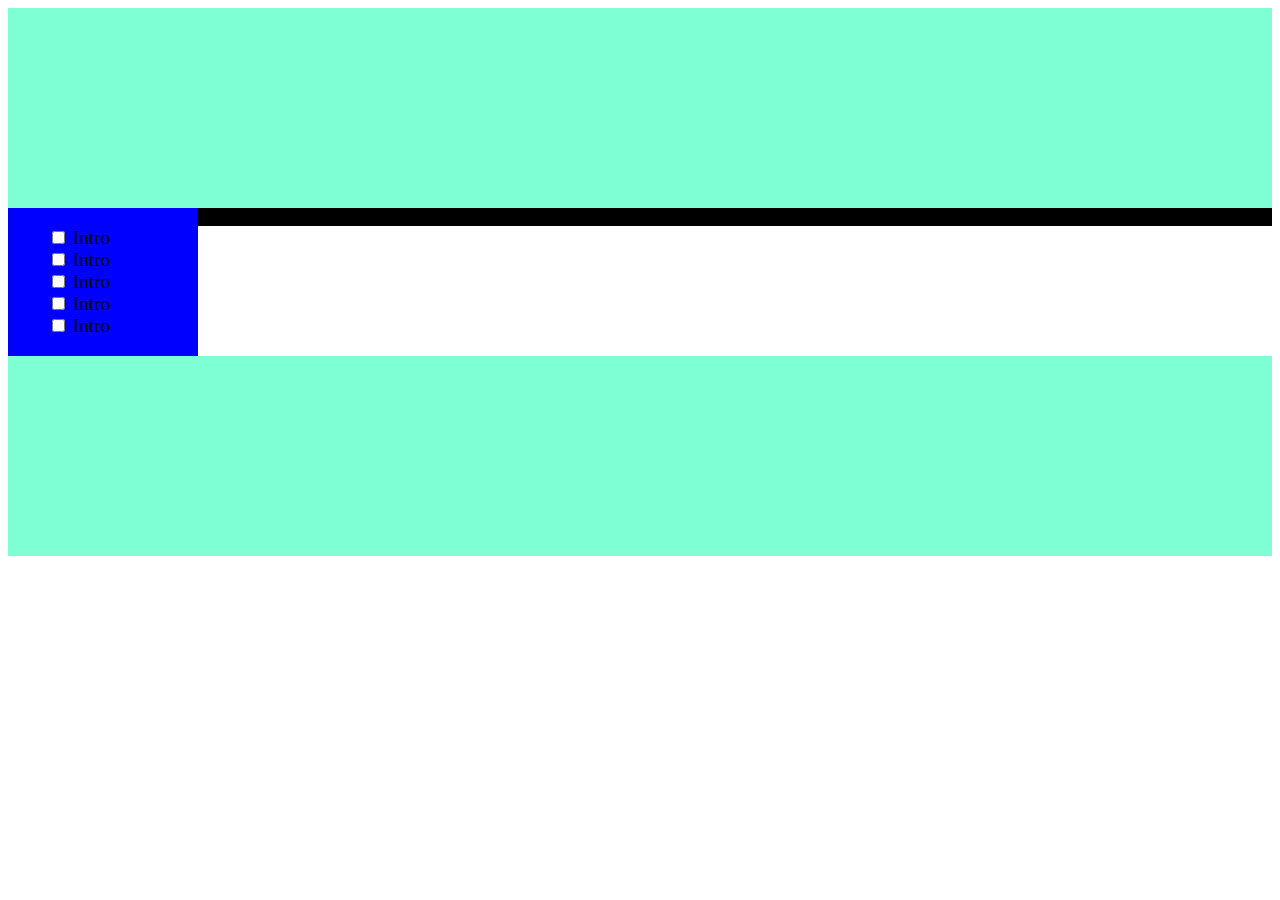
<file: templates/html_for_db/index.html>
<!DOCTYPE html>
<html lang="en">

<head>
    <meta charset="UTF-8">
    <meta http-equiv="X-UA-Compatible" content="IE=edge">
    <meta name="viewport" content="width=device-width, initial-scale=1.0">
    <title>Document</title>
    <link rel="stylesheet" href="style.css">
</head>

<body>
    <div class="header"> </div>
    <div class="common">
        <div class="filter">
            <ul>
                <li> <input type="checkbox"> Intro
                </li>
                <li> <input type="checkbox"> Intro
                </li>
                <li> <input type="checkbox"> Intro
                </li>
                <li> <input type="checkbox"> Intro
                </li>
                <li> <input type="checkbox"> Intro
                </li>
            </ul>
        </div>
        <div class="table">
            <table>
                <tr>13123</tr>
            </table>
        </div>
    </div>
    <div class="footer"> </div>
</body>

</html>
</file>
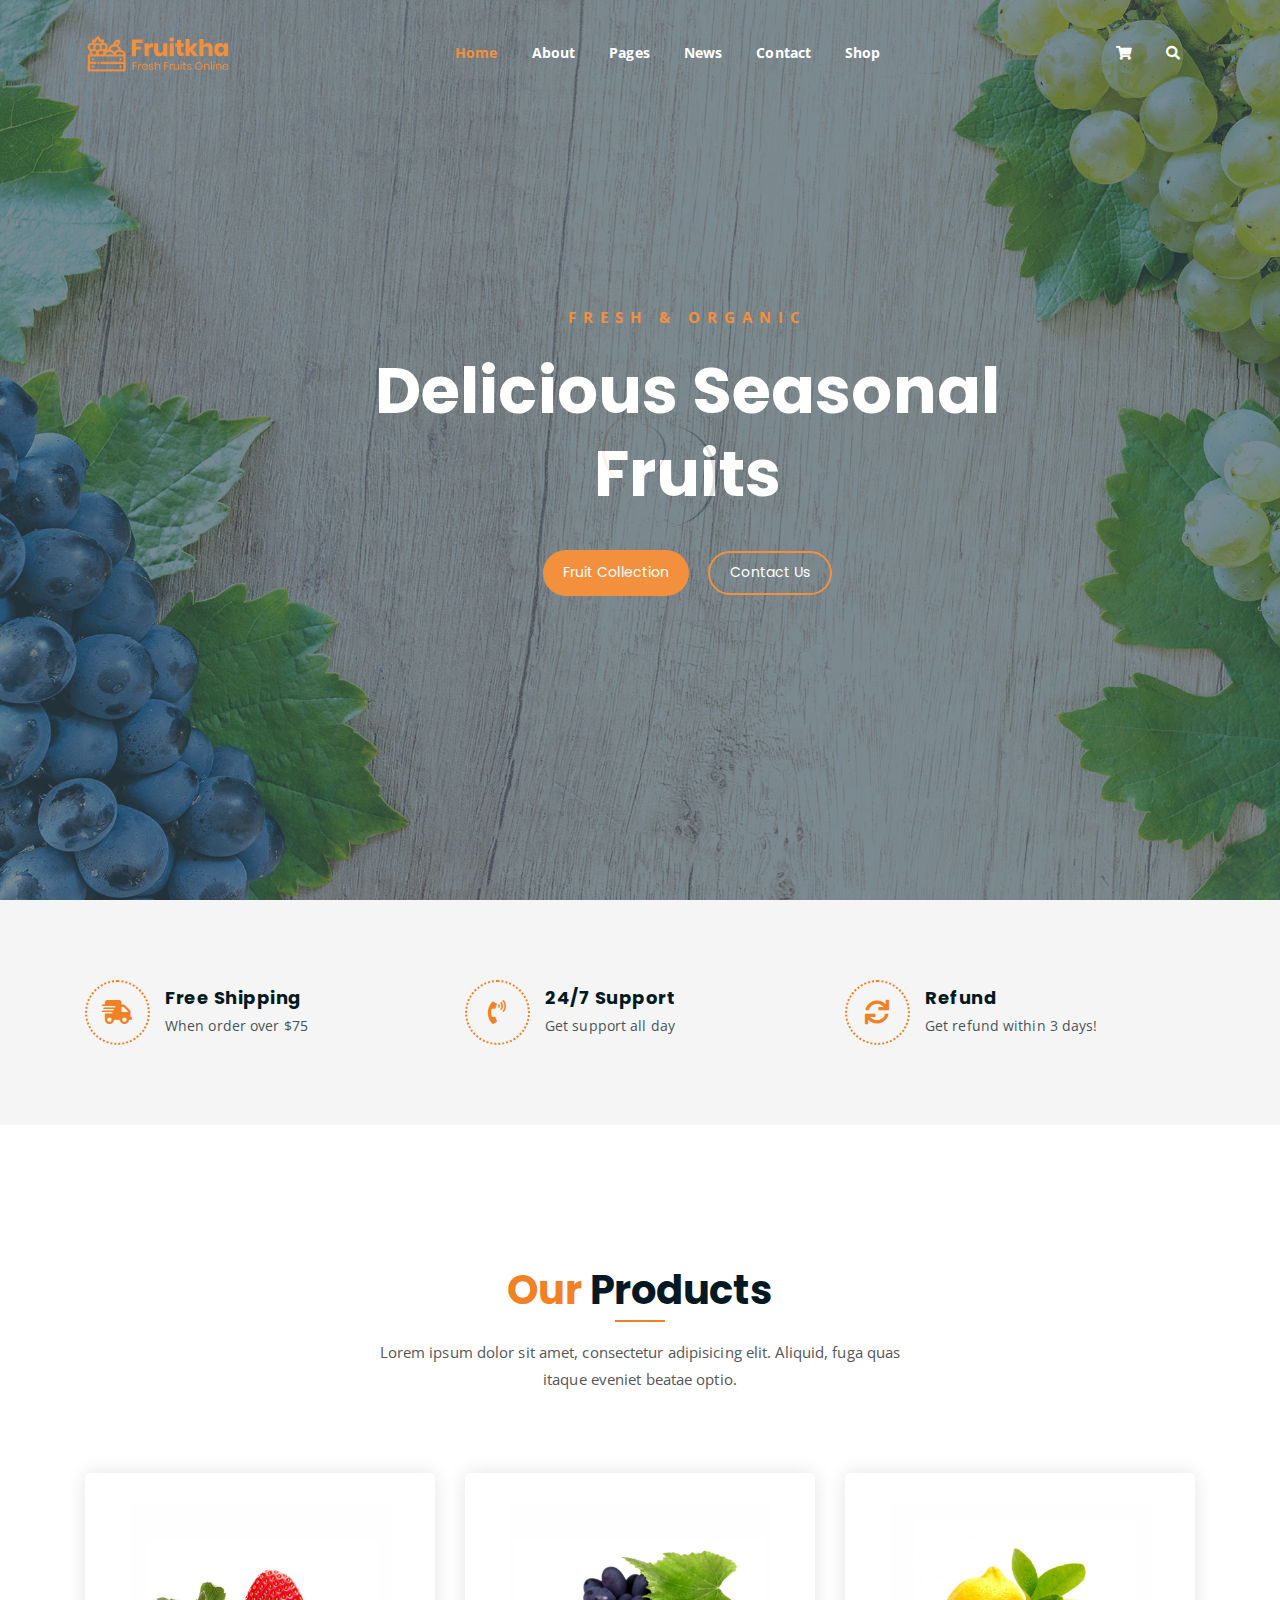
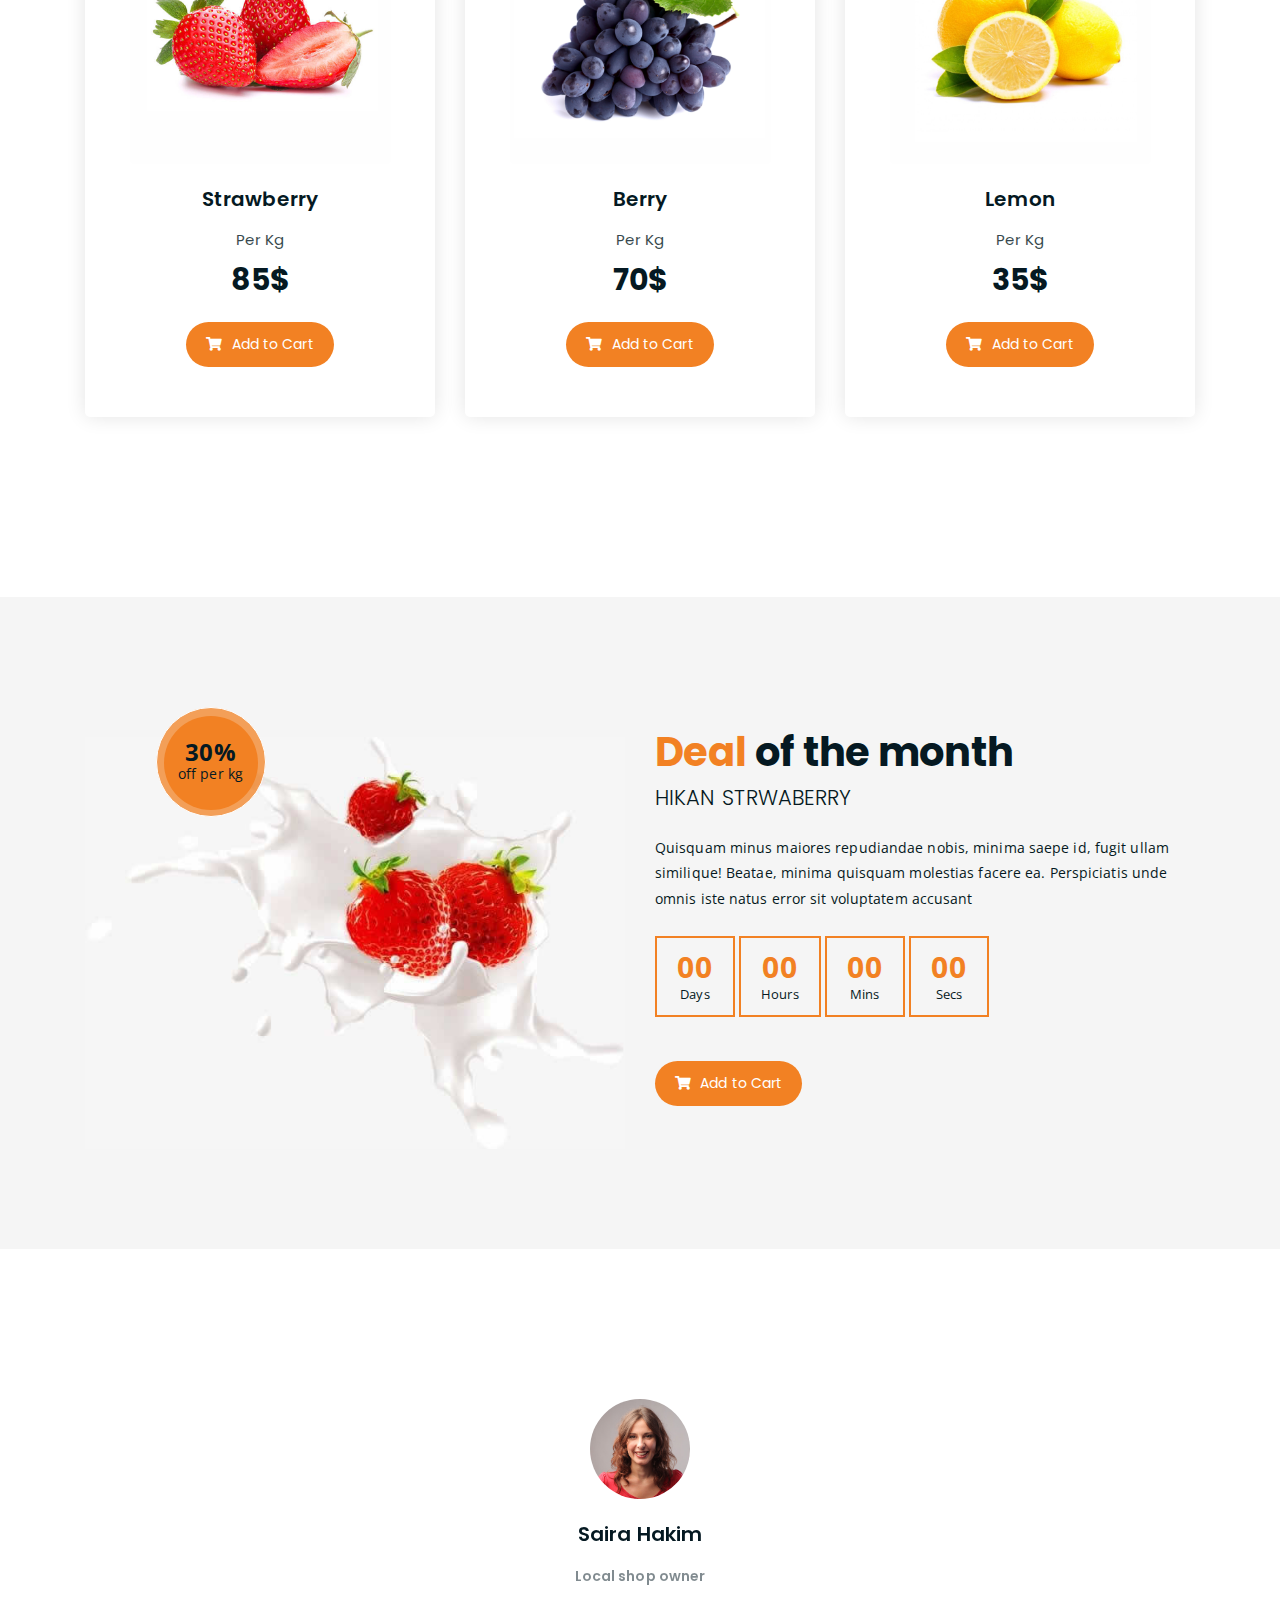
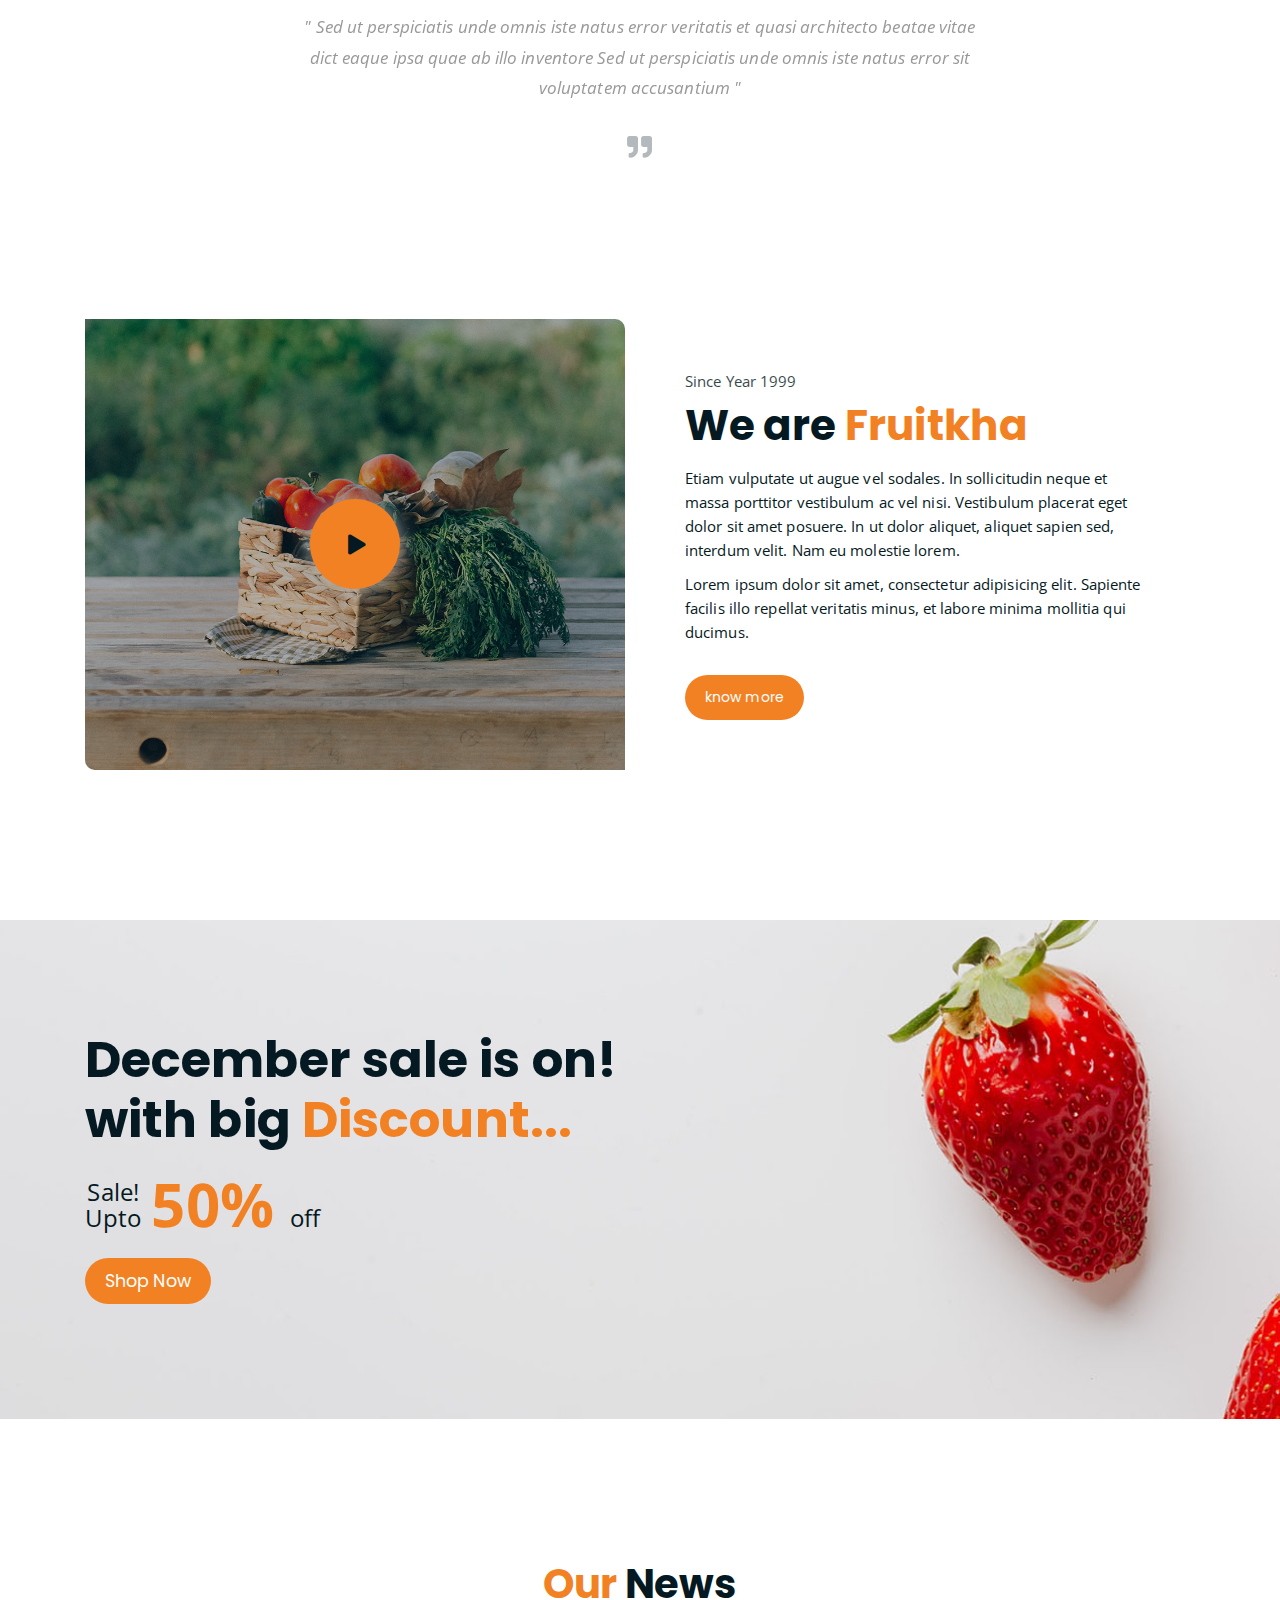
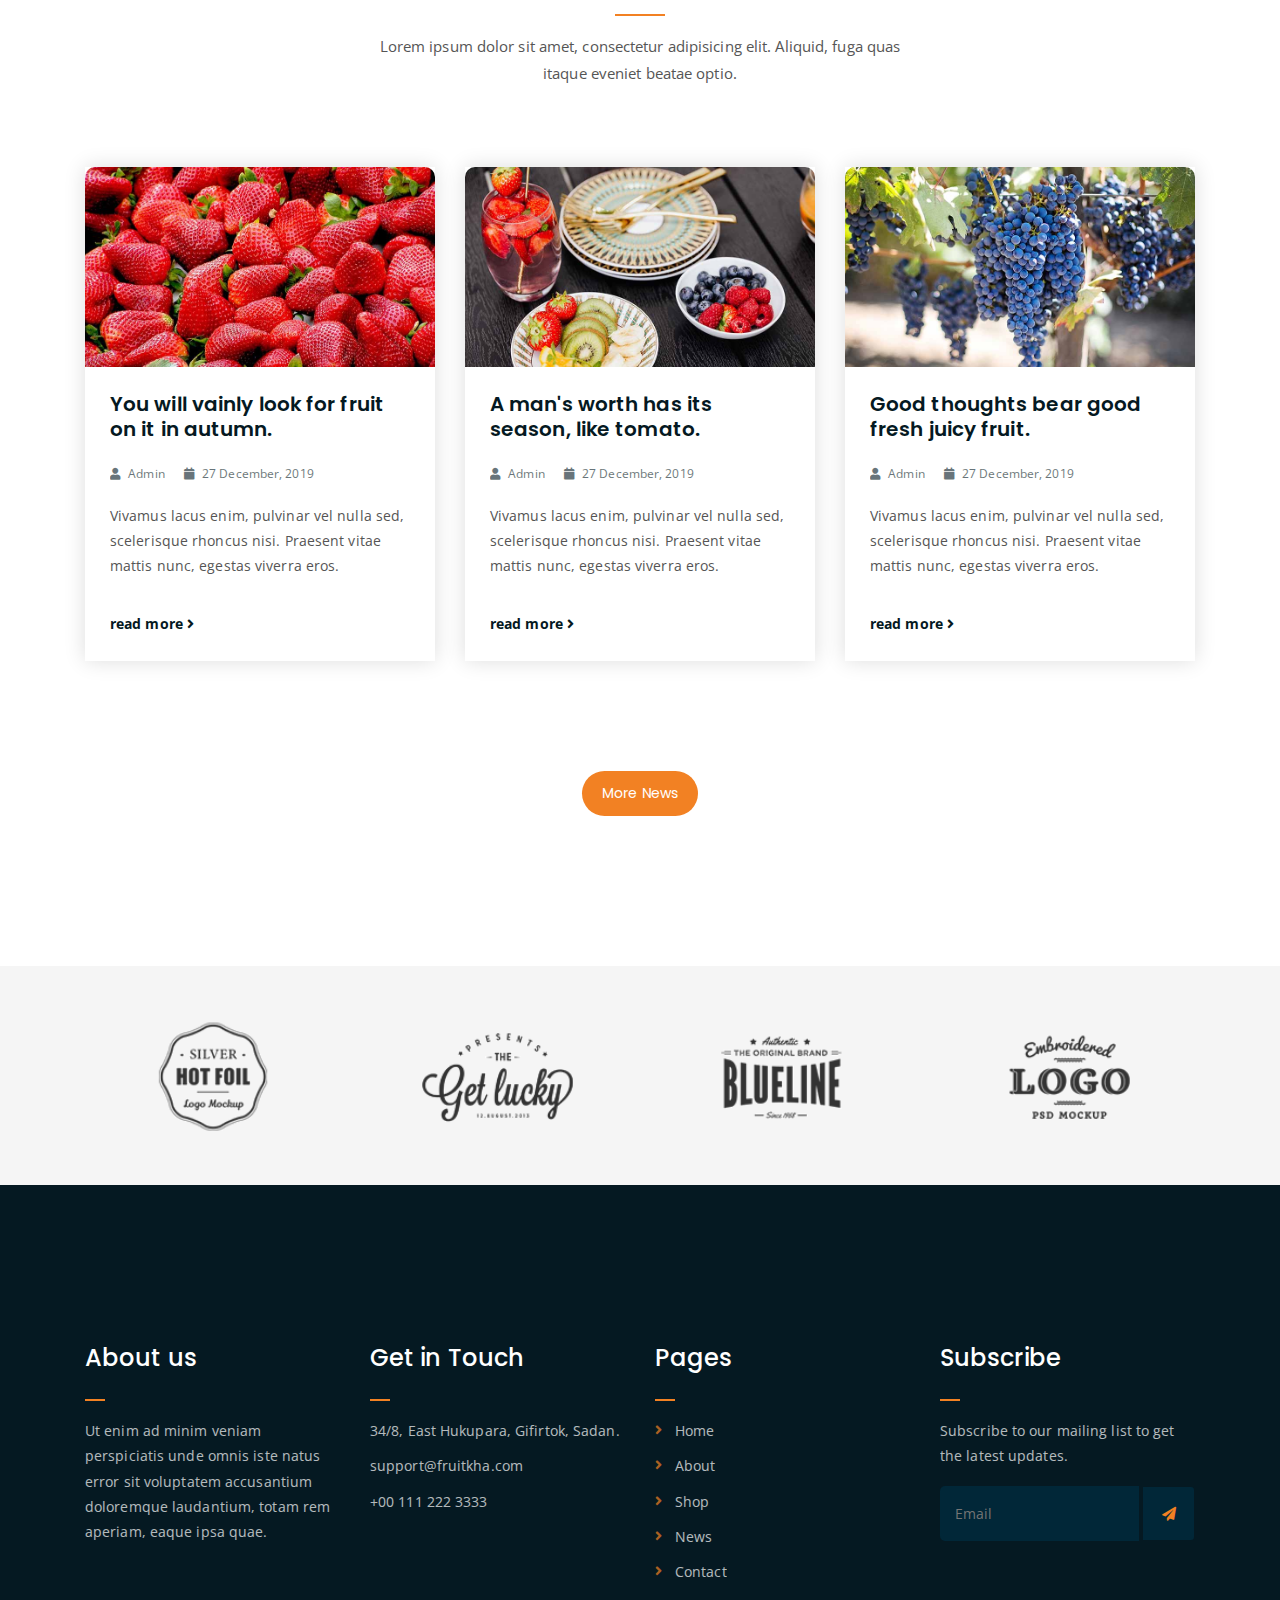
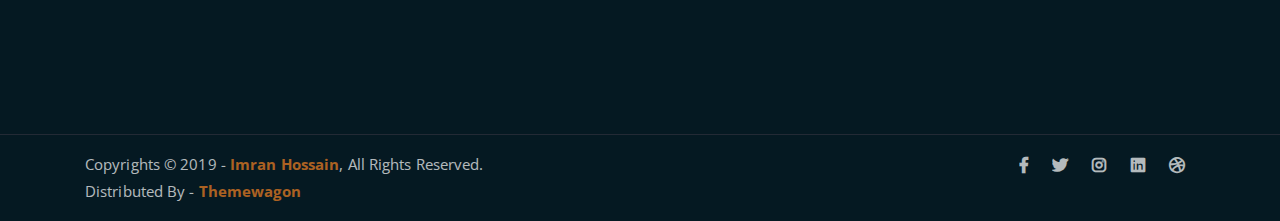
<file: templates/fruitkha-1.0.0/fruitkha-1.0.0/index.html>
<!DOCTYPE html>
<html lang="en">
<head>
	<meta charset="UTF-8">
	<meta http-equiv="X-UA-Compatible" content="IE=edge">
	<meta name="viewport" content="width=device-width, initial-scale=1">
	<meta name="description" content="Responsive Bootstrap4 Shop Template, Created by Imran Hossain from https://imransdesign.com/">

	<!-- title -->
	<title>Fruitkha</title>

	<!-- favicon -->
	<link rel="shortcut icon" type="image/png" href="assets/img/favicon.png">
	<!-- google font -->
	<link href="https://fonts.googleapis.com/css?family=Open+Sans:300,400,700" rel="stylesheet">
	<link href="https://fonts.googleapis.com/css?family=Poppins:400,700&display=swap" rel="stylesheet">
	<!-- fontawesome -->
	<link rel="stylesheet" href="assets/css/all.min.css">
	<!-- bootstrap -->
	<link rel="stylesheet" href="assets/bootstrap/css/bootstrap.min.css">
	<!-- owl carousel -->
	<link rel="stylesheet" href="assets/css/owl.carousel.css">
	<!-- magnific popup -->
	<link rel="stylesheet" href="assets/css/magnific-popup.css">
	<!-- animate css -->
	<link rel="stylesheet" href="assets/css/animate.css">
	<!-- mean menu css -->
	<link rel="stylesheet" href="assets/css/meanmenu.min.css">
	<!-- main style -->
	<link rel="stylesheet" href="assets/css/main.css">
	<!-- responsive -->
	<link rel="stylesheet" href="assets/css/responsive.css">

</head>
<body>
	
	<!--PreLoader-->
    <div class="loader">
        <div class="loader-inner">
            <div class="circle"></div>
        </div>
    </div>
    <!--PreLoader Ends-->
	
	<!-- header -->
	<div class="top-header-area" id="sticker">
		<div class="container">
			<div class="row">
				<div class="col-lg-12 col-sm-12 text-center">
					<div class="main-menu-wrap">
						<!-- logo -->
						<div class="site-logo">
							<a href="index.html">
								<img src="assets/img/logo.png" alt="">
							</a>
						</div>
						<!-- logo -->

						<!-- menu start -->
						<nav class="main-menu">
							<ul>
								<li class="current-list-item"><a href="#">Home</a>
									<ul class="sub-menu">
										<li><a href="index.html">Static Home</a></li>
										<li><a href="index_2.html">Slider Home</a></li>
									</ul>
								</li>
								<li><a href="about.html">About</a></li>
								<li><a href="#">Pages</a>
									<ul class="sub-menu">
										<li><a href="404.html">404 page</a></li>
										<li><a href="about.html">About</a></li>
										<li><a href="cart.html">Cart</a></li>
										<li><a href="checkout.html">Check Out</a></li>
										<li><a href="contact.html">Contact</a></li>
										<li><a href="news.html">News</a></li>
										<li><a href="shop.html">Shop</a></li>
									</ul>
								</li>
								<li><a href="news.html">News</a>
									<ul class="sub-menu">
										<li><a href="news.html">News</a></li>
										<li><a href="single-news.html">Single News</a></li>
									</ul>
								</li>
								<li><a href="contact.html">Contact</a></li>
								<li><a href="shop.html">Shop</a>
									<ul class="sub-menu">
										<li><a href="shop.html">Shop</a></li>
										<li><a href="checkout.html">Check Out</a></li>
										<li><a href="single-product.html">Single Product</a></li>
										<li><a href="cart.html">Cart</a></li>
									</ul>
								</li>
								<li>
									<div class="header-icons">
										<a class="shopping-cart" href="cart.html"><i class="fas fa-shopping-cart"></i></a>
										<a class="mobile-hide search-bar-icon" href="#"><i class="fas fa-search"></i></a>
									</div>
								</li>
							</ul>
						</nav>
						<a class="mobile-show search-bar-icon" href="#"><i class="fas fa-search"></i></a>
						<div class="mobile-menu"></div>
						<!-- menu end -->
					</div>
				</div>
			</div>
		</div>
	</div>
	<!-- end header -->
	
	<!-- search area -->
	<div class="search-area">
		<div class="container">
			<div class="row">
				<div class="col-lg-12">
					<span class="close-btn"><i class="fas fa-window-close"></i></span>
					<div class="search-bar">
						<div class="search-bar-tablecell">
							<h3>Search For:</h3>
							<input type="text" placeholder="Keywords">
							<button type="submit">Search <i class="fas fa-search"></i></button>
						</div>
					</div>
				</div>
			</div>
		</div>
	</div>
	<!-- end search area -->

	<!-- hero area -->
	<div class="hero-area hero-bg">
		<div class="container">
			<div class="row">
				<div class="col-lg-9 offset-lg-2 text-center">
					<div class="hero-text">
						<div class="hero-text-tablecell">
							<p class="subtitle">Fresh & Organic</p>
							<h1>Delicious Seasonal Fruits</h1>
							<div class="hero-btns">
								<a href="shop.html" class="boxed-btn">Fruit Collection</a>
								<a href="contact.html" class="bordered-btn">Contact Us</a>
							</div>
						</div>
					</div>
				</div>
			</div>
		</div>
	</div>
	<!-- end hero area -->

	<!-- features list section -->
	<div class="list-section pt-80 pb-80">
		<div class="container">

			<div class="row">
				<div class="col-lg-4 col-md-6 mb-4 mb-lg-0">
					<div class="list-box d-flex align-items-center">
						<div class="list-icon">
							<i class="fas fa-shipping-fast"></i>
						</div>
						<div class="content">
							<h3>Free Shipping</h3>
							<p>When order over $75</p>
						</div>
					</div>
				</div>
				<div class="col-lg-4 col-md-6 mb-4 mb-lg-0">
					<div class="list-box d-flex align-items-center">
						<div class="list-icon">
							<i class="fas fa-phone-volume"></i>
						</div>
						<div class="content">
							<h3>24/7 Support</h3>
							<p>Get support all day</p>
						</div>
					</div>
				</div>
				<div class="col-lg-4 col-md-6">
					<div class="list-box d-flex justify-content-start align-items-center">
						<div class="list-icon">
							<i class="fas fa-sync"></i>
						</div>
						<div class="content">
							<h3>Refund</h3>
							<p>Get refund within 3 days!</p>
						</div>
					</div>
				</div>
			</div>

		</div>
	</div>
	<!-- end features list section -->

	<!-- product section -->
	<div class="product-section mt-150 mb-150">
		<div class="container">
			<div class="row">
				<div class="col-lg-8 offset-lg-2 text-center">
					<div class="section-title">	
						<h3><span class="orange-text">Our</span> Products</h3>
						<p>Lorem ipsum dolor sit amet, consectetur adipisicing elit. Aliquid, fuga quas itaque eveniet beatae optio.</p>
					</div>
				</div>
			</div>

			<div class="row">
				<div class="col-lg-4 col-md-6 text-center">
					<div class="single-product-item">
						<div class="product-image">
							<a href="single-product.html"><img src="assets/img/products/product-img-1.jpg" alt=""></a>
						</div>
						<h3>Strawberry</h3>
						<p class="product-price"><span>Per Kg</span> 85$ </p>
						<a href="cart.html" class="cart-btn"><i class="fas fa-shopping-cart"></i> Add to Cart</a>
					</div>
				</div>
				<div class="col-lg-4 col-md-6 text-center">
					<div class="single-product-item">
						<div class="product-image">
							<a href="single-product.html"><img src="assets/img/products/product-img-2.jpg" alt=""></a>
						</div>
						<h3>Berry</h3>
						<p class="product-price"><span>Per Kg</span> 70$ </p>
						<a href="cart.html" class="cart-btn"><i class="fas fa-shopping-cart"></i> Add to Cart</a>
					</div>
				</div>
				<div class="col-lg-4 col-md-6 offset-md-3 offset-lg-0 text-center">
					<div class="single-product-item">
						<div class="product-image">
							<a href="single-product.html"><img src="assets/img/products/product-img-3.jpg" alt=""></a>
						</div>
						<h3>Lemon</h3>
						<p class="product-price"><span>Per Kg</span> 35$ </p>
						<a href="cart.html" class="cart-btn"><i class="fas fa-shopping-cart"></i> Add to Cart</a>
					</div>
				</div>
			</div>
		</div>
	</div>
	<!-- end product section -->

	<!-- cart banner section -->
	<section class="cart-banner pt-100 pb-100">
    	<div class="container">
        	<div class="row clearfix">
            	<!--Image Column-->
            	<div class="image-column col-lg-6">
                	<div class="image">
                    	<div class="price-box">
                        	<div class="inner-price">
                                <span class="price">
                                    <strong>30%</strong> <br> off per kg
                                </span>
                            </div>
                        </div>
                    	<img src="assets/img/a.jpg" alt="">
                    </div>
                </div>
                <!--Content Column-->
                <div class="content-column col-lg-6">
					<h3><span class="orange-text">Deal</span> of the month</h3>
                    <h4>Hikan Strwaberry</h4>
                    <div class="text">Quisquam minus maiores repudiandae nobis, minima saepe id, fugit ullam similique! Beatae, minima quisquam molestias facere ea. Perspiciatis unde omnis iste natus error sit voluptatem accusant</div>
                    <!--Countdown Timer-->
                    <div class="time-counter"><div class="time-countdown clearfix" data-countdown="2020/2/01"><div class="counter-column"><div class="inner"><span class="count">00</span>Days</div></div> <div class="counter-column"><div class="inner"><span class="count">00</span>Hours</div></div>  <div class="counter-column"><div class="inner"><span class="count">00</span>Mins</div></div>  <div class="counter-column"><div class="inner"><span class="count">00</span>Secs</div></div></div></div>
                	<a href="cart.html" class="cart-btn mt-3"><i class="fas fa-shopping-cart"></i> Add to Cart</a>
                </div>
            </div>
        </div>
    </section>
    <!-- end cart banner section -->

	<!-- testimonail-section -->
	<div class="testimonail-section mt-150 mb-150">
		<div class="container">
			<div class="row">
				<div class="col-lg-10 offset-lg-1 text-center">
					<div class="testimonial-sliders">
						<div class="single-testimonial-slider">
							<div class="client-avater">
								<img src="assets/img/avaters/avatar1.png" alt="">
							</div>
							<div class="client-meta">
								<h3>Saira Hakim <span>Local shop owner</span></h3>
								<p class="testimonial-body">
									" Sed ut perspiciatis unde omnis iste natus error veritatis et  quasi architecto beatae vitae dict eaque ipsa quae ab illo inventore Sed ut perspiciatis unde omnis iste natus error sit voluptatem accusantium "
								</p>
								<div class="last-icon">
									<i class="fas fa-quote-right"></i>
								</div>
							</div>
						</div>
						<div class="single-testimonial-slider">
							<div class="client-avater">
								<img src="assets/img/avaters/avatar2.png" alt="">
							</div>
							<div class="client-meta">
								<h3>David Niph <span>Local shop owner</span></h3>
								<p class="testimonial-body">
									" Sed ut perspiciatis unde omnis iste natus error veritatis et  quasi architecto beatae vitae dict eaque ipsa quae ab illo inventore Sed ut perspiciatis unde omnis iste natus error sit voluptatem accusantium "
								</p>
								<div class="last-icon">
									<i class="fas fa-quote-right"></i>
								</div>
							</div>
						</div>
						<div class="single-testimonial-slider">
							<div class="client-avater">
								<img src="assets/img/avaters/avatar3.png" alt="">
							</div>
							<div class="client-meta">
								<h3>Jacob Sikim <span>Local shop owner</span></h3>
								<p class="testimonial-body">
									" Sed ut perspiciatis unde omnis iste natus error veritatis et  quasi architecto beatae vitae dict eaque ipsa quae ab illo inventore Sed ut perspiciatis unde omnis iste natus error sit voluptatem accusantium "
								</p>
								<div class="last-icon">
									<i class="fas fa-quote-right"></i>
								</div>
							</div>
						</div>
					</div>
				</div>
			</div>
		</div>
	</div>
	<!-- end testimonail-section -->
	
	<!-- advertisement section -->
	<div class="abt-section mb-150">
		<div class="container">
			<div class="row">
				<div class="col-lg-6 col-md-12">
					<div class="abt-bg">
						<a href="https://www.youtube.com/watch?v=DBLlFWYcIGQ" class="video-play-btn popup-youtube"><i class="fas fa-play"></i></a>
					</div>
				</div>
				<div class="col-lg-6 col-md-12">
					<div class="abt-text">
						<p class="top-sub">Since Year 1999</p>
						<h2>We are <span class="orange-text">Fruitkha</span></h2>
						<p>Etiam vulputate ut augue vel sodales. In sollicitudin neque et massa porttitor vestibulum ac vel nisi. Vestibulum placerat eget dolor sit amet posuere. In ut dolor aliquet, aliquet sapien sed, interdum velit. Nam eu molestie lorem.</p>
						<p>Lorem ipsum dolor sit amet, consectetur adipisicing elit. Sapiente facilis illo repellat veritatis minus, et labore minima mollitia qui ducimus.</p>
						<a href="about.html" class="boxed-btn mt-4">know more</a>
					</div>
				</div>
			</div>
		</div>
	</div>
	<!-- end advertisement section -->
	
	<!-- shop banner -->
	<section class="shop-banner">
    	<div class="container">
        	<h3>December sale is on! <br> with big <span class="orange-text">Discount...</span></h3>
            <div class="sale-percent"><span>Sale! <br> Upto</span>50% <span>off</span></div>
            <a href="shop.html" class="cart-btn btn-lg">Shop Now</a>
        </div>
    </section>
	<!-- end shop banner -->

	<!-- latest news -->
	<div class="latest-news pt-150 pb-150">
		<div class="container">

			<div class="row">
				<div class="col-lg-8 offset-lg-2 text-center">
					<div class="section-title">	
						<h3><span class="orange-text">Our</span> News</h3>
						<p>Lorem ipsum dolor sit amet, consectetur adipisicing elit. Aliquid, fuga quas itaque eveniet beatae optio.</p>
					</div>
				</div>
			</div>

			<div class="row">
				<div class="col-lg-4 col-md-6">
					<div class="single-latest-news">
						<a href="single-news.html"><div class="latest-news-bg news-bg-1"></div></a>
						<div class="news-text-box">
							<h3><a href="single-news.html">You will vainly look for fruit on it in autumn.</a></h3>
							<p class="blog-meta">
								<span class="author"><i class="fas fa-user"></i> Admin</span>
								<span class="date"><i class="fas fa-calendar"></i> 27 December, 2019</span>
							</p>
							<p class="excerpt">Vivamus lacus enim, pulvinar vel nulla sed, scelerisque rhoncus nisi. Praesent vitae mattis nunc, egestas viverra eros.</p>
							<a href="single-news.html" class="read-more-btn">read more <i class="fas fa-angle-right"></i></a>
						</div>
					</div>
				</div>
				<div class="col-lg-4 col-md-6">
					<div class="single-latest-news">
						<a href="single-news.html"><div class="latest-news-bg news-bg-2"></div></a>
						<div class="news-text-box">
							<h3><a href="single-news.html">A man's worth has its season, like tomato.</a></h3>
							<p class="blog-meta">
								<span class="author"><i class="fas fa-user"></i> Admin</span>
								<span class="date"><i class="fas fa-calendar"></i> 27 December, 2019</span>
							</p>
							<p class="excerpt">Vivamus lacus enim, pulvinar vel nulla sed, scelerisque rhoncus nisi. Praesent vitae mattis nunc, egestas viverra eros.</p>
							<a href="single-news.html" class="read-more-btn">read more <i class="fas fa-angle-right"></i></a>
						</div>
					</div>
				</div>
				<div class="col-lg-4 col-md-6 offset-md-3 offset-lg-0">
					<div class="single-latest-news">
						<a href="single-news.html"><div class="latest-news-bg news-bg-3"></div></a>
						<div class="news-text-box">
							<h3><a href="single-news.html">Good thoughts bear good fresh juicy fruit.</a></h3>
							<p class="blog-meta">
								<span class="author"><i class="fas fa-user"></i> Admin</span>
								<span class="date"><i class="fas fa-calendar"></i> 27 December, 2019</span>
							</p>
							<p class="excerpt">Vivamus lacus enim, pulvinar vel nulla sed, scelerisque rhoncus nisi. Praesent vitae mattis nunc, egestas viverra eros.</p>
							<a href="single-news.html" class="read-more-btn">read more <i class="fas fa-angle-right"></i></a>
						</div>
					</div>
				</div>
			</div>
			<div class="row">
				<div class="col-lg-12 text-center">
					<a href="news.html" class="boxed-btn">More News</a>
				</div>
			</div>
		</div>
	</div>
	<!-- end latest news -->

	<!-- logo carousel -->
	<div class="logo-carousel-section">
		<div class="container">
			<div class="row">
				<div class="col-lg-12">
					<div class="logo-carousel-inner">
						<div class="single-logo-item">
							<img src="assets/img/company-logos/1.png" alt="">
						</div>
						<div class="single-logo-item">
							<img src="assets/img/company-logos/2.png" alt="">
						</div>
						<div class="single-logo-item">
							<img src="assets/img/company-logos/3.png" alt="">
						</div>
						<div class="single-logo-item">
							<img src="assets/img/company-logos/4.png" alt="">
						</div>
						<div class="single-logo-item">
							<img src="assets/img/company-logos/5.png" alt="">
						</div>
					</div>
				</div>
			</div>
		</div>
	</div>
	<!-- end logo carousel -->

	<!-- footer -->
	<div class="footer-area">
		<div class="container">
			<div class="row">
				<div class="col-lg-3 col-md-6">
					<div class="footer-box about-widget">
						<h2 class="widget-title">About us</h2>
						<p>Ut enim ad minim veniam perspiciatis unde omnis iste natus error sit voluptatem accusantium doloremque laudantium, totam rem aperiam, eaque ipsa quae.</p>
					</div>
				</div>
				<div class="col-lg-3 col-md-6">
					<div class="footer-box get-in-touch">
						<h2 class="widget-title">Get in Touch</h2>
						<ul>
							<li>34/8, East Hukupara, Gifirtok, Sadan.</li>
							<li>support@fruitkha.com</li>
							<li>+00 111 222 3333</li>
						</ul>
					</div>
				</div>
				<div class="col-lg-3 col-md-6">
					<div class="footer-box pages">
						<h2 class="widget-title">Pages</h2>
						<ul>
							<li><a href="index.html">Home</a></li>
							<li><a href="about.html">About</a></li>
							<li><a href="services.html">Shop</a></li>
							<li><a href="news.html">News</a></li>
							<li><a href="contact.html">Contact</a></li>
						</ul>
					</div>
				</div>
				<div class="col-lg-3 col-md-6">
					<div class="footer-box subscribe">
						<h2 class="widget-title">Subscribe</h2>
						<p>Subscribe to our mailing list to get the latest updates.</p>
						<form action="index.html">
							<input type="email" placeholder="Email">
							<button type="submit"><i class="fas fa-paper-plane"></i></button>
						</form>
					</div>
				</div>
			</div>
		</div>
	</div>
	<!-- end footer -->
	
	<!-- copyright -->
	<div class="copyright">
		<div class="container">
			<div class="row">
				<div class="col-lg-6 col-md-12">
					<p>Copyrights &copy; 2019 - <a href="https://imransdesign.com/">Imran Hossain</a>,  All Rights Reserved.<br>
						Distributed By - <a href="https://themewagon.com/">Themewagon</a>
					</p>
				</div>
				<div class="col-lg-6 text-right col-md-12">
					<div class="social-icons">
						<ul>
							<li><a href="#" target="_blank"><i class="fab fa-facebook-f"></i></a></li>
							<li><a href="#" target="_blank"><i class="fab fa-twitter"></i></a></li>
							<li><a href="#" target="_blank"><i class="fab fa-instagram"></i></a></li>
							<li><a href="#" target="_blank"><i class="fab fa-linkedin"></i></a></li>
							<li><a href="#" target="_blank"><i class="fab fa-dribbble"></i></a></li>
						</ul>
					</div>
				</div>
			</div>
		</div>
	</div>
	<!-- end copyright -->
	
	<!-- jquery -->
	<script src="assets/js/jquery-1.11.3.min.js"></script>
	<!-- bootstrap -->
	<script src="assets/bootstrap/js/bootstrap.min.js"></script>
	<!-- count down -->
	<script src="assets/js/jquery.countdown.js"></script>
	<!-- isotope -->
	<script src="assets/js/jquery.isotope-3.0.6.min.js"></script>
	<!-- waypoints -->
	<script src="assets/js/waypoints.js"></script>
	<!-- owl carousel -->
	<script src="assets/js/owl.carousel.min.js"></script>
	<!-- magnific popup -->
	<script src="assets/js/jquery.magnific-popup.min.js"></script>
	<!-- mean menu -->
	<script src="assets/js/jquery.meanmenu.min.js"></script>
	<!-- sticker js -->
	<script src="assets/js/sticker.js"></script>
	<!-- main js -->
	<script src="assets/js/main.js"></script>

</body>
</html>
</file>
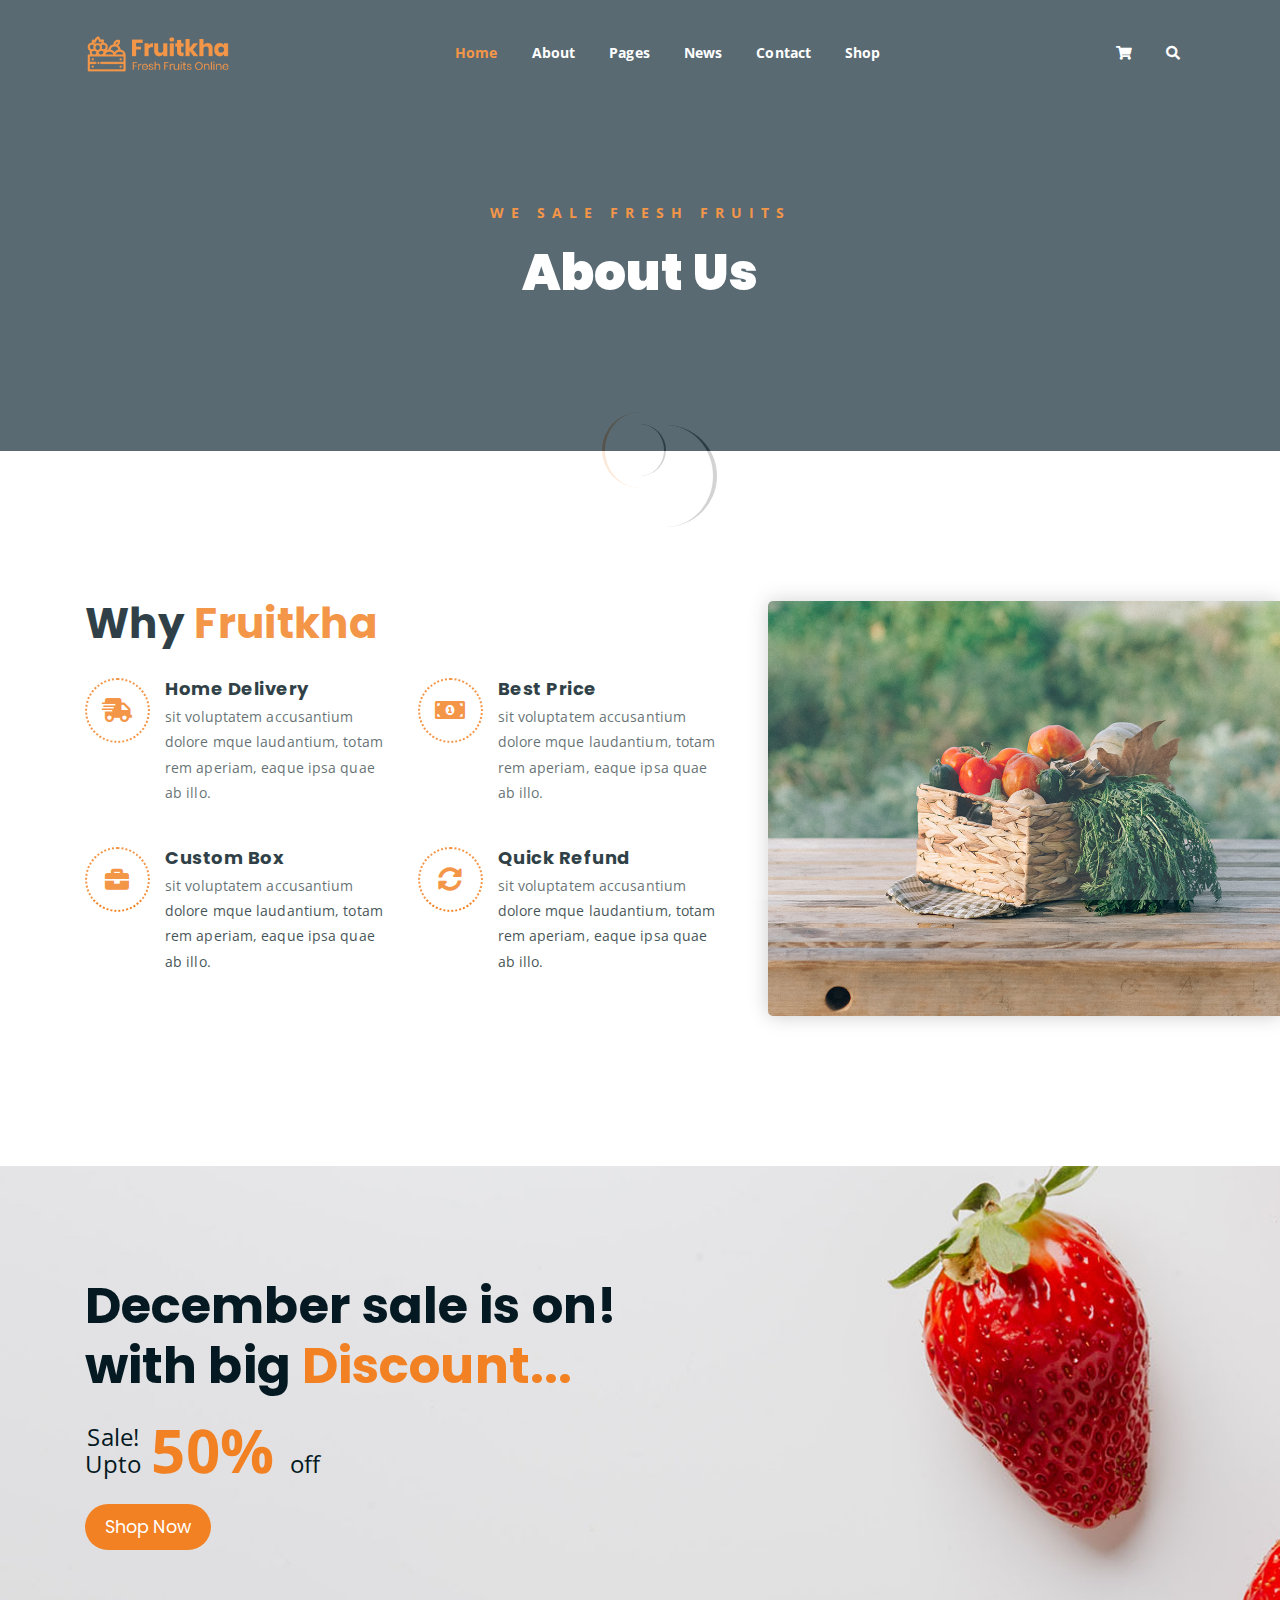
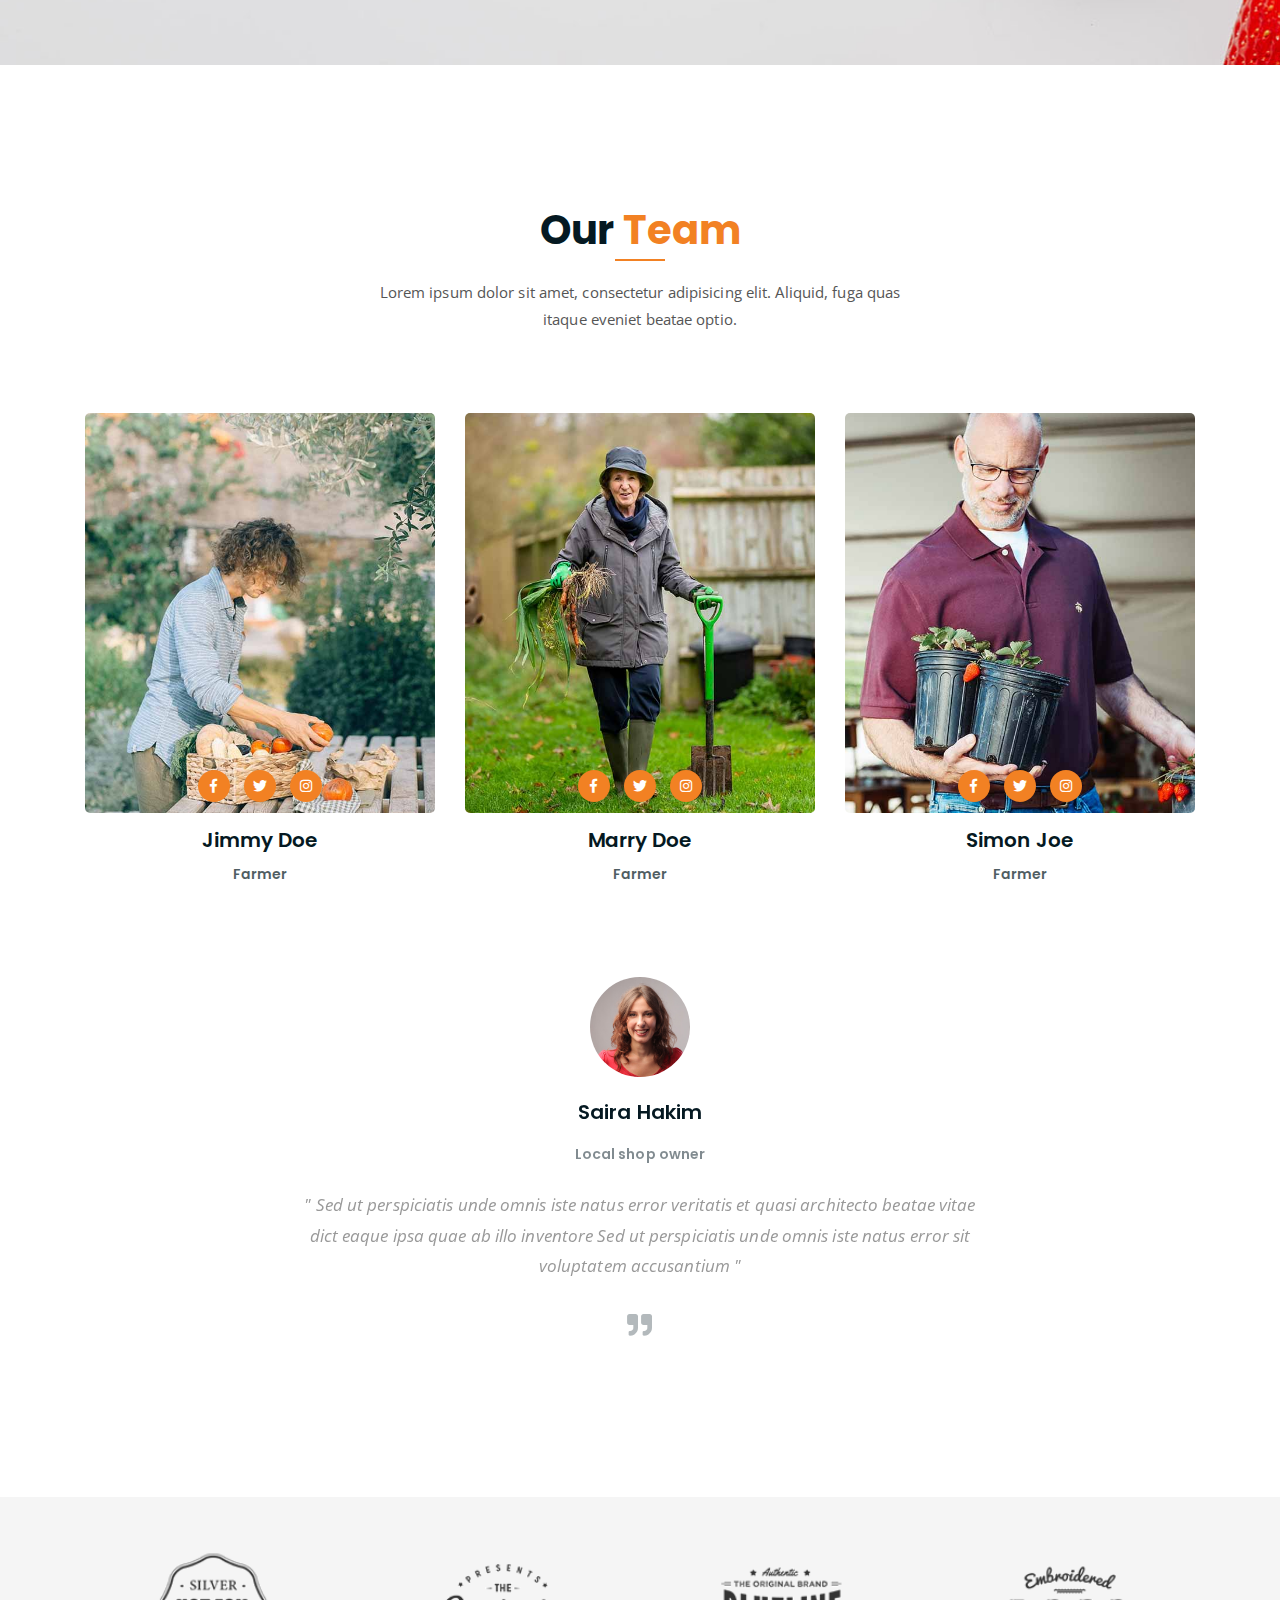
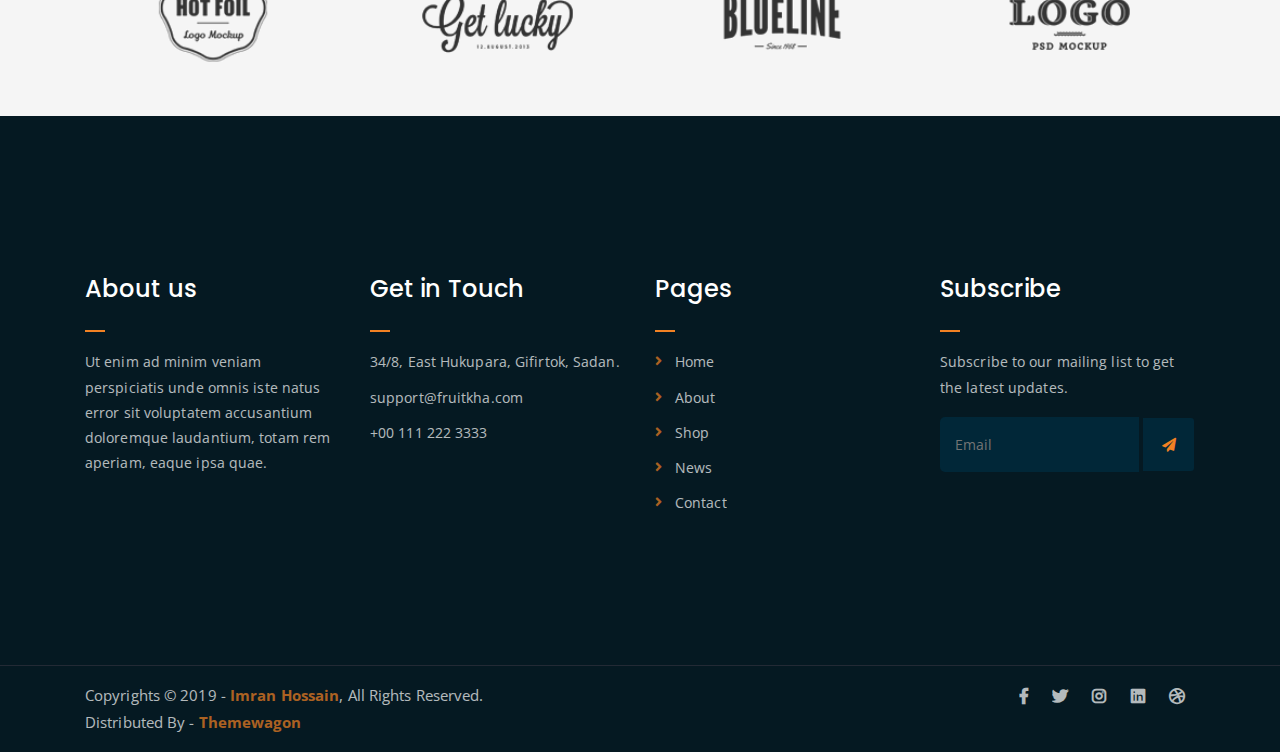
<file: templates/fruitkha-1.0.0/fruitkha-1.0.0/about.html>
<!DOCTYPE html>
<html lang="en">
<head>
	<meta charset="UTF-8">
	<meta http-equiv="X-UA-Compatible" content="IE=edge">
	<meta name="viewport" content="width=device-width, initial-scale=1">
	<meta name="description" content="Responsive Bootstrap4 Shop Template, Created by Imran Hossain from https://imransdesign.com/">

	<!-- title -->
	<title>About</title>

	<!-- favicon -->
	<link rel="shortcut icon" type="image/png" href="assets/img/favicon.png">
	<!-- google font -->
	<link href="https://fonts.googleapis.com/css?family=Open+Sans:300,400,700" rel="stylesheet">
	<link href="https://fonts.googleapis.com/css?family=Poppins:400,700&display=swap" rel="stylesheet">
	<!-- fontawesome -->
	<link rel="stylesheet" href="assets/css/all.min.css">
	<!-- bootstrap -->
	<link rel="stylesheet" href="assets/bootstrap/css/bootstrap.min.css">
	<!-- owl carousel -->
	<link rel="stylesheet" href="assets/css/owl.carousel.css">
	<!-- magnific popup -->
	<link rel="stylesheet" href="assets/css/magnific-popup.css">
	<!-- animate css -->
	<link rel="stylesheet" href="assets/css/animate.css">
	<!-- mean menu css -->
	<link rel="stylesheet" href="assets/css/meanmenu.min.css">
	<!-- main style -->
	<link rel="stylesheet" href="assets/css/main.css">
	<!-- responsive -->
	<link rel="stylesheet" href="assets/css/responsive.css">

</head>
<body>
	
	<!--PreLoader-->
    <div class="loader">
        <div class="loader-inner">
            <div class="circle"></div>
        </div>
    </div>
    <!--PreLoader Ends-->
	
	<!-- header -->
	<div class="top-header-area" id="sticker">
		<div class="container">
			<div class="row">
				<div class="col-lg-12 col-sm-12 text-center">
					<div class="main-menu-wrap">
						<!-- logo -->
						<div class="site-logo">
							<a href="index.html">
								<img src="assets/img/logo.png" alt="">
							</a>
						</div>
						<!-- logo -->

						<!-- menu start -->
						<nav class="main-menu">
							<ul>
								<li class="current-list-item"><a href="#">Home</a>
									<ul class="sub-menu">
										<li><a href="index.html">Static Home</a></li>
										<li><a href="index_2.html">Slider Home</a></li>
									</ul>
								</li>
								<li><a href="about.html">About</a></li>
								<li><a href="#">Pages</a>
									<ul class="sub-menu">
										<li><a href="404.html">404 page</a></li>
										<li><a href="about.html">About</a></li>
										<li><a href="cart.html">Cart</a></li>
										<li><a href="checkout.html">Check Out</a></li>
										<li><a href="contact.html">Contact</a></li>
										<li><a href="news.html">News</a></li>
										<li><a href="shop.html">Shop</a></li>
									</ul>
								</li>
								<li><a href="news.html">News</a>
									<ul class="sub-menu">
										<li><a href="news.html">News</a></li>
										<li><a href="single-news.html">Single News</a></li>
									</ul>
								</li>
								<li><a href="contact.html">Contact</a></li>
								<li><a href="shop.html">Shop</a>
									<ul class="sub-menu">
										<li><a href="shop.html">Shop</a></li>
										<li><a href="checkout.html">Check Out</a></li>
										<li><a href="single-product.html">Single Product</a></li>
										<li><a href="cart.html">Cart</a></li>
									</ul>
								</li>
								<li>
									<div class="header-icons">
										<a class="shopping-cart" href="cart.html"><i class="fas fa-shopping-cart"></i></a>
										<a class="mobile-hide search-bar-icon" href="#"><i class="fas fa-search"></i></a>
									</div>
								</li>
							</ul>
						</nav>
						<a class="mobile-show search-bar-icon" href="#"><i class="fas fa-search"></i></a>
						<div class="mobile-menu"></div>
						<!-- menu end -->
					</div>
				</div>
			</div>
		</div>
	</div>
	<!-- end header -->

	<!-- search area -->
	<div class="search-area">
		<div class="container">
			<div class="row">
				<div class="col-lg-12">
					<span class="close-btn"><i class="fas fa-window-close"></i></span>
					<div class="search-bar">
						<div class="search-bar-tablecell">
							<h3>Search For:</h3>
							<input type="text" placeholder="Keywords">
							<button type="submit">Search <i class="fas fa-search"></i></button>
						</div>
					</div>
				</div>
			</div>
		</div>
	</div>
	<!-- end search arewa -->
	
	<!-- breadcrumb-section -->
	<div class="breadcrumb-section breadcrumb-bg">
		<div class="container">
			<div class="row">
				<div class="col-lg-8 offset-lg-2 text-center">
					<div class="breadcrumb-text">
						<p>We sale fresh fruits</p>
						<h1>About Us</h1>
					</div>
				</div>
			</div>
		</div>
	</div>
	<!-- end breadcrumb section -->

	<!-- featured section -->
	<div class="feature-bg">
		<div class="container">
			<div class="row">
				<div class="col-lg-7">
					<div class="featured-text">
						<h2 class="pb-3">Why <span class="orange-text">Fruitkha</span></h2>
						<div class="row">
							<div class="col-lg-6 col-md-6 mb-4 mb-md-5">
								<div class="list-box d-flex">
									<div class="list-icon">
										<i class="fas fa-shipping-fast"></i>
									</div>
									<div class="content">
										<h3>Home Delivery</h3>
										<p>sit voluptatem accusantium dolore mque laudantium, totam rem aperiam, eaque ipsa quae ab illo.</p>
									</div>
								</div>
							</div>
							<div class="col-lg-6 col-md-6 mb-5 mb-md-5">
								<div class="list-box d-flex">
									<div class="list-icon">
										<i class="fas fa-money-bill-alt"></i>
									</div>
									<div class="content">
										<h3>Best Price</h3>
										<p>sit voluptatem accusantium dolore mque laudantium, totam rem aperiam, eaque ipsa quae ab illo.</p>
									</div>
								</div>
							</div>
							<div class="col-lg-6 col-md-6 mb-5 mb-md-5">
								<div class="list-box d-flex">
									<div class="list-icon">
										<i class="fas fa-briefcase"></i>
									</div>
									<div class="content">
										<h3>Custom Box</h3>
										<p>sit voluptatem accusantium dolore mque laudantium, totam rem aperiam, eaque ipsa quae ab illo.</p>
									</div>
								</div>
							</div>
							<div class="col-lg-6 col-md-6">
								<div class="list-box d-flex">
									<div class="list-icon">
										<i class="fas fa-sync-alt"></i>
									</div>
									<div class="content">
										<h3>Quick Refund</h3>
										<p>sit voluptatem accusantium dolore mque laudantium, totam rem aperiam, eaque ipsa quae ab illo.</p>
									</div>
								</div>
							</div>
						</div>
					</div>
				</div>
			</div>
		</div>
	</div>
	<!-- end featured section -->

	<!-- shop banner -->
	<section class="shop-banner">
    	<div class="container">
        	<h3>December sale is on! <br> with big <span class="orange-text">Discount...</span></h3>
            <div class="sale-percent"><span>Sale! <br> Upto</span>50% <span>off</span></div>
            <a href="shop.html" class="cart-btn btn-lg">Shop Now</a>
        </div>
    </section>
	<!-- end shop banner -->

	<!-- team section -->
	<div class="mt-150">
		<div class="container">
			<div class="row">
				<div class="col-lg-8 offset-lg-2 text-center">
					<div class="section-title">
						<h3>Our <span class="orange-text">Team</span></h3>
						<p>Lorem ipsum dolor sit amet, consectetur adipisicing elit. Aliquid, fuga quas itaque eveniet beatae optio.</p>
					</div>
				</div>
			</div>
			<div class="row">
				<div class="col-lg-4 col-md-6">
					<div class="single-team-item">
						<div class="team-bg team-bg-1"></div>
						<h4>Jimmy Doe <span>Farmer</span></h4>
						<ul class="social-link-team">
							<li><a href="#" target="_blank"><i class="fab fa-facebook-f"></i></a></li>
							<li><a href="#" target="_blank"><i class="fab fa-twitter"></i></a></li>
							<li><a href="#" target="_blank"><i class="fab fa-instagram"></i></a></li>
						</ul>
					</div>
				</div>
				<div class="col-lg-4 col-md-6">
					<div class="single-team-item">
						<div class="team-bg team-bg-2"></div>
						<h4>Marry Doe <span>Farmer</span></h4>
						<ul class="social-link-team">
							<li><a href="#" target="_blank"><i class="fab fa-facebook-f"></i></a></li>
							<li><a href="#" target="_blank"><i class="fab fa-twitter"></i></a></li>
							<li><a href="#" target="_blank"><i class="fab fa-instagram"></i></a></li>
						</ul>
					</div>
				</div>
				<div class="col-lg-4 col-md-6 offset-md-3 offset-lg-0">
					<div class="single-team-item">
						<div class="team-bg team-bg-3"></div>
						<h4>Simon Joe <span>Farmer</span></h4>
						<ul class="social-link-team">
							<li><a href="#" target="_blank"><i class="fab fa-facebook-f"></i></a></li>
							<li><a href="#" target="_blank"><i class="fab fa-twitter"></i></a></li>
							<li><a href="#" target="_blank"><i class="fab fa-instagram"></i></a></li>
						</ul>
					</div>
				</div>
			</div>
		</div>
	</div>
	<!-- end team section -->

	<!-- testimonail-section -->
	<div class="testimonail-section mt-80 mb-150">
		<div class="container">
			<div class="row">
				<div class="col-lg-10 offset-lg-1 text-center">
					<div class="testimonial-sliders">
						<div class="single-testimonial-slider">
							<div class="client-avater">
								<img src="assets/img/avaters/avatar1.png" alt="">
							</div>
							<div class="client-meta">
								<h3>Saira Hakim <span>Local shop owner</span></h3>
								<p class="testimonial-body">
									" Sed ut perspiciatis unde omnis iste natus error veritatis et  quasi architecto beatae vitae dict eaque ipsa quae ab illo inventore Sed ut perspiciatis unde omnis iste natus error sit voluptatem accusantium "
								</p>
								<div class="last-icon">
									<i class="fas fa-quote-right"></i>
								</div>
							</div>
						</div>
						<div class="single-testimonial-slider">
							<div class="client-avater">
								<img src="assets/img/avaters/avatar2.png" alt="">
							</div>
							<div class="client-meta">
								<h3>David Niph <span>Local shop owner</span></h3>
								<p class="testimonial-body">
									" Sed ut perspiciatis unde omnis iste natus error veritatis et  quasi architecto beatae vitae dict eaque ipsa quae ab illo inventore Sed ut perspiciatis unde omnis iste natus error sit voluptatem accusantium "
								</p>
								<div class="last-icon">
									<i class="fas fa-quote-right"></i>
								</div>
							</div>
						</div>
						<div class="single-testimonial-slider">
							<div class="client-avater">
								<img src="assets/img/avaters/avatar3.png" alt="">
							</div>
							<div class="client-meta">
								<h3>Jacob Sikim <span>Local shop owner</span></h3>
								<p class="testimonial-body">
									" Sed ut perspiciatis unde omnis iste natus error veritatis et  quasi architecto beatae vitae dict eaque ipsa quae ab illo inventore Sed ut perspiciatis unde omnis iste natus error sit voluptatem accusantium "
								</p>
								<div class="last-icon">
									<i class="fas fa-quote-right"></i>
								</div>
							</div>
						</div>
					</div>
				</div>
			</div>
		</div>
	</div>
	<!-- end testimonail-section -->

	<!-- logo carousel -->
	<div class="logo-carousel-section">
		<div class="container">
			<div class="row">
				<div class="col-lg-12">
					<div class="logo-carousel-inner">
						<div class="single-logo-item">
							<img src="assets/img/company-logos/1.png" alt="">
						</div>
						<div class="single-logo-item">
							<img src="assets/img/company-logos/2.png" alt="">
						</div>
						<div class="single-logo-item">
							<img src="assets/img/company-logos/3.png" alt="">
						</div>
						<div class="single-logo-item">
							<img src="assets/img/company-logos/4.png" alt="">
						</div>
						<div class="single-logo-item">
							<img src="assets/img/company-logos/5.png" alt="">
						</div>
					</div>
				</div>
			</div>
		</div>
	</div>
	<!-- end logo carousel -->

	<!-- footer -->
	<div class="footer-area">
		<div class="container">
			<div class="row">
				<div class="col-lg-3 col-md-6">
					<div class="footer-box about-widget">
						<h2 class="widget-title">About us</h2>
						<p>Ut enim ad minim veniam perspiciatis unde omnis iste natus error sit voluptatem accusantium doloremque laudantium, totam rem aperiam, eaque ipsa quae.</p>
					</div>
				</div>
				<div class="col-lg-3 col-md-6">
					<div class="footer-box get-in-touch">
						<h2 class="widget-title">Get in Touch</h2>
						<ul>
							<li>34/8, East Hukupara, Gifirtok, Sadan.</li>
							<li>support@fruitkha.com</li>
							<li>+00 111 222 3333</li>
						</ul>
					</div>
				</div>
				<div class="col-lg-3 col-md-6">
					<div class="footer-box pages">
						<h2 class="widget-title">Pages</h2>
						<ul>
							<li><a href="index.html">Home</a></li>
							<li><a href="about.html">About</a></li>
							<li><a href="services.html">Shop</a></li>
							<li><a href="news.html">News</a></li>
							<li><a href="contact.html">Contact</a></li>
						</ul>
					</div>
				</div>
				<div class="col-lg-3 col-md-6">
					<div class="footer-box subscribe">
						<h2 class="widget-title">Subscribe</h2>
						<p>Subscribe to our mailing list to get the latest updates.</p>
						<form action="index.html">
							<input type="email" placeholder="Email">
							<button type="submit"><i class="fas fa-paper-plane"></i></button>
						</form>
					</div>
				</div>
			</div>
		</div>
	</div>
	<!-- end footer -->
	
	<!-- copyright -->
	<div class="copyright">
		<div class="container">
			<div class="row">
				<div class="col-lg-6 col-md-12">
					<p>Copyrights &copy; 2019 - <a href="https://imransdesign.com/">Imran Hossain</a>,  All Rights Reserved.<br>
						Distributed By - <a href="https://themewagon.com/">Themewagon</a>
					</p>
				</div>
				<div class="col-lg-6 text-right col-md-12">
					<div class="social-icons">
						<ul>
							<li><a href="#" target="_blank"><i class="fab fa-facebook-f"></i></a></li>
							<li><a href="#" target="_blank"><i class="fab fa-twitter"></i></a></li>
							<li><a href="#" target="_blank"><i class="fab fa-instagram"></i></a></li>
							<li><a href="#" target="_blank"><i class="fab fa-linkedin"></i></a></li>
							<li><a href="#" target="_blank"><i class="fab fa-dribbble"></i></a></li>
						</ul>
					</div>
				</div>
			</div>
		</div>
	</div>
	<!-- end copyright -->
	
	<!-- jquery -->
	<script src="assets/js/jquery-1.11.3.min.js"></script>
	<!-- bootstrap -->
	<script src="assets/bootstrap/js/bootstrap.min.js"></script>
	<!-- count down -->
	<script src="assets/js/jquery.countdown.js"></script>
	<!-- isotope -->
	<script src="assets/js/jquery.isotope-3.0.6.min.js"></script>
	<!-- waypoints -->
	<script src="assets/js/waypoints.js"></script>
	<!-- owl carousel -->
	<script src="assets/js/owl.carousel.min.js"></script>
	<!-- magnific popup -->
	<script src="assets/js/jquery.magnific-popup.min.js"></script>
	<!-- mean menu -->
	<script src="assets/js/jquery.meanmenu.min.js"></script>
	<!-- sticker js -->
	<script src="assets/js/sticker.js"></script>
	<!-- main js -->
	<script src="assets/js/main.js"></script>

</body>
</html>
</file>
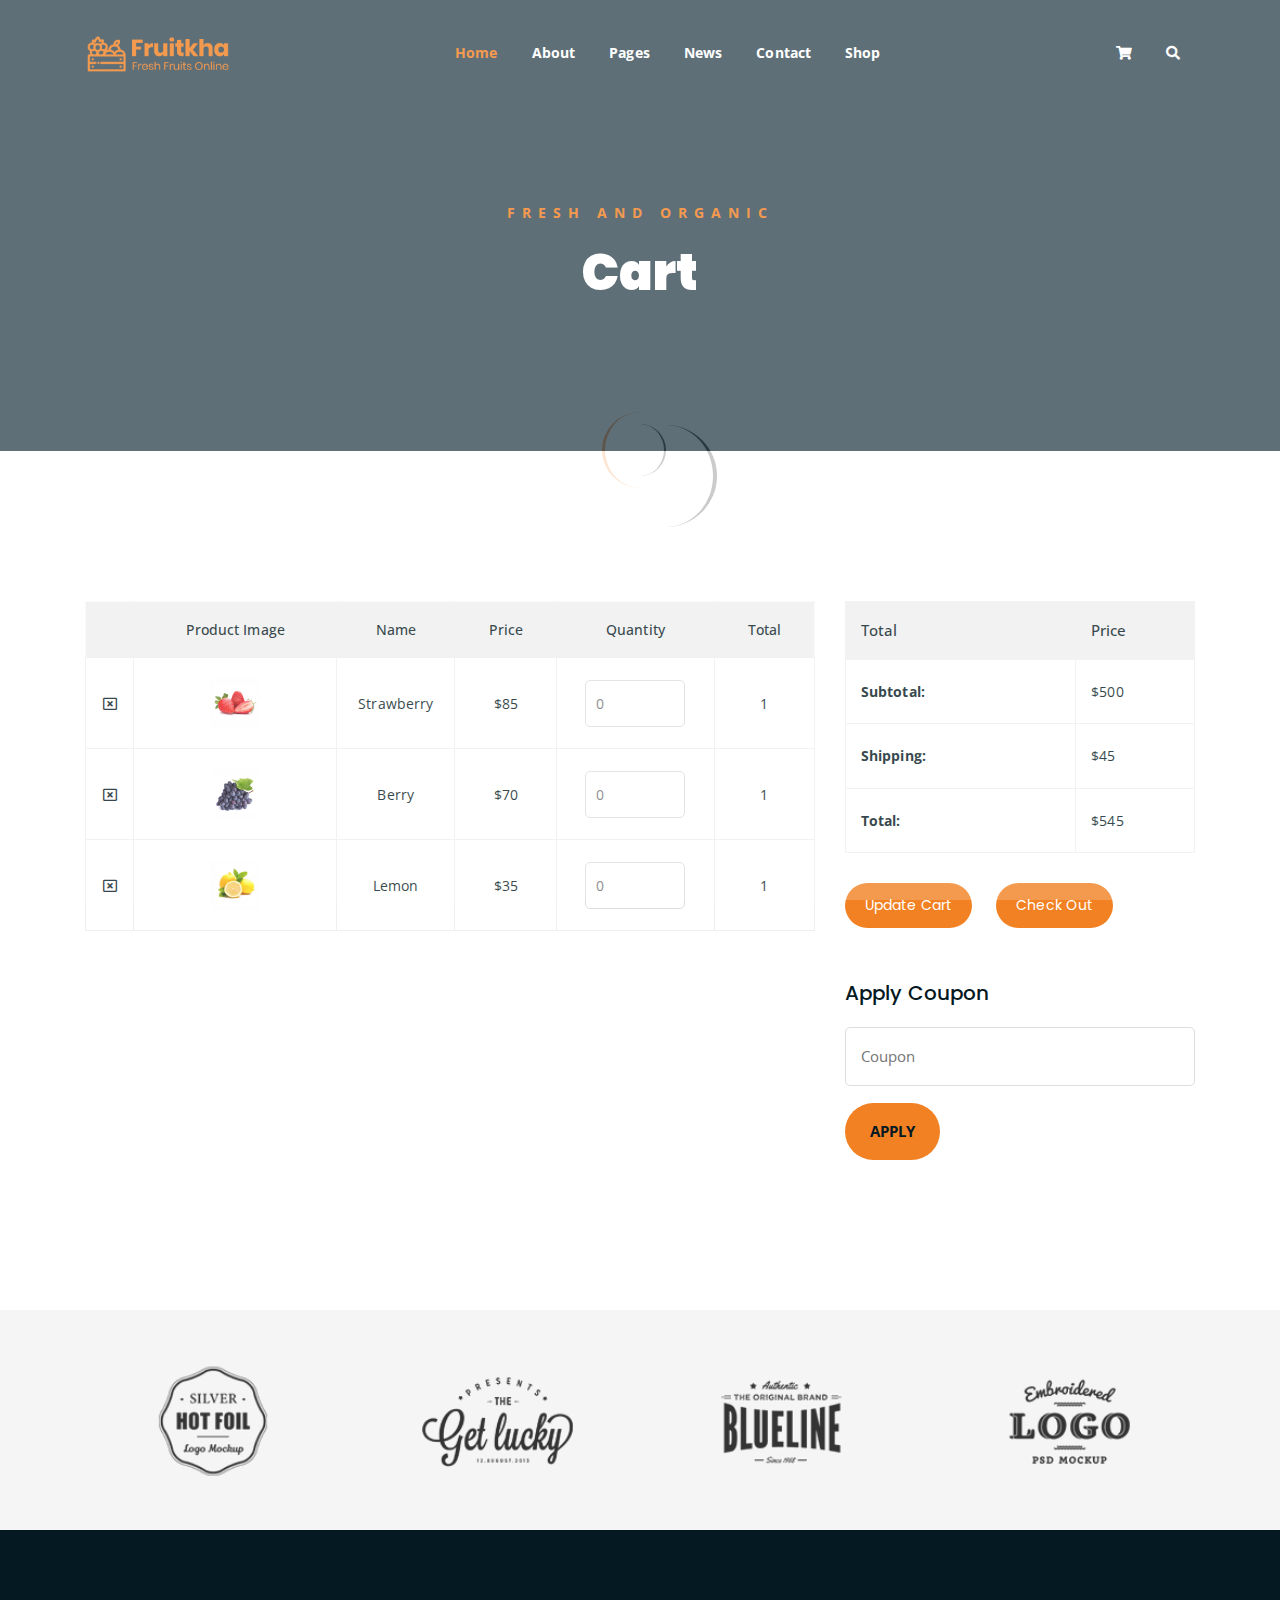
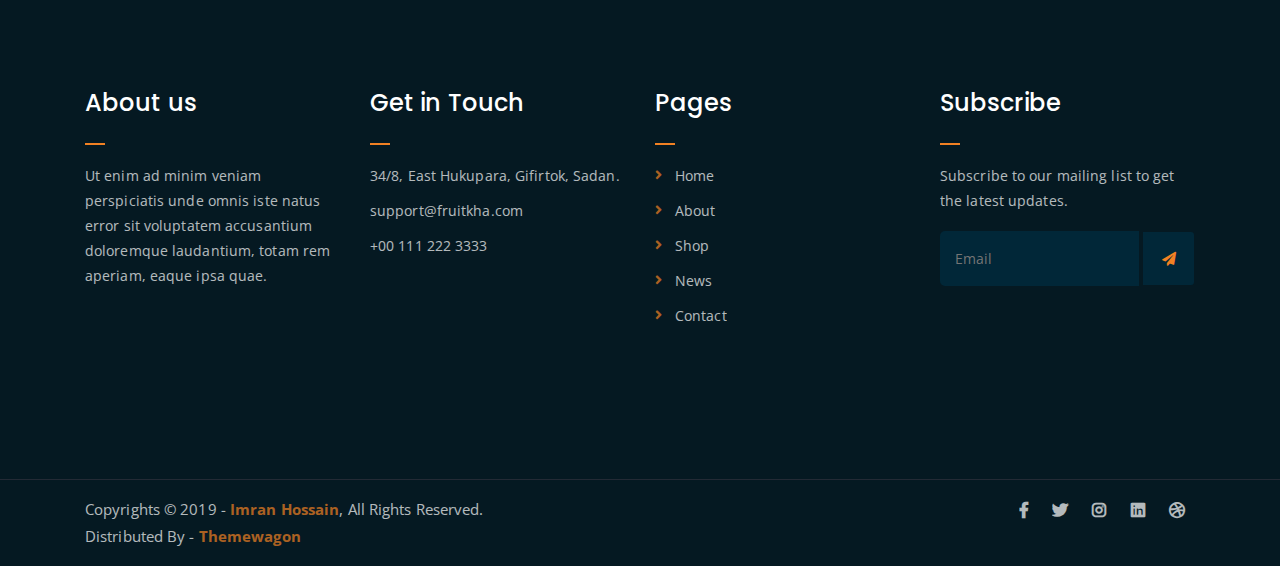
<file: templates/fruitkha-1.0.0/fruitkha-1.0.0/cart.html>
<!DOCTYPE html>
<html lang="en">
<head>
	<meta charset="UTF-8">
	<meta http-equiv="X-UA-Compatible" content="IE=edge">
	<meta name="viewport" content="width=device-width, initial-scale=1">
	<meta name="description" content="Responsive Bootstrap4 Shop Template, Created by Imran Hossain from https://imransdesign.com/">

	<!-- title -->
	<title>Cart</title>

	<!-- favicon -->
	<link rel="shortcut icon" type="image/png" href="assets/img/favicon.png">
	<!-- google font -->
	<link href="https://fonts.googleapis.com/css?family=Open+Sans:300,400,700" rel="stylesheet">
	<link href="https://fonts.googleapis.com/css?family=Poppins:400,700&display=swap" rel="stylesheet">
	<!-- fontawesome -->
	<link rel="stylesheet" href="assets/css/all.min.css">
	<!-- bootstrap -->
	<link rel="stylesheet" href="assets/bootstrap/css/bootstrap.min.css">
	<!-- owl carousel -->
	<link rel="stylesheet" href="assets/css/owl.carousel.css">
	<!-- magnific popup -->
	<link rel="stylesheet" href="assets/css/magnific-popup.css">
	<!-- animate css -->
	<link rel="stylesheet" href="assets/css/animate.css">
	<!-- mean menu css -->
	<link rel="stylesheet" href="assets/css/meanmenu.min.css">
	<!-- main style -->
	<link rel="stylesheet" href="assets/css/main.css">
	<!-- responsive -->
	<link rel="stylesheet" href="assets/css/responsive.css">

</head>
<body>
	
	<!--PreLoader-->
    <div class="loader">
        <div class="loader-inner">
            <div class="circle"></div>
        </div>
    </div>
    <!--PreLoader Ends-->
	
	<!-- header -->
	<div class="top-header-area" id="sticker">
		<div class="container">
			<div class="row">
				<div class="col-lg-12 col-sm-12 text-center">
					<div class="main-menu-wrap">
						<!-- logo -->
						<div class="site-logo">
							<a href="index.html">
								<img src="assets/img/logo.png" alt="">
							</a>
						</div>
						<!-- logo -->

						<!-- menu start -->
						<nav class="main-menu">
							<ul>
								<li class="current-list-item"><a href="#">Home</a>
									<ul class="sub-menu">
										<li><a href="index.html">Static Home</a></li>
										<li><a href="index_2.html">Slider Home</a></li>
									</ul>
								</li>
								<li><a href="about.html">About</a></li>
								<li><a href="#">Pages</a>
									<ul class="sub-menu">
										<li><a href="404.html">404 page</a></li>
										<li><a href="about.html">About</a></li>
										<li><a href="cart.html">Cart</a></li>
										<li><a href="checkout.html">Check Out</a></li>
										<li><a href="contact.html">Contact</a></li>
										<li><a href="news.html">News</a></li>
										<li><a href="shop.html">Shop</a></li>
									</ul>
								</li>
								<li><a href="news.html">News</a>
									<ul class="sub-menu">
										<li><a href="news.html">News</a></li>
										<li><a href="single-news.html">Single News</a></li>
									</ul>
								</li>
								<li><a href="contact.html">Contact</a></li>
								<li><a href="shop.html">Shop</a>
									<ul class="sub-menu">
										<li><a href="shop.html">Shop</a></li>
										<li><a href="checkout.html">Check Out</a></li>
										<li><a href="single-product.html">Single Product</a></li>
										<li><a href="cart.html">Cart</a></li>
									</ul>
								</li>
								<li>
									<div class="header-icons">
										<a class="shopping-cart" href="cart.html"><i class="fas fa-shopping-cart"></i></a>
										<a class="mobile-hide search-bar-icon" href="#"><i class="fas fa-search"></i></a>
									</div>
								</li>
							</ul>
						</nav>
						<a class="mobile-show search-bar-icon" href="#"><i class="fas fa-search"></i></a>
						<div class="mobile-menu"></div>
						<!-- menu end -->
					</div>
				</div>
			</div>
		</div>
	</div>
	<!-- end header -->

	<!-- search area -->
	<div class="search-area">
		<div class="container">
			<div class="row">
				<div class="col-lg-12">
					<span class="close-btn"><i class="fas fa-window-close"></i></span>
					<div class="search-bar">
						<div class="search-bar-tablecell">
							<h3>Search For:</h3>
							<input type="text" placeholder="Keywords">
							<button type="submit">Search <i class="fas fa-search"></i></button>
						</div>
					</div>
				</div>
			</div>
		</div>
	</div>
	<!-- end search arewa -->
	
	<!-- breadcrumb-section -->
	<div class="breadcrumb-section breadcrumb-bg">
		<div class="container">
			<div class="row">
				<div class="col-lg-8 offset-lg-2 text-center">
					<div class="breadcrumb-text">
						<p>Fresh and Organic</p>
						<h1>Cart</h1>
					</div>
				</div>
			</div>
		</div>
	</div>
	<!-- end breadcrumb section -->

	<!-- cart -->
	<div class="cart-section mt-150 mb-150">
		<div class="container">
			<div class="row">
				<div class="col-lg-8 col-md-12">
					<div class="cart-table-wrap">
						<table class="cart-table">
							<thead class="cart-table-head">
								<tr class="table-head-row">
									<th class="product-remove"></th>
									<th class="product-image">Product Image</th>
									<th class="product-name">Name</th>
									<th class="product-price">Price</th>
									<th class="product-quantity">Quantity</th>
									<th class="product-total">Total</th>
								</tr>
							</thead>
							<tbody>
								<tr class="table-body-row">
									<td class="product-remove"><a href="#"><i class="far fa-window-close"></i></a></td>
									<td class="product-image"><img src="assets/img/products/product-img-1.jpg" alt=""></td>
									<td class="product-name">Strawberry</td>
									<td class="product-price">$85</td>
									<td class="product-quantity"><input type="number" placeholder="0"></td>
									<td class="product-total">1</td>
								</tr>
								<tr class="table-body-row">
									<td class="product-remove"><a href="#"><i class="far fa-window-close"></i></a></td>
									<td class="product-image"><img src="assets/img/products/product-img-2.jpg" alt=""></td>
									<td class="product-name">Berry</td>
									<td class="product-price">$70</td>
									<td class="product-quantity"><input type="number" placeholder="0"></td>
									<td class="product-total">1</td>
								</tr>
								<tr class="table-body-row">
									<td class="product-remove"><a href="#"><i class="far fa-window-close"></i></a></td>
									<td class="product-image"><img src="assets/img/products/product-img-3.jpg" alt=""></td>
									<td class="product-name">Lemon</td>
									<td class="product-price">$35</td>
									<td class="product-quantity"><input type="number" placeholder="0"></td>
									<td class="product-total">1</td>
								</tr>
							</tbody>
						</table>
					</div>
				</div>

				<div class="col-lg-4">
					<div class="total-section">
						<table class="total-table">
							<thead class="total-table-head">
								<tr class="table-total-row">
									<th>Total</th>
									<th>Price</th>
								</tr>
							</thead>
							<tbody>
								<tr class="total-data">
									<td><strong>Subtotal: </strong></td>
									<td>$500</td>
								</tr>
								<tr class="total-data">
									<td><strong>Shipping: </strong></td>
									<td>$45</td>
								</tr>
								<tr class="total-data">
									<td><strong>Total: </strong></td>
									<td>$545</td>
								</tr>
							</tbody>
						</table>
						<div class="cart-buttons">
							<a href="cart.html" class="boxed-btn">Update Cart</a>
							<a href="checkout.html" class="boxed-btn black">Check Out</a>
						</div>
					</div>

					<div class="coupon-section">
						<h3>Apply Coupon</h3>
						<div class="coupon-form-wrap">
							<form action="index.html">
								<p><input type="text" placeholder="Coupon"></p>
								<p><input type="submit" value="Apply"></p>
							</form>
						</div>
					</div>
				</div>
			</div>
		</div>
	</div>
	<!-- end cart -->

	<!-- logo carousel -->
	<div class="logo-carousel-section">
		<div class="container">
			<div class="row">
				<div class="col-lg-12">
					<div class="logo-carousel-inner">
						<div class="single-logo-item">
							<img src="assets/img/company-logos/1.png" alt="">
						</div>
						<div class="single-logo-item">
							<img src="assets/img/company-logos/2.png" alt="">
						</div>
						<div class="single-logo-item">
							<img src="assets/img/company-logos/3.png" alt="">
						</div>
						<div class="single-logo-item">
							<img src="assets/img/company-logos/4.png" alt="">
						</div>
						<div class="single-logo-item">
							<img src="assets/img/company-logos/5.png" alt="">
						</div>
					</div>
				</div>
			</div>
		</div>
	</div>
	<!-- end logo carousel -->

	<!-- footer -->
	<div class="footer-area">
		<div class="container">
			<div class="row">
				<div class="col-lg-3 col-md-6">
					<div class="footer-box about-widget">
						<h2 class="widget-title">About us</h2>
						<p>Ut enim ad minim veniam perspiciatis unde omnis iste natus error sit voluptatem accusantium doloremque laudantium, totam rem aperiam, eaque ipsa quae.</p>
					</div>
				</div>
				<div class="col-lg-3 col-md-6">
					<div class="footer-box get-in-touch">
						<h2 class="widget-title">Get in Touch</h2>
						<ul>
							<li>34/8, East Hukupara, Gifirtok, Sadan.</li>
							<li>support@fruitkha.com</li>
							<li>+00 111 222 3333</li>
						</ul>
					</div>
				</div>
				<div class="col-lg-3 col-md-6">
					<div class="footer-box pages">
						<h2 class="widget-title">Pages</h2>
						<ul>
							<li><a href="index.html">Home</a></li>
							<li><a href="about.html">About</a></li>
							<li><a href="services.html">Shop</a></li>
							<li><a href="news.html">News</a></li>
							<li><a href="contact.html">Contact</a></li>
						</ul>
					</div>
				</div>
				<div class="col-lg-3 col-md-6">
					<div class="footer-box subscribe">
						<h2 class="widget-title">Subscribe</h2>
						<p>Subscribe to our mailing list to get the latest updates.</p>
						<form action="index.html">
							<input type="email" placeholder="Email">
							<button type="submit"><i class="fas fa-paper-plane"></i></button>
						</form>
					</div>
				</div>
			</div>
		</div>
	</div>
	<!-- end footer -->
	
	<!-- copyright -->
	<div class="copyright">
		<div class="container">
			<div class="row">
				<div class="col-lg-6 col-md-12">
					<p>Copyrights &copy; 2019 - <a href="https://imransdesign.com/">Imran Hossain</a>,  All Rights Reserved.<br>
						Distributed By - <a href="https://themewagon.com/">Themewagon</a>
					</p>
				</div>
				<div class="col-lg-6 text-right col-md-12">
					<div class="social-icons">
						<ul>
							<li><a href="#" target="_blank"><i class="fab fa-facebook-f"></i></a></li>
							<li><a href="#" target="_blank"><i class="fab fa-twitter"></i></a></li>
							<li><a href="#" target="_blank"><i class="fab fa-instagram"></i></a></li>
							<li><a href="#" target="_blank"><i class="fab fa-linkedin"></i></a></li>
							<li><a href="#" target="_blank"><i class="fab fa-dribbble"></i></a></li>
						</ul>
					</div>
				</div>
			</div>
		</div>
	</div>
	<!-- end copyright -->
	
	<!-- jquery -->
	<script src="assets/js/jquery-1.11.3.min.js"></script>
	<!-- bootstrap -->
	<script src="assets/bootstrap/js/bootstrap.min.js"></script>
	<!-- count down -->
	<script src="assets/js/jquery.countdown.js"></script>
	<!-- isotope -->
	<script src="assets/js/jquery.isotope-3.0.6.min.js"></script>
	<!-- waypoints -->
	<script src="assets/js/waypoints.js"></script>
	<!-- owl carousel -->
	<script src="assets/js/owl.carousel.min.js"></script>
	<!-- magnific popup -->
	<script src="assets/js/jquery.magnific-popup.min.js"></script>
	<!-- mean menu -->
	<script src="assets/js/jquery.meanmenu.min.js"></script>
	<!-- sticker js -->
	<script src="assets/js/sticker.js"></script>
	<!-- main js -->
	<script src="assets/js/main.js"></script>

</body>
</html>
</file>
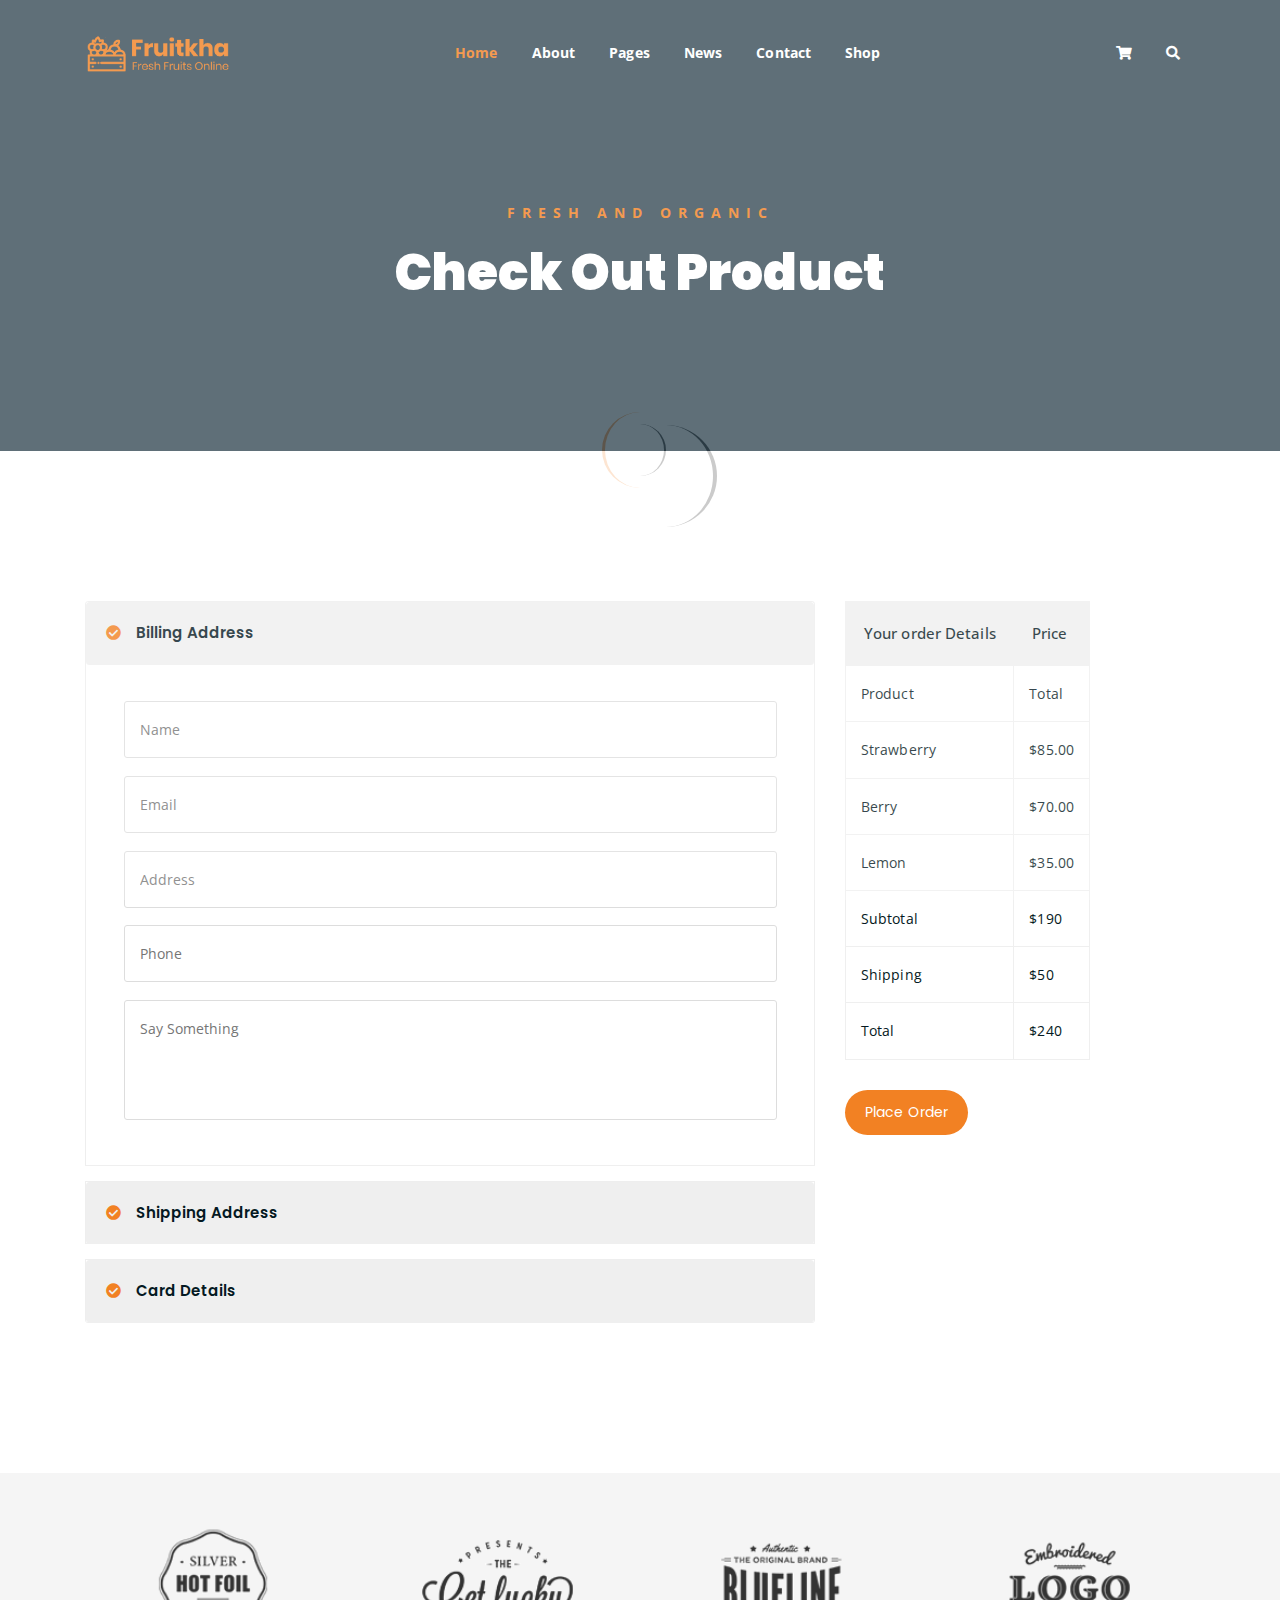
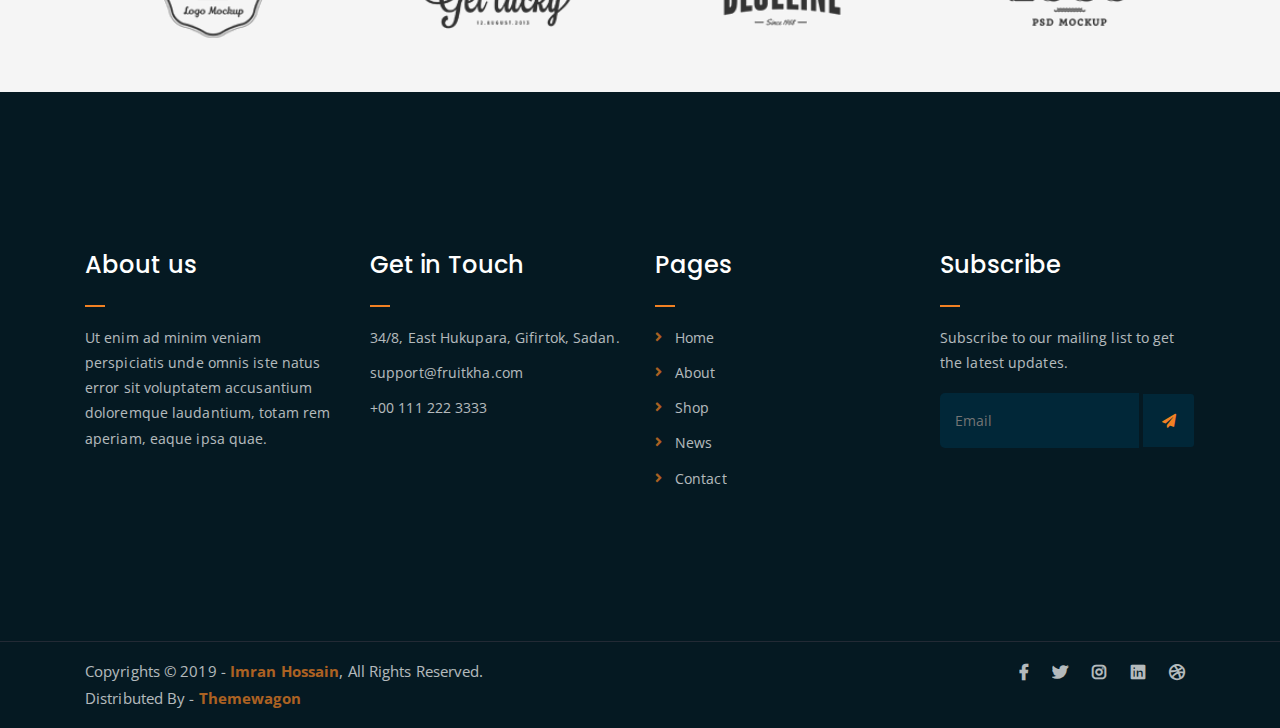
<file: templates/fruitkha-1.0.0/fruitkha-1.0.0/checkout.html>
<!DOCTYPE html>
<html lang="en">
<head>
	<meta charset="UTF-8">
	<meta http-equiv="X-UA-Compatible" content="IE=edge">
	<meta name="viewport" content="width=device-width, initial-scale=1">
	<meta name="description" content="Responsive Bootstrap4 Shop Template, Created by Imran Hossain from https://imransdesign.com/">

	<!-- title -->
	<title>Check Out</title>

	<!-- favicon -->
	<link rel="shortcut icon" type="image/png" href="assets/img/favicon.png">
	<!-- google font -->
	<link href="https://fonts.googleapis.com/css?family=Open+Sans:300,400,700" rel="stylesheet">
	<link href="https://fonts.googleapis.com/css?family=Poppins:400,700&display=swap" rel="stylesheet">
	<!-- fontawesome -->
	<link rel="stylesheet" href="assets/css/all.min.css">
	<!-- bootstrap -->
	<link rel="stylesheet" href="assets/bootstrap/css/bootstrap.min.css">
	<!-- owl carousel -->
	<link rel="stylesheet" href="assets/css/owl.carousel.css">
	<!-- magnific popup -->
	<link rel="stylesheet" href="assets/css/magnific-popup.css">
	<!-- animate css -->
	<link rel="stylesheet" href="assets/css/animate.css">
	<!-- mean menu css -->
	<link rel="stylesheet" href="assets/css/meanmenu.min.css">
	<!-- main style -->
	<link rel="stylesheet" href="assets/css/main.css">
	<!-- responsive -->
	<link rel="stylesheet" href="assets/css/responsive.css">

</head>
<body>
	
	<!--PreLoader-->
    <div class="loader">
        <div class="loader-inner">
            <div class="circle"></div>
        </div>
    </div>
    <!--PreLoader Ends-->
	
	<!-- header -->
	<div class="top-header-area" id="sticker">
		<div class="container">
			<div class="row">
				<div class="col-lg-12 col-sm-12 text-center">
					<div class="main-menu-wrap">
						<!-- logo -->
						<div class="site-logo">
							<a href="index.html">
								<img src="assets/img/logo.png" alt="">
							</a>
						</div>
						<!-- logo -->

						<!-- menu start -->
						<nav class="main-menu">
							<ul>
								<li class="current-list-item"><a href="#">Home</a>
									<ul class="sub-menu">
										<li><a href="index.html">Static Home</a></li>
										<li><a href="index_2.html">Slider Home</a></li>
									</ul>
								</li>
								<li><a href="about.html">About</a></li>
								<li><a href="#">Pages</a>
									<ul class="sub-menu">
										<li><a href="404.html">404 page</a></li>
										<li><a href="about.html">About</a></li>
										<li><a href="cart.html">Cart</a></li>
										<li><a href="checkout.html">Check Out</a></li>
										<li><a href="contact.html">Contact</a></li>
										<li><a href="news.html">News</a></li>
										<li><a href="shop.html">Shop</a></li>
									</ul>
								</li>
								<li><a href="news.html">News</a>
									<ul class="sub-menu">
										<li><a href="news.html">News</a></li>
										<li><a href="single-news.html">Single News</a></li>
									</ul>
								</li>
								<li><a href="contact.html">Contact</a></li>
								<li><a href="shop.html">Shop</a>
									<ul class="sub-menu">
										<li><a href="shop.html">Shop</a></li>
										<li><a href="checkout.html">Check Out</a></li>
										<li><a href="single-product.html">Single Product</a></li>
										<li><a href="cart.html">Cart</a></li>
									</ul>
								</li>
								<li>
									<div class="header-icons">
										<a class="shopping-cart" href="cart.html"><i class="fas fa-shopping-cart"></i></a>
										<a class="mobile-hide search-bar-icon" href="#"><i class="fas fa-search"></i></a>
									</div>
								</li>
							</ul>
						</nav>
						<a class="mobile-show search-bar-icon" href="#"><i class="fas fa-search"></i></a>
						<div class="mobile-menu"></div>
						<!-- menu end -->
					</div>
				</div>
			</div>
		</div>
	</div>
	<!-- end header -->

	<!-- search area -->
	<div class="search-area">
		<div class="container">
			<div class="row">
				<div class="col-lg-12">
					<span class="close-btn"><i class="fas fa-window-close"></i></span>
					<div class="search-bar">
						<div class="search-bar-tablecell">
							<h3>Search For:</h3>
							<input type="text" placeholder="Keywords">
							<button type="submit">Search <i class="fas fa-search"></i></button>
						</div>
					</div>
				</div>
			</div>
		</div>
	</div>
	<!-- end search arewa -->
	
	<!-- breadcrumb-section -->
	<div class="breadcrumb-section breadcrumb-bg">
		<div class="container">
			<div class="row">
				<div class="col-lg-8 offset-lg-2 text-center">
					<div class="breadcrumb-text">
						<p>Fresh and Organic</p>
						<h1>Check Out Product</h1>
					</div>
				</div>
			</div>
		</div>
	</div>
	<!-- end breadcrumb section -->

	<!-- check out section -->
	<div class="checkout-section mt-150 mb-150">
		<div class="container">
			<div class="row">
				<div class="col-lg-8">
					<div class="checkout-accordion-wrap">
						<div class="accordion" id="accordionExample">
						  <div class="card single-accordion">
						    <div class="card-header" id="headingOne">
						      <h5 class="mb-0">
						        <button class="btn btn-link" type="button" data-toggle="collapse" data-target="#collapseOne" aria-expanded="true" aria-controls="collapseOne">
						          Billing Address
						        </button>
						      </h5>
						    </div>

						    <div id="collapseOne" class="collapse show" aria-labelledby="headingOne" data-parent="#accordionExample">
						      <div class="card-body">
						        <div class="billing-address-form">
						        	<form action="index.html">
						        		<p><input type="text" placeholder="Name"></p>
						        		<p><input type="email" placeholder="Email"></p>
						        		<p><input type="text" placeholder="Address"></p>
						        		<p><input type="tel" placeholder="Phone"></p>
						        		<p><textarea name="bill" id="bill" cols="30" rows="10" placeholder="Say Something"></textarea></p>
						        	</form>
						        </div>
						      </div>
						    </div>
						  </div>
						  <div class="card single-accordion">
						    <div class="card-header" id="headingTwo">
						      <h5 class="mb-0">
						        <button class="btn btn-link collapsed" type="button" data-toggle="collapse" data-target="#collapseTwo" aria-expanded="false" aria-controls="collapseTwo">
						          Shipping Address
						        </button>
						      </h5>
						    </div>
						    <div id="collapseTwo" class="collapse" aria-labelledby="headingTwo" data-parent="#accordionExample">
						      <div class="card-body">
						        <div class="shipping-address-form">
						        	<p>Your shipping address form is here.</p>
						        </div>
						      </div>
						    </div>
						  </div>
						  <div class="card single-accordion">
						    <div class="card-header" id="headingThree">
						      <h5 class="mb-0">
						        <button class="btn btn-link collapsed" type="button" data-toggle="collapse" data-target="#collapseThree" aria-expanded="false" aria-controls="collapseThree">
						          Card Details
						        </button>
						      </h5>
						    </div>
						    <div id="collapseThree" class="collapse" aria-labelledby="headingThree" data-parent="#accordionExample">
						      <div class="card-body">
						        <div class="card-details">
						        	<p>Your card details goes here.</p>
						        </div>
						      </div>
						    </div>
						  </div>
						</div>

					</div>
				</div>

				<div class="col-lg-4">
					<div class="order-details-wrap">
						<table class="order-details">
							<thead>
								<tr>
									<th>Your order Details</th>
									<th>Price</th>
								</tr>
							</thead>
							<tbody class="order-details-body">
								<tr>
									<td>Product</td>
									<td>Total</td>
								</tr>
								<tr>
									<td>Strawberry</td>
									<td>$85.00</td>
								</tr>
								<tr>
									<td>Berry</td>
									<td>$70.00</td>
								</tr>
								<tr>
									<td>Lemon</td>
									<td>$35.00</td>
								</tr>
							</tbody>
							<tbody class="checkout-details">
								<tr>
									<td>Subtotal</td>
									<td>$190</td>
								</tr>
								<tr>
									<td>Shipping</td>
									<td>$50</td>
								</tr>
								<tr>
									<td>Total</td>
									<td>$240</td>
								</tr>
							</tbody>
						</table>
						<a href="#" class="boxed-btn">Place Order</a>
					</div>
				</div>
			</div>
		</div>
	</div>
	<!-- end check out section -->

	<!-- logo carousel -->
	<div class="logo-carousel-section">
		<div class="container">
			<div class="row">
				<div class="col-lg-12">
					<div class="logo-carousel-inner">
						<div class="single-logo-item">
							<img src="assets/img/company-logos/1.png" alt="">
						</div>
						<div class="single-logo-item">
							<img src="assets/img/company-logos/2.png" alt="">
						</div>
						<div class="single-logo-item">
							<img src="assets/img/company-logos/3.png" alt="">
						</div>
						<div class="single-logo-item">
							<img src="assets/img/company-logos/4.png" alt="">
						</div>
						<div class="single-logo-item">
							<img src="assets/img/company-logos/5.png" alt="">
						</div>
					</div>
				</div>
			</div>
		</div>
	</div>
	<!-- end logo carousel -->

	<!-- footer -->
	<div class="footer-area">
		<div class="container">
			<div class="row">
				<div class="col-lg-3 col-md-6">
					<div class="footer-box about-widget">
						<h2 class="widget-title">About us</h2>
						<p>Ut enim ad minim veniam perspiciatis unde omnis iste natus error sit voluptatem accusantium doloremque laudantium, totam rem aperiam, eaque ipsa quae.</p>
					</div>
				</div>
				<div class="col-lg-3 col-md-6">
					<div class="footer-box get-in-touch">
						<h2 class="widget-title">Get in Touch</h2>
						<ul>
							<li>34/8, East Hukupara, Gifirtok, Sadan.</li>
							<li>support@fruitkha.com</li>
							<li>+00 111 222 3333</li>
						</ul>
					</div>
				</div>
				<div class="col-lg-3 col-md-6">
					<div class="footer-box pages">
						<h2 class="widget-title">Pages</h2>
						<ul>
							<li><a href="index.html">Home</a></li>
							<li><a href="about.html">About</a></li>
							<li><a href="services.html">Shop</a></li>
							<li><a href="news.html">News</a></li>
							<li><a href="contact.html">Contact</a></li>
						</ul>
					</div>
				</div>
				<div class="col-lg-3 col-md-6">
					<div class="footer-box subscribe">
						<h2 class="widget-title">Subscribe</h2>
						<p>Subscribe to our mailing list to get the latest updates.</p>
						<form action="index.html">
							<input type="email" placeholder="Email">
							<button type="submit"><i class="fas fa-paper-plane"></i></button>
						</form>
					</div>
				</div>
			</div>
		</div>
	</div>
	<!-- end footer -->
	
	<!-- copyright -->
	<div class="copyright">
		<div class="container">
			<div class="row">
				<div class="col-lg-6 col-md-12">
					<p>Copyrights &copy; 2019 - <a href="https://imransdesign.com/">Imran Hossain</a>,  All Rights Reserved.<br>
						Distributed By - <a href="https://themewagon.com/">Themewagon</a>
					</p>
				</div>
				<div class="col-lg-6 text-right col-md-12">
					<div class="social-icons">
						<ul>
							<li><a href="#" target="_blank"><i class="fab fa-facebook-f"></i></a></li>
							<li><a href="#" target="_blank"><i class="fab fa-twitter"></i></a></li>
							<li><a href="#" target="_blank"><i class="fab fa-instagram"></i></a></li>
							<li><a href="#" target="_blank"><i class="fab fa-linkedin"></i></a></li>
							<li><a href="#" target="_blank"><i class="fab fa-dribbble"></i></a></li>
						</ul>
					</div>
				</div>
			</div>
		</div>
	</div>
	<!-- end copyright -->
	
	<!-- jquery -->
	<script src="assets/js/jquery-1.11.3.min.js"></script>
	<!-- bootstrap -->
	<script src="assets/bootstrap/js/bootstrap.min.js"></script>
	<!-- count down -->
	<script src="assets/js/jquery.countdown.js"></script>
	<!-- isotope -->
	<script src="assets/js/jquery.isotope-3.0.6.min.js"></script>
	<!-- waypoints -->
	<script src="assets/js/waypoints.js"></script>
	<!-- owl carousel -->
	<script src="assets/js/owl.carousel.min.js"></script>
	<!-- magnific popup -->
	<script src="assets/js/jquery.magnific-popup.min.js"></script>
	<!-- mean menu -->
	<script src="assets/js/jquery.meanmenu.min.js"></script>
	<!-- sticker js -->
	<script src="assets/js/sticker.js"></script>
	<!-- main js -->
	<script src="assets/js/main.js"></script>

</body>
</html>
</file>
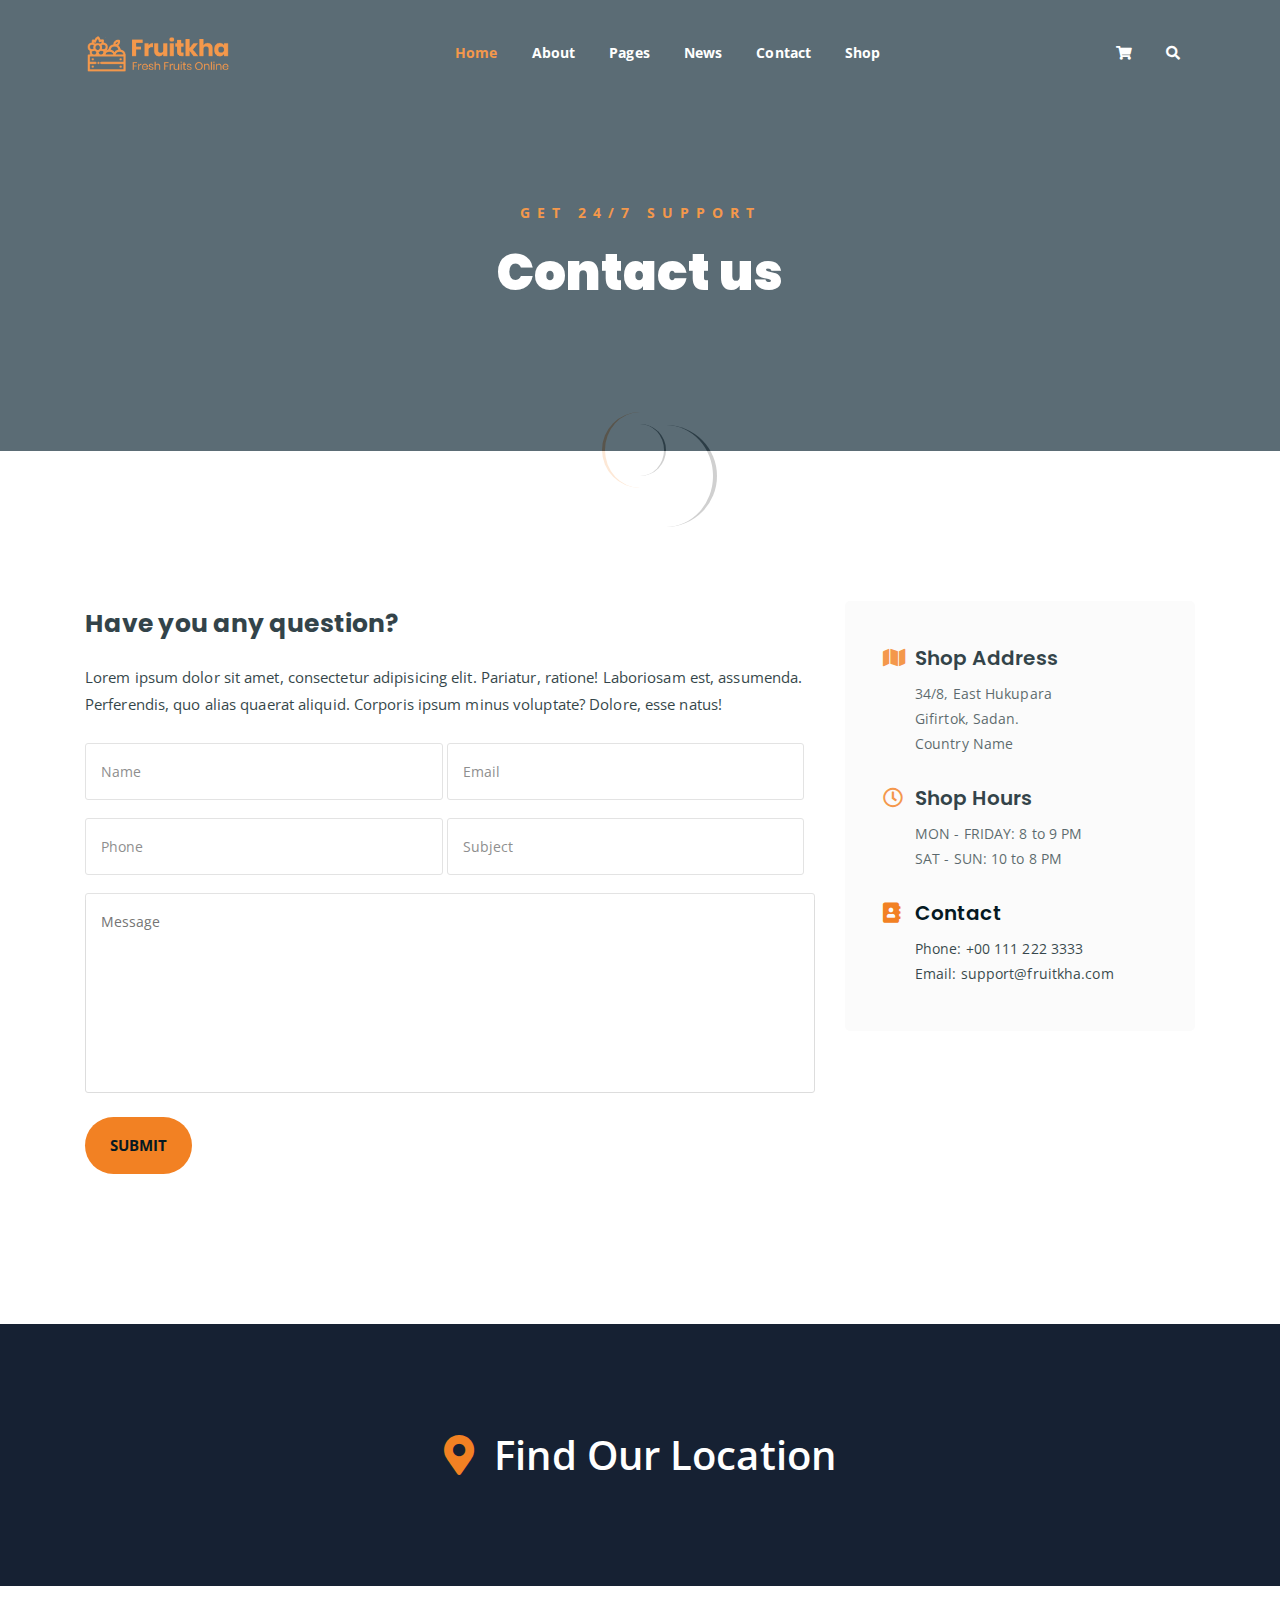
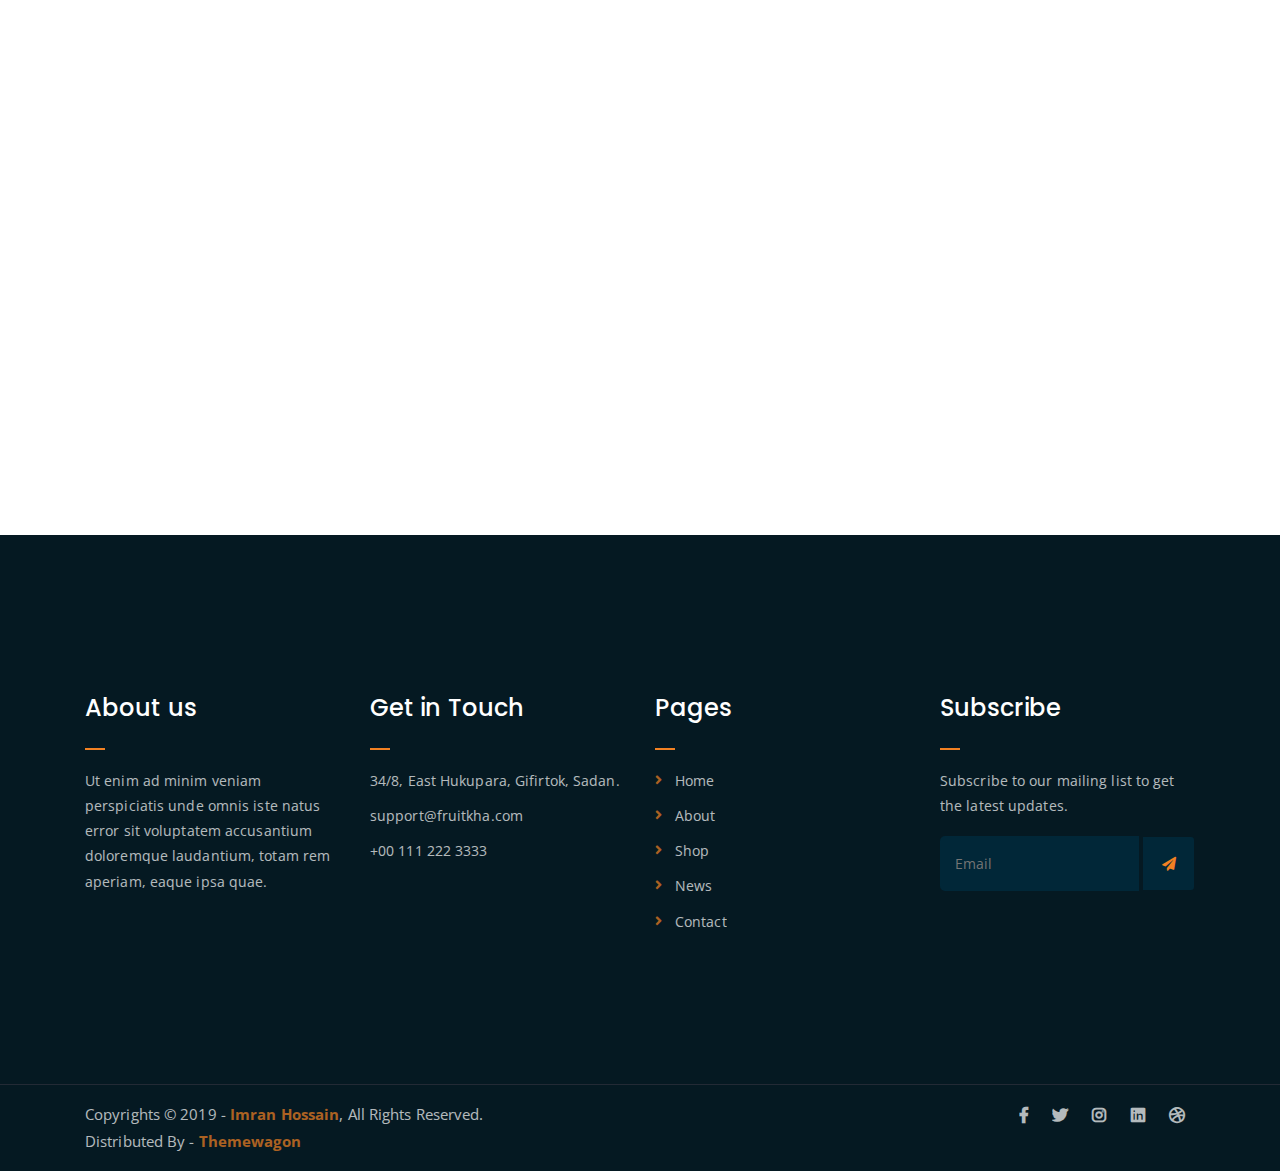
<file: templates/fruitkha-1.0.0/fruitkha-1.0.0/contact.html>
<!DOCTYPE html>
<html lang="en">
<head>
	<meta charset="UTF-8">
	<meta http-equiv="X-UA-Compatible" content="IE=edge">
	<meta name="viewport" content="width=device-width, initial-scale=1">
	<meta name="description" content="Responsive Bootstrap4 Shop Template, Created by Imran Hossain from https://imransdesign.com/">

	<!-- title -->
	<title>Contact</title>

	<!-- favicon -->
	<link rel="shortcut icon" type="image/png" href="assets/img/favicon.png">
	<!-- google font -->
	<link href="https://fonts.googleapis.com/css?family=Open+Sans:300,400,700" rel="stylesheet">
	<link href="https://fonts.googleapis.com/css?family=Poppins:400,700&display=swap" rel="stylesheet">
	<!-- fontawesome -->
	<link rel="stylesheet" href="assets/css/all.min.css">
	<!-- bootstrap -->
	<link rel="stylesheet" href="assets/bootstrap/css/bootstrap.min.css">
	<!-- owl carousel -->
	<link rel="stylesheet" href="assets/css/owl.carousel.css">
	<!-- magnific popup -->
	<link rel="stylesheet" href="assets/css/magnific-popup.css">
	<!-- animate css -->
	<link rel="stylesheet" href="assets/css/animate.css">
	<!-- mean menu css -->
	<link rel="stylesheet" href="assets/css/meanmenu.min.css">
	<!-- main style -->
	<link rel="stylesheet" href="assets/css/main.css">
	<!-- responsive -->
	<link rel="stylesheet" href="assets/css/responsive.css">

</head>
<body>
	
	<!--PreLoader-->
    <div class="loader">
        <div class="loader-inner">
            <div class="circle"></div>
        </div>
    </div>
    <!--PreLoader Ends-->
	
	<!-- header -->
	<div class="top-header-area" id="sticker">
		<div class="container">
			<div class="row">
				<div class="col-lg-12 col-sm-12 text-center">
					<div class="main-menu-wrap">
						<!-- logo -->
						<div class="site-logo">
							<a href="index.html">
								<img src="assets/img/logo.png" alt="">
							</a>
						</div>
						<!-- logo -->

						<!-- menu start -->
						<nav class="main-menu">
							<ul>
								<li class="current-list-item"><a href="#">Home</a>
									<ul class="sub-menu">
										<li><a href="index.html">Static Home</a></li>
										<li><a href="index_2.html">Slider Home</a></li>
									</ul>
								</li>
								<li><a href="about.html">About</a></li>
								<li><a href="#">Pages</a>
									<ul class="sub-menu">
										<li><a href="404.html">404 page</a></li>
										<li><a href="about.html">About</a></li>
										<li><a href="cart.html">Cart</a></li>
										<li><a href="checkout.html">Check Out</a></li>
										<li><a href="contact.html">Contact</a></li>
										<li><a href="news.html">News</a></li>
										<li><a href="shop.html">Shop</a></li>
									</ul>
								</li>
								<li><a href="news.html">News</a>
									<ul class="sub-menu">
										<li><a href="news.html">News</a></li>
										<li><a href="single-news.html">Single News</a></li>
									</ul>
								</li>
								<li><a href="contact.html">Contact</a></li>
								<li><a href="shop.html">Shop</a>
									<ul class="sub-menu">
										<li><a href="shop.html">Shop</a></li>
										<li><a href="checkout.html">Check Out</a></li>
										<li><a href="single-product.html">Single Product</a></li>
										<li><a href="cart.html">Cart</a></li>
									</ul>
								</li>
								<li>
									<div class="header-icons">
										<a class="shopping-cart" href="cart.html"><i class="fas fa-shopping-cart"></i></a>
										<a class="mobile-hide search-bar-icon" href="#"><i class="fas fa-search"></i></a>
									</div>
								</li>
							</ul>
						</nav>
						<a class="mobile-show search-bar-icon" href="#"><i class="fas fa-search"></i></a>
						<div class="mobile-menu"></div>
						<!-- menu end -->
					</div>
				</div>
			</div>
		</div>
	</div>
	<!-- end header -->

	<!-- search area -->
	<div class="search-area">
		<div class="container">
			<div class="row">
				<div class="col-lg-12">
					<span class="close-btn"><i class="fas fa-window-close"></i></span>
					<div class="search-bar">
						<div class="search-bar-tablecell">
							<h3>Search For:</h3>
							<input type="text" placeholder="Keywords">
							<button type="submit">Search <i class="fas fa-search"></i></button>
						</div>
					</div>
				</div>
			</div>
		</div>
	</div>
	<!-- end search arewa -->
	
	<!-- breadcrumb-section -->
	<div class="breadcrumb-section breadcrumb-bg">
		<div class="container">
			<div class="row">
				<div class="col-lg-8 offset-lg-2 text-center">
					<div class="breadcrumb-text">
						<p>Get 24/7 Support</p>
						<h1>Contact us</h1>
					</div>
				</div>
			</div>
		</div>
	</div>
	<!-- end breadcrumb section -->

	<!-- contact form -->
	<div class="contact-from-section mt-150 mb-150">
		<div class="container">
			<div class="row">
				<div class="col-lg-8 mb-5 mb-lg-0">
					<div class="form-title">
						<h2>Have you any question?</h2>
						<p>Lorem ipsum dolor sit amet, consectetur adipisicing elit. Pariatur, ratione! Laboriosam est, assumenda. Perferendis, quo alias quaerat aliquid. Corporis ipsum minus voluptate? Dolore, esse natus!</p>
					</div>
				 	<div id="form_status"></div>
					<div class="contact-form">
						<form type="POST" id="fruitkha-contact" onSubmit="return valid_datas( this );">
							<p>
								<input type="text" placeholder="Name" name="name" id="name">
								<input type="email" placeholder="Email" name="email" id="email">
							</p>
							<p>
								<input type="tel" placeholder="Phone" name="phone" id="phone">
								<input type="text" placeholder="Subject" name="subject" id="subject">
							</p>
							<p><textarea name="message" id="message" cols="30" rows="10" placeholder="Message"></textarea></p>
							<input type="hidden" name="token" value="FsWga4&@f6aw" />
							<p><input type="submit" value="Submit"></p>
						</form>
					</div>
				</div>
				<div class="col-lg-4">
					<div class="contact-form-wrap">
						<div class="contact-form-box">
							<h4><i class="fas fa-map"></i> Shop Address</h4>
							<p>34/8, East Hukupara <br> Gifirtok, Sadan. <br> Country Name</p>
						</div>
						<div class="contact-form-box">
							<h4><i class="far fa-clock"></i> Shop Hours</h4>
							<p>MON - FRIDAY: 8 to 9 PM <br> SAT - SUN: 10 to 8 PM </p>
						</div>
						<div class="contact-form-box">
							<h4><i class="fas fa-address-book"></i> Contact</h4>
							<p>Phone: +00 111 222 3333 <br> Email: support@fruitkha.com</p>
						</div>
					</div>
				</div>
			</div>
		</div>
	</div>
	<!-- end contact form -->

	<!-- find our location -->
	<div class="find-location blue-bg">
		<div class="container">
			<div class="row">
				<div class="col-lg-12 text-center">
					<p> <i class="fas fa-map-marker-alt"></i> Find Our Location</p>
				</div>
			</div>
		</div>
	</div>
	<!-- end find our location -->

	<!-- google map section -->
	<div class="embed-responsive embed-responsive-21by9">
		<iframe src="https://www.google.com/maps/embed?pb=!1m18!1m12!1m3!1d26432.42324808999!2d-118.34398767954286!3d34.09378509738966!2m3!1f0!2f0!3f0!3m2!1i1024!2i768!4f13.1!3m3!1m2!1s0x80c2bf07045279bf%3A0xf67a9a6797bdfae4!2sHollywood%2C%20Los%20Angeles%2C%20CA%2C%20USA!5e0!3m2!1sen!2sbd!4v1576846473265!5m2!1sen!2sbd" width="600" height="450" frameborder="0" style="border:0;" allowfullscreen="" class="embed-responsive-item"></iframe>
	</div>
	<!-- end google map section -->


	<!-- footer -->
	<div class="footer-area">
		<div class="container">
			<div class="row">
				<div class="col-lg-3 col-md-6">
					<div class="footer-box about-widget">
						<h2 class="widget-title">About us</h2>
						<p>Ut enim ad minim veniam perspiciatis unde omnis iste natus error sit voluptatem accusantium doloremque laudantium, totam rem aperiam, eaque ipsa quae.</p>
					</div>
				</div>
				<div class="col-lg-3 col-md-6">
					<div class="footer-box get-in-touch">
						<h2 class="widget-title">Get in Touch</h2>
						<ul>
							<li>34/8, East Hukupara, Gifirtok, Sadan.</li>
							<li>support@fruitkha.com</li>
							<li>+00 111 222 3333</li>
						</ul>
					</div>
				</div>
				<div class="col-lg-3 col-md-6">
					<div class="footer-box pages">
						<h2 class="widget-title">Pages</h2>
						<ul>
							<li><a href="index.html">Home</a></li>
							<li><a href="about.html">About</a></li>
							<li><a href="services.html">Shop</a></li>
							<li><a href="news.html">News</a></li>
							<li><a href="contact.html">Contact</a></li>
						</ul>
					</div>
				</div>
				<div class="col-lg-3 col-md-6">
					<div class="footer-box subscribe">
						<h2 class="widget-title">Subscribe</h2>
						<p>Subscribe to our mailing list to get the latest updates.</p>
						<form action="index.html">
							<input type="email" placeholder="Email">
							<button type="submit"><i class="fas fa-paper-plane"></i></button>
						</form>
					</div>
				</div>
			</div>
		</div>
	</div>
	<!-- end footer -->
	
	<!-- copyright -->
	<div class="copyright">
		<div class="container">
			<div class="row">
				<div class="col-lg-6 col-md-12">
					<p>Copyrights &copy; 2019 - <a href="https://imransdesign.com/">Imran Hossain</a>,  All Rights Reserved.<br>
						Distributed By - <a href="https://themewagon.com/">Themewagon</a>
					</p>
				</div>
				<div class="col-lg-6 text-right col-md-12">
					<div class="social-icons">
						<ul>
							<li><a href="#" target="_blank"><i class="fab fa-facebook-f"></i></a></li>
							<li><a href="#" target="_blank"><i class="fab fa-twitter"></i></a></li>
							<li><a href="#" target="_blank"><i class="fab fa-instagram"></i></a></li>
							<li><a href="#" target="_blank"><i class="fab fa-linkedin"></i></a></li>
							<li><a href="#" target="_blank"><i class="fab fa-dribbble"></i></a></li>
						</ul>
					</div>
				</div>
			</div>
		</div>
	</div>
	<!-- end copyright -->
	
	<!-- jquery -->
	<script src="assets/js/jquery-1.11.3.min.js"></script>
	<!-- bootstrap -->
	<script src="assets/bootstrap/js/bootstrap.min.js"></script>
	<!-- count down -->
	<script src="assets/js/jquery.countdown.js"></script>
	<!-- isotope -->
	<script src="assets/js/jquery.isotope-3.0.6.min.js"></script>
	<!-- waypoints -->
	<script src="assets/js/waypoints.js"></script>
	<!-- owl carousel -->
	<script src="assets/js/owl.carousel.min.js"></script>
	<!-- magnific popup -->
	<script src="assets/js/jquery.magnific-popup.min.js"></script>
	<!-- mean menu -->
	<script src="assets/js/jquery.meanmenu.min.js"></script>
	<!-- sticker js -->
	<script src="assets/js/sticker.js"></script>
	<!-- form validation js -->
	<script src="assets/js/form-validate.js"></script>
	<!-- main js -->
	<script src="assets/js/main.js"></script>
	
</body>
</html>
</file>
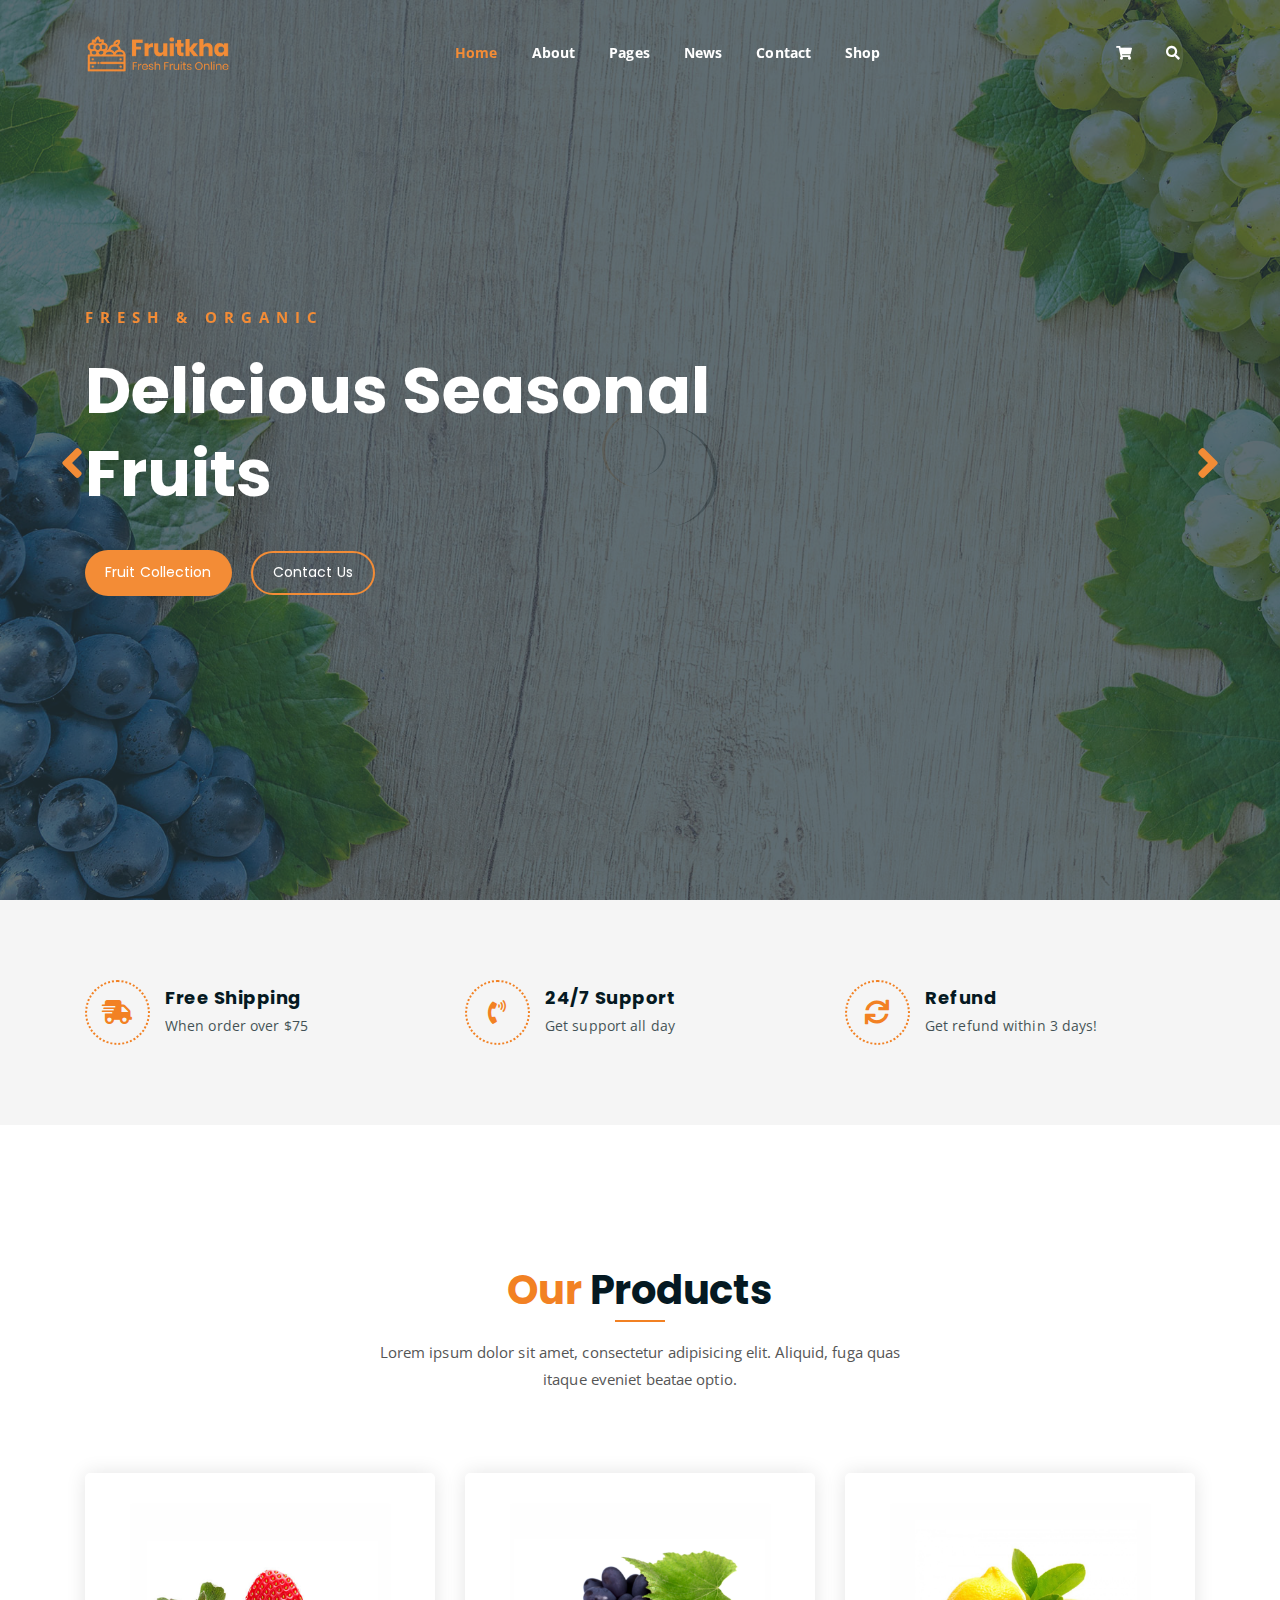
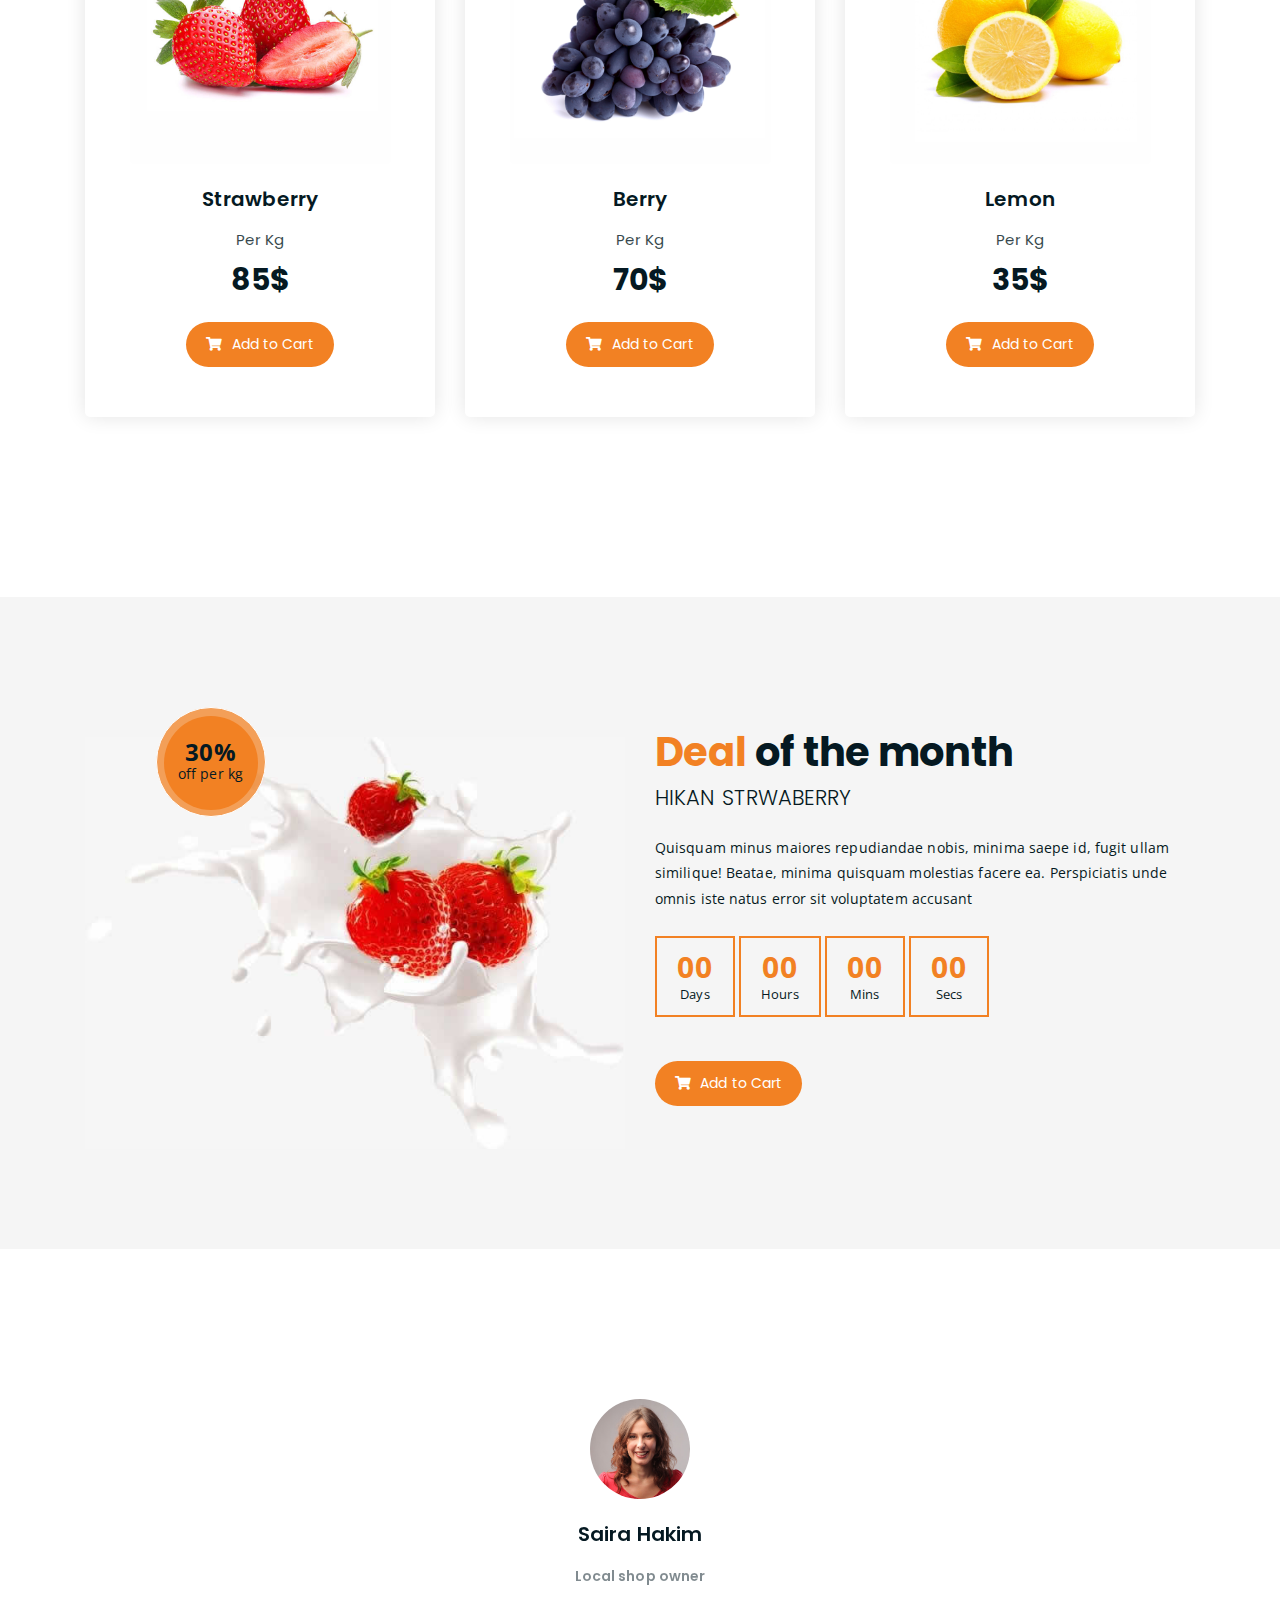
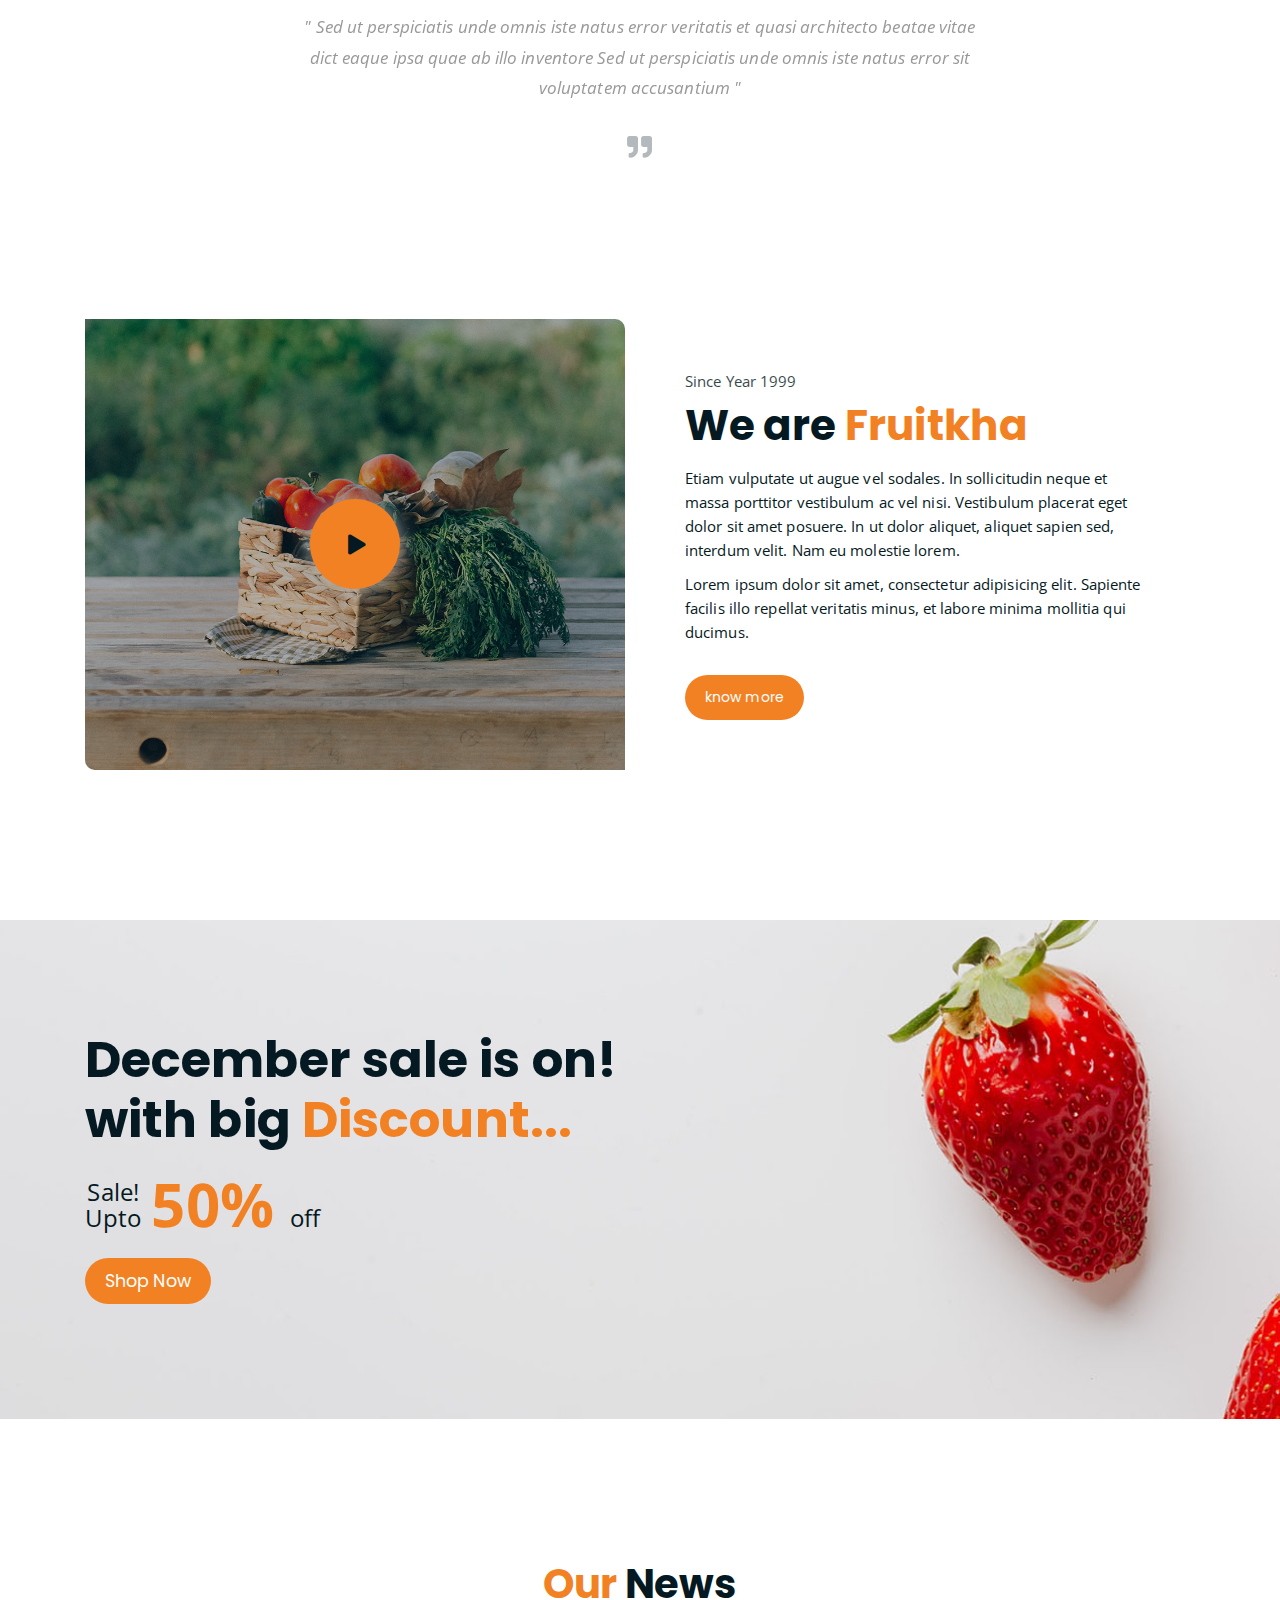
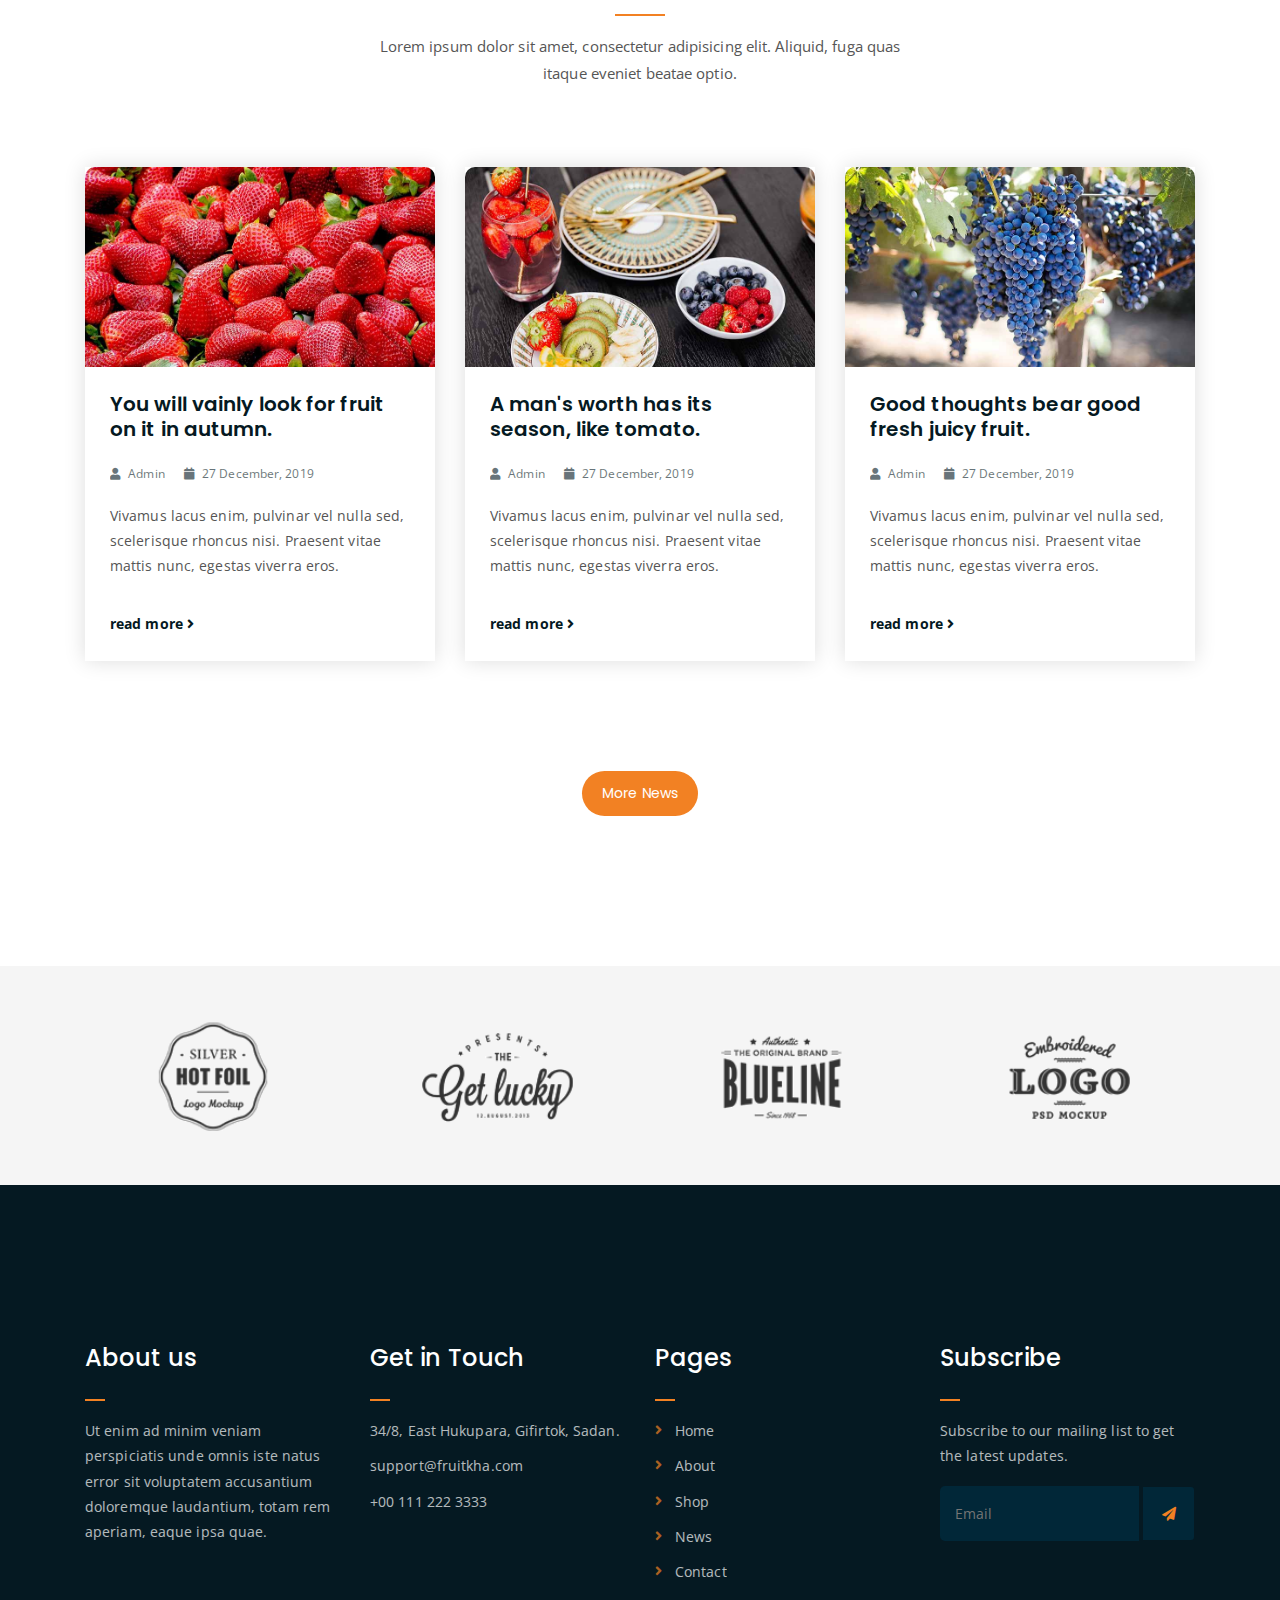
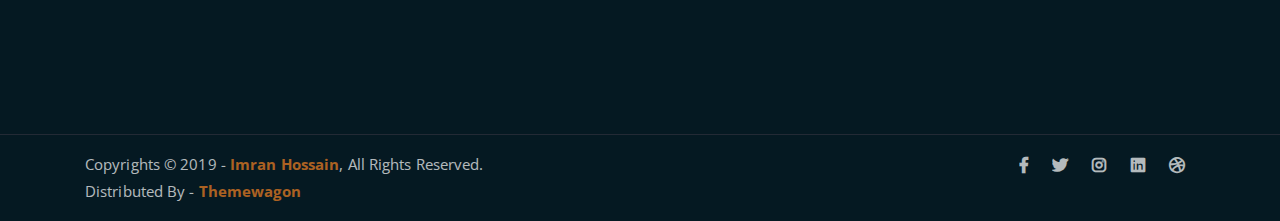
<file: templates/fruitkha-1.0.0/fruitkha-1.0.0/index_2.html>
<!DOCTYPE html>
<html lang="en">
<head>
	<meta charset="UTF-8">
	<meta http-equiv="X-UA-Compatible" content="IE=edge">
	<meta name="viewport" content="width=device-width, initial-scale=1">
	<meta name="description" content="Responsive Bootstrap4 Shop Template, Created by Imran Hossain from https://imransdesign.com/">

	<!-- title -->
	<title>Fruitkha - Slider Version</title>

	<!-- favicon -->
	<link rel="shortcut icon" type="image/png" href="assets/img/favicon.png">
	<!-- google font -->
	<link href="https://fonts.googleapis.com/css?family=Open+Sans:300,400,700" rel="stylesheet">
	<link href="https://fonts.googleapis.com/css?family=Poppins:400,700&display=swap" rel="stylesheet">
	<!-- fontawesome -->
	<link rel="stylesheet" href="assets/css/all.min.css">
	<!-- bootstrap -->
	<link rel="stylesheet" href="assets/bootstrap/css/bootstrap.min.css">
	<!-- owl carousel -->
	<link rel="stylesheet" href="assets/css/owl.carousel.css">
	<!-- magnific popup -->
	<link rel="stylesheet" href="assets/css/magnific-popup.css">
	<!-- animate css -->
	<link rel="stylesheet" href="assets/css/animate.css">
	<!-- mean menu css -->
	<link rel="stylesheet" href="assets/css/meanmenu.min.css">
	<!-- main style -->
	<link rel="stylesheet" href="assets/css/main.css">
	<!-- responsive -->
	<link rel="stylesheet" href="assets/css/responsive.css">

</head>
<body>
	
	<!--PreLoader-->
    <div class="loader">
        <div class="loader-inner">
            <div class="circle"></div>
        </div>
    </div>
    <!--PreLoader Ends-->
	
	<!-- header -->
	<div class="top-header-area" id="sticker">
		<div class="container">
			<div class="row">
				<div class="col-lg-12 col-sm-12 text-center">
					<div class="main-menu-wrap">
						<!-- logo -->
						<div class="site-logo">
							<a href="index.html">
								<img src="assets/img/logo.png" alt="">
							</a>
						</div>
						<!-- logo -->

						<!-- menu start -->
						<nav class="main-menu">
							<ul>
								<li class="current-list-item"><a href="#">Home</a>
									<ul class="sub-menu">
										<li><a href="index.html">Static Home</a></li>
										<li><a href="index_2.html">Slider Home</a></li>
									</ul>
								</li>
								<li><a href="about.html">About</a></li>
								<li><a href="#">Pages</a>
									<ul class="sub-menu">
										<li><a href="404.html">404 page</a></li>
										<li><a href="about.html">About</a></li>
										<li><a href="cart.html">Cart</a></li>
										<li><a href="checkout.html">Check Out</a></li>
										<li><a href="contact.html">Contact</a></li>
										<li><a href="news.html">News</a></li>
										<li><a href="shop.html">Shop</a></li>
									</ul>
								</li>
								<li><a href="news.html">News</a>
									<ul class="sub-menu">
										<li><a href="news.html">News</a></li>
										<li><a href="single-news.html">Single News</a></li>
									</ul>
								</li>
								<li><a href="contact.html">Contact</a></li>
								<li><a href="shop.html">Shop</a>
									<ul class="sub-menu">
										<li><a href="shop.html">Shop</a></li>
										<li><a href="checkout.html">Check Out</a></li>
										<li><a href="single-product.html">Single Product</a></li>
										<li><a href="cart.html">Cart</a></li>
									</ul>
								</li>
								<li>
									<div class="header-icons">
										<a class="shopping-cart" href="cart.html"><i class="fas fa-shopping-cart"></i></a>
										<a class="mobile-hide search-bar-icon" href="#"><i class="fas fa-search"></i></a>
									</div>
								</li>
							</ul>
						</nav>
						<a class="mobile-show search-bar-icon" href="#"><i class="fas fa-search"></i></a>
						<div class="mobile-menu"></div>
						<!-- menu end -->
					</div>
				</div>
			</div>
		</div>
	</div>
	<!-- end header -->
	
	<!-- search area -->
	<div class="search-area">
		<div class="container">
			<div class="row">
				<div class="col-lg-12">
					<span class="close-btn"><i class="fas fa-window-close"></i></span>
					<div class="search-bar">
						<div class="search-bar-tablecell">
							<h3>Search For:</h3>
							<input type="text" placeholder="Keywords">
							<button type="submit">Search <i class="fas fa-search"></i></button>
						</div>
					</div>
				</div>
			</div>
		</div>
	</div>
	<!-- end search area -->

	<!-- home page slider -->
	<div class="homepage-slider">
		<!-- single home slider -->
		<div class="single-homepage-slider homepage-bg-1">
			<div class="container">
				<div class="row">
					<div class="col-md-12 col-lg-7 offset-lg-1 offset-xl-0">
						<div class="hero-text">
							<div class="hero-text-tablecell">
								<p class="subtitle">Fresh & Organic</p>
								<h1>Delicious Seasonal Fruits</h1>
								<div class="hero-btns">
									<a href="shop.html" class="boxed-btn">Fruit Collection</a>
									<a href="contact.html" class="bordered-btn">Contact Us</a>
								</div>
							</div>
						</div>
					</div>
				</div>
			</div>
		</div>
		<!-- single home slider -->
		<div class="single-homepage-slider homepage-bg-2">
			<div class="container">
				<div class="row">
					<div class="col-lg-10 offset-lg-1 text-center">
						<div class="hero-text">
							<div class="hero-text-tablecell">
								<p class="subtitle">Fresh Everyday</p>
								<h1>100% Organic Collection</h1>
								<div class="hero-btns">
									<a href="shop.html" class="boxed-btn">Visit Shop</a>
									<a href="contact.html" class="bordered-btn">Contact Us</a>
								</div>
							</div>
						</div>
					</div>
				</div>
			</div>
		</div>
		<!-- single home slider -->
		<div class="single-homepage-slider homepage-bg-3">
			<div class="container">
				<div class="row">
					<div class="col-lg-10 offset-lg-1 text-right">
						<div class="hero-text">
							<div class="hero-text-tablecell">
								<p class="subtitle">Mega Sale Going On!</p>
								<h1>Get December Discount</h1>
								<div class="hero-btns">
									<a href="shop.html" class="boxed-btn">Visit Shop</a>
									<a href="contact.html" class="bordered-btn">Contact Us</a>
								</div>
							</div>
						</div>
					</div>
				</div>
			</div>
		</div>
	</div>
	<!-- end home page slider -->

	<!-- features list section -->
	<div class="list-section pt-80 pb-80">
		<div class="container">

			<div class="row">
				<div class="col-lg-4 col-md-6 mb-4 mb-lg-0">
					<div class="list-box d-flex align-items-center">
						<div class="list-icon">
							<i class="fas fa-shipping-fast"></i>
						</div>
						<div class="content">
							<h3>Free Shipping</h3>
							<p>When order over $75</p>
						</div>
					</div>
				</div>
				<div class="col-lg-4 col-md-6 mb-4 mb-lg-0">
					<div class="list-box d-flex align-items-center">
						<div class="list-icon">
							<i class="fas fa-phone-volume"></i>
						</div>
						<div class="content">
							<h3>24/7 Support</h3>
							<p>Get support all day</p>
						</div>
					</div>
				</div>
				<div class="col-lg-4 col-md-6">
					<div class="list-box d-flex justify-content-start align-items-center">
						<div class="list-icon">
							<i class="fas fa-sync"></i>
						</div>
						<div class="content">
							<h3>Refund</h3>
							<p>Get refund within 3 days!</p>
						</div>
					</div>
				</div>
			</div>

		</div>
	</div>
	<!-- end features list section -->

	<!-- product section -->
	<div class="product-section mt-150 mb-150">
		<div class="container">
			<div class="row">
				<div class="col-lg-8 offset-lg-2 text-center">
					<div class="section-title">	
						<h3><span class="orange-text">Our</span> Products</h3>
						<p>Lorem ipsum dolor sit amet, consectetur adipisicing elit. Aliquid, fuga quas itaque eveniet beatae optio.</p>
					</div>
				</div>
			</div>

			<div class="row">
				<div class="col-lg-4 col-md-6 text-center">
					<div class="single-product-item">
						<div class="product-image">
							<a href="single-product.html"><img src="assets/img/products/product-img-1.jpg" alt=""></a>
						</div>
						<h3>Strawberry</h3>
						<p class="product-price"><span>Per Kg</span> 85$ </p>
						<a href="cart.html" class="cart-btn"><i class="fas fa-shopping-cart"></i> Add to Cart</a>
					</div>
				</div>
				<div class="col-lg-4 col-md-6 text-center">
					<div class="single-product-item">
						<div class="product-image">
							<a href="single-product.html"><img src="assets/img/products/product-img-2.jpg" alt=""></a>
						</div>
						<h3>Berry</h3>
						<p class="product-price"><span>Per Kg</span> 70$ </p>
						<a href="cart.html" class="cart-btn"><i class="fas fa-shopping-cart"></i> Add to Cart</a>
					</div>
				</div>
				<div class="col-lg-4 col-md-6 offset-md-3 offset-lg-0 text-center">
					<div class="single-product-item">
						<div class="product-image">
							<a href="single-product.html"><img src="assets/img/products/product-img-3.jpg" alt=""></a>
						</div>
						<h3>Lemon</h3>
						<p class="product-price"><span>Per Kg</span> 35$ </p>
						<a href="cart.html" class="cart-btn"><i class="fas fa-shopping-cart"></i> Add to Cart</a>
					</div>
				</div>
			</div>
		</div>
	</div>
	<!-- end product section -->

	<!-- cart banner section -->
	<section class="cart-banner pt-100 pb-100">
    	<div class="container">
        	<div class="row clearfix">
            	<!--Image Column-->
            	<div class="image-column col-lg-6">
                	<div class="image">
                    	<div class="price-box">
                        	<div class="inner-price">
                                <span class="price">
                                    <strong>30%</strong> <br> off per kg
                                </span>
                            </div>
                        </div>
                    	<img src="assets/img/a.jpg" alt="">
                    </div>
                </div>
                <!--Content Column-->
                <div class="content-column col-lg-6">
					<h3><span class="orange-text">Deal</span> of the month</h3>
                    <h4>Hikan Strwaberry</h4>
                    <div class="text">Quisquam minus maiores repudiandae nobis, minima saepe id, fugit ullam similique! Beatae, minima quisquam molestias facere ea. Perspiciatis unde omnis iste natus error sit voluptatem accusant</div>
                    <!--Countdown Timer-->
                    <div class="time-counter"><div class="time-countdown clearfix" data-countdown="2020/2/01"><div class="counter-column"><div class="inner"><span class="count">00</span>Days</div></div> <div class="counter-column"><div class="inner"><span class="count">00</span>Hours</div></div>  <div class="counter-column"><div class="inner"><span class="count">00</span>Mins</div></div>  <div class="counter-column"><div class="inner"><span class="count">00</span>Secs</div></div></div></div>
                	<a href="cart.html" class="cart-btn mt-3"><i class="fas fa-shopping-cart"></i> Add to Cart</a>
                </div>
            </div>
        </div>
    </section>
    <!-- end cart banner section -->

	<!-- testimonail-section -->
	<div class="testimonail-section mt-150 mb-150">
		<div class="container">
			<div class="row">
				<div class="col-lg-10 offset-lg-1 text-center">
					<div class="testimonial-sliders">
						<div class="single-testimonial-slider">
							<div class="client-avater">
								<img src="assets/img/avaters/avatar1.png" alt="">
							</div>
							<div class="client-meta">
								<h3>Saira Hakim <span>Local shop owner</span></h3>
								<p class="testimonial-body">
									" Sed ut perspiciatis unde omnis iste natus error veritatis et  quasi architecto beatae vitae dict eaque ipsa quae ab illo inventore Sed ut perspiciatis unde omnis iste natus error sit voluptatem accusantium "
								</p>
								<div class="last-icon">
									<i class="fas fa-quote-right"></i>
								</div>
							</div>
						</div>
						<div class="single-testimonial-slider">
							<div class="client-avater">
								<img src="assets/img/avaters/avatar2.png" alt="">
							</div>
							<div class="client-meta">
								<h3>David Niph <span>Local shop owner</span></h3>
								<p class="testimonial-body">
									" Sed ut perspiciatis unde omnis iste natus error veritatis et  quasi architecto beatae vitae dict eaque ipsa quae ab illo inventore Sed ut perspiciatis unde omnis iste natus error sit voluptatem accusantium "
								</p>
								<div class="last-icon">
									<i class="fas fa-quote-right"></i>
								</div>
							</div>
						</div>
						<div class="single-testimonial-slider">
							<div class="client-avater">
								<img src="assets/img/avaters/avatar3.png" alt="">
							</div>
							<div class="client-meta">
								<h3>Jacob Sikim <span>Local shop owner</span></h3>
								<p class="testimonial-body">
									" Sed ut perspiciatis unde omnis iste natus error veritatis et  quasi architecto beatae vitae dict eaque ipsa quae ab illo inventore Sed ut perspiciatis unde omnis iste natus error sit voluptatem accusantium "
								</p>
								<div class="last-icon">
									<i class="fas fa-quote-right"></i>
								</div>
							</div>
						</div>
					</div>
				</div>
			</div>
		</div>
	</div>
	<!-- end testimonail-section -->
	
	<!-- advertisement section -->
	<div class="abt-section mb-150">
		<div class="container">
			<div class="row">
				<div class="col-lg-6 col-md-12">
					<div class="abt-bg">
						<a href="https://www.youtube.com/watch?v=DBLlFWYcIGQ" class="video-play-btn popup-youtube"><i class="fas fa-play"></i></a>
					</div>
				</div>
				<div class="col-lg-6 col-md-12">
					<div class="abt-text">
						<p class="top-sub">Since Year 1999</p>
						<h2>We are <span class="orange-text">Fruitkha</span></h2>
						<p>Etiam vulputate ut augue vel sodales. In sollicitudin neque et massa porttitor vestibulum ac vel nisi. Vestibulum placerat eget dolor sit amet posuere. In ut dolor aliquet, aliquet sapien sed, interdum velit. Nam eu molestie lorem.</p>
						<p>Lorem ipsum dolor sit amet, consectetur adipisicing elit. Sapiente facilis illo repellat veritatis minus, et labore minima mollitia qui ducimus.</p>
						<a href="about.html" class="boxed-btn mt-4">know more</a>
					</div>
				</div>
			</div>
		</div>
	</div>
	<!-- end advertisement section -->
	
	<!-- shop banner -->
	<section class="shop-banner">
    	<div class="container">
        	<h3>December sale is on! <br> with big <span class="orange-text">Discount...</span></h3>
            <div class="sale-percent"><span>Sale! <br> Upto</span>50% <span>off</span></div>
            <a href="shop.html" class="cart-btn btn-lg">Shop Now</a>
        </div>
    </section>
	<!-- end shop banner -->

	<!-- latest news -->
	<div class="latest-news pt-150 pb-150">
		<div class="container">

			<div class="row">
				<div class="col-lg-8 offset-lg-2 text-center">
					<div class="section-title">	
						<h3><span class="orange-text">Our</span> News</h3>
						<p>Lorem ipsum dolor sit amet, consectetur adipisicing elit. Aliquid, fuga quas itaque eveniet beatae optio.</p>
					</div>
				</div>
			</div>

			<div class="row">
				<div class="col-lg-4 col-md-6">
					<div class="single-latest-news">
						<a href="single-news.html"><div class="latest-news-bg news-bg-1"></div></a>
						<div class="news-text-box">
							<h3><a href="single-news.html">You will vainly look for fruit on it in autumn.</a></h3>
							<p class="blog-meta">
								<span class="author"><i class="fas fa-user"></i> Admin</span>
								<span class="date"><i class="fas fa-calendar"></i> 27 December, 2019</span>
							</p>
							<p class="excerpt">Vivamus lacus enim, pulvinar vel nulla sed, scelerisque rhoncus nisi. Praesent vitae mattis nunc, egestas viverra eros.</p>
							<a href="single-news.html" class="read-more-btn">read more <i class="fas fa-angle-right"></i></a>
						</div>
					</div>
				</div>
				<div class="col-lg-4 col-md-6">
					<div class="single-latest-news">
						<a href="single-news.html"><div class="latest-news-bg news-bg-2"></div></a>
						<div class="news-text-box">
							<h3><a href="single-news.html">A man's worth has its season, like tomato.</a></h3>
							<p class="blog-meta">
								<span class="author"><i class="fas fa-user"></i> Admin</span>
								<span class="date"><i class="fas fa-calendar"></i> 27 December, 2019</span>
							</p>
							<p class="excerpt">Vivamus lacus enim, pulvinar vel nulla sed, scelerisque rhoncus nisi. Praesent vitae mattis nunc, egestas viverra eros.</p>
							<a href="single-news.html" class="read-more-btn">read more <i class="fas fa-angle-right"></i></a>
						</div>
					</div>
				</div>
				<div class="col-lg-4 col-md-6 offset-md-3 offset-lg-0">
					<div class="single-latest-news">
						<a href="single-news.html"><div class="latest-news-bg news-bg-3"></div></a>
						<div class="news-text-box">
							<h3><a href="single-news.html">Good thoughts bear good fresh juicy fruit.</a></h3>
							<p class="blog-meta">
								<span class="author"><i class="fas fa-user"></i> Admin</span>
								<span class="date"><i class="fas fa-calendar"></i> 27 December, 2019</span>
							</p>
							<p class="excerpt">Vivamus lacus enim, pulvinar vel nulla sed, scelerisque rhoncus nisi. Praesent vitae mattis nunc, egestas viverra eros.</p>
							<a href="single-news.html" class="read-more-btn">read more <i class="fas fa-angle-right"></i></a>
						</div>
					</div>
				</div>
			</div>
			<div class="row">
				<div class="col-lg-12 text-center">
					<a href="news.html" class="boxed-btn">More News</a>
				</div>
			</div>
		</div>
	</div>
	<!-- end latest news -->

	<!-- logo carousel -->
	<div class="logo-carousel-section">
		<div class="container">
			<div class="row">
				<div class="col-lg-12">
					<div class="logo-carousel-inner">
						<div class="single-logo-item">
							<img src="assets/img/company-logos/1.png" alt="">
						</div>
						<div class="single-logo-item">
							<img src="assets/img/company-logos/2.png" alt="">
						</div>
						<div class="single-logo-item">
							<img src="assets/img/company-logos/3.png" alt="">
						</div>
						<div class="single-logo-item">
							<img src="assets/img/company-logos/4.png" alt="">
						</div>
						<div class="single-logo-item">
							<img src="assets/img/company-logos/5.png" alt="">
						</div>
					</div>
				</div>
			</div>
		</div>
	</div>
	<!-- end logo carousel -->

	<!-- footer -->
	<div class="footer-area">
		<div class="container">
			<div class="row">
				<div class="col-lg-3 col-md-6">
					<div class="footer-box about-widget">
						<h2 class="widget-title">About us</h2>
						<p>Ut enim ad minim veniam perspiciatis unde omnis iste natus error sit voluptatem accusantium doloremque laudantium, totam rem aperiam, eaque ipsa quae.</p>
					</div>
				</div>
				<div class="col-lg-3 col-md-6">
					<div class="footer-box get-in-touch">
						<h2 class="widget-title">Get in Touch</h2>
						<ul>
							<li>34/8, East Hukupara, Gifirtok, Sadan.</li>
							<li>support@fruitkha.com</li>
							<li>+00 111 222 3333</li>
						</ul>
					</div>
				</div>
				<div class="col-lg-3 col-md-6">
					<div class="footer-box pages">
						<h2 class="widget-title">Pages</h2>
						<ul>
							<li><a href="index.html">Home</a></li>
							<li><a href="about.html">About</a></li>
							<li><a href="services.html">Shop</a></li>
							<li><a href="news.html">News</a></li>
							<li><a href="contact.html">Contact</a></li>
						</ul>
					</div>
				</div>
				<div class="col-lg-3 col-md-6">
					<div class="footer-box subscribe">
						<h2 class="widget-title">Subscribe</h2>
						<p>Subscribe to our mailing list to get the latest updates.</p>
						<form action="index.html">
							<input type="email" placeholder="Email">
							<button type="submit"><i class="fas fa-paper-plane"></i></button>
						</form>
					</div>
				</div>
			</div>
		</div>
	</div>
	<!-- end footer -->
	
	<!-- copyright -->
	<div class="copyright">
		<div class="container">
			<div class="row">
				<div class="col-lg-6 col-md-12">
					<p>Copyrights &copy; 2019 - <a href="https://imransdesign.com/">Imran Hossain</a>,  All Rights Reserved.<br>
						Distributed By - <a href="https://themewagon.com/">Themewagon</a>
					</p>
				</div>
				<div class="col-lg-6 text-right col-md-12">
					<div class="social-icons">
						<ul>
							<li><a href="#" target="_blank"><i class="fab fa-facebook-f"></i></a></li>
							<li><a href="#" target="_blank"><i class="fab fa-twitter"></i></a></li>
							<li><a href="#" target="_blank"><i class="fab fa-instagram"></i></a></li>
							<li><a href="#" target="_blank"><i class="fab fa-linkedin"></i></a></li>
							<li><a href="#" target="_blank"><i class="fab fa-dribbble"></i></a></li>
						</ul>
					</div>
				</div>
			</div>
		</div>
	</div>
	<!-- end copyright -->
	
	<!-- jquery -->
	<script src="assets/js/jquery-1.11.3.min.js"></script>
	<!-- bootstrap -->
	<script src="assets/bootstrap/js/bootstrap.min.js"></script>
	<!-- count down -->
	<script src="assets/js/jquery.countdown.js"></script>
	<!-- isotope -->
	<script src="assets/js/jquery.isotope-3.0.6.min.js"></script>
	<!-- waypoints -->
	<script src="assets/js/waypoints.js"></script>
	<!-- owl carousel -->
	<script src="assets/js/owl.carousel.min.js"></script>
	<!-- magnific popup -->
	<script src="assets/js/jquery.magnific-popup.min.js"></script>
	<!-- mean menu -->
	<script src="assets/js/jquery.meanmenu.min.js"></script>
	<!-- sticker js -->
	<script src="assets/js/sticker.js"></script>
	<!-- main js -->
	<script src="assets/js/main.js"></script>

</body>
</html>
</file>
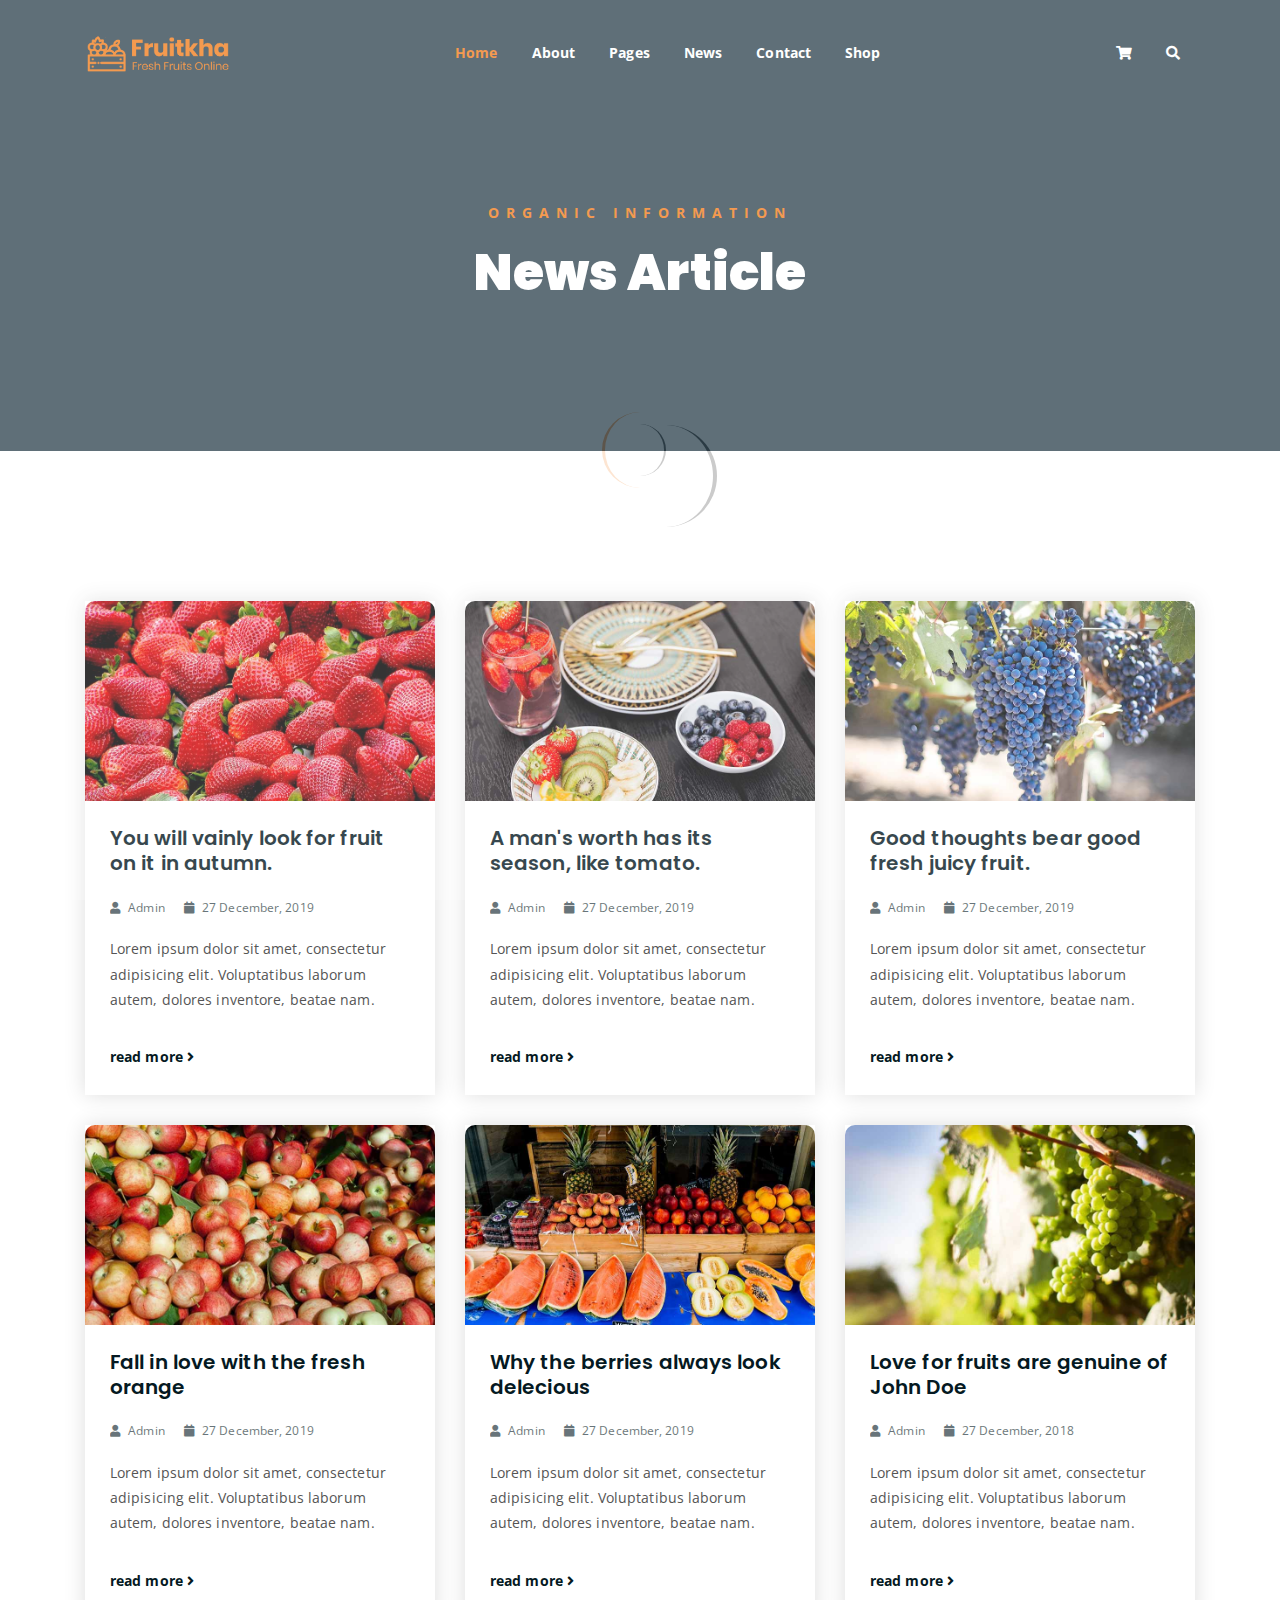
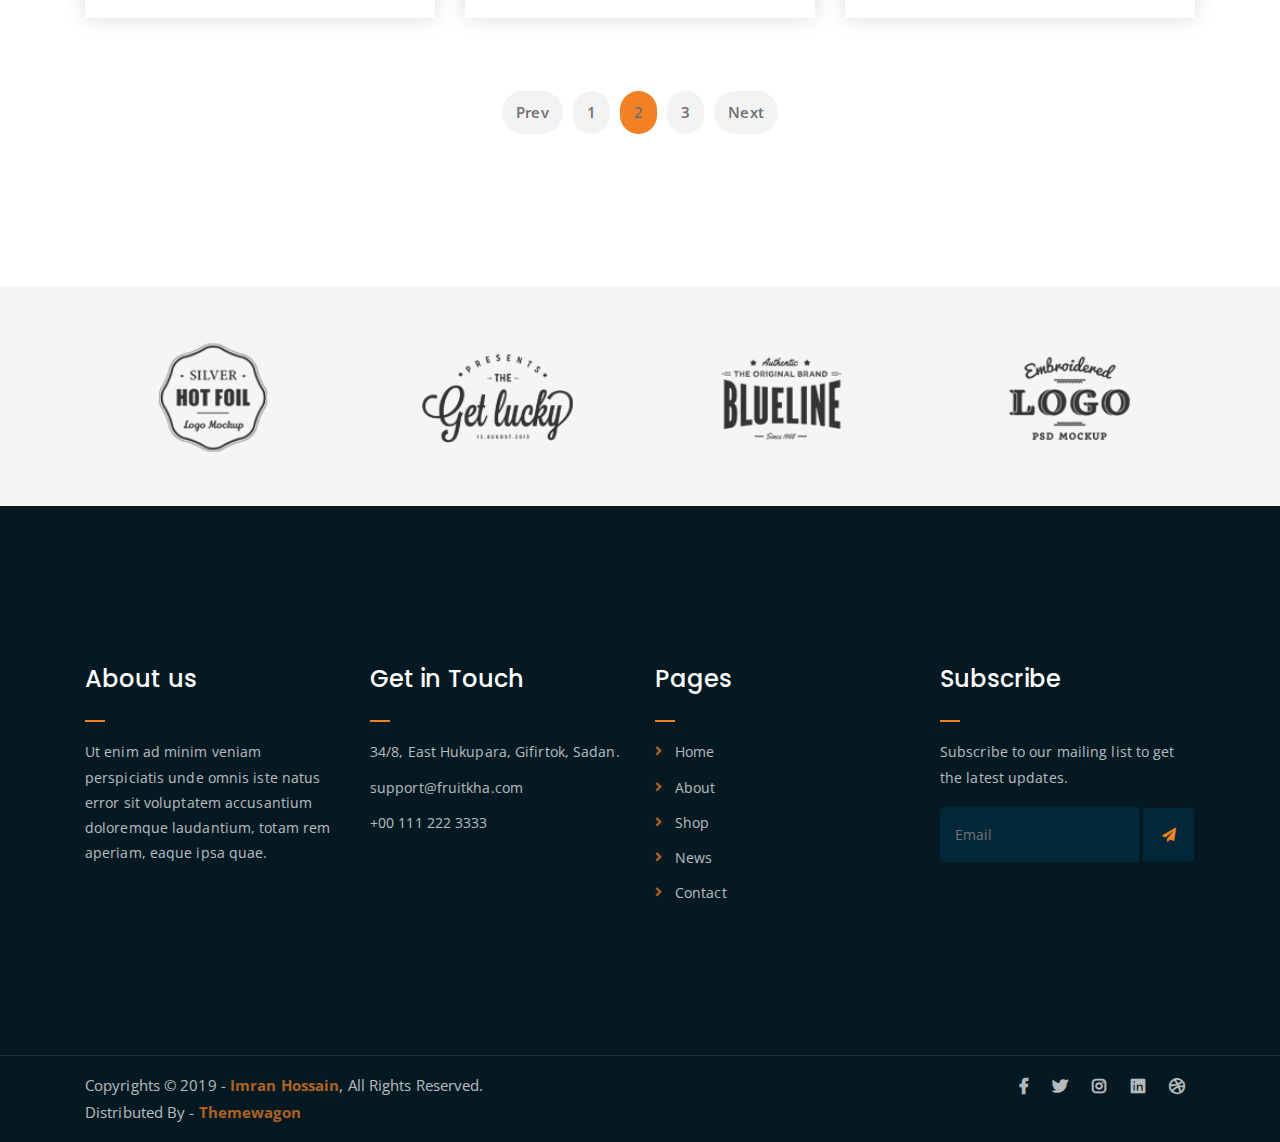
<file: templates/fruitkha-1.0.0/fruitkha-1.0.0/news.html>
<!DOCTYPE html>
<html lang="en">
<head>
	<meta charset="UTF-8">
	<meta http-equiv="X-UA-Compatible" content="IE=edge">
	<meta name="viewport" content="width=device-width, initial-scale=1">
	<meta name="description" content="Responsive Bootstrap4 Shop Template, Created by Imran Hossain from https://imransdesign.com/">

	<!-- title -->
	<title>News</title>

	<!-- favicon -->
	<link rel="shortcut icon" type="image/png" href="assets/img/favicon.png">
	<!-- google font -->
	<link href="https://fonts.googleapis.com/css?family=Open+Sans:300,400,700" rel="stylesheet">
	<link href="https://fonts.googleapis.com/css?family=Poppins:400,700&display=swap" rel="stylesheet">
	<!-- fontawesome -->
	<link rel="stylesheet" href="assets/css/all.min.css">
	<!-- bootstrap -->
	<link rel="stylesheet" href="assets/bootstrap/css/bootstrap.min.css">
	<!-- owl carousel -->
	<link rel="stylesheet" href="assets/css/owl.carousel.css">
	<!-- magnific popup -->
	<link rel="stylesheet" href="assets/css/magnific-popup.css">
	<!-- animate css -->
	<link rel="stylesheet" href="assets/css/animate.css">
	<!-- mean menu css -->
	<link rel="stylesheet" href="assets/css/meanmenu.min.css">
	<!-- main style -->
	<link rel="stylesheet" href="assets/css/main.css">
	<!-- responsive -->
	<link rel="stylesheet" href="assets/css/responsive.css">

</head>
<body>
	
	<!--PreLoader-->
    <div class="loader">
        <div class="loader-inner">
            <div class="circle"></div>
        </div>
    </div>
    <!--PreLoader Ends-->
	
	<!-- header -->
	<div class="top-header-area" id="sticker">
		<div class="container">
			<div class="row">
				<div class="col-lg-12 col-sm-12 text-center">
					<div class="main-menu-wrap">
						<!-- logo -->
						<div class="site-logo">
							<a href="index.html">
								<img src="assets/img/logo.png" alt="">
							</a>
						</div>
						<!-- logo -->

						<!-- menu start -->
						<nav class="main-menu">
							<ul>
								<li class="current-list-item"><a href="#">Home</a>
									<ul class="sub-menu">
										<li><a href="index.html">Static Home</a></li>
										<li><a href="index_2.html">Slider Home</a></li>
									</ul>
								</li>
								<li><a href="about.html">About</a></li>
								<li><a href="#">Pages</a>
									<ul class="sub-menu">
										<li><a href="404.html">404 page</a></li>
										<li><a href="about.html">About</a></li>
										<li><a href="cart.html">Cart</a></li>
										<li><a href="checkout.html">Check Out</a></li>
										<li><a href="contact.html">Contact</a></li>
										<li><a href="news.html">News</a></li>
										<li><a href="shop.html">Shop</a></li>
									</ul>
								</li>
								<li><a href="news.html">News</a>
									<ul class="sub-menu">
										<li><a href="news.html">News</a></li>
										<li><a href="single-news.html">Single News</a></li>
									</ul>
								</li>
								<li><a href="contact.html">Contact</a></li>
								<li><a href="shop.html">Shop</a>
									<ul class="sub-menu">
										<li><a href="shop.html">Shop</a></li>
										<li><a href="checkout.html">Check Out</a></li>
										<li><a href="single-product.html">Single Product</a></li>
										<li><a href="cart.html">Cart</a></li>
									</ul>
								</li>
								<li>
									<div class="header-icons">
										<a class="shopping-cart" href="cart.html"><i class="fas fa-shopping-cart"></i></a>
										<a class="mobile-hide search-bar-icon" href="#"><i class="fas fa-search"></i></a>
									</div>
								</li>
							</ul>
						</nav>
						<a class="mobile-show search-bar-icon" href="#"><i class="fas fa-search"></i></a>
						<div class="mobile-menu"></div>
						<!-- menu end -->
					</div>
				</div>
			</div>
		</div>
	</div>
	<!-- end header -->

	<!-- search area -->
	<div class="search-area">
		<div class="container">
			<div class="row">
				<div class="col-lg-12">
					<span class="close-btn"><i class="fas fa-window-close"></i></span>
					<div class="search-bar">
						<div class="search-bar-tablecell">
							<h3>Search For:</h3>
							<input type="text" placeholder="Keywords">
							<button type="submit">Search <i class="fas fa-search"></i></button>
						</div>
					</div>
				</div>
			</div>
		</div>
	</div>
	<!-- end search arewa -->
	
	<!-- breadcrumb-section -->
	<div class="breadcrumb-section breadcrumb-bg">
		<div class="container">
			<div class="row">
				<div class="col-lg-8 offset-lg-2 text-center">
					<div class="breadcrumb-text">
						<p>Organic Information</p>
						<h1>News Article</h1>
					</div>
				</div>
			</div>
		</div>
	</div>
	<!-- end breadcrumb section -->

	<!-- latest news -->
	<div class="latest-news mt-150 mb-150">
		<div class="container">
			<div class="row">
				<div class="col-lg-4 col-md-6">
					<div class="single-latest-news">
						<a href="single-news.html"><div class="latest-news-bg news-bg-1"></div></a>
						<div class="news-text-box">
							<h3><a href="single-news.html">You will vainly look for fruit on it in autumn.</a></h3>
							<p class="blog-meta">
								<span class="author"><i class="fas fa-user"></i> Admin</span>
								<span class="date"><i class="fas fa-calendar"></i> 27 December, 2019</span>
							</p>
							<p class="excerpt">Lorem ipsum dolor sit amet, consectetur adipisicing elit. Voluptatibus laborum autem, dolores inventore, beatae nam.</p>
							<a href="single-news.html" class="read-more-btn">read more <i class="fas fa-angle-right"></i></a>
						</div>
					</div>
				</div>
				<div class="col-lg-4 col-md-6">
					<div class="single-latest-news">
						<a href="single-news.html"><div class="latest-news-bg news-bg-2"></div></a>
						<div class="news-text-box">
							<h3><a href="single-news.html">A man's worth has its season, like tomato.</a></h3>
							<p class="blog-meta">
								<span class="author"><i class="fas fa-user"></i> Admin</span>
								<span class="date"><i class="fas fa-calendar"></i> 27 December, 2019</span>
							</p>
							<p class="excerpt">Lorem ipsum dolor sit amet, consectetur adipisicing elit. Voluptatibus laborum autem, dolores inventore, beatae nam.</p>
							<a href="single-news.html" class="read-more-btn">read more <i class="fas fa-angle-right"></i></a>
						</div>
					</div>
				</div>
				<div class="col-lg-4 col-md-6">
					<div class="single-latest-news">
						<a href="single-news.html"><div class="latest-news-bg news-bg-3"></div></a>
						<div class="news-text-box">
							<h3><a href="single-news.html">Good thoughts bear good fresh juicy fruit.</a></h3>
							<p class="blog-meta">
								<span class="author"><i class="fas fa-user"></i> Admin</span>
								<span class="date"><i class="fas fa-calendar"></i> 27 December, 2019</span>
							</p>
							<p class="excerpt">Lorem ipsum dolor sit amet, consectetur adipisicing elit. Voluptatibus laborum autem, dolores inventore, beatae nam.</p>
							<a href="single-news.html" class="read-more-btn">read more <i class="fas fa-angle-right"></i></a>
						</div>
					</div>
				</div>
				<div class="col-lg-4 col-md-6">
					<div class="single-latest-news">
						<a href="single-news.html"><div class="latest-news-bg news-bg-4"></div></a>
						<div class="news-text-box">
							<h3><a href="single-news.html">Fall in love with the fresh orange</a></h3>
							<p class="blog-meta">
								<span class="author"><i class="fas fa-user"></i> Admin</span>
								<span class="date"><i class="fas fa-calendar"></i> 27 December, 2019</span>
							</p>
							<p class="excerpt">Lorem ipsum dolor sit amet, consectetur adipisicing elit. Voluptatibus laborum autem, dolores inventore, beatae nam.</p>
							<a href="single-news.html" class="read-more-btn">read more <i class="fas fa-angle-right"></i></a>
						</div>
					</div>
				</div>
				<div class="col-lg-4 col-md-6">
					<div class="single-latest-news">
						<a href="single-news.html"><div class="latest-news-bg news-bg-5"></div></a>
						<div class="news-text-box">
							<h3><a href="single-news.html">Why the berries always look delecious</a></h3>
							<p class="blog-meta">
								<span class="author"><i class="fas fa-user"></i> Admin</span>
								<span class="date"><i class="fas fa-calendar"></i> 27 December, 2019</span>
							</p>
							<p class="excerpt">Lorem ipsum dolor sit amet, consectetur adipisicing elit. Voluptatibus laborum autem, dolores inventore, beatae nam.</p>
							<a href="single-news.html" class="read-more-btn">read more <i class="fas fa-angle-right"></i></a>
						</div>
					</div>
				</div>
				<div class="col-lg-4 col-md-6">
					<div class="single-latest-news">
						<a href="single-news.html"><div class="latest-news-bg news-bg-6"></div></a>
						<div class="news-text-box">
							<h3><a href="single-news.html">Love for fruits are genuine of John Doe</a></h3>
							<p class="blog-meta">
								<span class="author"><i class="fas fa-user"></i> Admin</span>
								<span class="date"><i class="fas fa-calendar"></i> 27 December, 2018</span>
							</p>
							<p class="excerpt">Lorem ipsum dolor sit amet, consectetur adipisicing elit. Voluptatibus laborum autem, dolores inventore, beatae nam.</p>
							<a href="single-news.html" class="read-more-btn">read more <i class="fas fa-angle-right"></i></a>
						</div>
					</div>
				</div>
			</div>

			<div class="row">
				<div class="container">
					<div class="row">
						<div class="col-lg-12 text-center">
							<div class="pagination-wrap">
								<ul>
									<li><a href="#">Prev</a></li>
									<li><a href="#">1</a></li>
									<li><a class="active" href="#">2</a></li>
									<li><a href="#">3</a></li>
									<li><a href="#">Next</a></li>
								</ul>
							</div>
						</div>
					</div>
				</div>
			</div>
		</div>
	</div>
	<!-- end latest news -->

	<!-- logo carousel -->
	<div class="logo-carousel-section">
		<div class="container">
			<div class="row">
				<div class="col-lg-12">
					<div class="logo-carousel-inner">
						<div class="single-logo-item">
							<img src="assets/img/company-logos/1.png" alt="">
						</div>
						<div class="single-logo-item">
							<img src="assets/img/company-logos/2.png" alt="">
						</div>
						<div class="single-logo-item">
							<img src="assets/img/company-logos/3.png" alt="">
						</div>
						<div class="single-logo-item">
							<img src="assets/img/company-logos/4.png" alt="">
						</div>
						<div class="single-logo-item">
							<img src="assets/img/company-logos/5.png" alt="">
						</div>
					</div>
				</div>
			</div>
		</div>
	</div>
	<!-- end logo carousel -->

	<!-- footer -->
	<div class="footer-area">
		<div class="container">
			<div class="row">
				<div class="col-lg-3 col-md-6">
					<div class="footer-box about-widget">
						<h2 class="widget-title">About us</h2>
						<p>Ut enim ad minim veniam perspiciatis unde omnis iste natus error sit voluptatem accusantium doloremque laudantium, totam rem aperiam, eaque ipsa quae.</p>
					</div>
				</div>
				<div class="col-lg-3 col-md-6">
					<div class="footer-box get-in-touch">
						<h2 class="widget-title">Get in Touch</h2>
						<ul>
							<li>34/8, East Hukupara, Gifirtok, Sadan.</li>
							<li>support@fruitkha.com</li>
							<li>+00 111 222 3333</li>
						</ul>
					</div>
				</div>
				<div class="col-lg-3 col-md-6">
					<div class="footer-box pages">
						<h2 class="widget-title">Pages</h2>
						<ul>
							<li><a href="index.html">Home</a></li>
							<li><a href="about.html">About</a></li>
							<li><a href="services.html">Shop</a></li>
							<li><a href="news.html">News</a></li>
							<li><a href="contact.html">Contact</a></li>
						</ul>
					</div>
				</div>
				<div class="col-lg-3 col-md-6">
					<div class="footer-box subscribe">
						<h2 class="widget-title">Subscribe</h2>
						<p>Subscribe to our mailing list to get the latest updates.</p>
						<form action="index.html">
							<input type="email" placeholder="Email">
							<button type="submit"><i class="fas fa-paper-plane"></i></button>
						</form>
					</div>
				</div>
			</div>
		</div>
	</div>
	<!-- end footer -->
	
	<!-- copyright -->
	<div class="copyright">
		<div class="container">
			<div class="row">
				<div class="col-lg-6 col-md-12">
					<p>Copyrights &copy; 2019 - <a href="https://imransdesign.com/">Imran Hossain</a>,  All Rights Reserved.<br>
						Distributed By - <a href="https://themewagon.com/">Themewagon</a>
					</p>
				</div>
				<div class="col-lg-6 text-right col-md-12">
					<div class="social-icons">
						<ul>
							<li><a href="#" target="_blank"><i class="fab fa-facebook-f"></i></a></li>
							<li><a href="#" target="_blank"><i class="fab fa-twitter"></i></a></li>
							<li><a href="#" target="_blank"><i class="fab fa-instagram"></i></a></li>
							<li><a href="#" target="_blank"><i class="fab fa-linkedin"></i></a></li>
							<li><a href="#" target="_blank"><i class="fab fa-dribbble"></i></a></li>
						</ul>
					</div>
				</div>
			</div>
		</div>
	</div>
	<!-- end copyright -->
	
	<!-- jquery -->
	<script src="assets/js/jquery-1.11.3.min.js"></script>
	<!-- bootstrap -->
	<script src="assets/bootstrap/js/bootstrap.min.js"></script>
	<!-- count down -->
	<script src="assets/js/jquery.countdown.js"></script>
	<!-- isotope -->
	<script src="assets/js/jquery.isotope-3.0.6.min.js"></script>
	<!-- waypoints -->
	<script src="assets/js/waypoints.js"></script>
	<!-- owl carousel -->
	<script src="assets/js/owl.carousel.min.js"></script>
	<!-- magnific popup -->
	<script src="assets/js/jquery.magnific-popup.min.js"></script>
	<!-- mean menu -->
	<script src="assets/js/jquery.meanmenu.min.js"></script>
	<!-- sticker js -->
	<script src="assets/js/sticker.js"></script>
	<!-- main js -->
	<script src="assets/js/main.js"></script>

</body>
</html>
</file>
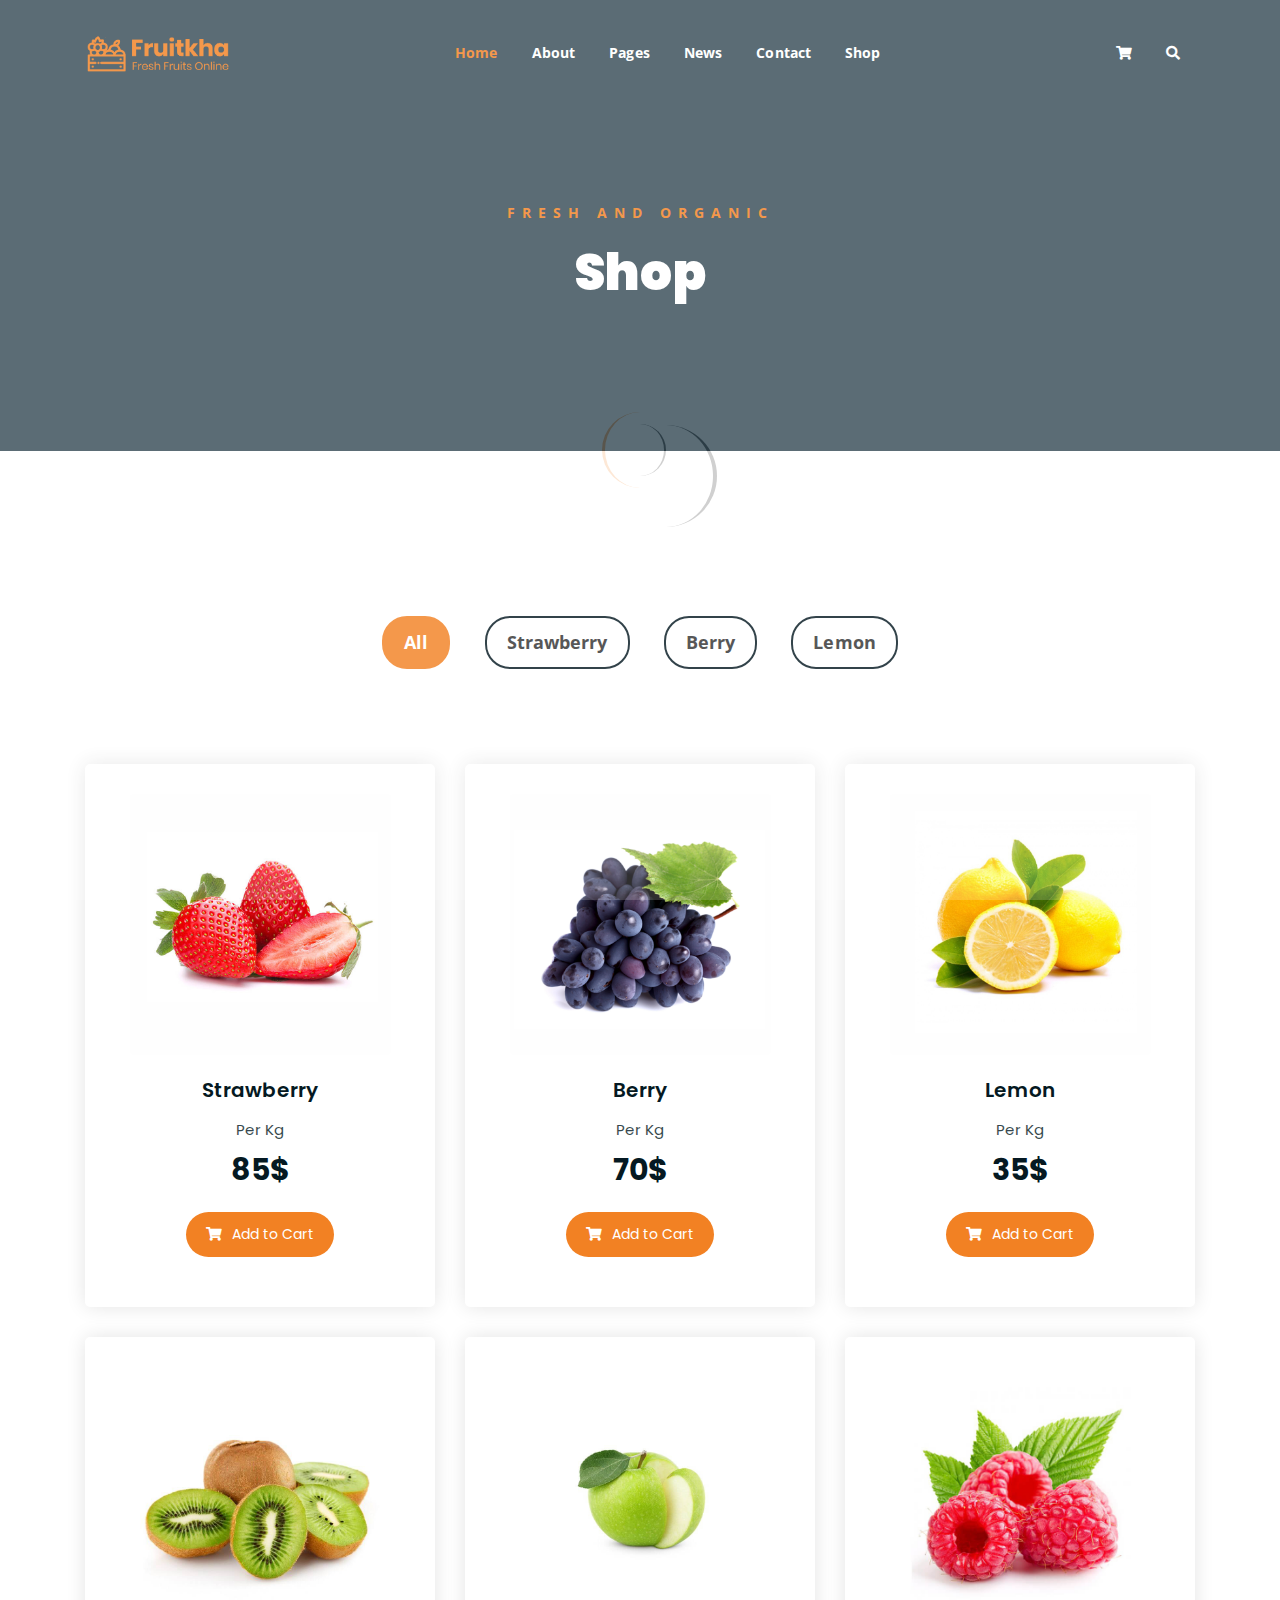
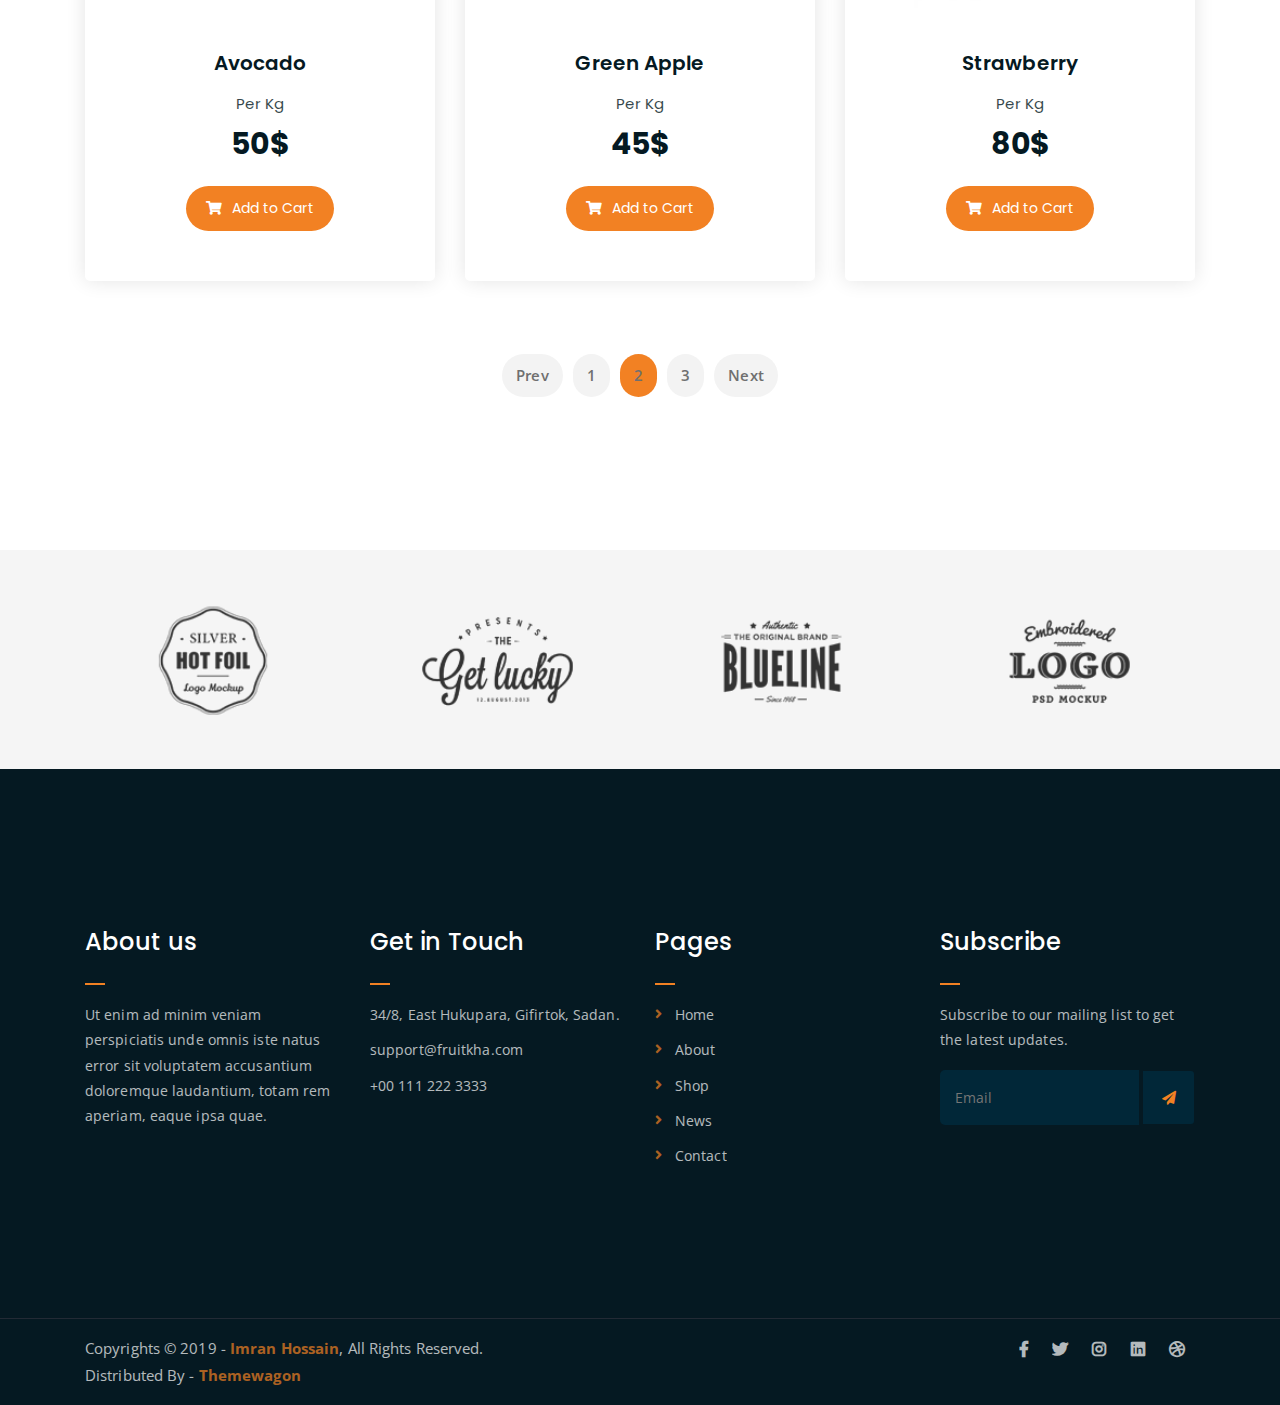
<file: templates/fruitkha-1.0.0/fruitkha-1.0.0/shop.html>
<!DOCTYPE html>
<html lang="en">
<head>
	<meta charset="UTF-8">
	<meta http-equiv="X-UA-Compatible" content="IE=edge">
	<meta name="viewport" content="width=device-width, initial-scale=1">
	<meta name="description" content="Responsive Bootstrap4 Shop Template, Created by Imran Hossain from https://imransdesign.com/">

	<!-- title -->
	<title>Shop</title>

	<!-- favicon -->
	<link rel="shortcut icon" type="image/png" href="assets/img/favicon.png">
	<!-- google font -->
	<link href="https://fonts.googleapis.com/css?family=Open+Sans:300,400,700" rel="stylesheet">
	<link href="https://fonts.googleapis.com/css?family=Poppins:400,700&display=swap" rel="stylesheet">
	<!-- fontawesome -->
	<link rel="stylesheet" href="assets/css/all.min.css">
	<!-- bootstrap -->
	<link rel="stylesheet" href="assets/bootstrap/css/bootstrap.min.css">
	<!-- owl carousel -->
	<link rel="stylesheet" href="assets/css/owl.carousel.css">
	<!-- magnific popup -->
	<link rel="stylesheet" href="assets/css/magnific-popup.css">
	<!-- animate css -->
	<link rel="stylesheet" href="assets/css/animate.css">
	<!-- mean menu css -->
	<link rel="stylesheet" href="assets/css/meanmenu.min.css">
	<!-- main style -->
	<link rel="stylesheet" href="assets/css/main.css">
	<!-- responsive -->
	<link rel="stylesheet" href="assets/css/responsive.css">

</head>
<body>
	
	<!--PreLoader-->
    <div class="loader">
        <div class="loader-inner">
            <div class="circle"></div>
        </div>
    </div>
    <!--PreLoader Ends-->
	
	<!-- header -->
	<div class="top-header-area" id="sticker">
		<div class="container">
			<div class="row">
				<div class="col-lg-12 col-sm-12 text-center">
					<div class="main-menu-wrap">
						<!-- logo -->
						<div class="site-logo">
							<a href="index.html">
								<img src="assets/img/logo.png" alt="">
							</a>
						</div>
						<!-- logo -->

						<!-- menu start -->
						<nav class="main-menu">
							<ul>
								<li class="current-list-item"><a href="#">Home</a>
									<ul class="sub-menu">
										<li><a href="index.html">Static Home</a></li>
										<li><a href="index_2.html">Slider Home</a></li>
									</ul>
								</li>
								<li><a href="about.html">About</a></li>
								<li><a href="#">Pages</a>
									<ul class="sub-menu">
										<li><a href="404.html">404 page</a></li>
										<li><a href="about.html">About</a></li>
										<li><a href="cart.html">Cart</a></li>
										<li><a href="checkout.html">Check Out</a></li>
										<li><a href="contact.html">Contact</a></li>
										<li><a href="news.html">News</a></li>
										<li><a href="shop.html">Shop</a></li>
									</ul>
								</li>
								<li><a href="news.html">News</a>
									<ul class="sub-menu">
										<li><a href="news.html">News</a></li>
										<li><a href="single-news.html">Single News</a></li>
									</ul>
								</li>
								<li><a href="contact.html">Contact</a></li>
								<li><a href="shop.html">Shop</a>
									<ul class="sub-menu">
										<li><a href="shop.html">Shop</a></li>
										<li><a href="checkout.html">Check Out</a></li>
										<li><a href="single-product.html">Single Product</a></li>
										<li><a href="cart.html">Cart</a></li>
									</ul>
								</li>
								<li>
									<div class="header-icons">
										<a class="shopping-cart" href="cart.html"><i class="fas fa-shopping-cart"></i></a>
										<a class="mobile-hide search-bar-icon" href="#"><i class="fas fa-search"></i></a>
									</div>
								</li>
							</ul>
						</nav>
						<a class="mobile-show search-bar-icon" href="#"><i class="fas fa-search"></i></a>
						<div class="mobile-menu"></div>
						<!-- menu end -->
					</div>
				</div>
			</div>
		</div>
	</div>
	<!-- end header -->

	<!-- search area -->
	<div class="search-area">
		<div class="container">
			<div class="row">
				<div class="col-lg-12">
					<span class="close-btn"><i class="fas fa-window-close"></i></span>
					<div class="search-bar">
						<div class="search-bar-tablecell">
							<h3>Search For:</h3>
							<input type="text" placeholder="Keywords">
							<button type="submit">Search <i class="fas fa-search"></i></button>
						</div>
					</div>
				</div>
			</div>
		</div>
	</div>
	<!-- end search arewa -->
	
	<!-- breadcrumb-section -->
	<div class="breadcrumb-section breadcrumb-bg">
		<div class="container">
			<div class="row">
				<div class="col-lg-8 offset-lg-2 text-center">
					<div class="breadcrumb-text">
						<p>Fresh and Organic</p>
						<h1>Shop</h1>
					</div>
				</div>
			</div>
		</div>
	</div>
	<!-- end breadcrumb section -->

	<!-- products -->
	<div class="product-section mt-150 mb-150">
		<div class="container">

			<div class="row">
                <div class="col-md-12">
                    <div class="product-filters">
                        <ul>
                            <li class="active" data-filter="*">All</li>
                            <li data-filter=".strawberry">Strawberry</li>
                            <li data-filter=".berry">Berry</li>
                            <li data-filter=".lemon">Lemon</li>
                        </ul>
                    </div>
                </div>
            </div>

			<div class="row product-lists">
				<div class="col-lg-4 col-md-6 text-center strawberry">
					<div class="single-product-item">
						<div class="product-image">
							<a href="single-product.html"><img src="assets/img/products/product-img-1.jpg" alt=""></a>
						</div>
						<h3>Strawberry</h3>
						<p class="product-price"><span>Per Kg</span> 85$ </p>
						<a href="cart.html" class="cart-btn"><i class="fas fa-shopping-cart"></i> Add to Cart</a>
					</div>
				</div>
				<div class="col-lg-4 col-md-6 text-center berry">
					<div class="single-product-item">
						<div class="product-image">
							<a href="single-product.html"><img src="assets/img/products/product-img-2.jpg" alt=""></a>
						</div>
						<h3>Berry</h3>
						<p class="product-price"><span>Per Kg</span> 70$ </p>
						<a href="cart.html" class="cart-btn"><i class="fas fa-shopping-cart"></i> Add to Cart</a>
					</div>
				</div>
				<div class="col-lg-4 col-md-6 text-center lemon">
					<div class="single-product-item">
						<div class="product-image">
							<a href="single-product.html"><img src="assets/img/products/product-img-3.jpg" alt=""></a>
						</div>
						<h3>Lemon</h3>
						<p class="product-price"><span>Per Kg</span> 35$ </p>
						<a href="cart.html" class="cart-btn"><i class="fas fa-shopping-cart"></i> Add to Cart</a>
					</div>
				</div>
				<div class="col-lg-4 col-md-6 text-center">
					<div class="single-product-item">
						<div class="product-image">
							<a href="single-product.html"><img src="assets/img/products/product-img-4.jpg" alt=""></a>
						</div>
						<h3>Avocado</h3>
						<p class="product-price"><span>Per Kg</span> 50$ </p>
						<a href="cart.html" class="cart-btn"><i class="fas fa-shopping-cart"></i> Add to Cart</a>
					</div>
				</div>
				<div class="col-lg-4 col-md-6 text-center">
					<div class="single-product-item">
						<div class="product-image">
							<a href="single-product.html"><img src="assets/img/products/product-img-5.jpg" alt=""></a>
						</div>
						<h3>Green Apple</h3>
						<p class="product-price"><span>Per Kg</span> 45$ </p>
						<a href="cart.html" class="cart-btn"><i class="fas fa-shopping-cart"></i> Add to Cart</a>
					</div>
				</div>
				<div class="col-lg-4 col-md-6 text-center strawberry">
					<div class="single-product-item">
						<div class="product-image">
							<a href="single-product.html"><img src="assets/img/products/product-img-6.jpg" alt=""></a>
						</div>
						<h3>Strawberry</h3>
						<p class="product-price"><span>Per Kg</span> 80$ </p>
						<a href="cart.html" class="cart-btn"><i class="fas fa-shopping-cart"></i> Add to Cart</a>
					</div>
				</div>
			</div>

			<div class="row">
				<div class="col-lg-12 text-center">
					<div class="pagination-wrap">
						<ul>
							<li><a href="#">Prev</a></li>
							<li><a href="#">1</a></li>
							<li><a class="active" href="#">2</a></li>
							<li><a href="#">3</a></li>
							<li><a href="#">Next</a></li>
						</ul>
					</div>
				</div>
			</div>
		</div>
	</div>
	<!-- end products -->

	<!-- logo carousel -->
	<div class="logo-carousel-section">
		<div class="container">
			<div class="row">
				<div class="col-lg-12">
					<div class="logo-carousel-inner">
						<div class="single-logo-item">
							<img src="assets/img/company-logos/1.png" alt="">
						</div>
						<div class="single-logo-item">
							<img src="assets/img/company-logos/2.png" alt="">
						</div>
						<div class="single-logo-item">
							<img src="assets/img/company-logos/3.png" alt="">
						</div>
						<div class="single-logo-item">
							<img src="assets/img/company-logos/4.png" alt="">
						</div>
						<div class="single-logo-item">
							<img src="assets/img/company-logos/5.png" alt="">
						</div>
					</div>
				</div>
			</div>
		</div>
	</div>
	<!-- end logo carousel -->

	<!-- footer -->
	<div class="footer-area">
		<div class="container">
			<div class="row">
				<div class="col-lg-3 col-md-6">
					<div class="footer-box about-widget">
						<h2 class="widget-title">About us</h2>
						<p>Ut enim ad minim veniam perspiciatis unde omnis iste natus error sit voluptatem accusantium doloremque laudantium, totam rem aperiam, eaque ipsa quae.</p>
					</div>
				</div>
				<div class="col-lg-3 col-md-6">
					<div class="footer-box get-in-touch">
						<h2 class="widget-title">Get in Touch</h2>
						<ul>
							<li>34/8, East Hukupara, Gifirtok, Sadan.</li>
							<li>support@fruitkha.com</li>
							<li>+00 111 222 3333</li>
						</ul>
					</div>
				</div>
				<div class="col-lg-3 col-md-6">
					<div class="footer-box pages">
						<h2 class="widget-title">Pages</h2>
						<ul>
							<li><a href="index.html">Home</a></li>
							<li><a href="about.html">About</a></li>
							<li><a href="services.html">Shop</a></li>
							<li><a href="news.html">News</a></li>
							<li><a href="contact.html">Contact</a></li>
						</ul>
					</div>
				</div>
				<div class="col-lg-3 col-md-6">
					<div class="footer-box subscribe">
						<h2 class="widget-title">Subscribe</h2>
						<p>Subscribe to our mailing list to get the latest updates.</p>
						<form action="index.html">
							<input type="email" placeholder="Email">
							<button type="submit"><i class="fas fa-paper-plane"></i></button>
						</form>
					</div>
				</div>
			</div>
		</div>
	</div>
	<!-- end footer -->
	
	<!-- copyright -->
	<div class="copyright">
		<div class="container">
			<div class="row">
				<div class="col-lg-6 col-md-12">
					<p>Copyrights &copy; 2019 - <a href="https://imransdesign.com/">Imran Hossain</a>,  All Rights Reserved.<br>
						Distributed By - <a href="https://themewagon.com/">Themewagon</a>
					</p>
				</div>
				<div class="col-lg-6 text-right col-md-12">
					<div class="social-icons">
						<ul>
							<li><a href="#" target="_blank"><i class="fab fa-facebook-f"></i></a></li>
							<li><a href="#" target="_blank"><i class="fab fa-twitter"></i></a></li>
							<li><a href="#" target="_blank"><i class="fab fa-instagram"></i></a></li>
							<li><a href="#" target="_blank"><i class="fab fa-linkedin"></i></a></li>
							<li><a href="#" target="_blank"><i class="fab fa-dribbble"></i></a></li>
						</ul>
					</div>
				</div>
			</div>
		</div>
	</div>
	<!-- end copyright -->
	
	<!-- jquery -->
	<script src="assets/js/jquery-1.11.3.min.js"></script>
	<!-- bootstrap -->
	<script src="assets/bootstrap/js/bootstrap.min.js"></script>
	<!-- count down -->
	<script src="assets/js/jquery.countdown.js"></script>
	<!-- isotope -->
	<script src="assets/js/jquery.isotope-3.0.6.min.js"></script>
	<!-- waypoints -->
	<script src="assets/js/waypoints.js"></script>
	<!-- owl carousel -->
	<script src="assets/js/owl.carousel.min.js"></script>
	<!-- magnific popup -->
	<script src="assets/js/jquery.magnific-popup.min.js"></script>
	<!-- mean menu -->
	<script src="assets/js/jquery.meanmenu.min.js"></script>
	<!-- sticker js -->
	<script src="assets/js/sticker.js"></script>
	<!-- main js -->
	<script src="assets/js/main.js"></script>

</body>
</html>
</file>
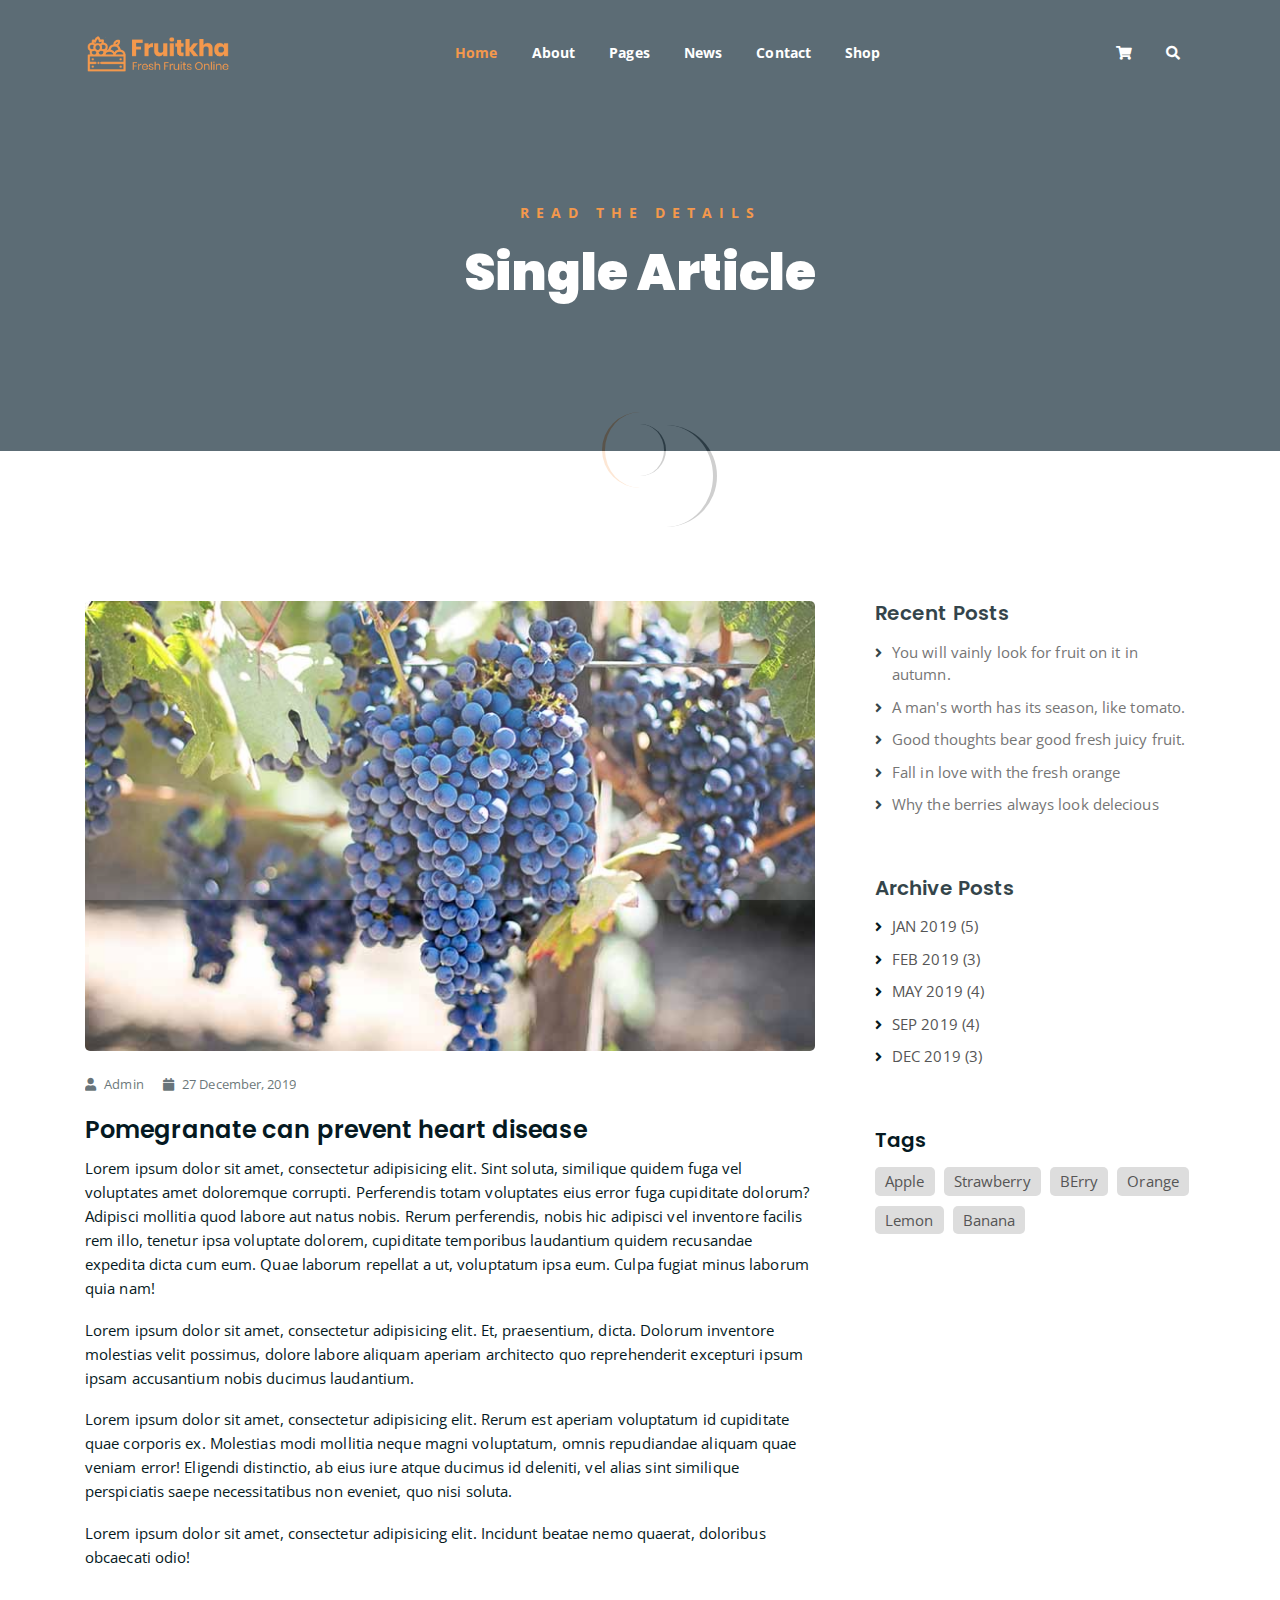
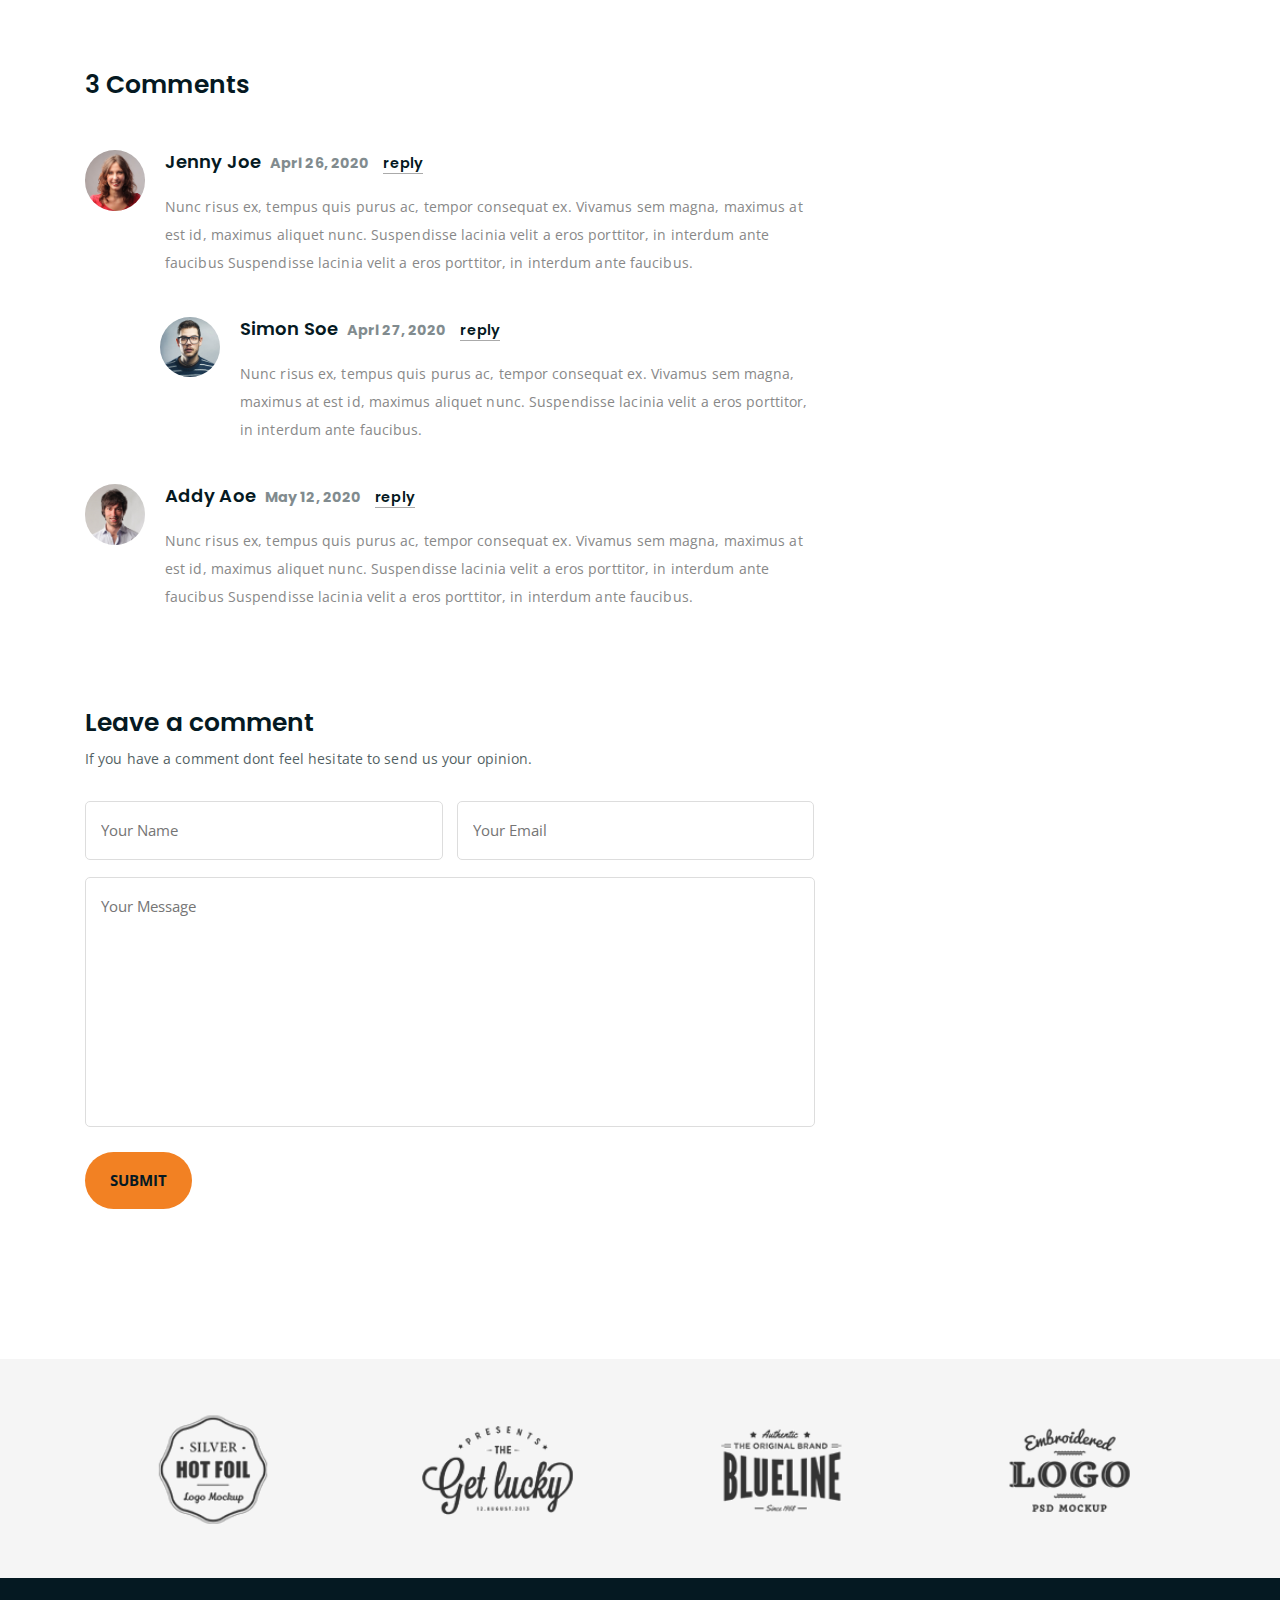
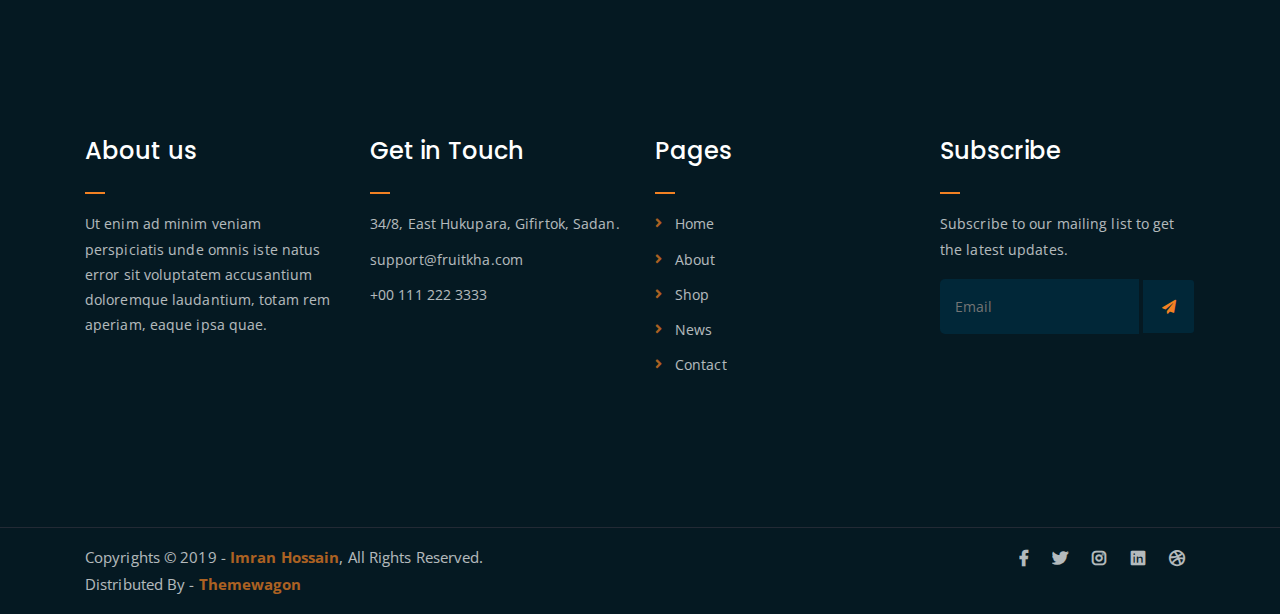
<file: templates/fruitkha-1.0.0/fruitkha-1.0.0/single-news.html>
<!DOCTYPE html>
<html lang="en">
<head>
	<meta charset="UTF-8">
	<meta http-equiv="X-UA-Compatible" content="IE=edge">
	<meta name="viewport" content="width=device-width, initial-scale=1">
	<meta name="description" content="Responsive Bootstrap4 Shop Template, Created by Imran Hossain from https://imransdesign.com/">

	<!-- title -->
	<title>Single News</title>

	<!-- favicon -->
	<link rel="shortcut icon" type="image/png" href="assets/img/favicon.png">
	<!-- google font -->
	<link href="https://fonts.googleapis.com/css?family=Open+Sans:300,400,700" rel="stylesheet">
	<link href="https://fonts.googleapis.com/css?family=Poppins:400,700&display=swap" rel="stylesheet">
	<!-- fontawesome -->
	<link rel="stylesheet" href="assets/css/all.min.css">
	<!-- bootstrap -->
	<link rel="stylesheet" href="assets/bootstrap/css/bootstrap.min.css">
	<!-- owl carousel -->
	<link rel="stylesheet" href="assets/css/owl.carousel.css">
	<!-- magnific popup -->
	<link rel="stylesheet" href="assets/css/magnific-popup.css">
	<!-- animate css -->
	<link rel="stylesheet" href="assets/css/animate.css">
	<!-- mean menu css -->
	<link rel="stylesheet" href="assets/css/meanmenu.min.css">
	<!-- main style -->
	<link rel="stylesheet" href="assets/css/main.css">
	<!-- responsive -->
	<link rel="stylesheet" href="assets/css/responsive.css">

</head>
<body>
	
	<!--PreLoader-->
    <div class="loader">
        <div class="loader-inner">
            <div class="circle"></div>
        </div>
    </div>
    <!--PreLoader Ends-->
	
	<!-- header -->
	<div class="top-header-area" id="sticker">
		<div class="container">
			<div class="row">
				<div class="col-lg-12 col-sm-12 text-center">
					<div class="main-menu-wrap">
						<!-- logo -->
						<div class="site-logo">
							<a href="index.html">
								<img src="assets/img/logo.png" alt="">
							</a>
						</div>
						<!-- logo -->

						<!-- menu start -->
						<nav class="main-menu">
							<ul>
								<li class="current-list-item"><a href="#">Home</a>
									<ul class="sub-menu">
										<li><a href="index.html">Static Home</a></li>
										<li><a href="index_2.html">Slider Home</a></li>
									</ul>
								</li>
								<li><a href="about.html">About</a></li>
								<li><a href="#">Pages</a>
									<ul class="sub-menu">
										<li><a href="404.html">404 page</a></li>
										<li><a href="about.html">About</a></li>
										<li><a href="cart.html">Cart</a></li>
										<li><a href="checkout.html">Check Out</a></li>
										<li><a href="contact.html">Contact</a></li>
										<li><a href="news.html">News</a></li>
										<li><a href="shop.html">Shop</a></li>
									</ul>
								</li>
								<li><a href="news.html">News</a>
									<ul class="sub-menu">
										<li><a href="news.html">News</a></li>
										<li><a href="single-news.html">Single News</a></li>
									</ul>
								</li>
								<li><a href="contact.html">Contact</a></li>
								<li><a href="shop.html">Shop</a>
									<ul class="sub-menu">
										<li><a href="shop.html">Shop</a></li>
										<li><a href="checkout.html">Check Out</a></li>
										<li><a href="single-product.html">Single Product</a></li>
										<li><a href="cart.html">Cart</a></li>
									</ul>
								</li>
								<li>
									<div class="header-icons">
										<a class="shopping-cart" href="cart.html"><i class="fas fa-shopping-cart"></i></a>
										<a class="mobile-hide search-bar-icon" href="#"><i class="fas fa-search"></i></a>
									</div>
								</li>
							</ul>
						</nav>
						<a class="mobile-show search-bar-icon" href="#"><i class="fas fa-search"></i></a>
						<div class="mobile-menu"></div>
						<!-- menu end -->
					</div>
				</div>
			</div>
		</div>
	</div>
	<!-- end header -->

	<!-- search area -->
	<div class="search-area">
		<div class="container">
			<div class="row">
				<div class="col-lg-12">
					<span class="close-btn"><i class="fas fa-window-close"></i></span>
					<div class="search-bar">
						<div class="search-bar-tablecell">
							<h3>Search For:</h3>
							<input type="text" placeholder="Keywords">
							<button type="submit">Search <i class="fas fa-search"></i></button>
						</div>
					</div>
				</div>
			</div>
		</div>
	</div>
	<!-- end search arewa -->
	
	<!-- breadcrumb-section -->
	<div class="breadcrumb-section breadcrumb-bg">
		<div class="container">
			<div class="row">
				<div class="col-lg-8 offset-lg-2 text-center">
					<div class="breadcrumb-text">
						<p>Read the Details</p>
						<h1>Single Article</h1>
					</div>
				</div>
			</div>
		</div>
	</div>
	<!-- end breadcrumb section -->
	
	<!-- single article section -->
	<div class="mt-150 mb-150">
		<div class="container">
			<div class="row">
				<div class="col-lg-8">
					<div class="single-article-section">
						<div class="single-article-text">
							<div class="single-artcile-bg"></div>
							<p class="blog-meta">
								<span class="author"><i class="fas fa-user"></i> Admin</span>
								<span class="date"><i class="fas fa-calendar"></i> 27 December, 2019</span>
							</p>
							<h2>Pomegranate can prevent heart disease</h2>
							<p>Lorem ipsum dolor sit amet, consectetur adipisicing elit. Sint soluta, similique quidem fuga vel voluptates amet doloremque corrupti. Perferendis totam voluptates eius error fuga cupiditate dolorum? Adipisci mollitia quod labore aut natus nobis. Rerum perferendis, nobis hic adipisci vel inventore facilis rem illo, tenetur ipsa voluptate dolorem, cupiditate temporibus laudantium quidem recusandae expedita dicta cum eum. Quae laborum repellat a ut, voluptatum ipsa eum. Culpa fugiat minus laborum quia nam!</p>
							<p>Lorem ipsum dolor sit amet, consectetur adipisicing elit. Et, praesentium, dicta. Dolorum inventore molestias velit possimus, dolore labore aliquam aperiam architecto quo reprehenderit excepturi ipsum ipsam accusantium nobis ducimus laudantium.</p>
							<p>Lorem ipsum dolor sit amet, consectetur adipisicing elit. Rerum est aperiam voluptatum id cupiditate quae corporis ex. Molestias modi mollitia neque magni voluptatum, omnis repudiandae aliquam quae veniam error! Eligendi distinctio, ab eius iure atque ducimus id deleniti, vel alias sint similique perspiciatis saepe necessitatibus non eveniet, quo nisi soluta.</p>
							<p>Lorem ipsum dolor sit amet, consectetur adipisicing elit. Incidunt beatae nemo quaerat, doloribus obcaecati odio!</p>
						</div>

						<div class="comments-list-wrap">
							<h3 class="comment-count-title">3 Comments</h3>
							<div class="comment-list">
								<div class="single-comment-body">
									<div class="comment-user-avater">
										<img src="assets/img/avaters/avatar1.png" alt="">
									</div>
									<div class="comment-text-body">
										<h4>Jenny Joe <span class="comment-date">Aprl 26, 2020</span> <a href="#">reply</a></h4>
										<p>Nunc risus ex, tempus quis purus ac, tempor consequat ex. Vivamus sem magna, maximus at est id, maximus aliquet nunc. Suspendisse lacinia velit a eros porttitor, in interdum ante faucibus Suspendisse lacinia velit a eros porttitor, in interdum ante faucibus.</p>
									</div>
									<div class="single-comment-body child">
										<div class="comment-user-avater">
											<img src="assets/img/avaters/avatar3.png" alt="">
										</div>
										<div class="comment-text-body">
											<h4>Simon Soe <span class="comment-date">Aprl 27, 2020</span> <a href="#">reply</a></h4>
											<p>Nunc risus ex, tempus quis purus ac, tempor consequat ex. Vivamus sem magna, maximus at est id, maximus aliquet nunc. Suspendisse lacinia velit a eros porttitor, in interdum ante faucibus.</p>
										</div>
									</div>
								</div>
								<div class="single-comment-body">
									<div class="comment-user-avater">
										<img src="assets/img/avaters/avatar2.png" alt="">
									</div>
									<div class="comment-text-body">
										<h4>Addy Aoe <span class="comment-date">May 12, 2020</span> <a href="#">reply</a></h4>
										<p>Nunc risus ex, tempus quis purus ac, tempor consequat ex. Vivamus sem magna, maximus at est id, maximus aliquet nunc. Suspendisse lacinia velit a eros porttitor, in interdum ante faucibus Suspendisse lacinia velit a eros porttitor, in interdum ante faucibus.</p>
									</div>
								</div>
							</div>
						</div>

						<div class="comment-template">
							<h4>Leave a comment</h4>
							<p>If you have a comment dont feel hesitate to send us your opinion.</p>
							<form action="index.html">
								<p>
									<input type="text" placeholder="Your Name">
									<input type="email" placeholder="Your Email">
								</p>
								<p><textarea name="comment" id="comment" cols="30" rows="10" placeholder="Your Message"></textarea></p>
								<p><input type="submit" value="Submit"></p>
							</form>
						</div>
					</div>
				</div>
				<div class="col-lg-4">
					<div class="sidebar-section">
						<div class="recent-posts">
							<h4>Recent Posts</h4>
							<ul>
								<li><a href="single-news.html">You will vainly look for fruit on it in autumn.</a></li>
								<li><a href="single-news.html">A man's worth has its season, like tomato.</a></li>
								<li><a href="single-news.html">Good thoughts bear good fresh juicy fruit.</a></li>
								<li><a href="single-news.html">Fall in love with the fresh orange</a></li>
								<li><a href="single-news.html">Why the berries always look delecious</a></li>
							</ul>
						</div>
						<div class="archive-posts">
							<h4>Archive Posts</h4>
							<ul>
								<li><a href="single-news.html">JAN 2019 (5)</a></li>
								<li><a href="single-news.html">FEB 2019 (3)</a></li>
								<li><a href="single-news.html">MAY 2019 (4)</a></li>
								<li><a href="single-news.html">SEP 2019 (4)</a></li>
								<li><a href="single-news.html">DEC 2019 (3)</a></li>
							</ul>
						</div>
						<div class="tag-section">
							<h4>Tags</h4>
							<ul>
								<li><a href="single-news.html">Apple</a></li>
								<li><a href="single-news.html">Strawberry</a></li>
								<li><a href="single-news.html">BErry</a></li>
								<li><a href="single-news.html">Orange</a></li>
								<li><a href="single-news.html">Lemon</a></li>
								<li><a href="single-news.html">Banana</a></li>
							</ul>
						</div>
					</div>
				</div>
			</div>
		</div>
	</div>
	<!-- end single article section -->

	<!-- logo carousel -->
	<div class="logo-carousel-section">
		<div class="container">
			<div class="row">
				<div class="col-lg-12">
					<div class="logo-carousel-inner">
						<div class="single-logo-item">
							<img src="assets/img/company-logos/1.png" alt="">
						</div>
						<div class="single-logo-item">
							<img src="assets/img/company-logos/2.png" alt="">
						</div>
						<div class="single-logo-item">
							<img src="assets/img/company-logos/3.png" alt="">
						</div>
						<div class="single-logo-item">
							<img src="assets/img/company-logos/4.png" alt="">
						</div>
						<div class="single-logo-item">
							<img src="assets/img/company-logos/5.png" alt="">
						</div>
					</div>
				</div>
			</div>
		</div>
	</div>
	<!-- end logo carousel -->

	<!-- footer -->
	<div class="footer-area">
		<div class="container">
			<div class="row">
				<div class="col-lg-3 col-md-6">
					<div class="footer-box about-widget">
						<h2 class="widget-title">About us</h2>
						<p>Ut enim ad minim veniam perspiciatis unde omnis iste natus error sit voluptatem accusantium doloremque laudantium, totam rem aperiam, eaque ipsa quae.</p>
					</div>
				</div>
				<div class="col-lg-3 col-md-6">
					<div class="footer-box get-in-touch">
						<h2 class="widget-title">Get in Touch</h2>
						<ul>
							<li>34/8, East Hukupara, Gifirtok, Sadan.</li>
							<li>support@fruitkha.com</li>
							<li>+00 111 222 3333</li>
						</ul>
					</div>
				</div>
				<div class="col-lg-3 col-md-6">
					<div class="footer-box pages">
						<h2 class="widget-title">Pages</h2>
						<ul>
							<li><a href="index.html">Home</a></li>
							<li><a href="about.html">About</a></li>
							<li><a href="services.html">Shop</a></li>
							<li><a href="news.html">News</a></li>
							<li><a href="contact.html">Contact</a></li>
						</ul>
					</div>
				</div>
				<div class="col-lg-3 col-md-6">
					<div class="footer-box subscribe">
						<h2 class="widget-title">Subscribe</h2>
						<p>Subscribe to our mailing list to get the latest updates.</p>
						<form action="index.html">
							<input type="email" placeholder="Email">
							<button type="submit"><i class="fas fa-paper-plane"></i></button>
						</form>
					</div>
				</div>
			</div>
		</div>
	</div>
	<!-- end footer -->
	
	<!-- copyright -->
	<div class="copyright">
		<div class="container">
			<div class="row">
				<div class="col-lg-6 col-md-12">
					<p>Copyrights &copy; 2019 - <a href="https://imransdesign.com/">Imran Hossain</a>,  All Rights Reserved.<br>
						Distributed By - <a href="https://themewagon.com/">Themewagon</a>
					</p>
				</div>
				<div class="col-lg-6 text-right col-md-12">
					<div class="social-icons">
						<ul>
							<li><a href="#" target="_blank"><i class="fab fa-facebook-f"></i></a></li>
							<li><a href="#" target="_blank"><i class="fab fa-twitter"></i></a></li>
							<li><a href="#" target="_blank"><i class="fab fa-instagram"></i></a></li>
							<li><a href="#" target="_blank"><i class="fab fa-linkedin"></i></a></li>
							<li><a href="#" target="_blank"><i class="fab fa-dribbble"></i></a></li>
						</ul>
					</div>
				</div>
			</div>
		</div>
	</div>
	<!-- end copyright -->
	
	<!-- jquery -->
	<script src="assets/js/jquery-1.11.3.min.js"></script>
	<!-- bootstrap -->
	<script src="assets/bootstrap/js/bootstrap.min.js"></script>
	<!-- count down -->
	<script src="assets/js/jquery.countdown.js"></script>
	<!-- isotope -->
	<script src="assets/js/jquery.isotope-3.0.6.min.js"></script>
	<!-- waypoints -->
	<script src="assets/js/waypoints.js"></script>
	<!-- owl carousel -->
	<script src="assets/js/owl.carousel.min.js"></script>
	<!-- magnific popup -->
	<script src="assets/js/jquery.magnific-popup.min.js"></script>
	<!-- mean menu -->
	<script src="assets/js/jquery.meanmenu.min.js"></script>
	<!-- sticker js -->
	<script src="assets/js/sticker.js"></script>
	<!-- main js -->
	<script src="assets/js/main.js"></script>

</body>
</html>
</file>
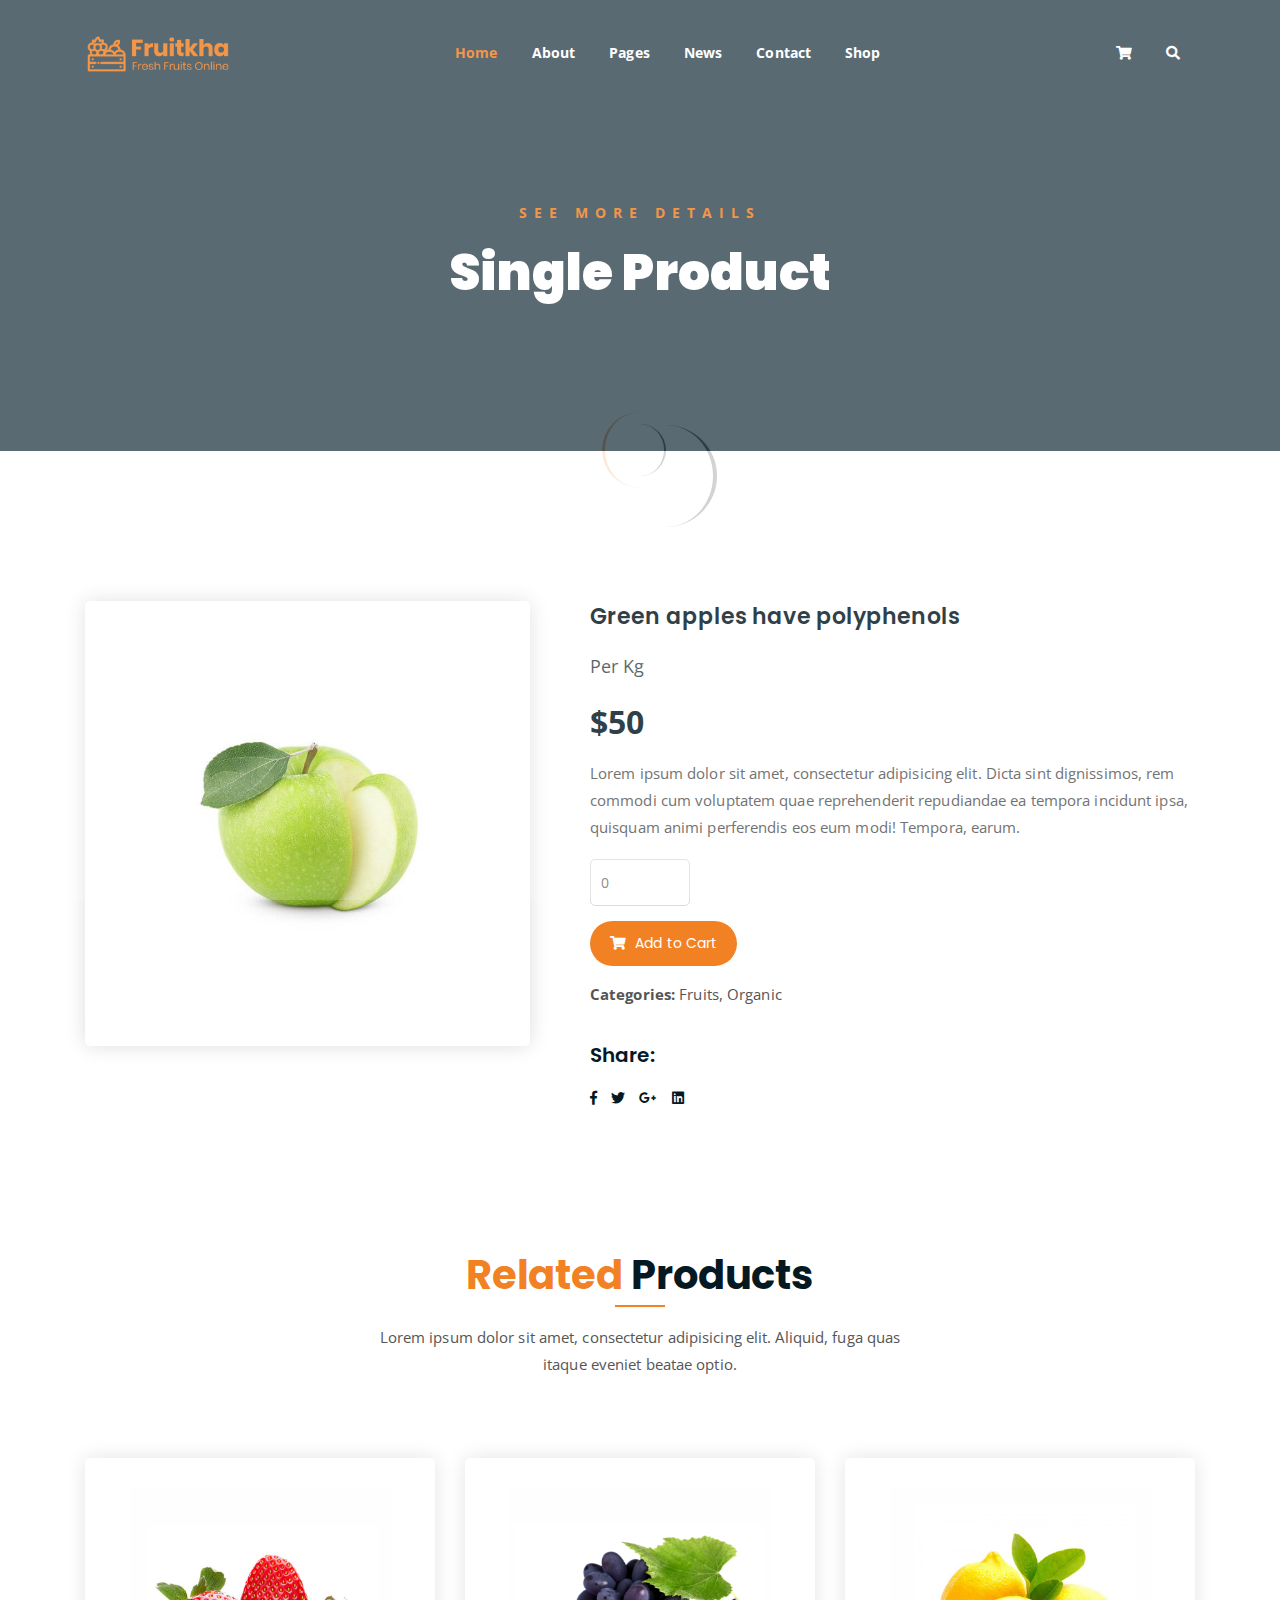
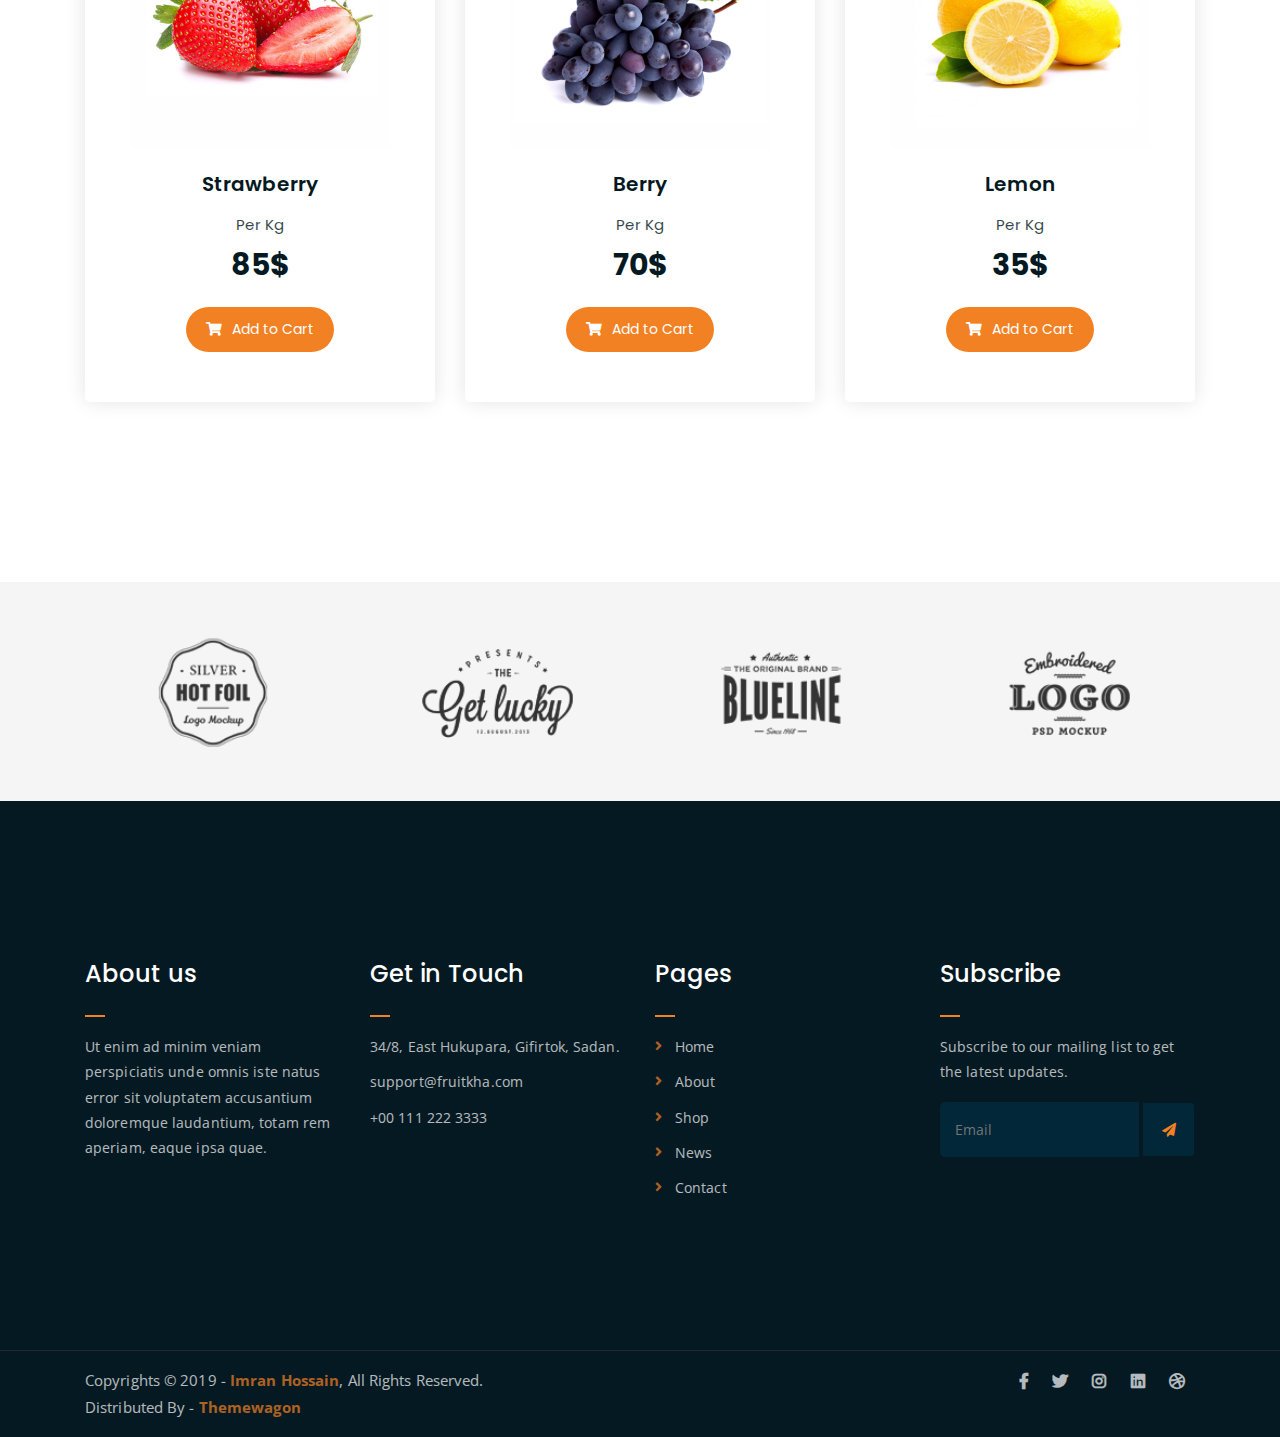
<file: templates/fruitkha-1.0.0/fruitkha-1.0.0/single-product.html>
<!DOCTYPE html>
<html lang="en">
<head>
	<meta charset="UTF-8">
	<meta http-equiv="X-UA-Compatible" content="IE=edge">
	<meta name="viewport" content="width=device-width, initial-scale=1">
	<meta name="description" content="Responsive Bootstrap4 Shop Template, Created by Imran Hossain from https://imransdesign.com/">

	<!-- title -->
	<title>Single Product</title>

	<!-- favicon -->
	<link rel="shortcut icon" type="image/png" href="assets/img/favicon.png">
	<!-- google font -->
	<link href="https://fonts.googleapis.com/css?family=Open+Sans:300,400,700" rel="stylesheet">
	<link href="https://fonts.googleapis.com/css?family=Poppins:400,700&display=swap" rel="stylesheet">
	<!-- fontawesome -->
	<link rel="stylesheet" href="assets/css/all.min.css">
	<!-- bootstrap -->
	<link rel="stylesheet" href="assets/bootstrap/css/bootstrap.min.css">
	<!-- owl carousel -->
	<link rel="stylesheet" href="assets/css/owl.carousel.css">
	<!-- magnific popup -->
	<link rel="stylesheet" href="assets/css/magnific-popup.css">
	<!-- animate css -->
	<link rel="stylesheet" href="assets/css/animate.css">
	<!-- mean menu css -->
	<link rel="stylesheet" href="assets/css/meanmenu.min.css">
	<!-- main style -->
	<link rel="stylesheet" href="assets/css/main.css">
	<!-- responsive -->
	<link rel="stylesheet" href="assets/css/responsive.css">

</head>
<body>
	
	<!--PreLoader-->
    <div class="loader">
        <div class="loader-inner">
            <div class="circle"></div>
        </div>
    </div>
    <!--PreLoader Ends-->
	
	<!-- header -->
	<div class="top-header-area" id="sticker">
		<div class="container">
			<div class="row">
				<div class="col-lg-12 col-sm-12 text-center">
					<div class="main-menu-wrap">
						<!-- logo -->
						<div class="site-logo">
							<a href="index.html">
								<img src="assets/img/logo.png" alt="">
							</a>
						</div>
						<!-- logo -->

						<!-- menu start -->
						<nav class="main-menu">
							<ul>
								<li class="current-list-item"><a href="#">Home</a>
									<ul class="sub-menu">
										<li><a href="index.html">Static Home</a></li>
										<li><a href="index_2.html">Slider Home</a></li>
									</ul>
								</li>
								<li><a href="about.html">About</a></li>
								<li><a href="#">Pages</a>
									<ul class="sub-menu">
										<li><a href="404.html">404 page</a></li>
										<li><a href="about.html">About</a></li>
										<li><a href="cart.html">Cart</a></li>
										<li><a href="checkout.html">Check Out</a></li>
										<li><a href="contact.html">Contact</a></li>
										<li><a href="news.html">News</a></li>
										<li><a href="shop.html">Shop</a></li>
									</ul>
								</li>
								<li><a href="news.html">News</a>
									<ul class="sub-menu">
										<li><a href="news.html">News</a></li>
										<li><a href="single-news.html">Single News</a></li>
									</ul>
								</li>
								<li><a href="contact.html">Contact</a></li>
								<li><a href="shop.html">Shop</a>
									<ul class="sub-menu">
										<li><a href="shop.html">Shop</a></li>
										<li><a href="checkout.html">Check Out</a></li>
										<li><a href="single-product.html">Single Product</a></li>
										<li><a href="cart.html">Cart</a></li>
									</ul>
								</li>
								<li>
									<div class="header-icons">
										<a class="shopping-cart" href="cart.html"><i class="fas fa-shopping-cart"></i></a>
										<a class="mobile-hide search-bar-icon" href="#"><i class="fas fa-search"></i></a>
									</div>
								</li>
							</ul>
						</nav>
						<a class="mobile-show search-bar-icon" href="#"><i class="fas fa-search"></i></a>
						<div class="mobile-menu"></div>
						<!-- menu end -->
					</div>
				</div>
			</div>
		</div>
	</div>
	<!-- end header -->

	<!-- search area -->
	<div class="search-area">
		<div class="container">
			<div class="row">
				<div class="col-lg-12">
					<span class="close-btn"><i class="fas fa-window-close"></i></span>
					<div class="search-bar">
						<div class="search-bar-tablecell">
							<h3>Search For:</h3>
							<input type="text" placeholder="Keywords">
							<button type="submit">Search <i class="fas fa-search"></i></button>
						</div>
					</div>
				</div>
			</div>
		</div>
	</div>
	<!-- end search arewa -->
	
	<!-- breadcrumb-section -->
	<div class="breadcrumb-section breadcrumb-bg">
		<div class="container">
			<div class="row">
				<div class="col-lg-8 offset-lg-2 text-center">
					<div class="breadcrumb-text">
						<p>See more Details</p>
						<h1>Single Product</h1>
					</div>
				</div>
			</div>
		</div>
	</div>
	<!-- end breadcrumb section -->

	<!-- single product -->
	<div class="single-product mt-150 mb-150">
		<div class="container">
			<div class="row">
				<div class="col-md-5">
					<div class="single-product-img">
						<img src="assets/img/products/product-img-5.jpg" alt="">
					</div>
				</div>
				<div class="col-md-7">
					<div class="single-product-content">
						<h3>Green apples have polyphenols</h3>
						<p class="single-product-pricing"><span>Per Kg</span> $50</p>
						<p>Lorem ipsum dolor sit amet, consectetur adipisicing elit. Dicta sint dignissimos, rem commodi cum voluptatem quae reprehenderit repudiandae ea tempora incidunt ipsa, quisquam animi perferendis eos eum modi! Tempora, earum.</p>
						<div class="single-product-form">
							<form action="index.html">
								<input type="number" placeholder="0">
							</form>
							<a href="cart.html" class="cart-btn"><i class="fas fa-shopping-cart"></i> Add to Cart</a>
							<p><strong>Categories: </strong>Fruits, Organic</p>
						</div>
						<h4>Share:</h4>
						<ul class="product-share">
							<li><a href=""><i class="fab fa-facebook-f"></i></a></li>
							<li><a href=""><i class="fab fa-twitter"></i></a></li>
							<li><a href=""><i class="fab fa-google-plus-g"></i></a></li>
							<li><a href=""><i class="fab fa-linkedin"></i></a></li>
						</ul>
					</div>
				</div>
			</div>
		</div>
	</div>
	<!-- end single product -->

	<!-- more products -->
	<div class="more-products mb-150">
		<div class="container">
			<div class="row">
				<div class="col-lg-8 offset-lg-2 text-center">
					<div class="section-title">	
						<h3><span class="orange-text">Related</span> Products</h3>
						<p>Lorem ipsum dolor sit amet, consectetur adipisicing elit. Aliquid, fuga quas itaque eveniet beatae optio.</p>
					</div>
				</div>
			</div>
			<div class="row">
				<div class="col-lg-4 col-md-6 text-center">
					<div class="single-product-item">
						<div class="product-image">
							<a href="single-product.html"><img src="assets/img/products/product-img-1.jpg" alt=""></a>
						</div>
						<h3>Strawberry</h3>
						<p class="product-price"><span>Per Kg</span> 85$ </p>
						<a href="cart.html" class="cart-btn"><i class="fas fa-shopping-cart"></i> Add to Cart</a>
					</div>
				</div>
				<div class="col-lg-4 col-md-6 text-center">
					<div class="single-product-item">
						<div class="product-image">
							<a href="single-product.html"><img src="assets/img/products/product-img-2.jpg" alt=""></a>
						</div>
						<h3>Berry</h3>
						<p class="product-price"><span>Per Kg</span> 70$ </p>
						<a href="cart.html" class="cart-btn"><i class="fas fa-shopping-cart"></i> Add to Cart</a>
					</div>
				</div>
				<div class="col-lg-4 col-md-6 offset-lg-0 offset-md-3 text-center">
					<div class="single-product-item">
						<div class="product-image">
							<a href="single-product.html"><img src="assets/img/products/product-img-3.jpg" alt=""></a>
						</div>
						<h3>Lemon</h3>
						<p class="product-price"><span>Per Kg</span> 35$ </p>
						<a href="cart.html" class="cart-btn"><i class="fas fa-shopping-cart"></i> Add to Cart</a>
					</div>
				</div>
			</div>
		</div>
	</div>
	<!-- end more products -->

	<!-- logo carousel -->
	<div class="logo-carousel-section">
		<div class="container">
			<div class="row">
				<div class="col-lg-12">
					<div class="logo-carousel-inner">
						<div class="single-logo-item">
							<img src="assets/img/company-logos/1.png" alt="">
						</div>
						<div class="single-logo-item">
							<img src="assets/img/company-logos/2.png" alt="">
						</div>
						<div class="single-logo-item">
							<img src="assets/img/company-logos/3.png" alt="">
						</div>
						<div class="single-logo-item">
							<img src="assets/img/company-logos/4.png" alt="">
						</div>
						<div class="single-logo-item">
							<img src="assets/img/company-logos/5.png" alt="">
						</div>
					</div>
				</div>
			</div>
		</div>
	</div>
	<!-- end logo carousel -->

	<!-- footer -->
	<div class="footer-area">
		<div class="container">
			<div class="row">
				<div class="col-lg-3 col-md-6">
					<div class="footer-box about-widget">
						<h2 class="widget-title">About us</h2>
						<p>Ut enim ad minim veniam perspiciatis unde omnis iste natus error sit voluptatem accusantium doloremque laudantium, totam rem aperiam, eaque ipsa quae.</p>
					</div>
				</div>
				<div class="col-lg-3 col-md-6">
					<div class="footer-box get-in-touch">
						<h2 class="widget-title">Get in Touch</h2>
						<ul>
							<li>34/8, East Hukupara, Gifirtok, Sadan.</li>
							<li>support@fruitkha.com</li>
							<li>+00 111 222 3333</li>
						</ul>
					</div>
				</div>
				<div class="col-lg-3 col-md-6">
					<div class="footer-box pages">
						<h2 class="widget-title">Pages</h2>
						<ul>
							<li><a href="index.html">Home</a></li>
							<li><a href="about.html">About</a></li>
							<li><a href="services.html">Shop</a></li>
							<li><a href="news.html">News</a></li>
							<li><a href="contact.html">Contact</a></li>
						</ul>
					</div>
				</div>
				<div class="col-lg-3 col-md-6">
					<div class="footer-box subscribe">
						<h2 class="widget-title">Subscribe</h2>
						<p>Subscribe to our mailing list to get the latest updates.</p>
						<form action="index.html">
							<input type="email" placeholder="Email">
							<button type="submit"><i class="fas fa-paper-plane"></i></button>
						</form>
					</div>
				</div>
			</div>
		</div>
	</div>
	<!-- end footer -->
	
	<!-- copyright -->
	<div class="copyright">
		<div class="container">
			<div class="row">
				<div class="col-lg-6 col-md-12">
					<p>Copyrights &copy; 2019 - <a href="https://imransdesign.com/">Imran Hossain</a>,  All Rights Reserved.<br>
						Distributed By - <a href="https://themewagon.com/">Themewagon</a>
					</p>
				</div>
				<div class="col-lg-6 text-right col-md-12">
					<div class="social-icons">
						<ul>
							<li><a href="#" target="_blank"><i class="fab fa-facebook-f"></i></a></li>
							<li><a href="#" target="_blank"><i class="fab fa-twitter"></i></a></li>
							<li><a href="#" target="_blank"><i class="fab fa-instagram"></i></a></li>
							<li><a href="#" target="_blank"><i class="fab fa-linkedin"></i></a></li>
							<li><a href="#" target="_blank"><i class="fab fa-dribbble"></i></a></li>
						</ul>
					</div>
				</div>
			</div>
		</div>
	</div>
	<!-- end copyright -->
	
	<!-- jquery -->
	<script src="assets/js/jquery-1.11.3.min.js"></script>
	<!-- bootstrap -->
	<script src="assets/bootstrap/js/bootstrap.min.js"></script>
	<!-- count down -->
	<script src="assets/js/jquery.countdown.js"></script>
	<!-- isotope -->
	<script src="assets/js/jquery.isotope-3.0.6.min.js"></script>
	<!-- waypoints -->
	<script src="assets/js/waypoints.js"></script>
	<!-- owl carousel -->
	<script src="assets/js/owl.carousel.min.js"></script>
	<!-- magnific popup -->
	<script src="assets/js/jquery.magnific-popup.min.js"></script>
	<!-- mean menu -->
	<script src="assets/js/jquery.meanmenu.min.js"></script>
	<!-- sticker js -->
	<script src="assets/js/sticker.js"></script>
	<!-- main js -->
	<script src="assets/js/main.js"></script>

</body>
</html>
</file>
<file: templates/html_for_db/style.css>
ul {
    list-style-type: none;
    font-size: larger;
}

.header {
    height: 200px;
    width: 100%;
    background-color: aquamarine;
}


.footer {
    height: 200px;
    width: 100%;
    background-color: aquamarine;
}

.common {
    box-sizing: border-box;
    display: flex;
}

.filter {
    width: 15%;
    height: 100%;
    background-color: blue;
    box-sizing: border-box;
    display: flex;
}

.table {
    box-sizing: border-box;
    width: 85%;
    height: 100%;
    background-color: black;
    display: flex;
    align-items: center;

}
</file>
<file: templates/fruitkha-1.0.0/fruitkha-1.0.0/assets/css/responsive.css>
/* Medium Layout: 1280px. */
@media only screen and (min-width: 992px) {
}

@media only screen and (min-width: 992px) and (max-width: 1200px) { 
	.hero-text h1 {
	    font-size: 45px;
	}

	a.video-play-btn {
		right: 51%;
	}
	.hero-area div.hero-form {
		bottom: -20%;
	}

	.cart-buttons a:first-child {
	    margin-right: 0;
	    margin-bottom: 15px;
	}
	.contact-form form p input[type=email] {
	    margin-left: 8px;
	}
	.contact-form-box h4 i {
	    left: -20%;
	}
	.comment-template form p input[type=email] {
	    margin-left: 8px;
	}
	ul.main-menu li a {
	    padding: 15px 13px;
	}
	span.close-btn {
	    right: 0;
	}
	ul.sub-menu li a {
	    padding: 7px 10px;
	}

}
/* Tablet Layout: 768px. */
@media only screen and (min-width: 768px) and (max-width: 991px) { 
	.hero-text h1 {
	    font-size: 40px;
	}
	.footer-box {
	    margin-bottom: 40px;
	}
	.copyright p {
	    text-align: center;
	}
	.copyright .social-icons {
	    text-align: center;
	}
	.feature-bg:after {
		display: none;
	}
	.single-team-item {
	    margin-bottom: 30px;
	}
	table.cart-table {
	    margin-bottom: 50px;
	}
	.order-details-wrap {
	    margin-top: 50px;
	}
	.contact-form form p input[type=text], 
	.contact-form form p input[type=tel], 
	.contact-form form p input[type=email] {
	    width: 100%;
	}

	.contact-form form p input[type=email] {
	    margin-left: 0;
	    margin-top: 15px;
	}
	.contact-form form p input[type=tel] {
		margin-bottom: 15px;
	}

	.hero-area div.hero-form {
		width: 325px;
		top: 30%;
	}

	.comment-template form p input[type=text], 
	.comment-template form p input[type=email] {
	    width: 100%;
	}

	.comment-template form p input[type=email] {
	    margin-top: 15px;
	    margin-left: 0;
	}
	.sidebar-section {
	    margin-left: 0;
	    margin-top: 50px;
	}
	.single-product-img {
	    margin-bottom: 30px;
	}
	.single-product-img img {
	    width: 100%;
	}
	.single-project-img img {
	    width: 100%;
	}
	.site-logo a img {
	    max-width: 150px;
	}
	.site-logo {
	    text-align: center;
	    position: absolute;
	    z-index: 999;
	}
	.mean-container .mean-bar {
		z-index: 2;
	}
	.responsive-menu-wrap {
	    display: block;
	}
	.header-icons {
	    text-align: center;
	}
	.top-header-area {
	    padding: 15px 0;
	}

	.responsive-menu-wrap {
	    position: absolute;
	    top: 0;
	}

	.featured-section {
	    padding: 0;
	}

	.responsive-menu-wrap {
	    left: 50%;
	    margin-top: 10px;
	    margin-left: -57.5px;
	}
	.hero-text-tablecell {
	    padding: 0px 70px;
	}
	.hero-form .hero-text h1 {
	    font-size: 30px;
	}

	.hero-form .hero-text p.subtitle {
	    font-size: 13px;
	}

	.hero-form .hero-btns a.bordered-btn {
	    margin-left: 0;
	    margin-top: 20px;
	}

	.sticky-wrapper.is-sticky .top-header-area {
	    position: absolute!important;
	    background-color: transparent;
	}
	.featured-box {
	    padding: 30px;
	}

	.featured-section {
	    padding: 100px 0;
	}
	nav.main-menu {
	    display: none;
	}
	table.order-details {
	    width: 100%;
	}
	.contact-form-box h4 i {
	    left: -7%;
	}
	.single-product-content h3 {
	    font-size: 20px;
	    font-weight: 500;
	    line-height: 1.6;
	}

	.single-product-content {
	    margin-left: 15px;
	}
	a.mobile-hide.search-bar-icon {
	    display: none!important;
	}
	.mobile-show {
		display: block!important;
	}
	a.mobile-show.search-bar-icon {
	    position: absolute;
	    right: 60px;
	    top: 22px;
	    z-index: 999;
	    color: #fff;
	}

}

/* Mobile Layout: 320px. */
@media only screen and (max-width: 767px) {

	.site-logo img {
	    max-width: 150px;
	}

	.responsive-menu-wrap {
	    top: -35px;
	}

	span.close-btn {
		right: 35px;
	}
	.header-icons {
	    text-align: center;
	}
	.hero-text h1 {
	    font-size: 28px;
	}

	.hero-text p.subtitle {
	    font-size: 13px;
	}
	.section-title p {
	    max-width: 400px;
	}

	.section-title h3 {
	    font-size: 25px;
	}

	p.testimonial-body {
	    font-size: 15px;
	}
	.responsive-menu {
	    left: auto;
	    right: 0;
	}

	.featured-section {
	    padding: 0;
	}

	a.video-play-btn {
	    right: auto;
	    left: 50%;
	    margin-left: -45px;
	}

	.shop-banner h3 {
		font-size: 34px;
	}

	.footer-box {
	    margin-bottom: 50px;
	}

	.copyright p {
	    text-align: center;
	}

	.social-icons {
	    text-align: center;
	}

	.footer-area {
		padding: 80px 0;
	}

	.hero-text {
	    text-align: center;
	}

	.responsive-menu-wrap {
	    position: relative;
	}

	.breadcrumb-text h1 {
	    font-size: 30px;
	}

	.feature-bg:after {
	    display: none;
	}
	
	.text-block {
	    margin-bottom: 50px;
	}

	.single-team-item {
	    margin-bottom: 50px;
	}

	.team-bg {
	    height: 450px;
	}

	.total-section {
	    margin-top: 30px;
	}

	.order-details-wrap {
	    margin-top: 50px;
	}

	.contact-form form p input[type=text], 
	.contact-form form p input[type=tel], 
	.contact-form form p input[type=email] {
	    width: 100%;
	}
	.contact-form form p input[type=tel] {
		margin-bottom: 15px;
	}

	.contact-form form p input[type=email] {
	    margin-left: 0;
	    margin-top: 15px;
	}

	.find-location p {
	    font-size: 20px;
	}

	.comment-template form p input[type=email] {
	    margin-left: 0;
	    margin-top: 15px;
	}

	.comment-template form p input[type=text], 
	.comment-template form p input[type=email] {
	    width: 100%;
	}

	.sidebar-section {
	    margin-left: 0;
	    margin-top: 50px;
	}

	.single-product-content {
	    margin-left: 0;
	    margin-top: 15px;
	}

	.single-product-content h3 {
	    font-size: 20px;
	    line-height: 1.5;
	}

	.product-image {
	    padding: 60px;
	    padding-bottom: 0;
	}

	.header-icons {
	    text-align: right;
	    margin-top: 15px;
	}

	.feature-bg {
	    margin: 100px 0;
	}

	.margin-top-150p {
	    margin-top: 650px;
	}

	.display-hidden {
	    display: none;
	}

	.hero-area div.hero-form {
		right: 0;
	}

	.hero-btns a.boxed-btn {
	    display: block;
	    margin: 0 auto;
	}

	.hero-btns {
	    text-align: center;
	}

	.hero-btns a.bordered-btn {
	    margin-left: 0;
	    margin-top: 15px;
	    display: block;
	}
	.hero-area div.hero-form {
		width: auto;
	}
	.section-title p {
		max-width: 285px;
	}

	p.testimonial-body {
		max-width: 285px;
	}
	.hero-area div.hero-form {
		top: 0;
	}
	.single-media-wrap h4 {
	    font-size: 15px;
	}

	.sticky-wrapper.is-sticky .top-header-area {
	    position: absolute!important;
	    background-color: transparent;
	    padding: 25px 0;
	}
	.featured-box {
	    padding: 0 45px;
	    margin-bottom: 10px;
	}

	.featured-section {
	    padding: 100px 0;
	}
	.search-bar-tablecell input {
	    font-size: 20px;
	}
	.header-icons {
		margin-top: 0;
	}
	.site-logo {
    position: absolute;
	    z-index: 99;
	}

	.mean-container .mean-bar {
	    z-index: 2;
	}
	.section-title {
	    margin-bottom: 50px;
	}
	.service-text h3 {
	    font-size: 18px;
	}
	.featured-box h2 {
	    font-size: 23px;
	}

	.featured-box h3 {
	    font-size: 18px;
	}

	.cta-text h3 {
	    line-height: 1.6;
	}

	.news-text-box h3 {
	    font-size: 20px;
	    line-height: 1.5;
	}

	.copyright p {
	    padding-bottom: 0;
	}
	.single-service-box {
	    padding: 30px;
	}

	.service-icon-table {
	    height: 80px;
	}

	.service-icon-tablecell i {
	    font-size: 30px;
	}

	.main-menu {
	    display: none;
	}
	.error-text h1 {
	    font-size: 25px;
	}
	h2.widget-title {
	    font-size: 20px;
	}
	.cart-table-wrap {
	    width: 100%;
	    overflow-x: scroll;
	}
	table.cart-table {
		width: 690px;
	}
	.cart-buttons a:first-child {
	    margin-bottom: 15px;
	}
	.form-title h2 {
	    font-size: 20px;
	}

	.contact-form-box h4 i {
	    left: -20%;
	}
	.featured-text p {
	    line-height: 1.8;
	}
	.single-artcile-bg {
	    height: 300px;
	}

	.single-article-text h2 {
	    font-size: 20px;
	}

	.comments-list-wrap h3, .comment-template h4 {
	    font-size: 20px;
	}

	.comment-user-avater img {
	    max-width: 45px;
	}

	.comment-text-body {
	    padding-left: 60px;
	}

	.comment-text-body h4 a {
	    display: block;
	    border: none;
	    margin-left: 0;
	    margin-top: 10px;
	}

	.comment-text-body h4 {
	    font-size: 18px;
	}

	.comment-text-body p {
	    line-height: 1.8;
	}

	.single-comment-body.child {
	    margin-left: 0;
	}
	.single-product-content h3 {
	    font-size: 20px;
	    line-height: 1.5;
	}
	a.mobile-hide.search-bar-icon {
	    display: none!important;
	}
	.mobile-show {
		display: block!important;
	}
	a.mobile-show.search-bar-icon {
	    position: absolute;
	    right: 60px;
	    top: 22px;
	    z-index: 999;
	    color: #fff;
	}
}
/* Wide Mobile Layout: 480px. */
@media only screen and (min-width: 480px) and (max-width: 767px) { 
	.hero-area div.hero-form {
	    margin: 0 auto;
	    right: auto;
	    width: 380px;
	    left: 50%;
	    margin-left: -190px;
	}

	.hero-btns {
	    text-align: center;
	}

	.hero-btns a.bordered-btn {
	    margin-left: 0;
	    margin-top: 15px;
	    display: block;
	}
}
</file>
<file: templates/fruitkha-1.0.0/fruitkha-1.0.0/assets/css/all.min.css>
.fa,.fab,.fal,.far,.fas{-moz-osx-font-smoothing:grayscale;-webkit-font-smoothing:antialiased;display:inline-block;font-style:normal;font-variant:normal;text-rendering:auto;line-height:1}.fa-lg{font-size:1.33333em;line-height:.75em;vertical-align:-.0667em}.fa-xs{font-size:.75em}.fa-sm{font-size:.875em}.fa-1x{font-size:1em}.fa-2x{font-size:2em}.fa-3x{font-size:3em}.fa-4x{font-size:4em}.fa-5x{font-size:5em}.fa-6x{font-size:6em}.fa-7x{font-size:7em}.fa-8x{font-size:8em}.fa-9x{font-size:9em}.fa-10x{font-size:10em}.fa-fw{text-align:center;width:1.25em}.fa-ul{list-style-type:none;margin-left:2.5em;padding-left:0}.fa-ul>li{position:relative}.fa-li{left:-2em;position:absolute;text-align:center;width:2em;line-height:inherit}.fa-border{border:.08em solid #eee;border-radius:.1em;padding:.2em .25em .15em}.fa-pull-left{float:left}.fa-pull-right{float:right}.fa.fa-pull-left,.fab.fa-pull-left,.fal.fa-pull-left,.far.fa-pull-left,.fas.fa-pull-left{margin-right:.3em}.fa.fa-pull-right,.fab.fa-pull-right,.fal.fa-pull-right,.far.fa-pull-right,.fas.fa-pull-right{margin-left:.3em}.fa-spin{animation:fa-spin 2s infinite linear}.fa-pulse{animation:fa-spin 1s infinite steps(8)}@keyframes fa-spin{0%{transform:rotate(0deg)}to{transform:rotate(1turn)}}.fa-rotate-90{-ms-filter:"progid:DXImageTransform.Microsoft.BasicImage(rotation=1)";transform:rotate(90deg)}.fa-rotate-180{-ms-filter:"progid:DXImageTransform.Microsoft.BasicImage(rotation=2)";transform:rotate(180deg)}.fa-rotate-270{-ms-filter:"progid:DXImageTransform.Microsoft.BasicImage(rotation=3)";transform:rotate(270deg)}.fa-flip-horizontal{-ms-filter:"progid:DXImageTransform.Microsoft.BasicImage(rotation=0, mirror=1)";transform:scaleX(-1)}.fa-flip-vertical{transform:scaleY(-1)}.fa-flip-horizontal.fa-flip-vertical,.fa-flip-vertical{-ms-filter:"progid:DXImageTransform.Microsoft.BasicImage(rotation=2, mirror=1)"}.fa-flip-horizontal.fa-flip-vertical{transform:scale(-1)}:root .fa-flip-horizontal,:root .fa-flip-vertical,:root .fa-rotate-90,:root .fa-rotate-180,:root .fa-rotate-270{filter:none}.fa-stack{display:inline-block;height:2em;line-height:2em;position:relative;vertical-align:middle;width:2.5em}.fa-stack-1x,.fa-stack-2x{left:0;position:absolute;text-align:center;width:100%}.fa-stack-1x{line-height:inherit}.fa-stack-2x{font-size:2em}.fa-inverse{color:#fff}.fa-500px:before{content:"\f26e"}.fa-accessible-icon:before{content:"\f368"}.fa-accusoft:before{content:"\f369"}.fa-acquisitions-incorporated:before{content:"\f6af"}.fa-ad:before{content:"\f641"}.fa-address-book:before{content:"\f2b9"}.fa-address-card:before{content:"\f2bb"}.fa-adjust:before{content:"\f042"}.fa-adn:before{content:"\f170"}.fa-adobe:before{content:"\f778"}.fa-adversal:before{content:"\f36a"}.fa-affiliatetheme:before{content:"\f36b"}.fa-air-freshener:before{content:"\f5d0"}.fa-algolia:before{content:"\f36c"}.fa-align-center:before{content:"\f037"}.fa-align-justify:before{content:"\f039"}.fa-align-left:before{content:"\f036"}.fa-align-right:before{content:"\f038"}.fa-alipay:before{content:"\f642"}.fa-allergies:before{content:"\f461"}.fa-amazon:before{content:"\f270"}.fa-amazon-pay:before{content:"\f42c"}.fa-ambulance:before{content:"\f0f9"}.fa-american-sign-language-interpreting:before{content:"\f2a3"}.fa-amilia:before{content:"\f36d"}.fa-anchor:before{content:"\f13d"}.fa-android:before{content:"\f17b"}.fa-angellist:before{content:"\f209"}.fa-angle-double-down:before{content:"\f103"}.fa-angle-double-left:before{content:"\f100"}.fa-angle-double-right:before{content:"\f101"}.fa-angle-double-up:before{content:"\f102"}.fa-angle-down:before{content:"\f107"}.fa-angle-left:before{content:"\f104"}.fa-angle-right:before{content:"\f105"}.fa-angle-up:before{content:"\f106"}.fa-angry:before{content:"\f556"}.fa-angrycreative:before{content:"\f36e"}.fa-angular:before{content:"\f420"}.fa-ankh:before{content:"\f644"}.fa-app-store:before{content:"\f36f"}.fa-app-store-ios:before{content:"\f370"}.fa-apper:before{content:"\f371"}.fa-apple:before{content:"\f179"}.fa-apple-alt:before{content:"\f5d1"}.fa-apple-pay:before{content:"\f415"}.fa-archive:before{content:"\f187"}.fa-archway:before{content:"\f557"}.fa-arrow-alt-circle-down:before{content:"\f358"}.fa-arrow-alt-circle-left:before{content:"\f359"}.fa-arrow-alt-circle-right:before{content:"\f35a"}.fa-arrow-alt-circle-up:before{content:"\f35b"}.fa-arrow-circle-down:before{content:"\f0ab"}.fa-arrow-circle-left:before{content:"\f0a8"}.fa-arrow-circle-right:before{content:"\f0a9"}.fa-arrow-circle-up:before{content:"\f0aa"}.fa-arrow-down:before{content:"\f063"}.fa-arrow-left:before{content:"\f060"}.fa-arrow-right:before{content:"\f061"}.fa-arrow-up:before{content:"\f062"}.fa-arrows-alt:before{content:"\f0b2"}.fa-arrows-alt-h:before{content:"\f337"}.fa-arrows-alt-v:before{content:"\f338"}.fa-artstation:before{content:"\f77a"}.fa-assistive-listening-systems:before{content:"\f2a2"}.fa-asterisk:before{content:"\f069"}.fa-asymmetrik:before{content:"\f372"}.fa-at:before{content:"\f1fa"}.fa-atlas:before{content:"\f558"}.fa-atlassian:before{content:"\f77b"}.fa-atom:before{content:"\f5d2"}.fa-audible:before{content:"\f373"}.fa-audio-description:before{content:"\f29e"}.fa-autoprefixer:before{content:"\f41c"}.fa-avianex:before{content:"\f374"}.fa-aviato:before{content:"\f421"}.fa-award:before{content:"\f559"}.fa-aws:before{content:"\f375"}.fa-baby:before{content:"\f77c"}.fa-baby-carriage:before{content:"\f77d"}.fa-backspace:before{content:"\f55a"}.fa-backward:before{content:"\f04a"}.fa-balance-scale:before{content:"\f24e"}.fa-ban:before{content:"\f05e"}.fa-band-aid:before{content:"\f462"}.fa-bandcamp:before{content:"\f2d5"}.fa-barcode:before{content:"\f02a"}.fa-bars:before{content:"\f0c9"}.fa-baseball-ball:before{content:"\f433"}.fa-basketball-ball:before{content:"\f434"}.fa-bath:before{content:"\f2cd"}.fa-battery-empty:before{content:"\f244"}.fa-battery-full:before{content:"\f240"}.fa-battery-half:before{content:"\f242"}.fa-battery-quarter:before{content:"\f243"}.fa-battery-three-quarters:before{content:"\f241"}.fa-bed:before{content:"\f236"}.fa-beer:before{content:"\f0fc"}.fa-behance:before{content:"\f1b4"}.fa-behance-square:before{content:"\f1b5"}.fa-bell:before{content:"\f0f3"}.fa-bell-slash:before{content:"\f1f6"}.fa-bezier-curve:before{content:"\f55b"}.fa-bible:before{content:"\f647"}.fa-bicycle:before{content:"\f206"}.fa-bimobject:before{content:"\f378"}.fa-binoculars:before{content:"\f1e5"}.fa-biohazard:before{content:"\f780"}.fa-birthday-cake:before{content:"\f1fd"}.fa-bitbucket:before{content:"\f171"}.fa-bitcoin:before{content:"\f379"}.fa-bity:before{content:"\f37a"}.fa-black-tie:before{content:"\f27e"}.fa-blackberry:before{content:"\f37b"}.fa-blender:before{content:"\f517"}.fa-blender-phone:before{content:"\f6b6"}.fa-blind:before{content:"\f29d"}.fa-blog:before{content:"\f781"}.fa-blogger:before{content:"\f37c"}.fa-blogger-b:before{content:"\f37d"}.fa-bluetooth:before{content:"\f293"}.fa-bluetooth-b:before{content:"\f294"}.fa-bold:before{content:"\f032"}.fa-bolt:before{content:"\f0e7"}.fa-bomb:before{content:"\f1e2"}.fa-bone:before{content:"\f5d7"}.fa-bong:before{content:"\f55c"}.fa-book:before{content:"\f02d"}.fa-book-dead:before{content:"\f6b7"}.fa-book-open:before{content:"\f518"}.fa-book-reader:before{content:"\f5da"}.fa-bookmark:before{content:"\f02e"}.fa-bowling-ball:before{content:"\f436"}.fa-box:before{content:"\f466"}.fa-box-open:before{content:"\f49e"}.fa-boxes:before{content:"\f468"}.fa-braille:before{content:"\f2a1"}.fa-brain:before{content:"\f5dc"}.fa-briefcase:before{content:"\f0b1"}.fa-briefcase-medical:before{content:"\f469"}.fa-broadcast-tower:before{content:"\f519"}.fa-broom:before{content:"\f51a"}.fa-brush:before{content:"\f55d"}.fa-btc:before{content:"\f15a"}.fa-bug:before{content:"\f188"}.fa-building:before{content:"\f1ad"}.fa-bullhorn:before{content:"\f0a1"}.fa-bullseye:before{content:"\f140"}.fa-burn:before{content:"\f46a"}.fa-buromobelexperte:before{content:"\f37f"}.fa-bus:before{content:"\f207"}.fa-bus-alt:before{content:"\f55e"}.fa-business-time:before{content:"\f64a"}.fa-buysellads:before{content:"\f20d"}.fa-calculator:before{content:"\f1ec"}.fa-calendar:before{content:"\f133"}.fa-calendar-alt:before{content:"\f073"}.fa-calendar-check:before{content:"\f274"}.fa-calendar-day:before{content:"\f783"}.fa-calendar-minus:before{content:"\f272"}.fa-calendar-plus:before{content:"\f271"}.fa-calendar-times:before{content:"\f273"}.fa-calendar-week:before{content:"\f784"}.fa-camera:before{content:"\f030"}.fa-camera-retro:before{content:"\f083"}.fa-campground:before{content:"\f6bb"}.fa-canadian-maple-leaf:before{content:"\f785"}.fa-candy-cane:before{content:"\f786"}.fa-cannabis:before{content:"\f55f"}.fa-capsules:before{content:"\f46b"}.fa-car:before{content:"\f1b9"}.fa-car-alt:before{content:"\f5de"}.fa-car-battery:before{content:"\f5df"}.fa-car-crash:before{content:"\f5e1"}.fa-car-side:before{content:"\f5e4"}.fa-caret-down:before{content:"\f0d7"}.fa-caret-left:before{content:"\f0d9"}.fa-caret-right:before{content:"\f0da"}.fa-caret-square-down:before{content:"\f150"}.fa-caret-square-left:before{content:"\f191"}.fa-caret-square-right:before{content:"\f152"}.fa-caret-square-up:before{content:"\f151"}.fa-caret-up:before{content:"\f0d8"}.fa-carrot:before{content:"\f787"}.fa-cart-arrow-down:before{content:"\f218"}.fa-cart-plus:before{content:"\f217"}.fa-cash-register:before{content:"\f788"}.fa-cat:before{content:"\f6be"}.fa-cc-amazon-pay:before{content:"\f42d"}.fa-cc-amex:before{content:"\f1f3"}.fa-cc-apple-pay:before{content:"\f416"}.fa-cc-diners-club:before{content:"\f24c"}.fa-cc-discover:before{content:"\f1f2"}.fa-cc-jcb:before{content:"\f24b"}.fa-cc-mastercard:before{content:"\f1f1"}.fa-cc-paypal:before{content:"\f1f4"}.fa-cc-stripe:before{content:"\f1f5"}.fa-cc-visa:before{content:"\f1f0"}.fa-centercode:before{content:"\f380"}.fa-centos:before{content:"\f789"}.fa-certificate:before{content:"\f0a3"}.fa-chair:before{content:"\f6c0"}.fa-chalkboard:before{content:"\f51b"}.fa-chalkboard-teacher:before{content:"\f51c"}.fa-charging-station:before{content:"\f5e7"}.fa-chart-area:before{content:"\f1fe"}.fa-chart-bar:before{content:"\f080"}.fa-chart-line:before{content:"\f201"}.fa-chart-pie:before{content:"\f200"}.fa-check:before{content:"\f00c"}.fa-check-circle:before{content:"\f058"}.fa-check-double:before{content:"\f560"}.fa-check-square:before{content:"\f14a"}.fa-chess:before{content:"\f439"}.fa-chess-bishop:before{content:"\f43a"}.fa-chess-board:before{content:"\f43c"}.fa-chess-king:before{content:"\f43f"}.fa-chess-knight:before{content:"\f441"}.fa-chess-pawn:before{content:"\f443"}.fa-chess-queen:before{content:"\f445"}.fa-chess-rook:before{content:"\f447"}.fa-chevron-circle-down:before{content:"\f13a"}.fa-chevron-circle-left:before{content:"\f137"}.fa-chevron-circle-right:before{content:"\f138"}.fa-chevron-circle-up:before{content:"\f139"}.fa-chevron-down:before{content:"\f078"}.fa-chevron-left:before{content:"\f053"}.fa-chevron-right:before{content:"\f054"}.fa-chevron-up:before{content:"\f077"}.fa-child:before{content:"\f1ae"}.fa-chrome:before{content:"\f268"}.fa-church:before{content:"\f51d"}.fa-circle:before{content:"\f111"}.fa-circle-notch:before{content:"\f1ce"}.fa-city:before{content:"\f64f"}.fa-clipboard:before{content:"\f328"}.fa-clipboard-check:before{content:"\f46c"}.fa-clipboard-list:before{content:"\f46d"}.fa-clock:before{content:"\f017"}.fa-clone:before{content:"\f24d"}.fa-closed-captioning:before{content:"\f20a"}.fa-cloud:before{content:"\f0c2"}.fa-cloud-download-alt:before{content:"\f381"}.fa-cloud-meatball:before{content:"\f73b"}.fa-cloud-moon:before{content:"\f6c3"}.fa-cloud-moon-rain:before{content:"\f73c"}.fa-cloud-rain:before{content:"\f73d"}.fa-cloud-showers-heavy:before{content:"\f740"}.fa-cloud-sun:before{content:"\f6c4"}.fa-cloud-sun-rain:before{content:"\f743"}.fa-cloud-upload-alt:before{content:"\f382"}.fa-cloudscale:before{content:"\f383"}.fa-cloudsmith:before{content:"\f384"}.fa-cloudversify:before{content:"\f385"}.fa-cocktail:before{content:"\f561"}.fa-code:before{content:"\f121"}.fa-code-branch:before{content:"\f126"}.fa-codepen:before{content:"\f1cb"}.fa-codiepie:before{content:"\f284"}.fa-coffee:before{content:"\f0f4"}.fa-cog:before{content:"\f013"}.fa-cogs:before{content:"\f085"}.fa-coins:before{content:"\f51e"}.fa-columns:before{content:"\f0db"}.fa-comment:before{content:"\f075"}.fa-comment-alt:before{content:"\f27a"}.fa-comment-dollar:before{content:"\f651"}.fa-comment-dots:before{content:"\f4ad"}.fa-comment-slash:before{content:"\f4b3"}.fa-comments:before{content:"\f086"}.fa-comments-dollar:before{content:"\f653"}.fa-compact-disc:before{content:"\f51f"}.fa-compass:before{content:"\f14e"}.fa-compress:before{content:"\f066"}.fa-compress-arrows-alt:before{content:"\f78c"}.fa-concierge-bell:before{content:"\f562"}.fa-confluence:before{content:"\f78d"}.fa-connectdevelop:before{content:"\f20e"}.fa-contao:before{content:"\f26d"}.fa-cookie:before{content:"\f563"}.fa-cookie-bite:before{content:"\f564"}.fa-copy:before{content:"\f0c5"}.fa-copyright:before{content:"\f1f9"}.fa-couch:before{content:"\f4b8"}.fa-cpanel:before{content:"\f388"}.fa-creative-commons:before{content:"\f25e"}.fa-creative-commons-by:before{content:"\f4e7"}.fa-creative-commons-nc:before{content:"\f4e8"}.fa-creative-commons-nc-eu:before{content:"\f4e9"}.fa-creative-commons-nc-jp:before{content:"\f4ea"}.fa-creative-commons-nd:before{content:"\f4eb"}.fa-creative-commons-pd:before{content:"\f4ec"}.fa-creative-commons-pd-alt:before{content:"\f4ed"}.fa-creative-commons-remix:before{content:"\f4ee"}.fa-creative-commons-sa:before{content:"\f4ef"}.fa-creative-commons-sampling:before{content:"\f4f0"}.fa-creative-commons-sampling-plus:before{content:"\f4f1"}.fa-creative-commons-share:before{content:"\f4f2"}.fa-creative-commons-zero:before{content:"\f4f3"}.fa-credit-card:before{content:"\f09d"}.fa-critical-role:before{content:"\f6c9"}.fa-crop:before{content:"\f125"}.fa-crop-alt:before{content:"\f565"}.fa-cross:before{content:"\f654"}.fa-crosshairs:before{content:"\f05b"}.fa-crow:before{content:"\f520"}.fa-crown:before{content:"\f521"}.fa-css3:before{content:"\f13c"}.fa-css3-alt:before{content:"\f38b"}.fa-cube:before{content:"\f1b2"}.fa-cubes:before{content:"\f1b3"}.fa-cut:before{content:"\f0c4"}.fa-cuttlefish:before{content:"\f38c"}.fa-d-and-d:before{content:"\f38d"}.fa-d-and-d-beyond:before{content:"\f6ca"}.fa-dashcube:before{content:"\f210"}.fa-database:before{content:"\f1c0"}.fa-deaf:before{content:"\f2a4"}.fa-delicious:before{content:"\f1a5"}.fa-democrat:before{content:"\f747"}.fa-deploydog:before{content:"\f38e"}.fa-deskpro:before{content:"\f38f"}.fa-desktop:before{content:"\f108"}.fa-dev:before{content:"\f6cc"}.fa-deviantart:before{content:"\f1bd"}.fa-dharmachakra:before{content:"\f655"}.fa-dhl:before{content:"\f790"}.fa-diagnoses:before{content:"\f470"}.fa-diaspora:before{content:"\f791"}.fa-dice:before{content:"\f522"}.fa-dice-d20:before{content:"\f6cf"}.fa-dice-d6:before{content:"\f6d1"}.fa-dice-five:before{content:"\f523"}.fa-dice-four:before{content:"\f524"}.fa-dice-one:before{content:"\f525"}.fa-dice-six:before{content:"\f526"}.fa-dice-three:before{content:"\f527"}.fa-dice-two:before{content:"\f528"}.fa-digg:before{content:"\f1a6"}.fa-digital-ocean:before{content:"\f391"}.fa-digital-tachograph:before{content:"\f566"}.fa-directions:before{content:"\f5eb"}.fa-discord:before{content:"\f392"}.fa-discourse:before{content:"\f393"}.fa-divide:before{content:"\f529"}.fa-dizzy:before{content:"\f567"}.fa-dna:before{content:"\f471"}.fa-dochub:before{content:"\f394"}.fa-docker:before{content:"\f395"}.fa-dog:before{content:"\f6d3"}.fa-dollar-sign:before{content:"\f155"}.fa-dolly:before{content:"\f472"}.fa-dolly-flatbed:before{content:"\f474"}.fa-donate:before{content:"\f4b9"}.fa-door-closed:before{content:"\f52a"}.fa-door-open:before{content:"\f52b"}.fa-dot-circle:before{content:"\f192"}.fa-dove:before{content:"\f4ba"}.fa-download:before{content:"\f019"}.fa-draft2digital:before{content:"\f396"}.fa-drafting-compass:before{content:"\f568"}.fa-dragon:before{content:"\f6d5"}.fa-draw-polygon:before{content:"\f5ee"}.fa-dribbble:before{content:"\f17d"}.fa-dribbble-square:before{content:"\f397"}.fa-dropbox:before{content:"\f16b"}.fa-drum:before{content:"\f569"}.fa-drum-steelpan:before{content:"\f56a"}.fa-drumstick-bite:before{content:"\f6d7"}.fa-drupal:before{content:"\f1a9"}.fa-dumbbell:before{content:"\f44b"}.fa-dumpster:before{content:"\f793"}.fa-dumpster-fire:before{content:"\f794"}.fa-dungeon:before{content:"\f6d9"}.fa-dyalog:before{content:"\f399"}.fa-earlybirds:before{content:"\f39a"}.fa-ebay:before{content:"\f4f4"}.fa-edge:before{content:"\f282"}.fa-edit:before{content:"\f044"}.fa-eject:before{content:"\f052"}.fa-elementor:before{content:"\f430"}.fa-ellipsis-h:before{content:"\f141"}.fa-ellipsis-v:before{content:"\f142"}.fa-ello:before{content:"\f5f1"}.fa-ember:before{content:"\f423"}.fa-empire:before{content:"\f1d1"}.fa-envelope:before{content:"\f0e0"}.fa-envelope-open:before{content:"\f2b6"}.fa-envelope-open-text:before{content:"\f658"}.fa-envelope-square:before{content:"\f199"}.fa-envira:before{content:"\f299"}.fa-equals:before{content:"\f52c"}.fa-eraser:before{content:"\f12d"}.fa-erlang:before{content:"\f39d"}.fa-ethereum:before{content:"\f42e"}.fa-ethernet:before{content:"\f796"}.fa-etsy:before{content:"\f2d7"}.fa-euro-sign:before{content:"\f153"}.fa-exchange-alt:before{content:"\f362"}.fa-exclamation:before{content:"\f12a"}.fa-exclamation-circle:before{content:"\f06a"}.fa-exclamation-triangle:before{content:"\f071"}.fa-expand:before{content:"\f065"}.fa-expand-arrows-alt:before{content:"\f31e"}.fa-expeditedssl:before{content:"\f23e"}.fa-external-link-alt:before{content:"\f35d"}.fa-external-link-square-alt:before{content:"\f360"}.fa-eye:before{content:"\f06e"}.fa-eye-dropper:before{content:"\f1fb"}.fa-eye-slash:before{content:"\f070"}.fa-facebook:before{content:"\f09a"}.fa-facebook-f:before{content:"\f39e"}.fa-facebook-messenger:before{content:"\f39f"}.fa-facebook-square:before{content:"\f082"}.fa-fantasy-flight-games:before{content:"\f6dc"}.fa-fast-backward:before{content:"\f049"}.fa-fast-forward:before{content:"\f050"}.fa-fax:before{content:"\f1ac"}.fa-feather:before{content:"\f52d"}.fa-feather-alt:before{content:"\f56b"}.fa-fedex:before{content:"\f797"}.fa-fedora:before{content:"\f798"}.fa-female:before{content:"\f182"}.fa-fighter-jet:before{content:"\f0fb"}.fa-figma:before{content:"\f799"}.fa-file:before{content:"\f15b"}.fa-file-alt:before{content:"\f15c"}.fa-file-archive:before{content:"\f1c6"}.fa-file-audio:before{content:"\f1c7"}.fa-file-code:before{content:"\f1c9"}.fa-file-contract:before{content:"\f56c"}.fa-file-csv:before{content:"\f6dd"}.fa-file-download:before{content:"\f56d"}.fa-file-excel:before{content:"\f1c3"}.fa-file-export:before{content:"\f56e"}.fa-file-image:before{content:"\f1c5"}.fa-file-import:before{content:"\f56f"}.fa-file-invoice:before{content:"\f570"}.fa-file-invoice-dollar:before{content:"\f571"}.fa-file-medical:before{content:"\f477"}.fa-file-medical-alt:before{content:"\f478"}.fa-file-pdf:before{content:"\f1c1"}.fa-file-powerpoint:before{content:"\f1c4"}.fa-file-prescription:before{content:"\f572"}.fa-file-signature:before{content:"\f573"}.fa-file-upload:before{content:"\f574"}.fa-file-video:before{content:"\f1c8"}.fa-file-word:before{content:"\f1c2"}.fa-fill:before{content:"\f575"}.fa-fill-drip:before{content:"\f576"}.fa-film:before{content:"\f008"}.fa-filter:before{content:"\f0b0"}.fa-fingerprint:before{content:"\f577"}.fa-fire:before{content:"\f06d"}.fa-fire-alt:before{content:"\f7e4"}.fa-fire-extinguisher:before{content:"\f134"}.fa-firefox:before{content:"\f269"}.fa-first-aid:before{content:"\f479"}.fa-first-order:before{content:"\f2b0"}.fa-first-order-alt:before{content:"\f50a"}.fa-firstdraft:before{content:"\f3a1"}.fa-fish:before{content:"\f578"}.fa-fist-raised:before{content:"\f6de"}.fa-flag:before{content:"\f024"}.fa-flag-checkered:before{content:"\f11e"}.fa-flag-usa:before{content:"\f74d"}.fa-flask:before{content:"\f0c3"}.fa-flickr:before{content:"\f16e"}.fa-flipboard:before{content:"\f44d"}.fa-flushed:before{content:"\f579"}.fa-fly:before{content:"\f417"}.fa-folder:before{content:"\f07b"}.fa-folder-minus:before{content:"\f65d"}.fa-folder-open:before{content:"\f07c"}.fa-folder-plus:before{content:"\f65e"}.fa-font:before{content:"\f031"}.fa-font-awesome:before{content:"\f2b4"}.fa-font-awesome-alt:before{content:"\f35c"}.fa-font-awesome-flag:before{content:"\f425"}.fa-font-awesome-logo-full:before{content:"\f4e6"}.fa-fonticons:before{content:"\f280"}.fa-fonticons-fi:before{content:"\f3a2"}.fa-football-ball:before{content:"\f44e"}.fa-fort-awesome:before{content:"\f286"}.fa-fort-awesome-alt:before{content:"\f3a3"}.fa-forumbee:before{content:"\f211"}.fa-forward:before{content:"\f04e"}.fa-foursquare:before{content:"\f180"}.fa-free-code-camp:before{content:"\f2c5"}.fa-freebsd:before{content:"\f3a4"}.fa-frog:before{content:"\f52e"}.fa-frown:before{content:"\f119"}.fa-frown-open:before{content:"\f57a"}.fa-fulcrum:before{content:"\f50b"}.fa-funnel-dollar:before{content:"\f662"}.fa-futbol:before{content:"\f1e3"}.fa-galactic-republic:before{content:"\f50c"}.fa-galactic-senate:before{content:"\f50d"}.fa-gamepad:before{content:"\f11b"}.fa-gas-pump:before{content:"\f52f"}.fa-gavel:before{content:"\f0e3"}.fa-gem:before{content:"\f3a5"}.fa-genderless:before{content:"\f22d"}.fa-get-pocket:before{content:"\f265"}.fa-gg:before{content:"\f260"}.fa-gg-circle:before{content:"\f261"}.fa-ghost:before{content:"\f6e2"}.fa-gift:before{content:"\f06b"}.fa-gifts:before{content:"\f79c"}.fa-git:before{content:"\f1d3"}.fa-git-square:before{content:"\f1d2"}.fa-github:before{content:"\f09b"}.fa-github-alt:before{content:"\f113"}.fa-github-square:before{content:"\f092"}.fa-gitkraken:before{content:"\f3a6"}.fa-gitlab:before{content:"\f296"}.fa-gitter:before{content:"\f426"}.fa-glass-cheers:before{content:"\f79f"}.fa-glass-martini:before{content:"\f000"}.fa-glass-martini-alt:before{content:"\f57b"}.fa-glass-whiskey:before{content:"\f7a0"}.fa-glasses:before{content:"\f530"}.fa-glide:before{content:"\f2a5"}.fa-glide-g:before{content:"\f2a6"}.fa-globe:before{content:"\f0ac"}.fa-globe-africa:before{content:"\f57c"}.fa-globe-americas:before{content:"\f57d"}.fa-globe-asia:before{content:"\f57e"}.fa-globe-europe:before{content:"\f7a2"}.fa-gofore:before{content:"\f3a7"}.fa-golf-ball:before{content:"\f450"}.fa-goodreads:before{content:"\f3a8"}.fa-goodreads-g:before{content:"\f3a9"}.fa-google:before{content:"\f1a0"}.fa-google-drive:before{content:"\f3aa"}.fa-google-play:before{content:"\f3ab"}.fa-google-plus:before{content:"\f2b3"}.fa-google-plus-g:before{content:"\f0d5"}.fa-google-plus-square:before{content:"\f0d4"}.fa-google-wallet:before{content:"\f1ee"}.fa-gopuram:before{content:"\f664"}.fa-graduation-cap:before{content:"\f19d"}.fa-gratipay:before{content:"\f184"}.fa-grav:before{content:"\f2d6"}.fa-greater-than:before{content:"\f531"}.fa-greater-than-equal:before{content:"\f532"}.fa-grimace:before{content:"\f57f"}.fa-grin:before{content:"\f580"}.fa-grin-alt:before{content:"\f581"}.fa-grin-beam:before{content:"\f582"}.fa-grin-beam-sweat:before{content:"\f583"}.fa-grin-hearts:before{content:"\f584"}.fa-grin-squint:before{content:"\f585"}.fa-grin-squint-tears:before{content:"\f586"}.fa-grin-stars:before{content:"\f587"}.fa-grin-tears:before{content:"\f588"}.fa-grin-tongue:before{content:"\f589"}.fa-grin-tongue-squint:before{content:"\f58a"}.fa-grin-tongue-wink:before{content:"\f58b"}.fa-grin-wink:before{content:"\f58c"}.fa-grip-horizontal:before{content:"\f58d"}.fa-grip-lines:before{content:"\f7a4"}.fa-grip-lines-vertical:before{content:"\f7a5"}.fa-grip-vertical:before{content:"\f58e"}.fa-gripfire:before{content:"\f3ac"}.fa-grunt:before{content:"\f3ad"}.fa-guitar:before{content:"\f7a6"}.fa-gulp:before{content:"\f3ae"}.fa-h-square:before{content:"\f0fd"}.fa-hacker-news:before{content:"\f1d4"}.fa-hacker-news-square:before{content:"\f3af"}.fa-hackerrank:before{content:"\f5f7"}.fa-hammer:before{content:"\f6e3"}.fa-hamsa:before{content:"\f665"}.fa-hand-holding:before{content:"\f4bd"}.fa-hand-holding-heart:before{content:"\f4be"}.fa-hand-holding-usd:before{content:"\f4c0"}.fa-hand-lizard:before{content:"\f258"}.fa-hand-paper:before{content:"\f256"}.fa-hand-peace:before{content:"\f25b"}.fa-hand-point-down:before{content:"\f0a7"}.fa-hand-point-left:before{content:"\f0a5"}.fa-hand-point-right:before{content:"\f0a4"}.fa-hand-point-up:before{content:"\f0a6"}.fa-hand-pointer:before{content:"\f25a"}.fa-hand-rock:before{content:"\f255"}.fa-hand-scissors:before{content:"\f257"}.fa-hand-spock:before{content:"\f259"}.fa-hands:before{content:"\f4c2"}.fa-hands-helping:before{content:"\f4c4"}.fa-handshake:before{content:"\f2b5"}.fa-hanukiah:before{content:"\f6e6"}.fa-hashtag:before{content:"\f292"}.fa-hat-wizard:before{content:"\f6e8"}.fa-haykal:before{content:"\f666"}.fa-hdd:before{content:"\f0a0"}.fa-heading:before{content:"\f1dc"}.fa-headphones:before{content:"\f025"}.fa-headphones-alt:before{content:"\f58f"}.fa-headset:before{content:"\f590"}.fa-heart:before{content:"\f004"}.fa-heart-broken:before{content:"\f7a9"}.fa-heartbeat:before{content:"\f21e"}.fa-helicopter:before{content:"\f533"}.fa-highlighter:before{content:"\f591"}.fa-hiking:before{content:"\f6ec"}.fa-hippo:before{content:"\f6ed"}.fa-hips:before{content:"\f452"}.fa-hire-a-helper:before{content:"\f3b0"}.fa-history:before{content:"\f1da"}.fa-hockey-puck:before{content:"\f453"}.fa-holly-berry:before{content:"\f7aa"}.fa-home:before{content:"\f015"}.fa-hooli:before{content:"\f427"}.fa-hornbill:before{content:"\f592"}.fa-horse:before{content:"\f6f0"}.fa-horse-head:before{content:"\f7ab"}.fa-hospital:before{content:"\f0f8"}.fa-hospital-alt:before{content:"\f47d"}.fa-hospital-symbol:before{content:"\f47e"}.fa-hot-tub:before{content:"\f593"}.fa-hotel:before{content:"\f594"}.fa-hotjar:before{content:"\f3b1"}.fa-hourglass:before{content:"\f254"}.fa-hourglass-end:before{content:"\f253"}.fa-hourglass-half:before{content:"\f252"}.fa-hourglass-start:before{content:"\f251"}.fa-house-damage:before{content:"\f6f1"}.fa-houzz:before{content:"\f27c"}.fa-hryvnia:before{content:"\f6f2"}.fa-html5:before{content:"\f13b"}.fa-hubspot:before{content:"\f3b2"}.fa-i-cursor:before{content:"\f246"}.fa-icicles:before{content:"\f7ad"}.fa-id-badge:before{content:"\f2c1"}.fa-id-card:before{content:"\f2c2"}.fa-id-card-alt:before{content:"\f47f"}.fa-igloo:before{content:"\f7ae"}.fa-image:before{content:"\f03e"}.fa-images:before{content:"\f302"}.fa-imdb:before{content:"\f2d8"}.fa-inbox:before{content:"\f01c"}.fa-indent:before{content:"\f03c"}.fa-industry:before{content:"\f275"}.fa-infinity:before{content:"\f534"}.fa-info:before{content:"\f129"}.fa-info-circle:before{content:"\f05a"}.fa-instagram:before{content:"\f16d"}.fa-intercom:before{content:"\f7af"}.fa-internet-explorer:before{content:"\f26b"}.fa-invision:before{content:"\f7b0"}.fa-ioxhost:before{content:"\f208"}.fa-italic:before{content:"\f033"}.fa-itunes:before{content:"\f3b4"}.fa-itunes-note:before{content:"\f3b5"}.fa-java:before{content:"\f4e4"}.fa-jedi:before{content:"\f669"}.fa-jedi-order:before{content:"\f50e"}.fa-jenkins:before{content:"\f3b6"}.fa-jira:before{content:"\f7b1"}.fa-joget:before{content:"\f3b7"}.fa-joint:before{content:"\f595"}.fa-joomla:before{content:"\f1aa"}.fa-journal-whills:before{content:"\f66a"}.fa-js:before{content:"\f3b8"}.fa-js-square:before{content:"\f3b9"}.fa-jsfiddle:before{content:"\f1cc"}.fa-kaaba:before{content:"\f66b"}.fa-kaggle:before{content:"\f5fa"}.fa-key:before{content:"\f084"}.fa-keybase:before{content:"\f4f5"}.fa-keyboard:before{content:"\f11c"}.fa-keycdn:before{content:"\f3ba"}.fa-khanda:before{content:"\f66d"}.fa-kickstarter:before{content:"\f3bb"}.fa-kickstarter-k:before{content:"\f3bc"}.fa-kiss:before{content:"\f596"}.fa-kiss-beam:before{content:"\f597"}.fa-kiss-wink-heart:before{content:"\f598"}.fa-kiwi-bird:before{content:"\f535"}.fa-korvue:before{content:"\f42f"}.fa-landmark:before{content:"\f66f"}.fa-language:before{content:"\f1ab"}.fa-laptop:before{content:"\f109"}.fa-laptop-code:before{content:"\f5fc"}.fa-laravel:before{content:"\f3bd"}.fa-lastfm:before{content:"\f202"}.fa-lastfm-square:before{content:"\f203"}.fa-laugh:before{content:"\f599"}.fa-laugh-beam:before{content:"\f59a"}.fa-laugh-squint:before{content:"\f59b"}.fa-laugh-wink:before{content:"\f59c"}.fa-layer-group:before{content:"\f5fd"}.fa-leaf:before{content:"\f06c"}.fa-leanpub:before{content:"\f212"}.fa-lemon:before{content:"\f094"}.fa-less:before{content:"\f41d"}.fa-less-than:before{content:"\f536"}.fa-less-than-equal:before{content:"\f537"}.fa-level-down-alt:before{content:"\f3be"}.fa-level-up-alt:before{content:"\f3bf"}.fa-life-ring:before{content:"\f1cd"}.fa-lightbulb:before{content:"\f0eb"}.fa-line:before{content:"\f3c0"}.fa-link:before{content:"\f0c1"}.fa-linkedin:before{content:"\f08c"}.fa-linkedin-in:before{content:"\f0e1"}.fa-linode:before{content:"\f2b8"}.fa-linux:before{content:"\f17c"}.fa-lira-sign:before{content:"\f195"}.fa-list:before{content:"\f03a"}.fa-list-alt:before{content:"\f022"}.fa-list-ol:before{content:"\f0cb"}.fa-list-ul:before{content:"\f0ca"}.fa-location-arrow:before{content:"\f124"}.fa-lock:before{content:"\f023"}.fa-lock-open:before{content:"\f3c1"}.fa-long-arrow-alt-down:before{content:"\f309"}.fa-long-arrow-alt-left:before{content:"\f30a"}.fa-long-arrow-alt-right:before{content:"\f30b"}.fa-long-arrow-alt-up:before{content:"\f30c"}.fa-low-vision:before{content:"\f2a8"}.fa-luggage-cart:before{content:"\f59d"}.fa-lyft:before{content:"\f3c3"}.fa-magento:before{content:"\f3c4"}.fa-magic:before{content:"\f0d0"}.fa-magnet:before{content:"\f076"}.fa-mail-bulk:before{content:"\f674"}.fa-mailchimp:before{content:"\f59e"}.fa-male:before{content:"\f183"}.fa-mandalorian:before{content:"\f50f"}.fa-map:before{content:"\f279"}.fa-map-marked:before{content:"\f59f"}.fa-map-marked-alt:before{content:"\f5a0"}.fa-map-marker:before{content:"\f041"}.fa-map-marker-alt:before{content:"\f3c5"}.fa-map-pin:before{content:"\f276"}.fa-map-signs:before{content:"\f277"}.fa-markdown:before{content:"\f60f"}.fa-marker:before{content:"\f5a1"}.fa-mars:before{content:"\f222"}.fa-mars-double:before{content:"\f227"}.fa-mars-stroke:before{content:"\f229"}.fa-mars-stroke-h:before{content:"\f22b"}.fa-mars-stroke-v:before{content:"\f22a"}.fa-mask:before{content:"\f6fa"}.fa-mastodon:before{content:"\f4f6"}.fa-maxcdn:before{content:"\f136"}.fa-medal:before{content:"\f5a2"}.fa-medapps:before{content:"\f3c6"}.fa-medium:before{content:"\f23a"}.fa-medium-m:before{content:"\f3c7"}.fa-medkit:before{content:"\f0fa"}.fa-medrt:before{content:"\f3c8"}.fa-meetup:before{content:"\f2e0"}.fa-megaport:before{content:"\f5a3"}.fa-meh:before{content:"\f11a"}.fa-meh-blank:before{content:"\f5a4"}.fa-meh-rolling-eyes:before{content:"\f5a5"}.fa-memory:before{content:"\f538"}.fa-mendeley:before{content:"\f7b3"}.fa-menorah:before{content:"\f676"}.fa-mercury:before{content:"\f223"}.fa-meteor:before{content:"\f753"}.fa-microchip:before{content:"\f2db"}.fa-microphone:before{content:"\f130"}.fa-microphone-alt:before{content:"\f3c9"}.fa-microphone-alt-slash:before{content:"\f539"}.fa-microphone-slash:before{content:"\f131"}.fa-microscope:before{content:"\f610"}.fa-microsoft:before{content:"\f3ca"}.fa-minus:before{content:"\f068"}.fa-minus-circle:before{content:"\f056"}.fa-minus-square:before{content:"\f146"}.fa-mitten:before{content:"\f7b5"}.fa-mix:before{content:"\f3cb"}.fa-mixcloud:before{content:"\f289"}.fa-mizuni:before{content:"\f3cc"}.fa-mobile:before{content:"\f10b"}.fa-mobile-alt:before{content:"\f3cd"}.fa-modx:before{content:"\f285"}.fa-monero:before{content:"\f3d0"}.fa-money-bill:before{content:"\f0d6"}.fa-money-bill-alt:before{content:"\f3d1"}.fa-money-bill-wave:before{content:"\f53a"}.fa-money-bill-wave-alt:before{content:"\f53b"}.fa-money-check:before{content:"\f53c"}.fa-money-check-alt:before{content:"\f53d"}.fa-monument:before{content:"\f5a6"}.fa-moon:before{content:"\f186"}.fa-mortar-pestle:before{content:"\f5a7"}.fa-mosque:before{content:"\f678"}.fa-motorcycle:before{content:"\f21c"}.fa-mountain:before{content:"\f6fc"}.fa-mouse-pointer:before{content:"\f245"}.fa-mug-hot:before{content:"\f7b6"}.fa-music:before{content:"\f001"}.fa-napster:before{content:"\f3d2"}.fa-neos:before{content:"\f612"}.fa-network-wired:before{content:"\f6ff"}.fa-neuter:before{content:"\f22c"}.fa-newspaper:before{content:"\f1ea"}.fa-nimblr:before{content:"\f5a8"}.fa-nintendo-switch:before{content:"\f418"}.fa-node:before{content:"\f419"}.fa-node-js:before{content:"\f3d3"}.fa-not-equal:before{content:"\f53e"}.fa-notes-medical:before{content:"\f481"}.fa-npm:before{content:"\f3d4"}.fa-ns8:before{content:"\f3d5"}.fa-nutritionix:before{content:"\f3d6"}.fa-object-group:before{content:"\f247"}.fa-object-ungroup:before{content:"\f248"}.fa-odnoklassniki:before{content:"\f263"}.fa-odnoklassniki-square:before{content:"\f264"}.fa-oil-can:before{content:"\f613"}.fa-old-republic:before{content:"\f510"}.fa-om:before{content:"\f679"}.fa-opencart:before{content:"\f23d"}.fa-openid:before{content:"\f19b"}.fa-opera:before{content:"\f26a"}.fa-optin-monster:before{content:"\f23c"}.fa-osi:before{content:"\f41a"}.fa-otter:before{content:"\f700"}.fa-outdent:before{content:"\f03b"}.fa-page4:before{content:"\f3d7"}.fa-pagelines:before{content:"\f18c"}.fa-paint-brush:before{content:"\f1fc"}.fa-paint-roller:before{content:"\f5aa"}.fa-palette:before{content:"\f53f"}.fa-palfed:before{content:"\f3d8"}.fa-pallet:before{content:"\f482"}.fa-paper-plane:before{content:"\f1d8"}.fa-paperclip:before{content:"\f0c6"}.fa-parachute-box:before{content:"\f4cd"}.fa-paragraph:before{content:"\f1dd"}.fa-parking:before{content:"\f540"}.fa-passport:before{content:"\f5ab"}.fa-pastafarianism:before{content:"\f67b"}.fa-paste:before{content:"\f0ea"}.fa-patreon:before{content:"\f3d9"}.fa-pause:before{content:"\f04c"}.fa-pause-circle:before{content:"\f28b"}.fa-paw:before{content:"\f1b0"}.fa-paypal:before{content:"\f1ed"}.fa-peace:before{content:"\f67c"}.fa-pen:before{content:"\f304"}.fa-pen-alt:before{content:"\f305"}.fa-pen-fancy:before{content:"\f5ac"}.fa-pen-nib:before{content:"\f5ad"}.fa-pen-square:before{content:"\f14b"}.fa-pencil-alt:before{content:"\f303"}.fa-pencil-ruler:before{content:"\f5ae"}.fa-penny-arcade:before{content:"\f704"}.fa-people-carry:before{content:"\f4ce"}.fa-percent:before{content:"\f295"}.fa-percentage:before{content:"\f541"}.fa-periscope:before{content:"\f3da"}.fa-person-booth:before{content:"\f756"}.fa-phabricator:before{content:"\f3db"}.fa-phoenix-framework:before{content:"\f3dc"}.fa-phoenix-squadron:before{content:"\f511"}.fa-phone:before{content:"\f095"}.fa-phone-slash:before{content:"\f3dd"}.fa-phone-square:before{content:"\f098"}.fa-phone-volume:before{content:"\f2a0"}.fa-php:before{content:"\f457"}.fa-pied-piper:before{content:"\f2ae"}.fa-pied-piper-alt:before{content:"\f1a8"}.fa-pied-piper-hat:before{content:"\f4e5"}.fa-pied-piper-pp:before{content:"\f1a7"}.fa-piggy-bank:before{content:"\f4d3"}.fa-pills:before{content:"\f484"}.fa-pinterest:before{content:"\f0d2"}.fa-pinterest-p:before{content:"\f231"}.fa-pinterest-square:before{content:"\f0d3"}.fa-place-of-worship:before{content:"\f67f"}.fa-plane:before{content:"\f072"}.fa-plane-arrival:before{content:"\f5af"}.fa-plane-departure:before{content:"\f5b0"}.fa-play:before{content:"\f04b"}.fa-play-circle:before{content:"\f144"}.fa-playstation:before{content:"\f3df"}.fa-plug:before{content:"\f1e6"}.fa-plus:before{content:"\f067"}.fa-plus-circle:before{content:"\f055"}.fa-plus-square:before{content:"\f0fe"}.fa-podcast:before{content:"\f2ce"}.fa-poll:before{content:"\f681"}.fa-poll-h:before{content:"\f682"}.fa-poo:before{content:"\f2fe"}.fa-poo-storm:before{content:"\f75a"}.fa-poop:before{content:"\f619"}.fa-portrait:before{content:"\f3e0"}.fa-pound-sign:before{content:"\f154"}.fa-power-off:before{content:"\f011"}.fa-pray:before{content:"\f683"}.fa-praying-hands:before{content:"\f684"}.fa-prescription:before{content:"\f5b1"}.fa-prescription-bottle:before{content:"\f485"}.fa-prescription-bottle-alt:before{content:"\f486"}.fa-print:before{content:"\f02f"}.fa-procedures:before{content:"\f487"}.fa-product-hunt:before{content:"\f288"}.fa-project-diagram:before{content:"\f542"}.fa-pushed:before{content:"\f3e1"}.fa-puzzle-piece:before{content:"\f12e"}.fa-python:before{content:"\f3e2"}.fa-qq:before{content:"\f1d6"}.fa-qrcode:before{content:"\f029"}.fa-question:before{content:"\f128"}.fa-question-circle:before{content:"\f059"}.fa-quidditch:before{content:"\f458"}.fa-quinscape:before{content:"\f459"}.fa-quora:before{content:"\f2c4"}.fa-quote-left:before{content:"\f10d"}.fa-quote-right:before{content:"\f10e"}.fa-quran:before{content:"\f687"}.fa-r-project:before{content:"\f4f7"}.fa-radiation:before{content:"\f7b9"}.fa-radiation-alt:before{content:"\f7ba"}.fa-rainbow:before{content:"\f75b"}.fa-random:before{content:"\f074"}.fa-raspberry-pi:before{content:"\f7bb"}.fa-ravelry:before{content:"\f2d9"}.fa-react:before{content:"\f41b"}.fa-reacteurope:before{content:"\f75d"}.fa-readme:before{content:"\f4d5"}.fa-rebel:before{content:"\f1d0"}.fa-receipt:before{content:"\f543"}.fa-recycle:before{content:"\f1b8"}.fa-red-river:before{content:"\f3e3"}.fa-reddit:before{content:"\f1a1"}.fa-reddit-alien:before{content:"\f281"}.fa-reddit-square:before{content:"\f1a2"}.fa-redhat:before{content:"\f7bc"}.fa-redo:before{content:"\f01e"}.fa-redo-alt:before{content:"\f2f9"}.fa-registered:before{content:"\f25d"}.fa-renren:before{content:"\f18b"}.fa-reply:before{content:"\f3e5"}.fa-reply-all:before{content:"\f122"}.fa-replyd:before{content:"\f3e6"}.fa-republican:before{content:"\f75e"}.fa-researchgate:before{content:"\f4f8"}.fa-resolving:before{content:"\f3e7"}.fa-restroom:before{content:"\f7bd"}.fa-retweet:before{content:"\f079"}.fa-rev:before{content:"\f5b2"}.fa-ribbon:before{content:"\f4d6"}.fa-ring:before{content:"\f70b"}.fa-road:before{content:"\f018"}.fa-robot:before{content:"\f544"}.fa-rocket:before{content:"\f135"}.fa-rocketchat:before{content:"\f3e8"}.fa-rockrms:before{content:"\f3e9"}.fa-route:before{content:"\f4d7"}.fa-rss:before{content:"\f09e"}.fa-rss-square:before{content:"\f143"}.fa-ruble-sign:before{content:"\f158"}.fa-ruler:before{content:"\f545"}.fa-ruler-combined:before{content:"\f546"}.fa-ruler-horizontal:before{content:"\f547"}.fa-ruler-vertical:before{content:"\f548"}.fa-running:before{content:"\f70c"}.fa-rupee-sign:before{content:"\f156"}.fa-sad-cry:before{content:"\f5b3"}.fa-sad-tear:before{content:"\f5b4"}.fa-safari:before{content:"\f267"}.fa-sass:before{content:"\f41e"}.fa-satellite:before{content:"\f7bf"}.fa-satellite-dish:before{content:"\f7c0"}.fa-save:before{content:"\f0c7"}.fa-schlix:before{content:"\f3ea"}.fa-school:before{content:"\f549"}.fa-screwdriver:before{content:"\f54a"}.fa-scribd:before{content:"\f28a"}.fa-scroll:before{content:"\f70e"}.fa-sd-card:before{content:"\f7c2"}.fa-search:before{content:"\f002"}.fa-search-dollar:before{content:"\f688"}.fa-search-location:before{content:"\f689"}.fa-search-minus:before{content:"\f010"}.fa-search-plus:before{content:"\f00e"}.fa-searchengin:before{content:"\f3eb"}.fa-seedling:before{content:"\f4d8"}.fa-sellcast:before{content:"\f2da"}.fa-sellsy:before{content:"\f213"}.fa-server:before{content:"\f233"}.fa-servicestack:before{content:"\f3ec"}.fa-shapes:before{content:"\f61f"}.fa-share:before{content:"\f064"}.fa-share-alt:before{content:"\f1e0"}.fa-share-alt-square:before{content:"\f1e1"}.fa-share-square:before{content:"\f14d"}.fa-shekel-sign:before{content:"\f20b"}.fa-shield-alt:before{content:"\f3ed"}.fa-ship:before{content:"\f21a"}.fa-shipping-fast:before{content:"\f48b"}.fa-shirtsinbulk:before{content:"\f214"}.fa-shoe-prints:before{content:"\f54b"}.fa-shopping-bag:before{content:"\f290"}.fa-shopping-basket:before{content:"\f291"}.fa-shopping-cart:before{content:"\f07a"}.fa-shopware:before{content:"\f5b5"}.fa-shower:before{content:"\f2cc"}.fa-shuttle-van:before{content:"\f5b6"}.fa-sign:before{content:"\f4d9"}.fa-sign-in-alt:before{content:"\f2f6"}.fa-sign-language:before{content:"\f2a7"}.fa-sign-out-alt:before{content:"\f2f5"}.fa-signal:before{content:"\f012"}.fa-signature:before{content:"\f5b7"}.fa-sim-card:before{content:"\f7c4"}.fa-simplybuilt:before{content:"\f215"}.fa-sistrix:before{content:"\f3ee"}.fa-sitemap:before{content:"\f0e8"}.fa-sith:before{content:"\f512"}.fa-skating:before{content:"\f7c5"}.fa-sketch:before{content:"\f7c6"}.fa-skiing:before{content:"\f7c9"}.fa-skiing-nordic:before{content:"\f7ca"}.fa-skull:before{content:"\f54c"}.fa-skull-crossbones:before{content:"\f714"}.fa-skyatlas:before{content:"\f216"}.fa-skype:before{content:"\f17e"}.fa-slack:before{content:"\f198"}.fa-slack-hash:before{content:"\f3ef"}.fa-slash:before{content:"\f715"}.fa-sleigh:before{content:"\f7cc"}.fa-sliders-h:before{content:"\f1de"}.fa-slideshare:before{content:"\f1e7"}.fa-smile:before{content:"\f118"}.fa-smile-beam:before{content:"\f5b8"}.fa-smile-wink:before{content:"\f4da"}.fa-smog:before{content:"\f75f"}.fa-smoking:before{content:"\f48d"}.fa-smoking-ban:before{content:"\f54d"}.fa-sms:before{content:"\f7cd"}.fa-snapchat:before{content:"\f2ab"}.fa-snapchat-ghost:before{content:"\f2ac"}.fa-snapchat-square:before{content:"\f2ad"}.fa-snowboarding:before{content:"\f7ce"}.fa-snowflake:before{content:"\f2dc"}.fa-snowman:before{content:"\f7d0"}.fa-snowplow:before{content:"\f7d2"}.fa-socks:before{content:"\f696"}.fa-solar-panel:before{content:"\f5ba"}.fa-sort:before{content:"\f0dc"}.fa-sort-alpha-down:before{content:"\f15d"}.fa-sort-alpha-up:before{content:"\f15e"}.fa-sort-amount-down:before{content:"\f160"}.fa-sort-amount-up:before{content:"\f161"}.fa-sort-down:before{content:"\f0dd"}.fa-sort-numeric-down:before{content:"\f162"}.fa-sort-numeric-up:before{content:"\f163"}.fa-sort-up:before{content:"\f0de"}.fa-soundcloud:before{content:"\f1be"}.fa-sourcetree:before{content:"\f7d3"}.fa-spa:before{content:"\f5bb"}.fa-space-shuttle:before{content:"\f197"}.fa-speakap:before{content:"\f3f3"}.fa-spider:before{content:"\f717"}.fa-spinner:before{content:"\f110"}.fa-splotch:before{content:"\f5bc"}.fa-spotify:before{content:"\f1bc"}.fa-spray-can:before{content:"\f5bd"}.fa-square:before{content:"\f0c8"}.fa-square-full:before{content:"\f45c"}.fa-square-root-alt:before{content:"\f698"}.fa-squarespace:before{content:"\f5be"}.fa-stack-exchange:before{content:"\f18d"}.fa-stack-overflow:before{content:"\f16c"}.fa-stamp:before{content:"\f5bf"}.fa-star:before{content:"\f005"}.fa-star-and-crescent:before{content:"\f699"}.fa-star-half:before{content:"\f089"}.fa-star-half-alt:before{content:"\f5c0"}.fa-star-of-david:before{content:"\f69a"}.fa-star-of-life:before{content:"\f621"}.fa-staylinked:before{content:"\f3f5"}.fa-steam:before{content:"\f1b6"}.fa-steam-square:before{content:"\f1b7"}.fa-steam-symbol:before{content:"\f3f6"}.fa-step-backward:before{content:"\f048"}.fa-step-forward:before{content:"\f051"}.fa-stethoscope:before{content:"\f0f1"}.fa-sticker-mule:before{content:"\f3f7"}.fa-sticky-note:before{content:"\f249"}.fa-stop:before{content:"\f04d"}.fa-stop-circle:before{content:"\f28d"}.fa-stopwatch:before{content:"\f2f2"}.fa-store:before{content:"\f54e"}.fa-store-alt:before{content:"\f54f"}.fa-strava:before{content:"\f428"}.fa-stream:before{content:"\f550"}.fa-street-view:before{content:"\f21d"}.fa-strikethrough:before{content:"\f0cc"}.fa-stripe:before{content:"\f429"}.fa-stripe-s:before{content:"\f42a"}.fa-stroopwafel:before{content:"\f551"}.fa-studiovinari:before{content:"\f3f8"}.fa-stumbleupon:before{content:"\f1a4"}.fa-stumbleupon-circle:before{content:"\f1a3"}.fa-subscript:before{content:"\f12c"}.fa-subway:before{content:"\f239"}.fa-suitcase:before{content:"\f0f2"}.fa-suitcase-rolling:before{content:"\f5c1"}.fa-sun:before{content:"\f185"}.fa-superpowers:before{content:"\f2dd"}.fa-superscript:before{content:"\f12b"}.fa-supple:before{content:"\f3f9"}.fa-surprise:before{content:"\f5c2"}.fa-suse:before{content:"\f7d6"}.fa-swatchbook:before{content:"\f5c3"}.fa-swimmer:before{content:"\f5c4"}.fa-swimming-pool:before{content:"\f5c5"}.fa-synagogue:before{content:"\f69b"}.fa-sync:before{content:"\f021"}.fa-sync-alt:before{content:"\f2f1"}.fa-syringe:before{content:"\f48e"}.fa-table:before{content:"\f0ce"}.fa-table-tennis:before{content:"\f45d"}.fa-tablet:before{content:"\f10a"}.fa-tablet-alt:before{content:"\f3fa"}.fa-tablets:before{content:"\f490"}.fa-tachometer-alt:before{content:"\f3fd"}.fa-tag:before{content:"\f02b"}.fa-tags:before{content:"\f02c"}.fa-tape:before{content:"\f4db"}.fa-tasks:before{content:"\f0ae"}.fa-taxi:before{content:"\f1ba"}.fa-teamspeak:before{content:"\f4f9"}.fa-teeth:before{content:"\f62e"}.fa-teeth-open:before{content:"\f62f"}.fa-telegram:before{content:"\f2c6"}.fa-telegram-plane:before{content:"\f3fe"}.fa-temperature-high:before{content:"\f769"}.fa-temperature-low:before{content:"\f76b"}.fa-tencent-weibo:before{content:"\f1d5"}.fa-tenge:before{content:"\f7d7"}.fa-terminal:before{content:"\f120"}.fa-text-height:before{content:"\f034"}.fa-text-width:before{content:"\f035"}.fa-th:before{content:"\f00a"}.fa-th-large:before{content:"\f009"}.fa-th-list:before{content:"\f00b"}.fa-the-red-yeti:before{content:"\f69d"}.fa-theater-masks:before{content:"\f630"}.fa-themeco:before{content:"\f5c6"}.fa-themeisle:before{content:"\f2b2"}.fa-thermometer:before{content:"\f491"}.fa-thermometer-empty:before{content:"\f2cb"}.fa-thermometer-full:before{content:"\f2c7"}.fa-thermometer-half:before{content:"\f2c9"}.fa-thermometer-quarter:before{content:"\f2ca"}.fa-thermometer-three-quarters:before{content:"\f2c8"}.fa-think-peaks:before{content:"\f731"}.fa-thumbs-down:before{content:"\f165"}.fa-thumbs-up:before{content:"\f164"}.fa-thumbtack:before{content:"\f08d"}.fa-ticket-alt:before{content:"\f3ff"}.fa-times:before{content:"\f00d"}.fa-times-circle:before{content:"\f057"}.fa-tint:before{content:"\f043"}.fa-tint-slash:before{content:"\f5c7"}.fa-tired:before{content:"\f5c8"}.fa-toggle-off:before{content:"\f204"}.fa-toggle-on:before{content:"\f205"}.fa-toilet:before{content:"\f7d8"}.fa-toilet-paper:before{content:"\f71e"}.fa-toolbox:before{content:"\f552"}.fa-tools:before{content:"\f7d9"}.fa-tooth:before{content:"\f5c9"}.fa-torah:before{content:"\f6a0"}.fa-torii-gate:before{content:"\f6a1"}.fa-tractor:before{content:"\f722"}.fa-trade-federation:before{content:"\f513"}.fa-trademark:before{content:"\f25c"}.fa-traffic-light:before{content:"\f637"}.fa-train:before{content:"\f238"}.fa-tram:before{content:"\f7da"}.fa-transgender:before{content:"\f224"}.fa-transgender-alt:before{content:"\f225"}.fa-trash:before{content:"\f1f8"}.fa-trash-alt:before{content:"\f2ed"}.fa-tree:before{content:"\f1bb"}.fa-trello:before{content:"\f181"}.fa-tripadvisor:before{content:"\f262"}.fa-trophy:before{content:"\f091"}.fa-truck:before{content:"\f0d1"}.fa-truck-loading:before{content:"\f4de"}.fa-truck-monster:before{content:"\f63b"}.fa-truck-moving:before{content:"\f4df"}.fa-truck-pickup:before{content:"\f63c"}.fa-tshirt:before{content:"\f553"}.fa-tty:before{content:"\f1e4"}.fa-tumblr:before{content:"\f173"}.fa-tumblr-square:before{content:"\f174"}.fa-tv:before{content:"\f26c"}.fa-twitch:before{content:"\f1e8"}.fa-twitter:before{content:"\f099"}.fa-twitter-square:before{content:"\f081"}.fa-typo3:before{content:"\f42b"}.fa-uber:before{content:"\f402"}.fa-ubuntu:before{content:"\f7df"}.fa-uikit:before{content:"\f403"}.fa-umbrella:before{content:"\f0e9"}.fa-umbrella-beach:before{content:"\f5ca"}.fa-underline:before{content:"\f0cd"}.fa-undo:before{content:"\f0e2"}.fa-undo-alt:before{content:"\f2ea"}.fa-uniregistry:before{content:"\f404"}.fa-universal-access:before{content:"\f29a"}.fa-university:before{content:"\f19c"}.fa-unlink:before{content:"\f127"}.fa-unlock:before{content:"\f09c"}.fa-unlock-alt:before{content:"\f13e"}.fa-untappd:before{content:"\f405"}.fa-upload:before{content:"\f093"}.fa-ups:before{content:"\f7e0"}.fa-usb:before{content:"\f287"}.fa-user:before{content:"\f007"}.fa-user-alt:before{content:"\f406"}.fa-user-alt-slash:before{content:"\f4fa"}.fa-user-astronaut:before{content:"\f4fb"}.fa-user-check:before{content:"\f4fc"}.fa-user-circle:before{content:"\f2bd"}.fa-user-clock:before{content:"\f4fd"}.fa-user-cog:before{content:"\f4fe"}.fa-user-edit:before{content:"\f4ff"}.fa-user-friends:before{content:"\f500"}.fa-user-graduate:before{content:"\f501"}.fa-user-injured:before{content:"\f728"}.fa-user-lock:before{content:"\f502"}.fa-user-md:before{content:"\f0f0"}.fa-user-minus:before{content:"\f503"}.fa-user-ninja:before{content:"\f504"}.fa-user-plus:before{content:"\f234"}.fa-user-secret:before{content:"\f21b"}.fa-user-shield:before{content:"\f505"}.fa-user-slash:before{content:"\f506"}.fa-user-tag:before{content:"\f507"}.fa-user-tie:before{content:"\f508"}.fa-user-times:before{content:"\f235"}.fa-users:before{content:"\f0c0"}.fa-users-cog:before{content:"\f509"}.fa-usps:before{content:"\f7e1"}.fa-ussunnah:before{content:"\f407"}.fa-utensil-spoon:before{content:"\f2e5"}.fa-utensils:before{content:"\f2e7"}.fa-vaadin:before{content:"\f408"}.fa-vector-square:before{content:"\f5cb"}.fa-venus:before{content:"\f221"}.fa-venus-double:before{content:"\f226"}.fa-venus-mars:before{content:"\f228"}.fa-viacoin:before{content:"\f237"}.fa-viadeo:before{content:"\f2a9"}.fa-viadeo-square:before{content:"\f2aa"}.fa-vial:before{content:"\f492"}.fa-vials:before{content:"\f493"}.fa-viber:before{content:"\f409"}.fa-video:before{content:"\f03d"}.fa-video-slash:before{content:"\f4e2"}.fa-vihara:before{content:"\f6a7"}.fa-vimeo:before{content:"\f40a"}.fa-vimeo-square:before{content:"\f194"}.fa-vimeo-v:before{content:"\f27d"}.fa-vine:before{content:"\f1ca"}.fa-vk:before{content:"\f189"}.fa-vnv:before{content:"\f40b"}.fa-volleyball-ball:before{content:"\f45f"}.fa-volume-down:before{content:"\f027"}.fa-volume-mute:before{content:"\f6a9"}.fa-volume-off:before{content:"\f026"}.fa-volume-up:before{content:"\f028"}.fa-vote-yea:before{content:"\f772"}.fa-vr-cardboard:before{content:"\f729"}.fa-vuejs:before{content:"\f41f"}.fa-walking:before{content:"\f554"}.fa-wallet:before{content:"\f555"}.fa-warehouse:before{content:"\f494"}.fa-water:before{content:"\f773"}.fa-weebly:before{content:"\f5cc"}.fa-weibo:before{content:"\f18a"}.fa-weight:before{content:"\f496"}.fa-weight-hanging:before{content:"\f5cd"}.fa-weixin:before{content:"\f1d7"}.fa-whatsapp:before{content:"\f232"}.fa-whatsapp-square:before{content:"\f40c"}.fa-wheelchair:before{content:"\f193"}.fa-whmcs:before{content:"\f40d"}.fa-wifi:before{content:"\f1eb"}.fa-wikipedia-w:before{content:"\f266"}.fa-wind:before{content:"\f72e"}.fa-window-close:before{content:"\f410"}.fa-window-maximize:before{content:"\f2d0"}.fa-window-minimize:before{content:"\f2d1"}.fa-window-restore:before{content:"\f2d2"}.fa-windows:before{content:"\f17a"}.fa-wine-bottle:before{content:"\f72f"}.fa-wine-glass:before{content:"\f4e3"}.fa-wine-glass-alt:before{content:"\f5ce"}.fa-wix:before{content:"\f5cf"}.fa-wizards-of-the-coast:before{content:"\f730"}.fa-wolf-pack-battalion:before{content:"\f514"}.fa-won-sign:before{content:"\f159"}.fa-wordpress:before{content:"\f19a"}.fa-wordpress-simple:before{content:"\f411"}.fa-wpbeginner:before{content:"\f297"}.fa-wpexplorer:before{content:"\f2de"}.fa-wpforms:before{content:"\f298"}.fa-wpressr:before{content:"\f3e4"}.fa-wrench:before{content:"\f0ad"}.fa-x-ray:before{content:"\f497"}.fa-xbox:before{content:"\f412"}.fa-xing:before{content:"\f168"}.fa-xing-square:before{content:"\f169"}.fa-y-combinator:before{content:"\f23b"}.fa-yahoo:before{content:"\f19e"}.fa-yandex:before{content:"\f413"}.fa-yandex-international:before{content:"\f414"}.fa-yarn:before{content:"\f7e3"}.fa-yelp:before{content:"\f1e9"}.fa-yen-sign:before{content:"\f157"}.fa-yin-yang:before{content:"\f6ad"}.fa-yoast:before{content:"\f2b1"}.fa-youtube:before{content:"\f167"}.fa-youtube-square:before{content:"\f431"}.fa-zhihu:before{content:"\f63f"}.sr-only{border:0;clip:rect(0,0,0,0);height:1px;margin:-1px;overflow:hidden;padding:0;position:absolute;width:1px}.sr-only-focusable:active,.sr-only-focusable:focus{clip:auto;height:auto;margin:0;overflow:visible;position:static;width:auto}@font-face{font-family:"Font Awesome 5 Brands";font-style:normal;font-weight:normal;src:url(../webfonts/fa-brands-400.eot);src:url(../webfonts/fa-brands-400.eot?#iefix) format("embedded-opentype"),url(../webfonts/fa-brands-400.woff2) format("woff2"),url(../webfonts/fa-brands-400.woff) format("woff"),url(../webfonts/fa-brands-400.ttf) format("truetype"),url(../webfonts/fa-brands-400.svg#fontawesome) format("svg")}.fab{font-family:"Font Awesome 5 Brands"}@font-face{font-family:"Font Awesome 5 Free";font-style:normal;font-weight:400;src:url(../webfonts/fa-regular-400.eot);src:url(../webfonts/fa-regular-400.eot?#iefix) format("embedded-opentype"),url(../webfonts/fa-regular-400.woff2) format("woff2"),url(../webfonts/fa-regular-400.woff) format("woff"),url(../webfonts/fa-regular-400.ttf) format("truetype"),url(../webfonts/fa-regular-400.svg#fontawesome) format("svg")}.far{font-weight:400}@font-face{font-family:"Font Awesome 5 Free";font-style:normal;font-weight:900;src:url(../webfonts/fa-solid-900.eot);src:url(../webfonts/fa-solid-900.eot?#iefix) format("embedded-opentype"),url(../webfonts/fa-solid-900.woff2) format("woff2"),url(../webfonts/fa-solid-900.woff) format("woff"),url(../webfonts/fa-solid-900.ttf) format("truetype"),url(../webfonts/fa-solid-900.svg#fontawesome) format("svg")}.fa,.far,.fas{font-family:"Font Awesome 5 Free"}.fa,.fas{font-weight:900}
</file>
<file: templates/fruitkha-1.0.0/fruitkha-1.0.0/assets/css/main.css>
/*Template Name: Fruitkha - Responsive Bootstrap4 Shop TemplateTemplate URI: Description: Bootstrap template for fruits or any other kind of shopAuthor: Imran HossainAuthor URI: https://imransdesign.com/Version: 1.0*/
/* -----------------------------------------------------------------------------

# Base - Genral & Typography

----------------------------------------------------------------------------- */
html {
  font-size: 14px;
  font-weight: 400;
  line-height: 28px;
  height: 100%;
}

body {
  font-family: "Open Sans", sans-serif;
  font-weight: 400;
  font-size: 1rem;
  letter-spacing: 0.1px;
  line-height: 1.8;
  color: #051922;
  overflow-x: hidden;
}

body img {
  max-width: 100%;
}

a {
  cursor: pointer;
  text-decoration: none;
  -webkit-transition: all 0.2s ease-in-out;
  -o-transition: all 0.2s ease-in-out;
  transition: all 0.2s ease-in-out;
}

a:hover {
  color: #F28123;
  text-decoration: none;
}

h1, .h1,
h2, .h2,
h3, .h3,
h4, .h4,
h5, .h5,
h6, .h6 {
  font-family: "Poppins", sans-serif;
  font-weight: 700;
  margin: 0 0 1.25rem 0;
  color: #051922;
}

h1:last-child, .h1:last-child,
h2:last-child, .h2:last-child,
h3:last-child, .h3:last-child,
h4:last-child, .h4:last-child,
h5:last-child, .h5:last-child,
h6:last-child, .h6:last-child {
  margin: 0;
}

h1, .h1 {
  font-size: 4rem;
  font-weight: 700;
  line-height: 4rem;
}

@media only screen and (max-width: 767.96px) {
  h1, .h1 {
    font-size: 3rem;
    line-height: 3.25rem;
  }
}

@media only screen and (max-width: 575.96px) {
  h1, .h1 {
    font-size: 2.5rem;
    line-height: 2.75rem;
  }
}

h2, .h2 {
  font-size: 3rem;
  font-weight: 700;
  line-height: 3.25rem;
}

@media only screen and (max-width: 767.96px) {
  h2, .h2 {
    font-size: 2.5rem;
    line-height: 2.75rem;
  }
}

@media only screen and (max-width: 575.96px) {
  h2, .h2 {
    font-size: 2rem;
    line-height: 2.25rem;
  }
}

h3, .h3 {
  font-size: 2rem;
  font-weight: 700;
  line-height: 2.25rem;
}

@media only screen and (max-width: 575.96px) {
  h3, .h3 {
    font-size: 1.75rem;
    line-height: 2rem;
  }
}

h4, .h4 {
  font-size: 1.5rem;
  font-weight: 700;
  line-height: 1.75rem;
}

@media only screen and (max-width: 575.96px) {
  h4, .h4 {
    font-size: 1.25rem;
    line-height: 1.5rem;
  }
}

h5, .h5 {
  font-size: 1.25rem;
  font-weight: 700;
  line-height: 1.5rem;
}

h6, .h6 {
  font-size: 1rem;
  font-weight: 700;
  line-height: 1.5rem;
}

p {
  font-family: "Open Sans", sans-serif;
  font-weight: 400;
  font-size: 1rem;
  letter-spacing: 0.1px;
  line-height: 1.8;
  color: #051922;
  margin: 0 0 1.25rem 0;
}

p:last-child {
  margin: 0;
}

/* -----------------------------------------------------------------------------

# All Common Styles

----------------------------------------------------------------------------- */
.loader {
  bottom: 0;
  height: 100%;
  left: 0;
  position: fixed;
  right: 0;
  top: 0;
  width: 100%;
  z-index: 1111;
  background: #fff;
  overflow-x: hidden;
}

.loader-inner {
  position: absolute;
  left: 50%;
  top: 50%;
  -webkit-transform: translate(-50%, -50%);
  -ms-transform: translate(-50%, -50%);
  -o-transform: translate(-50%, -50%);
  transform: translate(-50%, -50%);
  height: 50px;
  width: 50px;
}

.circle {
  width: 8vmax;
  height: 8vmax;
  border-right: 4px solid #000;
  border-radius: 50%;
  -webkit-animation: spinRight 800ms linear infinite;
  animation: spinRight 800ms linear infinite;
}

.circle:before {
  content: '';
  width: 6vmax;
  height: 6vmax;
  display: block;
  position: absolute;
  top: calc(50% - 3vmax);
  left: calc(50% - 3vmax);
  border-left: 3px solid #F28123;
  border-radius: 100%;
  -webkit-animation: spinLeft 800ms linear infinite;
  animation: spinLeft 800ms linear infinite;
}

.circle:after {
  content: '';
  width: 6vmax;
  height: 6vmax;
  display: block;
  position: absolute;
  top: calc(50% - 3vmax);
  left: calc(50% - 3vmax);
  border-left: 3px solid #F28123;
  border-radius: 100%;
  -webkit-animation: spinLeft 800ms linear infinite;
  animation: spinLeft 800ms linear infinite;
  width: 4vmax;
  height: 4vmax;
  top: calc(50% - 2vmax);
  left: calc(50% - 2vmax);
  border: 0;
  border-right: 2px solid #000;
  -webkit-animation: none;
  animation: none;
}

@-webkit-keyframes spinLeft {
  from {
    -webkit-transform: rotate(0deg);
    transform: rotate(0deg);
  }
  to {
    -webkit-transform: rotate(720deg);
    transform: rotate(720deg);
  }
}

@keyframes spinLeft {
  from {
    -webkit-transform: rotate(0deg);
    transform: rotate(0deg);
  }
  to {
    -webkit-transform: rotate(720deg);
    transform: rotate(720deg);
  }
}

@-webkit-keyframes spinRight {
  from {
    -webkit-transform: rotate(360deg);
    transform: rotate(360deg);
  }
  to {
    -webkit-transform: rotate(0deg);
    transform: rotate(0deg);
  }
}

@keyframes spinRight {
  from {
    -webkit-transform: rotate(360deg);
    transform: rotate(360deg);
  }
  to {
    -webkit-transform: rotate(0deg);
    transform: rotate(0deg);
  }
}

.mt-80 {
  margin-top: 80px;
}

@media only screen and (max-width: 767.96px) {
  .mt-80 {
    margin-top: 50px;
  }
}

.mb-80 {
  margin-bottom: 80px;
}

@media only screen and (max-width: 767.96px) {
  .mb-80 {
    margin-bottom: 50px;
  }
}

.mt-100 {
  margin-top: 100px;
}

@media only screen and (max-width: 767.96px) {
  .mt-100 {
    margin-top: 80px;
  }
}

.mb-100 {
  margin-bottom: 100px;
}

@media only screen and (max-width: 767.96px) {
  .mb-100 {
    margin-bottom: 80px;
  }
}

.mt-150 {
  margin-top: 150px;
}

@media only screen and (max-width: 767.96px) {
  .mt-150 {
    margin-top: 100px;
  }
}

.mb-150 {
  margin-bottom: 150px;
}

@media only screen and (max-width: 767.96px) {
  .mb-150 {
    margin-bottom: 100px;
  }
}

.pt-80 {
  padding-top: 80px;
}

@media only screen and (max-width: 767.96px) {
  .pt-80 {
    padding-top: 50px;
  }
}

.pb-80 {
  padding-bottom: 80px;
}

@media only screen and (max-width: 767.96px) {
  .pb-80 {
    padding-bottom: 50px;
  }
}

.pt-100 {
  padding-top: 100px;
}

@media only screen and (max-width: 767.96px) {
  .pt-100 {
    padding-top: 80px;
  }
}

.pb-100 {
  padding-bottom: 100px;
}

@media only screen and (max-width: 767.96px) {
  .pb-100 {
    padding-bottom: 80px;
  }
}

.pt-150 {
  padding-top: 150px;
}

@media only screen and (max-width: 767.96px) {
  .pt-150 {
    padding-top: 100px;
  }
}

.pb-150 {
  padding-bottom: 150px;
}

@media only screen and (max-width: 767.96px) {
  .pb-150 {
    padding-bottom: 100px;
  }
}

.gray-bg {
  background-color: #f5f5f5;
}

.orange-text {
  color: #F28123;
}

.blue-bg {
  background-color: #162133;
}

a.boxed-btn {
  font-family: 'Poppins', sans-serif;
  display: inline-block;
  background-color: #F28123;
  color: #fff;
  padding: 10px 20px;
}

a.bordered-btn {
  font-family: 'Poppins', sans-serif;
  display: inline-block;
  color: #fff;
  border: 2px solid #F28123;
  padding: 7px 20px;
}

a.read-more-btn {
  display: inline-block;
  margin-top: 15px;
  color: #051922;
  -webkit-transition: 0.3s;
  -o-transition: 0.3s;
  transition: 0.3s;
  font-weight: 700;
}

a.read-more-btn:hover {
  color: #F28123;
}

a.boxed-btn, a.bordered-btn, a.cart-btn {
  border-radius: 50px;
}

.section-title h3 {
  font-size: 40px;
  position: relative;
  padding-bottom: 15px;
}

.section-title h3:after {
  position: absolute;
  content: '';
  left: 0px;
  right: 0px;
  bottom: 0px;
  width: 50px;
  height: 2px;
  background-color: #F28123;
  margin: 0 auto;
}

.section-title p {
  font-size: 15px;
  width: 530px;
  margin: 0 auto;
  color: #555;
  margin-top: 10px;
  line-height: 1.8;
}

.section-title {
  margin-bottom: 80px;
}

.breadcrumb-bg {
  background-image: url(../img/breadcrumb-bg.jpg);
}

.breadcrumb-text p {
  color: #F28123;
  font-weight: 700;
  text-transform: uppercase;
  letter-spacing: 7px;
}

.breadcrumb-text h1 {
  font-size: 50px;
  font-weight: 900;
  color: #fff;
  margin: 0;
  margin-top: 20px;
}

.breadcrumb-section {
  padding: 150px 0;
  background-size: cover;
  background-position: center center;
  position: relative;
  z-index: 1;
  background-attachment: fixed;
  padding-top: 200px;
}

.breadcrumb-section:after {
  position: absolute;
  left: 0;
  top: 0;
  width: 100%;
  height: 100%;
  content: "";
  background-color: #07212e;
  z-index: -1;
  opacity: 0.8;
}

/* -----------------------------------------------------------------------------

# Header Styles

----------------------------------------------------------------------------- */
ul.navbar-nav li.nav-item a.nav-link, ul.navbar-nav li.nav-item.active a.nav-link {
  color: #051922;
}

.top-header-area {
  position: absolute;
  z-index: 999;
  width: 100%;
  padding: 25px 0;
}

.top-header-area.white ul.navbar-nav li.nav-item a.nav-link, .top-header-area.white ul.navbar-nav li.nav-item.active a.nav-link {
  color: #fff;
}

ul.navbar-nav li.nav-item a.nav-link, ul.navbar-nav li.nav-item.active a.nav-link {
  color: #fff;
  font-weight: 700;
  margin-right: 14px;
}

a.navbar-brand img {
  max-width: 150px;
}

nav.main-menu ul {
  margin: 0;
  padding: 0;
  list-style: none;
}

nav.main-menu ul li {
  display: inline-block;
}

nav.main-menu ul li a {
  color: #fff;
  font-weight: 700;
  display: block;
  padding: 15px;
}

nav.main-menu ul > li {
  position: relative;
}

nav.main-menu ul ul.sub-menu {
  position: absolute;
  background-color: #fff;
  width: 220px;
  padding: 15px 15px;
  margin: 0;
  left: 0;
  top: 50px;
  border-radius: 3px;
  -webkit-transition: 0.3s;
  -o-transition: 0.3s;
  transition: 0.3s;
  opacity: 0;
  visibility: hidden;
  -webkit-box-shadow: 0 0 20px #555555;
  box-shadow: 0 0 20px #555555;
}

nav.main-menu ul ul.sub-menu li {
  display: block;
  text-align: left;
}

nav.main-menu ul ul.sub-menu li a {
  color: #555;
  font-weight: 600;
  padding: 7px 10px;
  font-size: 13px;
}

nav.main-menu ul > li:hover ul {
  opacity: 1;
  visibility: visible;
}

nav.main-menu ul li:last-child a {
  display: inline-block;
}

nav.main-menu > ul li:last-child {
  float: right;
}

.site-logo {
  float: left;
  max-width: 150px;
}

ul.sub-menu li:last-child {
  float: none !important;
}

.mean-container .mean-bar {
  background-color: transparent;
  position: absolute;
  right: 0;
  top: 15px;
}

.mean-bar a.meanmenu-reveal {
  background-color: #F28123;
}

.main-menu-wrap {
  position: relative;
}

.mean-container a.meanmenu-reveal {
  color: #051922;
}

.mean-container a.meanmenu-reveal span {
  background-color: #051922;
}

.mean-container .mean-nav ul li a {
  padding: 0.5em 5%;
}

.mean-container .mean-nav ul li li a {
  padding: 0.5em 10%;
}

.mean-container .mean-nav ul li a.mean-expand {
  font-size: 16px;
  height: 10px;
  line-height: 10px;
  width: 15px;
}

.mean-container a.meanmenu-reveal {
  padding: 8px 8px 6px;
}

nav.mean-nav > ul > li:first-child > a {
  border-top: none;
}

.header-icons a {
  color: #fff;
  display: inline-block;
  padding: 10px;
}

.site-logo {
  padding: 6px 0;
}

.top-header-area.sepherate-header ul li > a, .top-header-area.sepherate-header .header-icons a {
  color: #051922;
}

nav.main-menu ul ul.sub-menu li {
  display: block;
}

nav.main-menu ul ul.sub-menu li a {
  color: #555;
  padding: 8px;
  font-size: 13px;
  font-weight: 600;
}

nav.main-menu ul li.current-list-item > a {
  color: #F28123;
}

nav.main-menu li:hover > a {
  color: #F28123;
}

nav.main-menu li a {
  -webkit-transition: 0.3s;
  -o-transition: 0.3s;
  transition: 0.3s;
}

.top-header-area .header-icons a {
  -webkit-transition: 0.3s;
  -o-transition: 0.3s;
  transition: 0.3s;
}

.top-header-area .header-icons a:hover {
  color: #F28123;
}

.sticky-wrapper {
  position: absolute;
  left: 0;
  top: 0;
  width: 100%;
  z-index: 999 !important;
}

.sticky-wrapper.is-sticky .top-header-area {
  background-color: #051922;
  padding: 15px 0;
}

.top-header-area {
  -webkit-transition: 0.3s;
  -o-transition: 0.3s;
  transition: 0.3s;
}

ul.navbar-nav {
  margin: 0 auto;
}

.search-area {
  position: fixed;
  left: 0;
  top: 0;
  z-index: 5555;
  background-color: #051922;
  width: 100%;
  height: 100%;
  text-align: center;
}

span.close-btn {
  position: absolute;
  right: 0%;
  color: #fff;
  top: 5%;
  cursor: pointer;
}

.search-area {
  height: 100%;
}

.search-area div {
  height: 100%;
}

.search-bar {
  height: 100%;
  display: table;
  width: 100%;
}

a.mobile-show {
  display: none;
}

.search-area .search-bar div.search-bar-tablecell {
  display: table-cell;
  vertical-align: middle;
  height: auto;
}

.search-bar-tablecell input {
  border: none;
  padding: 15px;
  width: 60%;
  background-color: transparent;
  border-bottom: 1px solid #F28123;
  display: block;
  margin: 0 auto;
  text-align: center;
  font-size: 50px;
  font-weight: 700;
  margin-bottom: 40px;
  color: #fff;
}

.search-bar-tablecell button[type=submit] {
  border: none;
  background-color: #F28123;
  padding: 15px 30px;
  cursor: pointer;
  display: inline-block;
  border-radius: 50px;
  font-weight: 700;
}

.search-bar-tablecell input::-webkit-input-placeholder {
  color: #fff;
}

.search-bar-tablecell input:-ms-input-placeholder {
  color: #fff;
}

.search-bar-tablecell input::-ms-input-placeholder {
  color: #fff;
}

.search-bar-tablecell input::placeholder {
  color: #fff;
}

.search-bar-tablecell button[type=submit] i {
  margin-left: 5px;
}

.search-area {
  visibility: hidden;
  opacity: 0;
  -webkit-transition: 0.3s;
  -o-transition: 0.3s;
  transition: 0.3s;
}

.search-area.search-active {
  visibility: visible;
  opacity: 1;
  z-index: 999;
}

.search-bar-tablecell h3 {
  color: #fff;
  margin-bottom: 30px;
  font-weight: 600;
  text-transform: uppercase;
  letter-spacing: 7px;
}

/* -----------------------------------------------------------------------------

# Footer Styles

----------------------------------------------------------------------------- */
.single-logo-item img {
  max-width: 180px;
  margin: 0 auto;
}

.logo-carousel-section {
  background-color: #f5f5f5;
  padding: 50px 0;
}

.footer-area {
  background-color: #051922;
  color: #fff;
  padding: 150px 0;
}

h2.widget-title {
  font-size: 24px;
  font-weight: 500;
  position: relative;
  padding-bottom: 20px;
  color: #fff;
}

h2.widget-title:after {
  position: absolute;
  left: 0;
  bottom: 0;
  width: 20px;
  height: 2px;
  background-color: #F28123;
  content: "";
}

.footer-box p {
  color: #fff;
  opacity: 0.7;
  line-height: 1.8;
}

.footer-box ul {
  margin: 0;
  padding: 0;
  list-style: none;
}

.footer-box ul li {
  opacity: 0.7;
  margin-bottom: 10px;
  line-height: 1.8;
}

.footer-box ul li:last-child {
  margin-bottom: 0;
}

.footer-box.subscribe form input[type=email] {
  border: none;
  background-color: #012738;
  width: 78%;
  padding: 15px;
  border-top-left-radius: 5px;
  border-bottom-left-radius: 5px;
  color: #fff;
}

.footer-box.subscribe form button {
  width: 20%;
  border: none;
  background-color: #012738;
  color: #F28123;
  padding: 14px 0;
  border-top-right-radius: 3px;
  border-bottom-right-radius: 3px;
  cursor: pointer;
}

.footer-box.subscribe form button:focus {
  outline: none;
}

.copyright {
  background-color: #051922;
  border-top: 1px solid #232a35;
}

.copyright p {
  margin: 0;
  color: #fff;
  opacity: 0.7;
  padding: 16px 0;
  font-size: 15px;
}

.copyright a {
  color: #F28123;
  font-weight: 700;
}

.copyright a:hover {
  color: #f59d53;
}

.social-icons ul {
  margin: 0;
  padding: 0;
  list-style: none;
}

.social-icons ul li {
  display: inline-block;
}

.social-icons ul li a {
  font-size: 16px;
  color: #fff;
  opacity: 0.7;
  padding: 16px 10px;
  display: block;
}

.footer-box ul li a {
  color: #fff;
}

.footer-box.pages ul li {
  position: relative;
  padding-left: 20px;
}

.footer-box.pages ul li:before {
  position: absolute;
  left: 0;
  top: 0;
  content: "\f105";
  font-family: "Font Awesome 5 Free";
  font-weight: 900;
  color: #F28123;
}

/* -----------------------------------------------------------------------------

# Hover Styles

----------------------------------------------------------------------------- */
a.navbar-brand {
  -webkit-transition: 0.3s;
  -o-transition: 0.3s;
  transition: 0.3s;
}

a.navbar-brand:hover {
  opacity: 0.7;
}

a.boxed-btn {
  -webkit-transition: 0.3s;
  -o-transition: 0.3s;
  transition: 0.3s;
}

a.boxed-btn:hover {
  background-color: #051922;
  color: #F28123;
}

a.bordered-btn {
  -webkit-transition: 0.3s;
  -o-transition: 0.3s;
  transition: 0.3s;
}

a.bordered-btn:hover {
  background-color: #F28123;
  color: #fff;
}

ul.sub-menu a {
  -webkit-transition: 0.3s;
  -o-transition: 0.3s;
  transition: 0.3s;
}

ul.sub-menu li:hover a {
  color: #F28123;
}

.single-tof-box {
  -webkit-transition: 0.3s;
  -o-transition: 0.3s;
  transition: 0.3s;
}

.single-tof-box:hover {
  -webkit-box-shadow: 0 0 80px #353535;
  box-shadow: 0 0 80px #353535;
}

a.video-play-btn {
  -webkit-transition: 0.3s;
  -o-transition: 0.3s;
  transition: 0.3s;
}

a.video-play-btn:hover {
  background-color: #333;
  color: #F28123;
}

.latest-news-bg {
  -webkit-transition: 0.3s;
  -o-transition: 0.3s;
  transition: 0.3s;
}

.single-latest-news:hover .latest-news-bg {
  opacity: 0.8;
}

a.tof-btn {
  -webkit-transition: 0.3s;
  -o-transition: 0.3s;
  transition: 0.3s;
}

a.tof-btn i {
  -webkit-transition: 0.3s;
  -o-transition: 0.3s;
  transition: 0.3s;
}

a.tof-btn:hover {
  color: #F28123;
}

a.tof-btn:hover i {
  margin-left: 10px;
}

.single-latest-news {
  -webkit-box-shadow: 0 0 20px #dddddd;
  box-shadow: 0 0 20px #dddddd;
  -webkit-transition: 0.3s;
  -o-transition: 0.3s;
  transition: 0.3s;
}

.single-latest-news:hover {
  -webkit-box-shadow: 0 0 0;
  box-shadow: 0 0 0;
  -webkit-box-shadow: none;
  box-shadow: none;
}

.single-logo-item {
  -webkit-transition: 0.3s;
  -o-transition: 0.3s;
  transition: 0.3s;
}

.single-logo-item:hover {
  opacity: 0.7;
}

.footer-box.pages ul li a {
  -webkit-transition: 0.3s;
  -o-transition: 0.3s;
  transition: 0.3s;
}

.footer-box.pages ul li:hover a {
  color: #F28123;
}

.footer-box.subscribe form button {
  -webkit-transition: 0.3s;
  -o-transition: 0.3s;
  transition: 0.3s;
}

.footer-box.subscribe form button:hover {
  background-color: #F28123;
  color: #051922;
}

.social-icons ul li:hover a {
  color: #F28123;
}

.social-icons ul li a {
  -webkit-transition: 0.3s;
  -o-transition: 0.3s;
  transition: 0.3s;
}

ul.social-link-team li a {
  -webkit-transition: 0.3s;
  -o-transition: 0.3s;
  transition: 0.3s;
}

ul.social-link-team li a:hover {
  background-color: #051922;
  color: #F28123;
}

.counter-box {
  -webkit-transition: 0.3s;
  -o-transition: 0.3s;
  transition: 0.3s;
}

.counter-box:hover {
  -webkit-box-shadow: 0 0 80px #6f6f6f;
  box-shadow: 0 0 80px #6f6f6f;
}

input[type="submit"] {
  -webkit-transition: 0.3s;
  -o-transition: 0.3s;
  transition: 0.3s;
  border-radius: 50px !important;
}

input[type="submit"]:hover {
  background-color: #051922;
  color: #F28123;
}

div.owl-controls, .owl-controls div {
  -webkit-transition: 0.3s;
  -o-transition: 0.3s;
  transition: 0.3s;
}

div.owl-controls div.owl-nav div:hover {
  opacity: 0.7;
}

.pagination-wrap ul li a {
  -webkit-transition: 0.3s;
  -o-transition: 0.3s;
  transition: 0.3s;
}

.pagination-wrap ul li:hover a {
  background-color: #F28123;
}

.icons a i {
  -webkit-transition: 0.3s;
  -o-transition: 0.3s;
  transition: 0.3s;
}

.icons a:hover i {
  color: #F28123;
}

.tof-text a.tof-btn {
  margin-top: 15px;
  display: inline-block;
}

.single-pricing-table {
  -webkit-transition: 0.3s;
  -o-transition: 0.3s;
  transition: 0.3s;
}

.single-pricing-table:hover {
  -webkit-box-shadow: 0 0 20px #ddd;
  box-shadow: 0 0 20px #ddd;
}

.product-image img {
  -webkit-transition: 0.3s;
  -o-transition: 0.3s;
  transition: 0.3s;
}

.product-image img:hover {
  -webkit-box-shadow: none;
  box-shadow: none;
}

a.cart-btn {
  -webkit-transition: 0.3s;
  -o-transition: 0.3s;
  transition: 0.3s;
}

a.cart-btn:hover {
  background-color: #051922;
  color: #F28123;
}

.recent-posts ul li {
  -webkit-transition: 0.3s;
  -o-transition: 0.3s;
  transition: 0.3s;
}

.recent-posts ul li:hover {
  opacity: 0.7;
}

ul.sub-menu li a {
  -webkit-transition: 0.3s;
  -o-transition: 0.3s;
  transition: 0.3s;
}

ul.sub-menu li:hover a {
  color: #F28123 !important;
}

.sidebar-section ul li a {
  -webkit-transition: 0.3s;
  -o-transition: 0.3s;
  transition: 0.3s;
}

.sidebar-section ul li a:hover {
  opacity: 0.7;
}

.comment-text-body h4 a {
  -webkit-transition: 0.3s;
  -o-transition: 0.3s;
  transition: 0.3s;
}

.comment-text-body h4 a:hover {
  color: #F28123;
}

ul.product-share li a {
  -webkit-transition: 0.3s;
  -o-transition: 0.3s;
  transition: 0.3s;
}

ul.product-share li:hover a {
  color: #F28123;
}

.service-menu ul li a {
  -webkit-transition: 0.3s;
  -o-transition: 0.3s;
  transition: 0.3s;
}

.service-menu ul li a.active {
  font-weight: 600;
  color: #ffe200;
}

.service-menu ul li a:hover {
  color: #ffe200;
}

.single-product-item {
  -webkit-transition: 0.3s;
  -o-transition: 0.3s;
  transition: 0.3s;
}

.single-product-item:hover {
  -webkit-box-shadow: none;
  box-shadow: none;
}

.search-bar-tablecell button[type=submit] {
  -webkit-transition: 0.3s;
  -o-transition: 0.3s;
  transition: 0.3s;
}

.search-bar-tablecell button[type=submit]:hover {
  background-color: #fff;
  color: #000;
}

span.close-btn {
  -webkit-transition: 0.3s;
  -o-transition: 0.3s;
  transition: 0.3s;
}

span.close-btn:hover {
  color: #fff;
}

a.mobile-show.search-bar-icon {
  -webkit-transition: 0.3s;
  -o-transition: 0.3s;
  transition: 0.3s;
}

a.mobile-show.search-bar-icon:hover {
  color: #F28123;
}

/* -----------------------------------------------------------------------------

# Hero Styles

----------------------------------------------------------------------------- */
.hero-bg {
  background-image: url(../img/hero-bg.jpg);
  background-size: cover;
  background-position: center;
  background-attachment: fixed;
}

.hero-text {
  display: table;
  height: 100%;
}

.hero-text-tablecell {
  display: table-cell;
}

.hero-area {
  height: 100%;
  position: relative;
  z-index: 1;
}

html, body {
  height: 100%;
}

.hero-area:after {
  position: absolute;
  left: 0;
  top: 0;
  width: 100%;
  height: 100%;
  content: "";
  background-color: #07212e;
  z-index: -1;
  opacity: 0.6;
}

.hero-text p.subtitle {
  color: #F28123;
  font-weight: 700;
  text-transform: uppercase;
  letter-spacing: 7px;
  font-size: 15px;
}

.hero-text h1 {
  font-size: 64px;
  font-weight: 700;
  line-height: 1.3;
  color: #fff;
}

.hero-area div {
  height: 100%;
}

.hero-area div.hero-text {
  height: 100%;
  width: 100%;
}

.hero-area div.hero-text-tablecell {
  height: auto;
  vertical-align: middle;
}

.hero-area div.hero-text-tablecell div {
  height: auto;
  vertical-align: middle;
}

.hero-btns {
  margin-top: 35px;
}

.hero-btns a.bordered-btn {
  margin-left: 15px;
}

.hero-area div.hero-form {
  background-color: #fff;
  text-align: center;
  width: 380px;
  margin: 0 auto;
  margin-right: 0;
  border-radius: 5px;
  -webkit-box-shadow: 0 0 15px #2d2d2d;
  box-shadow: 0 0 15px #2d2d2d;
  position: absolute;
  right: 30px;
  bottom: -15%;
  height: 600px;
}

input[type="submit"] {
  background-color: #F28123;
  color: #051922;
  font-weight: 700;
  text-transform: uppercase;
  font-size: 15px;
  border: none !important;
  cursor: pointer;
  padding: 15px 25px;
  border-radius: 3px;
}

.homepage-bg-1 {
  background-image: url(../img/hero-bg.jpg);
}

.homepage-bg-2 {
  background-image: url(../img/hero-bg-2.jpg);
}

.homepage-bg-3 {
  background-image: url(../img/hero-bg-3.jpg);
}

.homepage-slider {
  height: 100%;
}

.homepage-slider div {
  height: 100%;
}

.homepage-slider div.hero-text {
  display: table;
  width: 100%;
}

.homepage-slider div.hero-text-tablecell {
  height: auto;
  vertical-align: middle;
  display: table-cell;
}

.homepage-slider div.hero-text-tablecell div {
  height: auto;
}

.single-homepage-slider {
  background-size: cover;
  background-position: center;
  background-color: #020C0E;
  position: relative;
  z-index: 1;
}

.single-homepage-slider:after {
  position: absolute;
  left: 0;
  top: 0;
  width: 100%;
  height: 100%;
  background-color: #051922;
  content: "";
  z-index: -1;
  opacity: 0.7;
}

div.owl-controls, .owl-controls div {
  height: auto;
  top: 50%;
  color: #F28123;
  font-size: 48px;
}

.homepage-slider {
  position: relative;
}

.owl-prev {
  position: absolute;
  left: 60px;
  margin-top: -30px;
}

.owl-next {
  position: absolute;
  right: 60px;
  margin-top: -30px;
}

/* -----------------------------------------------------------------------------

# List Styles

----------------------------------------------------------------------------- */
.list-section {
  background-color: #f5f5f5;
}

.list-box {
  overflow: hidden;
  letter-spacing: 0.5px;
}

.list-box .content h3 {
  display: block;
  line-height: 22px;
  font-size: 18px;
  margin-bottom: 4px;
}

.list-box .content p {
  margin-bottom: 0px;
  opacity: 0.75;
}

.list-box .list-icon i {
  display: block;
  font-size: 24px;
  margin-right: 15px;
  color: #F28123;
  width: 65px;
  height: 65px;
  text-align: center;
  line-height: 60px;
  border: 2px #F28123 dotted;
  border-radius: 999px;
}

/* -----------------------------------------------------------------------------

# News Styles

----------------------------------------------------------------------------- */
.news-bg-1 {
  background-image: url(../img/latest-news/news-bg-1.jpg);
}

.news-bg-2 {
  background-image: url(../img/latest-news/news-bg-2.jpg);
}

.news-bg-3 {
  background-image: url(../img/latest-news/news-bg-3.jpg);
}

.news-bg-4 {
  background-image: url(../img/latest-news/news-bg-4.jpg);
}

.news-bg-5 {
  background-image: url(../img/latest-news/news-bg-5.jpg);
}

.news-bg-6 {
  background-image: url(../img/latest-news/news-bg-6.jpg);
}

.latest-news-bg {
  height: 200px;
  background-size: cover;
  background-position: center;
  border-radius: 10px;
  background-color: #ddd;
  border-bottom-right-radius: 0;
  border-bottom-left-radius: 0;
}

.single-latest-news h3 {
  font-size: 20px;
  line-height: 1.25em;
  font-weight: 600;
}

.single-latest-news h3 a {
  color: #051922;
}

p.blog-meta span {
  margin-right: 15px;
  opacity: 0.6;
  color: #051922;
  font-size: 0.85em;
}

p.blog-meta span:last-child {
  margin-right: 0;
}

p.blog-meta span i {
  margin-right: 5px;
}

p.excerpt {
  line-height: 1.8;
  color: #555;
}

.latest-news a.boxed-btn {
  margin-top: 80px;
}

.news-text-box {
  padding: 25px;
  border-bottom-left-radius: 5px;
  border-bottom-right-radius: 5px;
}

.single-latest-news {
  margin-bottom: 30px;
}

.single-artcile-bg {
  background-image: url(../img/latest-news/news-bg-3.jpg);
  height: 450px;
}

.pagination-wrap {
  margin-top: 40px;
}

.pagination-wrap ul {
  margin: 0;
  padding: 0;
  list-style: none;
}

.pagination-wrap ul li {
  display: inline-block;
}

.pagination-wrap ul li a {
  color: #6f6f6f;
  font-size: 15px;
  background-color: #f3f3f3;
  display: inline-block;
  padding: 8px 14px;
  border-radius: 5px;
  margin: 3px;
  font-weight: 600;
  border-radius: 50px;
}

.pagination-wrap ul li a.active {
  background-color: #F28123;
}

.single-artcile-bg {
  background-size: cover;
  background-position: center;
  background-color: #ddd;
  border-radius: 5px;
  margin-bottom: 20px;
}

.single-article-text h2 {
  font-size: 24px;
  font-weight: 600;
  line-height: 1.4;
  margin-bottom: 10px;
}

.single-article-text p {
  font-size: 15px;
  line-height: 1.6;
  color: #051922;
}

.comments-list-wrap {
  margin: 100px 0;
}

.comments-list-wrap h3 {
  font-size: 25px;
  font-weight: 600;
  margin-bottom: 50px;
}

.comment-template h4 {
  font-size: 25px;
  font-weight: 600;
  margin-bottom: 50px;
}

.single-comment-body {
  position: relative;
}

.comment-user-avater {
  position: absolute;
  left: 0;
  top: 0;
}

.comment-user-avater img {
  width: 60px;
  max-width: 60px;
  border-radius: 50%;
}

.comment-text-body {
  padding-left: 80px;
  margin-bottom: 40px;
}

.comment-text-body h4 {
  font-size: 18px;
  font-weight: 600;
}

span.comment-date {
  opacity: 0.5;
  font-size: 80%;
  font-weight: 700;
  margin-left: 5px;
}

.comment-text-body h4 a {
  color: #051922;
  font-size: 80%;
  margin-left: 10px;
  border-bottom: 1px solid #aaa;
}

.single-comment-body.child {
  margin-left: 75px;
}

.comment-text-body p {
  color: #888;
  line-height: 2;
  margin: 0;
}

.comment-template h4 {
  margin-bottom: 10px;
}

.comment-template > p {
  opacity: 0.7;
  margin-bottom: 30px;
}

.comment-template form p input[type=text] {
  border: 1px solid #ddd;
  width: 49%;
  padding: 15px;
  border-radius: 5px;
  font-size: 15px;
  color: #051922;
}

.comment-template form p input[type=email] {
  border: 1px solid #ddd;
  width: 49%;
  padding: 15px;
  border-radius: 5px;
  font-size: 15px;
  color: #051922;
  margin-left: 10px;
}

.comment-template form p textarea {
  border: 1px solid #ddd;
  padding: 15px;
  font-size: 15px;
  color: #051922;
  border-radius: 5px;
  height: 250px;
  resize: none;
  width: 100%;
}

.sidebar-section {
  margin-left: 30px;
}

.sidebar-section h4 {
  font-size: 20px;
  font-weight: 600;
  margin-bottom: 15px;
}

.sidebar-section ul {
  margin: 0;
  padding: 0;
  list-style: none;
}

.sidebar-section ul li {
  line-height: 1.5;
}

.sidebar-section ul li a {
  color: #555;
  font-size: 15px;
}

.sidebar-section > div {
  margin-bottom: 60px;
}

.sidebar-section > div:last-child {
  margin-bottom: 0;
}

.recent-posts ul li, .archive-posts ul li {
  position: relative;
  padding-left: 17px;
  margin-bottom: 10px;
}

.recent-posts ul li:before, .archive-posts ul li:before {
  position: absolute;
  left: 0;
  top: 2px;
  content: "\f105";
  font-family: "Font Awesome 5 Free";
  font-weight: 900;
}

.tag-section ul li {
  display: inline-block;
}

.tag-section ul li a {
  background-color: #ddd;
  padding: 3px 10px;
  display: block;
  border-radius: 5px;
  margin-bottom: 10px;
  margin-right: 5px;
}

/* -----------------------------------------------------------------------------

# Cart Banner Styles

----------------------------------------------------------------------------- */
.cart-banner {
  background-color: #f5f5f5;
}

.cart-banner .image-column {
  position: relative;
  margin-top: 40px;
}

.cart-banner .image-column .price-box {
  position: absolute;
  left: 15%;
  top: -30px;
  width: 110px;
  height: 110px;
  border-radius: 50%;
  border: 1px solid #fff;
  background-color: rgba(242, 129, 35, 0.75);
}

.cart-banner .image-column .price-box .inner-price {
  position: relative;
  width: 94px;
  height: 94px;
  margin: 0 auto;
  margin-top: 8px;
  text-align: center;
  border-radius: 50%;
  background-color: #F28123;
}

.cart-banner .image-column .price-box .inner-price .price {
  color: #051922;
  padding-top: 27px;
  position: relative;
  display: inline-block;
  line-height: 18px;
  font-weight: 400;
}

.cart-banner .image-column .price-box .inner-price .price strong {
  color: #051922;
  font-size: 24px;
}

.cart-banner .content-column {
  position: relative;
  padding-top: 40px;
}

.cart-banner .content-column h3 {
  font-size: 40px;
}

.cart-banner .content-column h4 {
  position: relative;
  font-weight: 300;
  text-transform: uppercase;
}

.cart-banner .content-column .text {
  position: relative;
  font-weight: 400;
  line-height: 1.8em;
  margin-top: 25px;
  margin-bottom: 25px;
}

.time-counter {
  position: relative;
  margin-bottom: 25px;
}

.time-counter .time-countdown {
  position: relative;
}

.time-countdown .counter-column {
  position: relative;
  display: inline-block;
  margin: 0px 0px 5px;
  font-size: 13px;
  line-height: 1em;
  padding: 8px 20px 14px;
  text-transform: capitalize;
  text-align: center;
  border: 2px solid #F28123;
}

.time-countdown .counter-column .count {
  position: relative;
  display: block;
  font-size: 30px;
  line-height: 1.4em;
  padding: 0px 0px;
  color: #F28123;
  font-weight: 700;
  letter-spacing: 1px;
}

/* -----------------------------------------------------------------------------

# Testimonial Styles

----------------------------------------------------------------------------- */
.client-avater {
  margin-bottom: 20px;
}

.client-meta h3 {
  font-size: 20px;
  font-weight: 600;
}

.client-meta h3 span {
  display: block;
  font-size: 70%;
  margin-top: 10px;
  color: #051922;
  font-weight: 600;
  opacity: 0.5;
}

p.testimonial-body {
  font-size: 17px;
  font-style: italic;
  width: 700px;
  margin: 0 auto;
  line-height: 1.8;
  color: #999999;
  margin-top: 20px;
}

.last-icon {
  margin-top: 20px;
  font-size: 25px;
  opacity: 0.3;
}

.client-avater img {
  max-width: 100px;
  border-radius: 50%;
  margin: 0 auto;
}

/* -----------------------------------------------------------------------------

# About Styles

----------------------------------------------------------------------------- */
a.video-play-btn {
  position: absolute;
  background-color: #F28123;
  color: #051922;
  width: 90px;
  height: 90px;
  text-align: center;
  line-height: 92px;
  border-radius: 50%;
  font-size: 20px;
  padding-left: 5px;
  display: block;
  z-index: 2;
  top: 50%;
  margin-top: -45px;
  -webkit-box-shadow: 0 0 20px #adadad;
  box-shadow: 0 0 20px #adadad;
  left: 50%;
  margin-left: -45px;
}

.abt-bg {
  background-image: url(../img/abt.jpg);
  height: 100%;
  width: 100%;
  background-size: cover;
  background-position: center;
  border-top-right-radius: 10px;
  border-bottom-left-radius: 10px;
  position: relative;
  z-index: 1;
  overflow: hidden;
}

.abt-bg:after {
  position: absolute;
  left: 0;
  top: 0;
  width: 100%;
  height: 100%;
  content: "";
  background-color: #051922;
  opacity: 0.3;
}

.abt-section .abt-text {
  padding: 50px;
  padding-left: 30px;
}

.abt-text p {
  font-size: 15px;
  line-height: 1.6;
  margin-bottom: 10px;
}

.abt-text p.top-sub {
  opacity: 0.8;
  margin-bottom: 10px;
}

.abt-text p:last-child {
  margin-bottom: 0;
}

/* -----------------------------------------------------------------------------

# Shop Banner Styles

----------------------------------------------------------------------------- */
.shop-banner {
  position: relative;
  background-color: #f5f5f5;
  background-image: url(../img/1.jpg);
  background-size: cover;
  padding: 110px 0px 115px;
}

.shop-banner h3 {
  position: relative;
  font-size: 50px;
  line-height: 1.2em;
  margin-bottom: 0px;
}

.shop-banner .sale-percent {
  position: relative;
  font-size: 60px;
  font-weight: 700;
  color: #F28123;
}

.shop-banner .sale-percent span {
  position: relative;
  font-size: 24px;
  line-height: 1.1em;
  color: #051922;
  font-weight: 400;
  text-align: center;
  margin-right: 10px;
  display: inline-block;
}

/* -----------------------------------------------------------------------------

# About Page Styles

----------------------------------------------------------------------------- */
.feature-bg {
  position: relative;
  margin: 150px 0;
}

.feature-bg:after {
  background-image: url(../img/feature-bg.jpg);
  position: absolute;
  right: 0;
  top: 0;
  width: 40%;
  height: 100%;
  content: "";
  background-size: cover;
  background-position: center;
  border-top-left-radius: 5px;
  -webkit-box-shadow: 0 0 20px #cacaca;
  box-shadow: 0 0 20px #cacaca;
  border-bottom-left-radius: 5px;
}

.team-bg-1 {
  background-image: url(../img/team/team-1.jpg);
}

.team-bg-2 {
  background-image: url(../img/team/team-2.jpg);
}

.team-bg-3 {
  background-image: url(../img/team/team-3.jpg);
}

.team-bg-4 {
  background-image: url(../img/team/team-4.jpg);
}

.team-bg {
  height: 400px;
  background-size: cover;
  background-position: center;
  border-radius: 5px;
  background-color: #ddd;
}

.single-team-item {
  position: relative;
}

.single-team-item h4 {
  font-size: 20px;
  font-weight: 600;
  text-align: center;
  margin-top: 15px;
  margin-bottom: 10px;
}

.single-team-item h4 span {
  font-size: 70%;
  display: block;
  margin-top: 10px;
  opacity: 0.7;
}

ul.social-link-team {
  position: absolute;
  bottom: 80px;
  left: 0;
  right: 0;
  margin: 0;
  padding: 0;
  list-style: none;
  text-align: center;
}

ul.social-link-team li {
  display: inline-block;
}

ul.social-link-team li a {
  color: #fff;
  background-color: #F28123;
  width: 32px;
  height: 32px;
  line-height: 32px;
  text-align: center;
  border-radius: 50%;
  display: block;
  margin: 5px;
}

/* -----------------------------------------------------------------------------

# Contact Page Styles

----------------------------------------------------------------------------- */
.form-title {
  margin-bottom: 25px;
}

.form-title h2 {
  font-size: 25px;
}

.form-title p {
  font-size: 15px;
  line-height: 1.8;
}

.contact-form form p input[type=text], .contact-form form p input[type=tel], .contact-form form p input[type=email] {
  width: 49%;
  padding: 15px;
  border: 1px solid #ddd;
  border-radius: 3px;
}

.contact-form form p textarea {
  border: 1px solid #ddd;
  padding: 15px;
  height: 200px;
  border-radius: 3px;
  width: 100%;
  resize: none;
}

.contact-form-wrap {
  background-color: #FBFBFB;
  padding: 45px 30px;
  border-radius: 5px;
}

.contact-form-box {
  padding-left: 40px;
  margin-bottom: 30px;
}

.contact-form-box h4 {
  font-size: 20px;
  font-weight: 600;
  position: relative;
  margin-bottom: 10px;
}

.contact-form-box h4 i {
  position: absolute;
  left: -13%;
  color: #F28123;
  top: 2px;
}

.contact-form-box p {
  line-height: 1.8;
  opacity: 0.8;
}

.contact-form-wrap .contact-form-box:last-child {
  margin: 0;
}

.find-location p {
  color: #fff;
  font-size: 40px;
  margin: 0;
  font-weight: 600;
  padding: 95px 0;
}

.find-location p i {
  margin-right: 10px;
  color: #F28123;
}

#form_status span {
  color: #fff;
  font-size: 14px;
  font-weight: normal;
  background: #E74C3C;
  width: 100%;
  text-align: center;
  display: inline-block;
  padding: 10px 0px;
  border-radius: 3px;
  margin-bottom: 18px;
}

#form_status span.loading {
  color: #333;
  background: #eee;
  border-radius: 3px;
  padding: 18px 0px;
}

#form_status span.notice {
  color: yellow;
}

#form_status .success {
  color: #fff;
  text-align: center;
  background: #2ecc71;
  border-radius: 3px;
  padding: 30px 0px;
}

#form_status .success i {
  color: #fff;
  font-size: 45px;
  margin-bottom: 14px;
}

#form_status .success h3 {
  color: #fff;
  margin-bottom: 10px;
}

/* -----------------------------------------------------------------------------

# Shop Page Styles

----------------------------------------------------------------------------- */
.product-filters {
  margin-bottom: 80px;
}

.product-filters ul {
  margin: 0;
  padding: 0;
  list-style: none;
  text-align: center;
}

.product-filters ul li {
  display: inline-block;
  font-weight: 700;
  font-size: 18px;
  margin: 15px;
  border: 2px solid #051922;
  color: #323232;
  cursor: pointer;
  padding: 8px 20px;
  border-radius: 25px;
}

.product-filters ul li.active {
  border: 2px solid #F28123;
  background-color: #F28123;
  color: #fff;
}

.single-product-item {
  margin-bottom: 30px;
}

.product-image {
  padding: 30px;
  padding-bottom: 0;
}

.product-image img {
  width: 90%;
  border-radius: 5px;
  margin-bottom: 20px;
}

.single-product-item h3 {
  font-size: 20px;
  font-weight: 600;
  margin-bottom: 10px;
}

p.product-price {
  font-family: 'Poppins', sans-serif;
  font-size: 30px;
  font-weight: 700;
  margin-bottom: 15px;
}

p.product-price span {
  display: block;
  opacity: 0.8;
  font-size: 15px;
  font-weight: 400;
}

a.cart-btn {
  font-family: 'Poppins', sans-serif;
  display: inline-block;
  background-color: #F28123;
  color: #fff;
  padding: 10px 20px;
}

a.cart-btn i {
  margin-right: 5px;
}

.single-product-img img {
  border-radius: 5px;
  -webkit-box-shadow: 0 0 20px #ddd;
  box-shadow: 0 0 20px #ddd;
}

.single-product-content h3 {
  font-size: 22px;
  font-weight: 600;
}

p.single-product-pricing span {
  font-size: 18px;
  display: block;
  opacity: 0.8;
  margin-bottom: 10px;
  font-weight: 400;
}

.single-product-content p {
  font-size: 15px;
  color: #555;
  line-height: 1.8;
}

.single-product-content p.single-product-pricing {
  font-size: 32px;
  font-weight: 700;
  margin-bottom: 10px;
  color: #051922;
  line-height: inherit;
}

input[type="number"] {
  border: 1px solid #ddd;
  border-radius: 5px;
  padding: 10px;
  width: 100px;
  margin-bottom: 15px;
}

.single-product-form a.cart-btn {
  margin-bottom: 15px;
}

.single-product-content h4 {
  font-size: 20px;
  font-weight: 600;
  margin-top: 35px;
}

ul.product-share {
  margin: 0;
  padding: 0;
  list-style: none;
}

ul.product-share li {
  display: inline-block;
}

ul.product-share li a {
  display: block;
  color: #051922;
  margin-right: 10px;
}

.single-product-content {
  margin-left: 30px;
}

table.cart-table {
  border: 1px solid #f9f9f9;
  width: 100%;
}

thead {
  border-bottom: 1px solid #eee;
}

tr.table-head-row th {
  border-right: 1px solid #efefef;
  padding: 15px;
  font-weight: 500;
  text-align: center;
}

tr.table-head-row th:last-child {
  border-right: none;
}

.cart-table-wrap tbody tr td {
  text-align: center;
}

td.product-image img {
  max-width: 50px;
  -webkit-box-shadow: none;
  box-shadow: none;
  margin-bottom: 0;
}

.cart-table-wrap tbody tr td {
  border: 1px solid #efefef;
  padding: 20px 0;
  color: #051922;
}

thead.cart-table-head tr {
  background-color: #efefef;
}

td.product-quantity input {
  margin-bottom: 0;
}

td.product-remove a {
  color: #051922;
}

.total-section table.total-table {
  border: 1px solid #efefef;
  width: 100%;
}

tr.table-total-row {
  background-color: #efefef;
}

tr.table-total-row th {
  font-weight: 500;
  font-size: 15px;
  padding: 15px;
}

table.total-table tbody tr.total-data td {
  border: 1px solid #efefef;
  padding: 19px 15px;
}

tr.total-data td strong {
  margin-right: 32px;
}

.cart-buttons {
  margin-top: 30px;
}

.cart-buttons a:first-child {
  margin-right: 20px;
}

.coupon-section {
  margin-top: 50px;
}

.coupon-section h3 {
  font-size: 20px;
  font-weight: 500;
}

.coupon-form-wrap form p input[type=text] {
  border: 1px solid #ddd;
  color: #051922;
  padding: 15px;
  width: 100%;
  border-radius: 5px;
  font-size: 15px;
}

.card.single-accordion {
  margin-bottom: 15px;
  border-bottom: 1px solid #EFEFEF !important;
}

.card.single-accordion .card-header {
  background-color: #fff;
  border: none;
  padding: 0;
}

.card.single-accordion:last-child {
  margin-bottom: 0;
}

.card.single-accordion .card-header h5 button {
  color: #051922;
  font-size: 15px;
  display: block;
  width: 100%;
  text-align: left;
  padding: 20px;
  text-decoration: none;
  border: none;
  background-color: #EFEFEF;
  position: relative;
  padding-left: 50px;
  font-weight: 600;
}

.card.single-accordion {
  border: 1px solid #F9F9F9;
}

.billing-address-form {
  padding: 20px;
}

.billing-address-form form p input {
  border: 1px solid #ddd;
  padding: 15px;
  width: 100%;
  border-radius: 3px;
}

.billing-address-form form p textarea {
  width: 100%;
  border-radius: 3px;
  border: 1px solid #ddd;
  padding: 15px;
  height: 120px;
  resize: none;
}

.shipping-address-form p, .card-details p {
  margin: 0;
}

.card.single-accordion .card-header h5 button:before {
  position: absolute;
  left: 20px;
  top: 50%;
  content: "\f058";
  font-family: "Font Awesome 5 Free";
  font-weight: 900;
  line-height: 22px;
  margin-top: -11px;
  color: #F28123;
}

.billing-address-form form p:last-child {
  margin-bottom: 0;
}

table.order-details {
  border: 1px solid #efefef;
}

table.order-details thead tr th {
  background-color: #efefef;
  padding: 18px;
  font-size: 15px;
  font-weight: 500;
}

table.order-details tbody td {
  border: 1px solid #efefef;
  padding: 15px;
}

.order-details-wrap > a {
  margin-top: 30px;
}

.card.single-accordion {
  border: 1px solid #eeeeee;
}

.single-product-item {
  -webkit-box-shadow: 0 0 20px #e4e4e4;
  box-shadow: 0 0 20px #e4e4e4;
  padding-bottom: 50px;
  border-radius: 5px;
}

/* -----------------------------------------------------------------------------

# 404 Page Styles

----------------------------------------------------------------------------- */
.error-text i {
  font-size: 90px;
  margin-bottom: 30px;
}

.error-text h1 {
  font-size: 40px;
  font-weight: 500;
  margin-bottom: 10px;
}

.error-text p {
  font-size: 15px;
  margin-bottom: 30px;
}

.full-height-section {
  height: 100%;
  display: table;
  width: 100%;
}

.full-height-tablecell {
  display: table-cell;
  vertical-align: middle;
  width: 100%;
}
</file>
